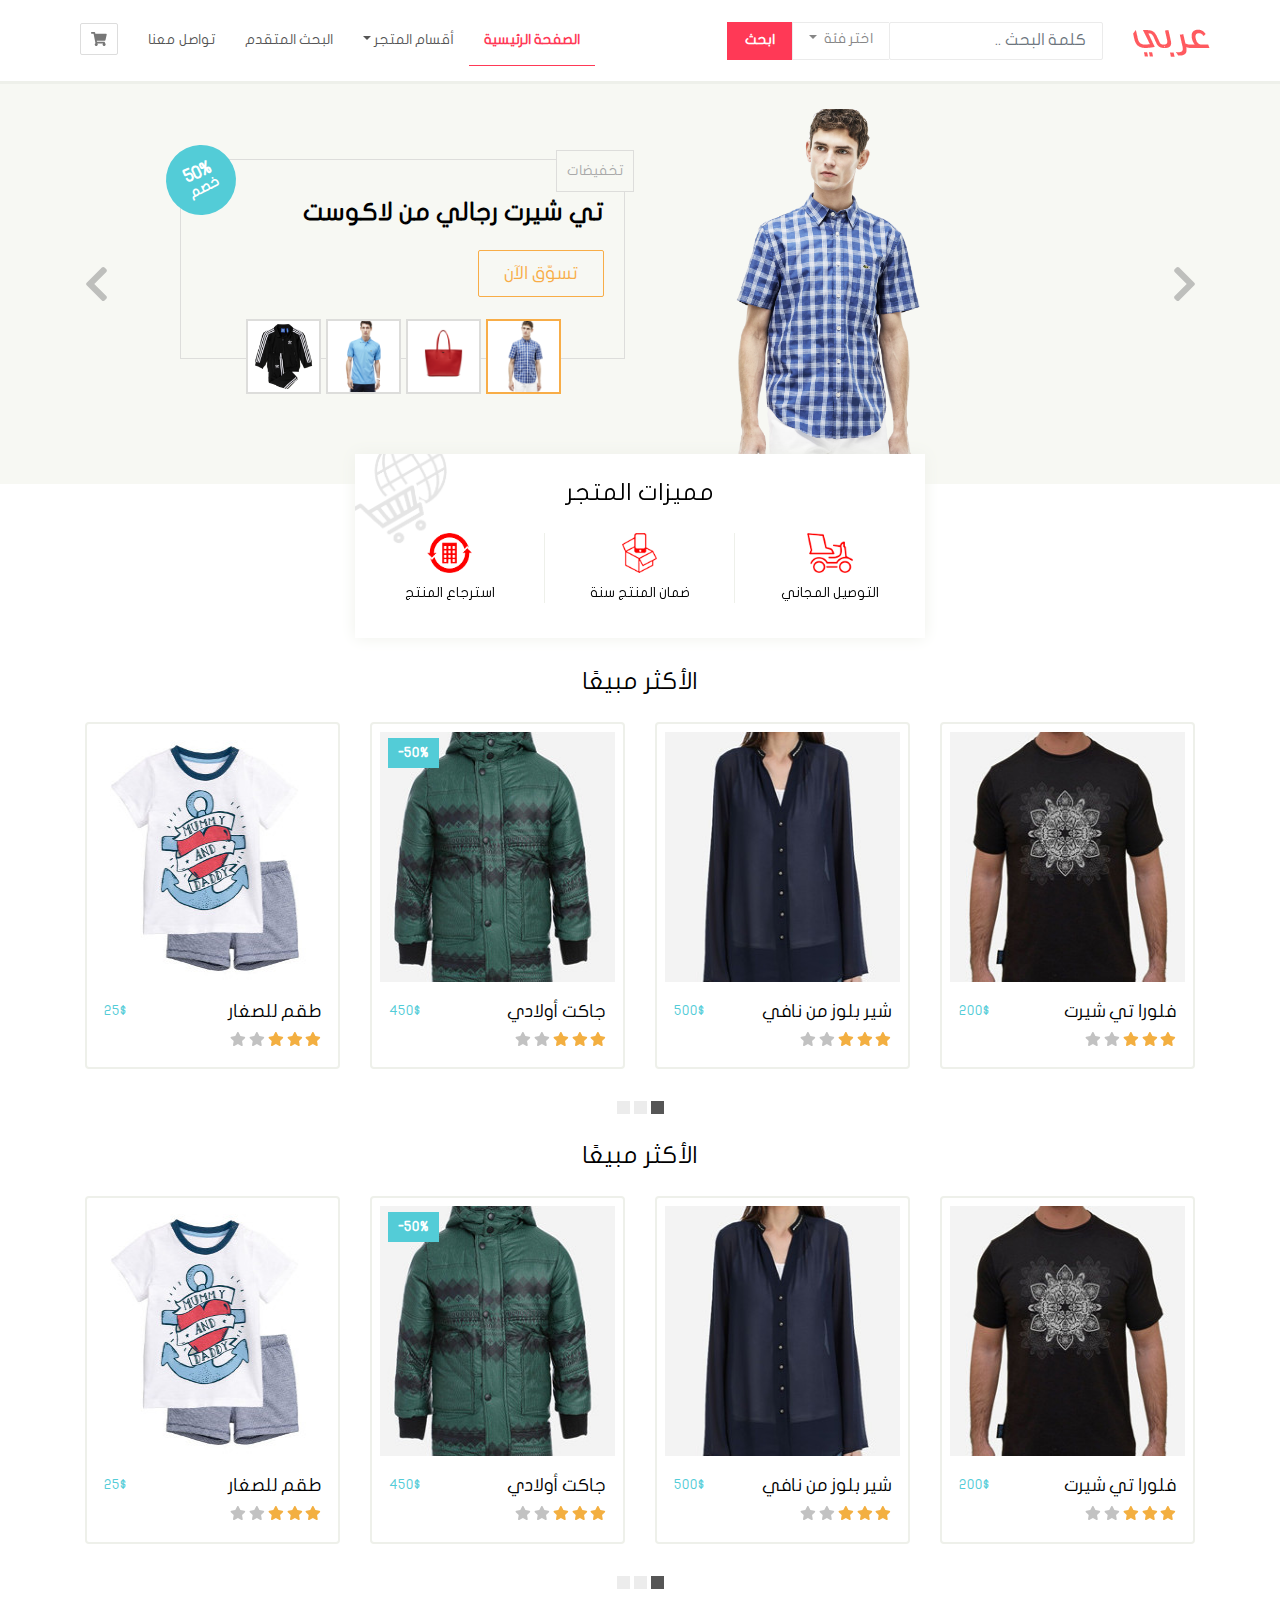
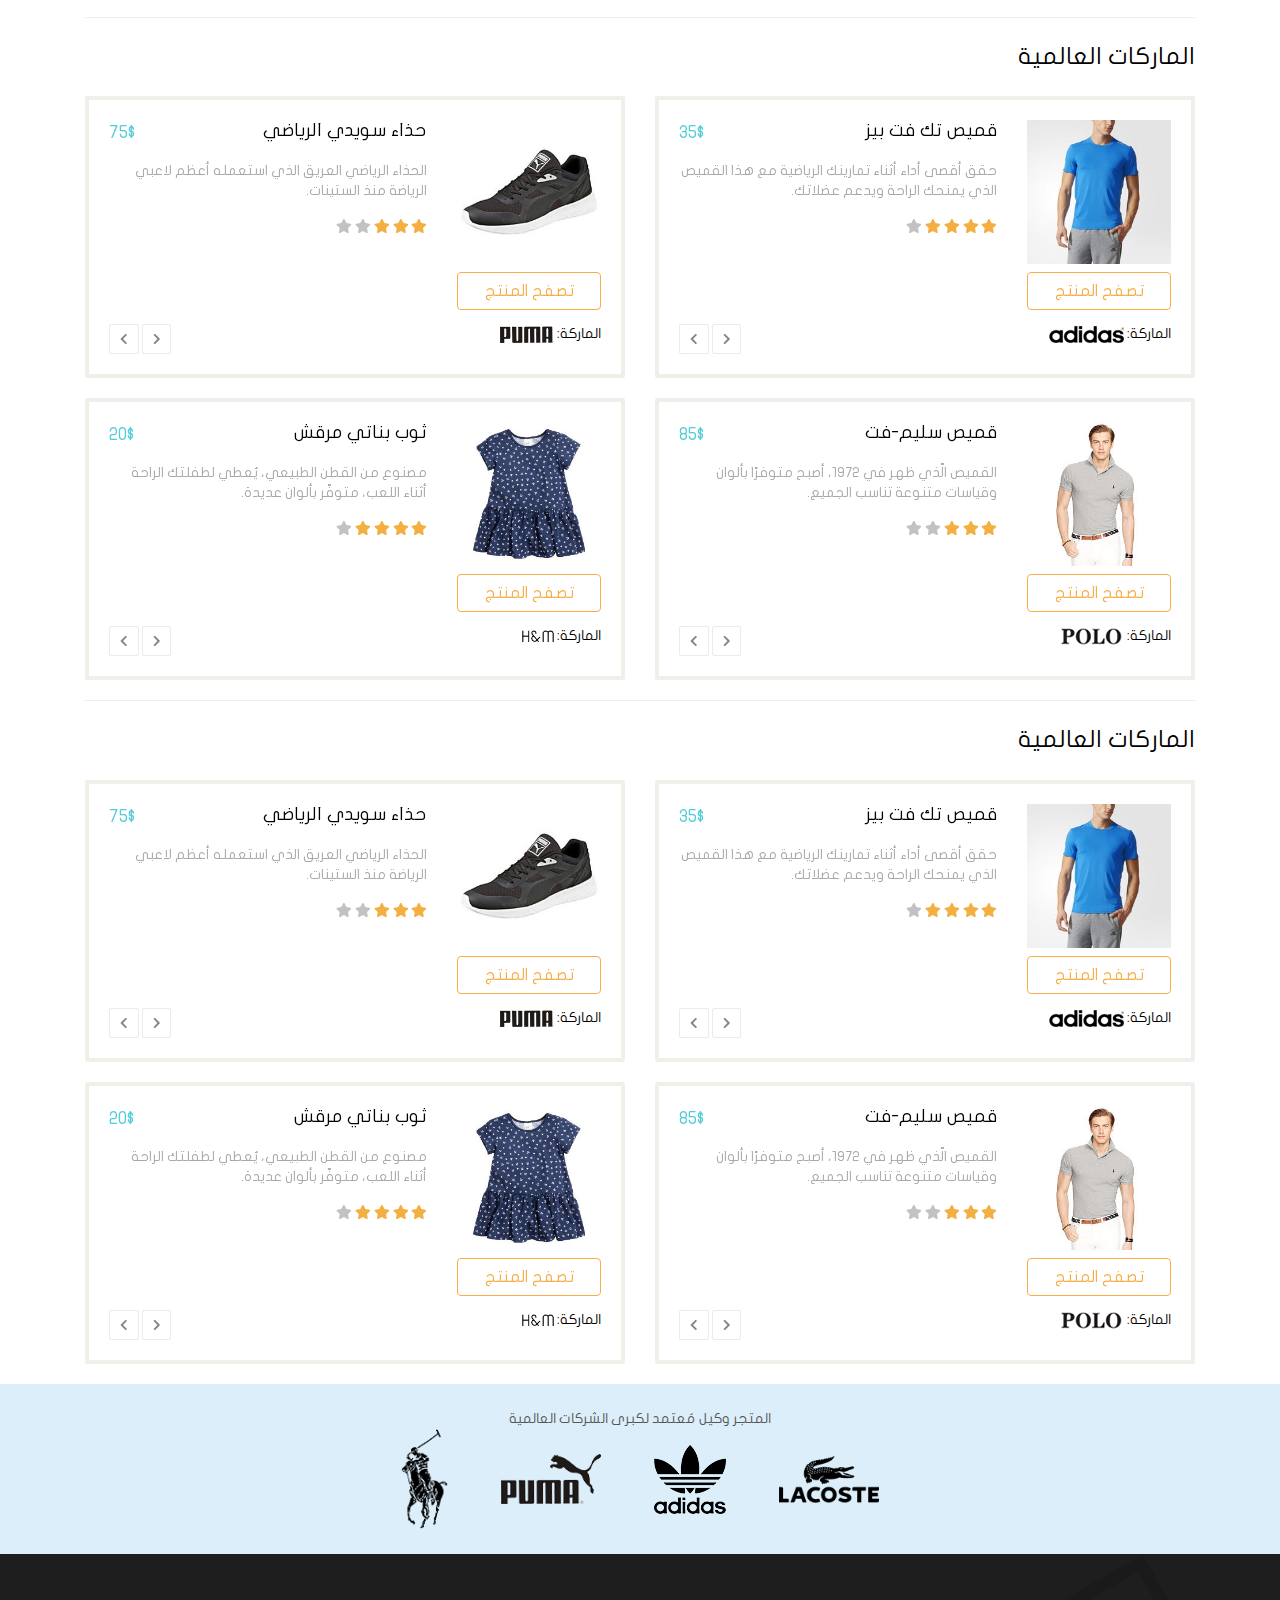
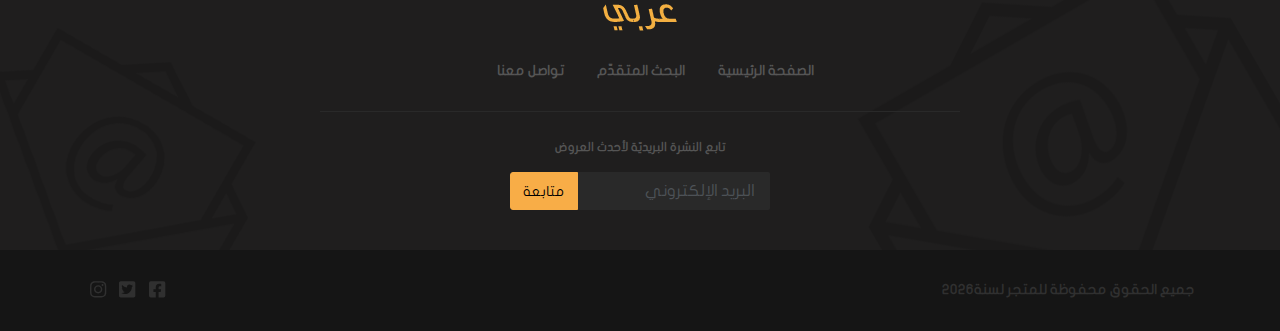
<file: index.html>
<!DOCTYPE html>
<html lang="ar" dir="ltr">
  <head>
    <meta charset="utf-8">
    <title>متجر عربي</title>
    <meta name="viewport" content="width=device-width, initial-scale=1.0">
    <script type="text/html" src="{require('index.js')}"></script>
  <script defer src="main.js"></script><link href="css/style.css" rel="stylesheet"></head>
  <body>
    <div class="container-fluid">
        <div class="row">
          <nav class="navbar custom-navbar navbar-expand-lg">
            <div class="container">
                  <div class="navbar-header">
                     <button class="navbar-toggler btn btn-icon collapsed"  data-toggle="collapse" data-target="#navbar-collapsed-menu">
                          <i class="fas fa-bars"></i>
                     </button>
                      <a href="./checkout.html" class="navbar-toggler btn btn-icon">
                        <i class="fas fa-shopping-cart"></i>
                      </a>
                      <a href="." class="navbar-brand">
                          <img src="images/logo.png" alt="متجر عربي">
                      </a>
                  </div>
                    <form class="form-inline">
                        <input class="form-control custom-form-control" type="search" placeholder="كلمة البحث ..">
                        <div class="dropdown categories">
                            <a class="nav-link dropdown-toggle custom-btn" href="#" id="navbarDropdown" role="button" data-toggle="dropdown" aria-expanded="false">
                                اختر فئة
                            </a>
                            <ul class="dropdown-menu dropdown-menu-right custom-dropdown-menu">
                                <li>
                                    <div class="checkbox">
                                        <label>
                                            <input type="checkbox" name="search-category" value="men">  رجالي
                                        </label>
                                    </div>
                                </li>
                                <li>
                                    <div class="checkbox">
                                        <label>
                                            <input type="checkbox" name="search-category" value="women"> نسائي
                                        </label>
                                    </div>
                                </li>
                                <li>
                                    <div class="checkbox">
                                        <label>
                                            <input type="checkbox" name="search-category" value="kids"> أطفال
                                        </label>
                                    </div>
                                </li>
                            </ul>
                        </div>
                        <button class="btn search-btn" type="submit">ابحث</button>
                    </form>
                    <div class="collapse navbar-collapse" id="navbar-collapsed-menu">

                        <ul class="navbar-nav mr-auto">
                            <li class="nav-item active">
                                <a class="nav-link" href="./index.html">الصفحة الرئيسية</a>
                            </li>
                            <li class="nav-item dropdown" >
                                <a class="nav-link dropdown-toggle" href="#" id="navbarDropdown" role="button" data-toggle="dropdown" aria-expanded="false">أقسام المتجر</a>
                                <ul class="dropdown-menu custom-dropdown-menu dropdown-menu-right" >
                                    <li>
                                        <a class="dropdown-item" href="#">رجالي</a>
                                    </li>
                                    <li>
                                        <a class="dropdown-item" href="#">نسائي</a>
                                    </li>
                                    <li>
                                        <a class="dropdown-item" href="#">أطفال</a>
                                    </li>
                                </ul>
                            </li>
                            <li class="nav-item">
                                <a class="nav-link" href="./search.html">البحث المتقدم</a>
                            </li>
                            <li class="nav-item">
                                <a class="nav-link" href="./contact.html">تواصل معنا</a>
                            </li>
                            <li class="d-none d-lg-block">
                                <a href="checkout.html" id="btn-shopping-cart" class="btn btn-icon" title="عربة الشراء" data-toggle="tooltip" data-placement="bottom">
                                <i class="fas fa-shopping-cart"></i>
                                </a>
                            </li>
                        </ul>
                   </div>

                </div>
            </nav>
        </div>
       

        <div class="row carousel-row">
            <div class="col-12">
                <div id="carousel-featured" class="carousel slide" data-ride="carousel">
                    <div class="carousel-inner">
                        <div class="carousel-item active">
                            <div class="container">
                                <div class="row">
                                    <div class="col-12 col-md-4 offset-lg-2 text-center">
                                        <img src="images/lacoste_1.png" alt="تي شيرت رجالي من لاكوست">
                                    </div>
                                    <div class="col-12 col-md-8 col-lg-5">
                                        <div class="product-details">
                                            <div class="sale large">
                                                50%
                                                <span>خصم</span>
                                            </div>
                                            <div class="product-category">تخفيضات</div>
                                            <h1>تي شيرت رجالي من لاكوست</h1>
                                            <a href="product.html" class="btn btn-lg custom-btn-primary">تسوّق الآن</a>
                                        </div>
                                    </div>
                                </div>
                            </div>
                        </div>
                        <div class="carousel-item">
                            <div class="container">
                                <div class="row">
                                    <div class="col-12 col-md-4 offset-lg-2 text-center">
                                        <img src="images/lacoste_2.png" alt="حقيبة شانتاكو نسائية">
                                    </div>
                                    <div class="col-12 col-md-8 col-lg-5">
                                        <div class="product-details">
                                            <div class="product-category">نسائي</div>
                                            <h1>حقيبة شانتاكو نسائية</h1>
                                            <a href="product.html" class="btn btn-lg custom-btn-primary">تسوّق الآن</a>
                                        </div>
                                    </div>
                                </div>
                            </div>
                        </div>
                        <div class="carousel-item">
                            <div class="container">
                                <div class="row">
                                    <div class="col-12 col-md-4 offset-lg-2 text-center">
                                        <img src="images/lacoste_3.png" alt="تي شيرت بولو">
                                    </div>
                                    <div class="col-12 col-md-8 col-lg-5">
                                        <div class="product-details">
                                            <div class="product-category">الأكثر مبيعًا</div>
                                            <h1>تي شيرت بولو</h1>
                                            <a href="product.html" class="btn btn-lg custom-btn-primary">تسوّق الآن</a>
                                        </div>
                                    </div>
                                </div>
                            </div>
                        </div>
                        <div class="carousel-item">
                            <div class="container">
                                <div class="row">
                                    <div class="col-12 col-md-4 offset-lg-2 text-center">
                                        <img src="images/adidas_3.png" alt="بدلة فايربرد الرياضية">
                                    </div>
                                    <div class="col-12 col-md-8 col-lg-5">
                                        <div class="product-details">
                                            <div class="product-category">أطفال</div>
                                            <h1>بدلة فايربرد الرياضية</h1>
                                            <a href="product.html" class="btn btn-lg custom-btn-primary">تسوّق الآن</a>
                                        </div>
                                    </div>
                                </div>
                            </div>
                        </div>
                    </div>
                    <div class=" carousel-indicators custom-carousel-indicators-primary d-none d-md-block">
                        <img src="images/lacoste_1.png" alt="تي شيرت رجالي من لاكوست" data-target="#carousel-featured" data-slide-to="0" class="active">
                        <img src="images/lacoste_2.png" alt="حقيبة شانتاكو نسائية" data-target="#carousel-featured" data-slide-to="1">
                        <img src="images/lacoste_3.png" alt="تي شيرت رجالي من بولو" data-target="#carousel-featured" data-slide-to="2">
                        <img src="images/adidas_3.png" alt="بدلة فايربرد الرياضية" data-target="#carousel-featured" data-slide-to="3">
                    </div>
                    <a class="carousel-control-prev custom-carousel-control" href="#carousel-featured" data-slide="prev">
                        <i class="fa fa-chevron-right fa-2x"></i>
                    </a>
                    <a class="carousel-control-next custom-carousel-control" href="#carousel-featured" data-slide="next">
                        <i class="fa fa-chevron-left fa-2x"></i>
                    </a>
                </div>
            </div>
        </div>


        <div class="container">
            <div class="row">
                <div id="store-features" class="col-12 col-md-8 offset-md-2 col-lg-6 offset-lg-3">
                    <h3 class="text-center custom-heading">
                        مميزات المتجر
                    </h3>
                    <div class="row">
                        <div class="col-4 text-center feature">
                            <img src="images/feature_1.png" alt="التوصيل المجانيّ">
                            <div>التوصيل المجاني
            
                            </div>
                        </div>
                        <div class="col-4 text-center feature">
                            <img src="images/feature_2.png" alt="ضمان المنتج سنة">
                            <div>ضمان المنتج سنة</div>
                        </div>
                        <div class="col-4 text-center feature">
                            <img src="images/feature_3.png" alt="استرجاع المنتج">
                            <div>استرجاع المنتج</div>
                        </div>
                    </div>
                </div>
            </div>
        </div>
       

        <div class="row">
            <div class="container">
                <h3 class="text-center custom-heading">
                    الأكثر مبيعًا
                </h3>
                <div id="carousel-most-sold" class="carousel slide d-none d-md-block" data-ride="carouselX">
                    <div class="carousel-inner">
                        <div class="carousel-item active">
                            <div class="row">
                               
                                <div class="col-lg-3 col-md-4">
                                    <div class="card custom-thumbnail">
                                        <div class="overlay">
                                            <button class="btn btn-secondary add-to-cart-btn">
                                                إضافة للعربة
                                                <i class="fas fa-cart-plus"></i>
                                            </button>
                                        </div>
                                        <img src="images/most_sold_2.jpg" alt="فلورا تي شيرت">
                                        <div class="card-body">
                                            <div class="clearfix">
                                                <h4 class="float-right">فلورا تي شيرت</h4>
                                                <div class="price float-left">
                                                    200$
                                                </div>
                                            </div>
                                            <div class="rating ">
                                                <i class="fas fa-star active"></i>
                                                <i class="fas fa-star active"></i>
                                                <i class="fas fa-star active"></i>
                                                <i class="fas fa-star"></i>
                                                <i class="fas fa-star"></i>
                                            </div>
                                            <div class="clearfix">
                                                <button class="float-left btn btn-default add-to-cart-btn d-block d-lg-none"  >
                                                    إضافة للعربة
                                                    <i class="fas fa-cart-plus"></i>
                                                </button>
                                            </div>
                                        </div>
                                    </div>
                                </div>
                               
                                <div class="col-lg-3 col-md-4">
                                    <div class="card custom-thumbnail">
                                        <div class="overlay">
                                            <button class="btn btn-secondary add-to-cart-btn">
                                                إضافة للعربة
                                                <i class="fas fa-cart-plus"></i>
                                            </button>
                                        </div>
                                        <img src="images/most_sold_1.jpg" alt="شير بلوز من نافي">
                                        <div class="card-body">
                                            <div class="clearfix">
                                                <h4 class="float-right">شير بلوز من نافي</h4>
                                                <div class="price float-left">
                                                    500$
                                                </div>
                                            </div>
                                            <div class="rating ">
                                                <i class="fas fa-star active"></i>
                                                <i class="fas fa-star active"></i>
                                                <i class="fas fa-star active"></i>
                                                <i class="fas fa-star"></i>
                                                <i class="fas fa-star"></i>
                                            </div>
                                            <div class="clearfix">
                                                <button class="float-left btn btn-default add-to-cart-btn d-block d-lg-none"  >
                                                    إضافة للعربة
                                                    <i class="fas fa-cart-plus"></i>
                                                </button>
                                            </div>
                                        </div>
                                    </div>
                                </div>
                               
                                
                                <div class="col-lg-3 col-md-4">
                                    <div class="card custom-thumbnail">
                                        <div class="sale">50%</div>
                                        <div class="overlay">
                                            <button class="btn btn-secondary add-to-cart-btn">
                                                إضافة للعربة
                                                <i class="fas fa-cart-plus"></i>
                                            </button>
                                        </div>
                                        <img src="images/most_sold_3.jpg" alt="جاكت أولادي">
                                        <div class="card-body">
                                            <div class="clearfix">
                                                <h4 class="float-right">جاكت أولادي</h4>
                                                <div class="price float-left">
                                                    450$
                                                </div>
                                            </div>
                                            <div class="rating ">
                                                <i class="fas fa-star active"></i>
                                                <i class="fas fa-star active"></i>
                                                <i class="fas fa-star active"></i>
                                                <i class="fas fa-star"></i>
                                                <i class="fas fa-star"></i>
                                            </div>
                                            <div class="clearfix">
                                                <button class="float-left btn btn-default add-to-cart-btn d-block d-lg-none"  >
                                                    إضافة للعربة
                                                    <i class="fas fa-cart-plus"></i>
                                                </button>
                                            </div>
                                        </div>
                                    </div>
                                </div>
                                
                                <div class="col-lg-3 col-md-4 d-none d-lg-block">
                                    <div class="card custom-thumbnail">
                                        <div class="overlay">
                                            <button class="btn btn-secondary add-to-cart-btn">
                                                إضافة للعربة
                                                <i class="fas fa-cart-plus"></i>
                                            </button>
                                        </div>
                                        <img src="images/hm_3.jpg" alt="طقم للصغار">
                                        <div class="card-body">
                                            <div class="clearfix">
                                                <h4 class="float-right">طقم للصغار</h4>
                                                <div class="price float-left">
                                                    25$
                                                </div>
                                            </div>
                                            <div class="rating ">
                                                <i class="fas fa-star active"></i>
                                                <i class="fas fa-star active"></i>
                                                <i class="fas fa-star active"></i>
                                                <i class="fas fa-star"></i>
                                                <i class="fas fa-star"></i>
                                            </div>
                                            <div class="clearfix">
                                                <button class="float-left btn btn-default add-to-cart-btn d-block d-lg-none"  >
                                                    إضافة للعربة
                                                    <i class="fas fa-cart-plus"></i>
                                                </button>
                                            </div>
                                        </div>
                                    </div>
                                </div>
                              
                            </div>
                        </div>
                        <div class="carousel-item">
                            <div class="row">
                                <div class="col-lg-3 col-md-4">
                                    <div class="card custom-thumbnail" data-product="">
                                        <div class="overlay">
                                            <button class="btn btn-default add-to-cart-btn"  >
                                                إضافة للعربة
                                                <i class="fas fa-cart-plus"></i>
                                            </button>
                                        </div>
                                        <img src="images/adidas_4.jpg" alt="تيشيرت ألتيميت">
                                        <div class="card-body">
                                            <div class="clearfix">
                                                <h4 class="float-right">تيشيرت ألتيميت</h4>
                                                <div class="price float-left">
                                                    200$
                                                </div>
                                            </div>
                                            <div class="rating ">
                                                <i class="fas fa-star active"></i>
                                                <i class="fas fa-star active"></i>
                                                <i class="fas fa-star active"></i>
                                                <i class="fas fa-star"></i>
                                                <i class="fas fa-star"></i>
                                            </div>
                                            <div class="clearfix">
                                                <button class="float-left btn btn-default add-to-cart-btn d-block d-lg-none"  >
                                                    إضافة للعربة
                                                    <i class="fas fa-cart-plus"></i>
                                                </button>
                                            </div>
                                        </div>
                                    </div>
                                </div>
                                
                                <div class="col-lg-3 col-md-4">
                                    <div class="card custom-thumbnail" data-product="">
                                        <div class="overlay">
                                            <button class="btn btn-default add-to-cart-btn"  >
                                                إضافة للعربة
                                                <i class="fas fa-cart-plus"></i>
                                            </button>
                                        </div>
                                        <img src="images/lacoste_1.jpg" alt="تي شيرت رجالي">
                                        <div class="card-body">
                                            <div class="clearfix">
                                                <h4 class="float-right">تي شيرت رجالي</h4>
                                                <div class="price float-left">
                                                    50$
                                                </div>
                                            </div>
                                            <div class="rating ">
                                                <i class="fas fa-star active"></i>
                                                <i class="fas fa-star active"></i>
                                                <i class="fas fa-star active"></i>
                                                <i class="fas fa-star"></i>
                                                <i class="fas fa-star"></i>
                                            </div>
                                            <div class="clearfix">
                                                <button class="float-left btn btn-default add-to-cart-btn d-block d-lg-none"  >
                                                    إضافة للعربة
                                                    <i class="fas fa-cart-plus"></i>
                                                </button>
                                            </div>
                                        </div>
                                    </div>
                                </div>
                               
                                <div class="col-lg-3 col-md-4">
                                    <div class="card custom-thumbnail" data-product="">
                                        <div class="overlay">
                                            <button class="btn btn-default add-to-cart-btn"  >
                                                إضافة للعربة
                                                <i class="fas fa-cart-plus"></i>
                                            </button>
                                        </div>
                                        <img src="images/hm_2.jpg" alt="ثوب بناتي مرقش">
                                        <div class="card-body">
                                            <div class="clearfix">
                                                <h4 class="float-right">ثوب بناتي مرقش</h4>
                                                <div class="price float-left">
                                                    20$
                                                </div>
                                            </div>
                                            <div class="rating">
                                                <i class="fas fa-star active"></i>
                                                <i class="fas fa-star active"></i>
                                                <i class="fas fa-star active"></i>
                                                <i class="fas fa-star"></i>
                                                <i class="fas fa-star"></i>
                                            </div>
                                            <div class="clearfix">
                                                <button class="float-left btn btn-default add-to-cart-btn d-block d-lg-none"  >
                                                    إضافة للعربة
                                                    <i class="fas fa-cart-plus"></i>
                                                </button>
                                            </div>
                                        </div>
                                    </div>
                                </div>
                                
                                <div class="col-lg-3 col-md-4 d-none d-lg-block">
                                    <div class="card custom-thumbnail" data-product="">
                                        <div class="sale">50%</div>
                                        <div class="overlay">
                                            <button class="btn btn-default add-to-cart-btn"  >
                                                إضافة للعربة
                                                <i class="fas fa-cart-plus"></i>
                                            </button>
                                        </div>
                                        <img src="images/puma_1.jpg" alt="حذاء سويدي الرياضي">
                                        <div class="card-body">
                                            <div class="clearfix">
                                                <h4 class="float-right">حذاء سويدي الرياضي</h4>
                                                <div class="price float-left">
                                                    75$
                                                </div>
                                            </div>
                                            <div class="rating">
                                                <i class="fas fa-star active"></i>
                                                <i class="fas fa-star active"></i>
                                                <i class="fas fa-star active"></i>
                                                <i class="fas fa-star"></i>
                                                <i class="fas fa-star"></i>
                                            </div>
                                            <div class="clearfix">
                                                <button class="float-left btn btn-default add-to-cart-btn d-block d-lg-none"  >
                                                    إضافة للعربة
                                                    <i class="fas fa-cart-plus"></i>
                                                </button>
                                            </div>
                                        </div>
                                    </div>
                                </div>
                            </div>
                        </div>
                        <div class="carousel-item">
                            <div class="row">
                                <div class="col-lg-3 col-md-4">
                                    <div class="card custom-thumbnail" data-product="">
                                        <div class="overlay">
                                            <button class="btn btn-default add-to-cart-btn"  >
                                                إضافة للعربة
                                                <i class="fas fa-cart-plus"></i>
                                            </button>
                                        </div>
                                        <img src="images/polo_2.jpg" alt="قميص سترتش فت">
                                        <div class="card-body">
                                            <div class="clearfix">
                                                <h4 class="float-right">قميص سترتش فت</h4>
                                                <div class="price float-left">
                                                    100$
                                                </div>
                                            </div>
                                            <div class="rating">
                                                <i class="fas fa-star active"></i>
                                                <i class="fas fa-star active"></i>
                                                <i class="fas fa-star active"></i>
                                                <i class="fas fa-star"></i>
                                                <i class="fas fa-star"></i>
                                            </div>
                                            <div class="clearfix">
                                                <button class="float-left btn btn-default add-to-cart-btn d-block d-lg-none"  >
                                                    إضافة للعربة
                                                    <i class="fas fa-cart-plus"></i>
                                                </button>
                                            </div>
                                        </div>
                                    </div>
                                </div>
                              
                                <div class="col-lg-3 col-md-4">
                                    <div class="card custom-thumbnail" data-product="">
                                        <div class="overlay">
                                            <button class="btn btn-default add-to-cart-btn"  >
                                                إضافة للعربة
                                                <i class="fas fa-cart-plus"></i>
                                            </button>
                                        </div>
                                        <img src="images/adidas_2.jpg" alt="حذاء بيور بوست">
                                        <div class="card-body">
                                            <div class="clearfix">
                                                <h4 class="float-right">حذاء بيور بوست</h4>
                                                <div class="price float-left">
                                                    150$
                                                </div>
                                            </div>
                                            <div class="rating">
                                                <i class="fas fa-star active"></i>
                                                <i class="fas fa-star active"></i>
                                                <i class="fas fa-star active"></i>
                                                <i class="fas fa-star"></i>
                                                <i class="fas fa-star"></i>
                                            </div>
                                            <div class="clearfix">
                                                <button class="float-left btn btn-default add-to-cart-btn d-block d-lg-none"  >
                                                    إضافة للعربة
                                                    <i class="fas fa-cart-plus"></i>
                                                </button>
                                            </div>
                                        </div>
                                    </div>
                                </div>
                                
                                <div class="col-lg-3 col-md-4">
                                    <div class="card custom-thumbnail" data-product="">
                                        <div class="overlay">
                                            <button class="btn btn-default add-to-cart-btn"  >
                                                إضافة للعربة
                                                <i class="fas fa-cart-plus"></i>
                                            </button>
                                        </div>
                                        <img src="images/polo_1.jpg" alt="قميص سليم-فت">
                                        <div class="card-body">
                                            <div class="clearfix">
                                                <h4 class="float-right">قميص سليم-فت</h4>
                                                <div class="price float-left">
                                                    85$
                                                </div>
                                            </div>
                                            <div class="rating">
                                                <i class="fas fa-star active"></i>
                                                <i class="fas fa-star active"></i>
                                                <i class="fas fa-star active"></i>
                                                <i class="fas fa-star"></i>
                                                <i class="fas fa-star"></i>
                                            </div>
                                            <div class="clearfix">
                                                <button class="float-left btn btn-default add-to-cart-btn d-block d-lg-none"  >
                                                    إضافة للعربة
                                                    <i class="fas fa-cart-plus"></i>
                                                </button>
                                            </div>
                                        </div>
                                    </div>
                                </div>
                              
                                <div class="col-lg-3 col-md-4 d-none d-lg-block">
                                    <div class="card custom-thumbnail" data-product="">
                                        <div class="sale">50%</div>
                                        <div class="overlay">
                                            <button class="btn btn-default add-to-cart-btn"  >
                                                إضافة للعربة
                                                <i class="fas fa-cart-plus"></i>
                                            </button>
                                        </div>
                                        <img src="images/lacoste_2.jpg" alt="حقيبة شانتاكو">
                                        <div class="card-body">
                                            <div class="clearfix">
                                                <h4 class="float-right">حقيبة شانتاكو</h4>
                                                <div class="price float-left">
                                                    200$
                                                </div>
                                            </div>
                                            <div class="rating">
                                                <i class="fas fa-star active"></i>
                                                <i class="fas fa-star active"></i>
                                                <i class="fas fa-star active"></i>
                                                <i class="fas fa-star"></i>
                                                <i class="fas fa-star"></i>
                                            </div>
                                            <div class="clearfix">
                                                <button class="float-left btn btn-default add-to-cart-btn d-block d-lg-none"  >
                                                    إضافة للعربة
                                                    <i class="fas fa-cart-plus"></i>
                                                </button>
                                            </div>
                                        </div>
                                    </div>
                                </div>
                            </div>
                        </div>
                    </div>
                    <ol class="carousel-indicators custom-carousel-indicators">
                        <li data-target="#carousel-most-sold" data-slide-to="0" class="active"></li>
                        <li data-target="#carousel-most-sold" data-slide-to="1"></li>
                        <li data-target="#carousel-most-sold" data-slide-to="2"></li>
                    </ol>
                </div>

               
                <div id="carousel-most-sold-alternative" class="carousel slide d-md-none" data-ride="carousel">
                    <div class="carousel-inner">
                        <div class="active carousel-item">
                            <div class="card custom-thumbnail" data-product="">
                                <div class="overlay">
                                    <button class="btn btn-default add-to-cart-btn"  >
                                    إضافة للعربة
                                    <i class="fas fa-cart-plus"></i>
                                    </button>
                                </div>
                                <img src="images/most_sold_2.jpg" alt="فلورا تي شيرت">
                                <div class="card-body">
                                    <div class="clearfix">
                                        <h4 class="float-left">فلورا تي شيرت</h4>
                                        <div class="price float-right">
                                            200$
                                        </div>
                                    </div>
                                    <div class="rating">
                                        <i class="fas fa-star active"></i>
                                        <i class="fas fa-star active"></i>
                                        <i class="fas fa-star active"></i>
                                        <i class="fas fa-star"></i>
                                        <i class="fas fa-star"></i>
                                    </div>
                                    <div class="clearfix">
                                        <button class="float-left btn btn-default add-to-cart-btn d-block d-lg-none"  >
                                            إضافة للعربة
                                            <i class="fas fa-cart-plus"></i>
                                        </button>
                                    </div>
                                </div>
                            </div>
                        </div>
                        
                        <div class="carousel-item">
                            <div class="card custom-thumbnail" data-product="">
                                <div class="overlay">
                                    <button class="btn btn-default add-to-cart-btn"  >
                                    إضافة للعربة
                                    <i class="fas fa-cart-plus"></i>
                                    </button>
                                </div>
                                <img src="images/most_sold_1.jpg" alt="شير بلوز من نافي">
                                <div class="card-body">
                                    <div class="clearfix">
                                        <h4 class="float-left">شير بلوز من نافي</h4>
                                        <div class="price float-right">
                                            500$
                                        </div>
                                    </div>
                                    <div class="rating">
                                        <i class="fas fa-star active"></i>
                                        <i class="fas fa-star active"></i>
                                        <i class="fas fa-star active"></i>
                                        <i class="fas fa-star"></i>
                                        <i class="fas fa-star"></i>
                                    </div>
                                    <div class="clearfix">
                                        <button class="float-left btn btn-default add-to-cart-btn d-block d-lg-none"  >
                                            إضافة للعربة
                                            <i class="fas fa-cart-plus"></i>
                                        </button>
                                    </div>
                                </div>
                            </div>
                        </div>
                        
                        <div class="carousel-item">
                            <div class="card custom-thumbnail" data-product="">
                                <div class="sale">50%</div>
                                <div class="overlay">
                                    <button class="btn btn-default add-to-cart-btn"  >
                                    إضافة للعربة
                                    <i class="fas fa-cart-plus"></i>
                                    </button>
                                </div>
                                <img src="images/most_sold_3.jpg" alt="جاكت أولادي">
                                <div class="card-body">
                                    <div class="clearfix">
                                        <h4 class="float-right">جاكت أولادي</h4>
                                        <div class="price float-left">
                                            450$
                                        </div>
                                    </div>
                                    <div class="rating">
                                        <i class="fas fa-star active"></i>
                                        <i class="fas fa-star active"></i>
                                        <i class="fas fa-star active"></i>
                                        <i class="fas fa-star"></i>
                                        <i class="fas fa-star"></i>
                                    </div>
                                    <div class="clearfix">
                                        <button class="float-left btn btn-default add-to-cart-btn d-block d-lg-none"  >
                                            إضافة للعربة
                                            <i class="fas fa-cart-plus"></i>
                                        </button>
                                    </div>
                                </div>
                            </div>
                        </div>
                      
                        <div class="carousel-item">
                            <div class="card custom-thumbnail" data-product="">
                                <div class="overlay">
                                    <button class="btn btn-default add-to-cart-btn"  >
                                    إضافة للعربة
                                    <i class="fas fa-cart-plus"></i>
                                    </button>
                                </div>
                                <img src="images/hm_3.jpg" alt="طقم للصغار">
                                <div class="card-body">
                                    <div class="clearfix">
                                        <h4 class="float-right">طقم للصغار</h4>
                                        <div class="price float-left">
                                            25$
                                        </div>
                                    </div>
                                    <div class="rating">
                                        <i class="fas fa-star active"></i>
                                        <i class="fas fa-star active"></i>
                                        <i class="fas fa-star active"></i>
                                        <i class="fas fa-star"></i>
                                        <i class="fas fa-star"></i>
                                    </div>
                                    <div class="clearfix">
                                        <button class="float-left btn btn-default add-to-cart-btn d-block d-lg-none"  >
                                            إضافة للعربة
                                            <i class="fas fa-cart-plus"></i>
                                        </button>
                                    </div>
                                </div>
                            </div>
                        </div>
                      
                        <div class="carousel-item">
                            <div class="card custom-thumbnail" data-product="">
                                <div class="overlay">
                                    <button class="btn btn-default add-to-cart-btn"  >
                                    إضافة للعربة
                                    <i class="fas fa-cart-plus"></i>
                                    </button>
                                </div>
                                <img src="images/adidas_4.jpg" alt="تيشيرت ألتيميت">
                                <div class="card-body">
                                    <div class="clearfix">
                                        <h4 class="float-right">تيشيرت ألتيميت</h4>
                                        <div class="price float-left">
                                            200$
                                        </div>
                                    </div>
                                    <div class="rating">
                                        <i class="fas fa-star active"></i>
                                        <i class="fas fa-star active"></i>
                                        <i class="fas fa-star active"></i>
                                        <i class="fas fa-star"></i>
                                        <i class="fas fa-star"></i>
                                    </div>
                                    <div class="clearfix">
                                        <button class="float-left btn btn-default add-to-cart-btn d-block d-lg-none"  >
                                            إضافة للعربة
                                            <i class="fas fa-cart-plus"></i>
                                        </button>
                                    </div>
                                </div>
                            </div>
                        </div>
                  
                        <div class="carousel-item">
                            <div class="card custom-thumbnail" data-product="">
                                <div class="overlay">
                                    <button class="btn btn-default add-to-cart-btn"  >
                                    إضافة للعربة
                                    <i class="fas fa-cart-plus"></i>
                                    </button>
                                </div>
                                <img src="images/lacoste_1.jpg" alt="تي شيرت رجالي">
                                <div class="card-body">
                                    <div class="clearfix">
                                        <h4 class="float-right">تي شيرت رجالي</h4>
                                        <div class="price float-left">
                                            50$
                                        </div>
                                    </div>
                                    <div class="rating ">
                                        <i class="fas fa-star active"></i>
                                        <i class="fas fa-star active"></i>
                                        <i class="fas fa-star active"></i>
                                        <i class="fas fa-star"></i>
                                        <i class="fas fa-star"></i>
                                    </div>
                                    <div class="clearfix">
                                        <button class="float-left btn btn-default add-to-cart-btn d-block d-lg-none"  >
                                            إضافة للعربة
                                            <i class="fas fa-cart-plus"></i>
                                        </button>
                                    </div>
                                </div>
                            </div>
                        </div>
                        
                        <div class="carousel-item">
                            <div class="card custom-thumbnail" data-product="">
                                <div class="overlay">
                                    <button class="btn btn-default add-to-cart-btn"  >
                                    إضافة للعربة
                                    <i class="fas fa-cart-plus"></i>
                                    </button>
                                </div>
                                <img src="images/hm_2.jpg" alt="ثوب بناتي مرقش">
                                <div class="card-body">
                                    <div class="clearfix">
                                        <h4 class="float-right">ثوب بناتي مرقش</h4>
                                        <div class="price float-left">
                                            20$
                                        </div>
                                    </div>
                                    <div class="rating ">
                                        <i class="fas fa-star active"></i>
                                        <i class="fas fa-star active"></i>
                                        <i class="fas fa-star active"></i>
                                        <i class="fas fa-star"></i>
                                        <i class="fas fa-star"></i>
                                    </div>
                                    <div class="clearfix">
                                        <button class="float-left btn btn-default add-to-cart-btn d-block d-lg-none"  >
                                            إضافة للعربة
                                            <i class="fas fa-cart-plus"></i>
                                        </button>
                                    </div>
                                </div>
                            </div>
                        </div>
                      
                        <div class="carousel-item">
                            <div class="card custom-thumbnail" data-product="">
                                <div class="sale">50%</div>
                                <div class="overlay">
                                    <button class="btn btn-default add-to-cart-btn"  >
                                    إضافة للعربة
                                    <i class="fas fa-cart-plus"></i>
                                    </button>
                                </div>
                                <img src="images/puma_1.jpg" alt="حذاء سويدي الرياضي">
                                <div class="card-body">
                                    <div class="clearfix">
                                        <h4 class="float-right">حذاء سويدي الرياضي</h4>
                                        <div class="price float-left">
                                            75$
                                        </div>
                                    </div>
                                    <div class="rating ">
                                        <i class="fas fa-star active"></i>
                                        <i class="fas fa-star active"></i>
                                        <i class="fas fa-star active"></i>
                                        <i class="fas fa-star"></i>
                                        <i class="fas fa-star"></i>
                                    </div>
                                    <div class="clearfix">
                                        <button class="float-left btn btn-default add-to-cart-btn d-block d-lg-none"  >
                                            إضافة للعربة
                                            <i class="fas fa-cart-plus"></i>
                                        </button>
                                    </div>
                                </div>
                            </div>
                        </div>
                        
                        <div class="carousel-item">
                            <div class="card custom-thumbnail" data-product="">
                                <div class="overlay">
                                    <button class="btn btn-default add-to-cart-btn"  >
                                    إضافة للعربة
                                    <i class="fas fa-cart-plus"></i>
                                    </button>
                                </div>
                                <img src="images/polo_2.jpg" alt="قميص سترتش فت">
                                <div class="card-body">
                                    <div class="clearfix">
                                        <h4 class="float-left">قميص سترتش فت</h4>
                                        <div class="price float-left">
                                            100$
                                        </div>
                                    </div>
                                    <div class="rating ">
                                        <i class="fas fa-star active"></i>
                                        <i class="fas fa-star active"></i>
                                        <i class="fas fa-star active"></i>
                                        <i class="fas fa-star"></i>
                                        <i class="fas fa-star"></i>
                                    </div>
                                    <div class="clearfix">
                                        <button class="float-left btn btn-default add-to-cart-btn d-block d-lg-none"  >
                                            إضافة للعربة
                                            <i class="fas fa-cart-plus"></i>
                                        </button>
                                    </div>
                                </div>
                            </div>
                        </div>
                   
                        <div class="carousel-item">
                            <div class="card custom-thumbnail" data-product="">
                                <div class="overlay">
                                    <button class="btn btn-default add-to-cart-btn"  >
                                    إضافة للعربة
                                    <i class="fas fa-cart-plus"></i>
                                    </button>
                                </div>
                                <img src="images/adidas_2.jpg" alt="حذاء بيور بوست">
                                <div class="card-body">
                                    <div class="clearfix">
                                        <h4 class="float-right">حذاء بيور بوست</h4>
                                        <div class="price float-left">
                                            150$
                                        </div>
                                    </div>
                                    <div class="rating">
                                        <i class="fas fa-star active"></i>
                                        <i class="fas fa-star active"></i>
                                        <i class="fas fa-star active"></i>
                                        <i class="fas fa-star"></i>
                                        <i class="fas fa-star"></i>
                                    </div>
                                    <div class="clearfix">
                                        <button class="float-left btn btn-default add-to-cart-btn d-block d-lg-none"  >
                                            إضافة للعربة
                                            <i class="fas fa-cart-plus"></i>
                                        </button>
                                    </div>
                                </div>
                            </div>
                        </div>
                    
                        <div class="carousel-item">
                            <div class="card custom-thumbnail" data-product="">
                                <div class="overlay">
                                    <button class="btn btn-default add-to-cart-btn"  >
                                    إضافة للعربة
                                    <i class="fas fa-cart-plus"></i>
                                    </button>
                                </div>
                                <img src="images/polo_1.jpg" alt="قميص سليم-فت">
                                <div class="card-body">
                                    <div class="clearfix">
                                        <h4 class="float-right">قميص سليم-فت</h4>
                                        <div class="price float-left">
                                            85$
                                        </div>
                                    </div>
                                    <div class="rating ">
                                        <i class="fas fa-star active"></i>
                                        <i class="fas fa-star active"></i>
                                        <i class="fas fa-star active"></i>
                                        <i class="fas fa-star"></i>
                                        <i class="fas fa-star"></i>
                                    </div>
                                    <div class="clearfix">
                                        <button class="float-left btn btn-default add-to-cart-btn d-block d-lg-none"  >
                                            إضافة للعربة
                                            <i class="fas fa-cart-plus"></i>
                                        </button>
                                    </div>
                                </div>
                            </div>
                        </div>
                       
                        <div class="carousel-item">
                            <div class="card custom-thumbnail" data-product="">
                                <div class="sale">50%</div>
                                <div class="overlay">
                                    <button class="btn btn-default add-to-cart-btn"  >
                                    إضافة للعربة
                                    <i class="fas fa-cart-plus"></i>
                                    </button>
                                </div>
                                <img src="images/lacoste_2.jpg" alt="حقيبة شانتاكو">
                                <div class="card-body">
                                    <div class="clearfix">
                                        <h4 class="float-right">حقيبة شانتاكو</h4>
                                        <div class="price float-left">
                                            200$
                                        </div>
                                    </div>
                                    <div class="rating ">
                                        <i class="fas fa-star active"></i>
                                        <i class="fas fa-star active"></i>
                                        <i class="fas fa-star active"></i>
                                        <i class="fas fa-star"></i>
                                        <i class="fas fa-star"></i>
                                    </div>
                                    <div class="clearfix">
                                        <button class="float-left btn btn-default add-to-cart-btn d-block d-lg-none"  >
                                            إضافة للعربة
                                            <i class="fas fa-cart-plus"></i>
                                        </button>
                                    </div>
                                </div>
                            </div>
                        </div>
                    </div>
                </div>
               
                <div class="col-12 d-md-none text-center">
                    <button class="btn custom-arrow-btn" data-target="#carousel-most-sold-alternative" data-slide="prev">
                    <i class="fas fa-chevron-right"></i>
                    </button>
                    <button class="btn custom-arrow-btn" data-target="#carousel-most-sold-alternative" data-slide="next">
                    <i class="fas fa-chevron-left"></i>
                    </button>
                </div>
            </div>
        </div>

        <div class="row">
            <div class="container">
                <h3 class="text-center custom-heading">
                    الأكثر مبيعًا
                </h3>
                <div id="carousel-most-sold" class="carousel slide d-none d-md-block" data-ride="carouselX">
                    <div class="carousel-inner">
                        <div class="carousel-item active">
                            <div class="row">
                                <div class="col-lg-3 col-md-4">
                                    <div class="card custom-thumbnail">
                                        <div class="overlay">
                                            <button class="btn btn-secondary add-to-cart-btn">
                                                إضافة للعربة
                                                <i class="fas fa-cart-plus"></i>
                                            </button>
                                        </div>
                                        <img src="images/most_sold_2.jpg" alt="فلورا تي شيرت">
                                        <div class="card-body">
                                            <div class="clearfix">
                                                <h4 class="float-right">فلورا تي شيرت</h4>
                                                <div class="price float-left">
                                                    200$
                                                </div>
                                            </div>
                                            <div class="rating ">
                                                <i class="fas fa-star active"></i>
                                                <i class="fas fa-star active"></i>
                                                <i class="fas fa-star active"></i>
                                                <i class="fas fa-star"></i>
                                                <i class="fas fa-star"></i>
                                            </div>
                                            <div class="clearfix">
                                                <button class="float-left btn btn-default add-to-cart-btn d-block d-lg-none"  >
                                                    إضافة للعربة
                                                    <i class="fas fa-cart-plus"></i>
                                                </button>
                                            </div>
                                        </div>
                                    </div>
                                </div>
                    
                                <div class="col-lg-3 col-md-4">
                                    <div class="card custom-thumbnail">
                                        <div class="overlay">
                                            <button class="btn btn-secondary add-to-cart-btn">
                                                إضافة للعربة
                                                <i class="fas fa-cart-plus"></i>
                                            </button>
                                        </div>
                                        <img src="images/most_sold_1.jpg" alt="شير بلوز من نافي">
                                        <div class="card-body">
                                            <div class="clearfix">
                                                <h4 class="float-right">شير بلوز من نافي</h4>
                                                <div class="price float-left">
                                                    500$
                                                </div>
                                            </div>
                                            <div class="rating ">
                                                <i class="fas fa-star active"></i>
                                                <i class="fas fa-star active"></i>
                                                <i class="fas fa-star active"></i>
                                                <i class="fas fa-star"></i>
                                                <i class="fas fa-star"></i>
                                            </div>
                                            <div class="clearfix">
                                                <button class="float-left btn btn-default add-to-cart-btn d-block d-lg-none"  >
                                                    إضافة للعربة
                                                    <i class="fas fa-cart-plus"></i>
                                                </button>
                                            </div>
                                        </div>
                                    </div>
                                </div>
                      
                                <div class="col-lg-3 col-md-4">
                                    <div class="card custom-thumbnail">
                                        <div class="sale">50%</div>
                                        <div class="overlay">
                                            <button class="btn btn-secondary add-to-cart-btn">
                                                إضافة للعربة
                                                <i class="fas fa-cart-plus"></i>
                                            </button>
                                        </div>
                                        <img src="images/most_sold_3.jpg" alt="جاكت أولادي">
                                        <div class="card-body">
                                            <div class="clearfix">
                                                <h4 class="float-right">جاكت أولادي</h4>
                                                <div class="price float-left">
                                                    450$
                                                </div>
                                            </div>
                                            <div class="rating ">
                                                <i class="fas fa-star active"></i>
                                                <i class="fas fa-star active"></i>
                                                <i class="fas fa-star active"></i>
                                                <i class="fas fa-star"></i>
                                                <i class="fas fa-star"></i>
                                            </div>
                                            <div class="clearfix">
                                                <button class="float-left btn btn-default add-to-cart-btn d-block d-lg-none"  >
                                                    إضافة للعربة
                                                    <i class="fas fa-cart-plus"></i>
                                                </button>
                                            </div>
                                        </div>
                                    </div>
                                </div>
                               
                                <div class="col-lg-3 col-md-4 d-none d-lg-block">
                                    <div class="card custom-thumbnail">
                                        <div class="overlay">
                                            <button class="btn btn-secondary add-to-cart-btn">
                                                إضافة للعربة
                                                <i class="fas fa-cart-plus"></i>
                                            </button>
                                        </div>
                                        <img src="images/hm_3.jpg" alt="طقم للصغار">
                                        <div class="card-body">
                                            <div class="clearfix">
                                                <h4 class="float-right">طقم للصغار</h4>
                                                <div class="price float-left">
                                                    25$
                                                </div>
                                            </div>
                                            <div class="rating ">
                                                <i class="fas fa-star active"></i>
                                                <i class="fas fa-star active"></i>
                                                <i class="fas fa-star active"></i>
                                                <i class="fas fa-star"></i>
                                                <i class="fas fa-star"></i>
                                            </div>
                                            <div class="clearfix">
                                                <button class="float-left btn btn-default add-to-cart-btn d-block d-lg-none"  >
                                                    إضافة للعربة
                                                    <i class="fas fa-cart-plus"></i>
                                                </button>
                                            </div>
                                        </div>
                                    </div>
                                </div>
                            </div>
                        </div>
                        <div class="carousel-item">
                            <div class="row">
                                <div class="col-lg-3 col-md-4">
                                    <div class="card custom-thumbnail" data-product="">
                                        <div class="overlay">
                                            <button class="btn btn-default add-to-cart-btn"  >
                                                إضافة للعربة
                                                <i class="fas fa-cart-plus"></i>
                                            </button>
                                        </div>
                                        <img src="images/adidas_4.jpg" alt="تيشيرت ألتيميت">
                                        <div class="card-body">
                                            <div class="clearfix">
                                                <h4 class="float-right">تيشيرت ألتيميت</h4>
                                                <div class="price float-left">
                                                    200$
                                                </div>
                                            </div>
                                            <div class="rating ">
                                                <i class="fas fa-star active"></i>
                                                <i class="fas fa-star active"></i>
                                                <i class="fas fa-star active"></i>
                                                <i class="fas fa-star"></i>
                                                <i class="fas fa-star"></i>
                                            </div>
                                            <div class="clearfix">
                                                <button class="float-left btn btn-default add-to-cart-btn d-block d-lg-none"  >
                                                    إضافة للعربة
                                                    <i class="fas fa-cart-plus"></i>
                                                </button>
                                            </div>
                                        </div>
                                    </div>
                                </div>
 
                                <div class="col-lg-3 col-md-4">
                                    <div class="card custom-thumbnail" data-product="">
                                        <div class="overlay">
                                            <button class="btn btn-default add-to-cart-btn"  >
                                                إضافة للعربة
                                                <i class="fas fa-cart-plus"></i>
                                            </button>
                                        </div>
                                        <img src="images/lacoste_1.jpg" alt="تي شيرت رجالي">
                                        <div class="card-body">
                                            <div class="clearfix">
                                                <h4 class="float-right">تي شيرت رجالي</h4>
                                                <div class="price float-left">
                                                    50$
                                                </div>
                                            </div>
                                            <div class="rating ">
                                                <i class="fas fa-star active"></i>
                                                <i class="fas fa-star active"></i>
                                                <i class="fas fa-star active"></i>
                                                <i class="fas fa-star"></i>
                                                <i class="fas fa-star"></i>
                                            </div>
                                            <div class="clearfix">
                                                <button class="float-left btn btn-default add-to-cart-btn d-block d-lg-none"  >
                                                    إضافة للعربة
                                                    <i class="fas fa-cart-plus"></i>
                                                </button>
                                            </div>
                                        </div>
                                    </div>
                                </div>

                                <div class="col-lg-3 col-md-4">
                                    <div class="card custom-thumbnail" data-product="">
                                        <div class="overlay">
                                            <button class="btn btn-default add-to-cart-btn"  >
                                                إضافة للعربة
                                                <i class="fas fa-cart-plus"></i>
                                            </button>
                                        </div>
                                        <img src="images/hm_2.jpg" alt="ثوب بناتي مرقش">
                                        <div class="card-body">
                                            <div class="clearfix">
                                                <h4 class="float-right">ثوب بناتي مرقش</h4>
                                                <div class="price float-left">
                                                    20$
                                                </div>
                                            </div>
                                            <div class="rating">
                                                <i class="fas fa-star active"></i>
                                                <i class="fas fa-star active"></i>
                                                <i class="fas fa-star active"></i>
                                                <i class="fas fa-star"></i>
                                                <i class="fas fa-star"></i>
                                            </div>
                                            <div class="clearfix">
                                                <button class="float-left btn btn-default add-to-cart-btn d-block d-lg-none"  >
                                                    إضافة للعربة
                                                    <i class="fas fa-cart-plus"></i>
                                                </button>
                                            </div>
                                        </div>
                                    </div>
                                </div>
 
                                <div class="col-lg-3 col-md-4 d-none d-lg-block">
                                    <div class="card custom-thumbnail" data-product="">
                                        <div class="sale">50%</div>
                                        <div class="overlay">
                                            <button class="btn btn-default add-to-cart-btn"  >
                                                إضافة للعربة
                                                <i class="fas fa-cart-plus"></i>
                                            </button>
                                        </div>
                                        <img src="images/puma_1.jpg" alt="حذاء سويدي الرياضي">
                                        <div class="card-body">
                                            <div class="clearfix">
                                                <h4 class="float-right">حذاء سويدي الرياضي</h4>
                                                <div class="price float-left">
                                                    75$
                                                </div>
                                            </div>
                                            <div class="rating">
                                                <i class="fas fa-star active"></i>
                                                <i class="fas fa-star active"></i>
                                                <i class="fas fa-star active"></i>
                                                <i class="fas fa-star"></i>
                                                <i class="fas fa-star"></i>
                                            </div>
                                            <div class="clearfix">
                                                <button class="float-left btn btn-default add-to-cart-btn d-block d-lg-none"  >
                                                    إضافة للعربة
                                                    <i class="fas fa-cart-plus"></i>
                                                </button>
                                            </div>
                                        </div>
                                    </div>
                                </div>
                            </div>
                        </div>
                        <div class="carousel-item">
                            <div class="row">
                                <div class="col-lg-3 col-md-4">
                                    <div class="card custom-thumbnail" data-product="">
                                        <div class="overlay">
                                            <button class="btn btn-default add-to-cart-btn"  >
                                                إضافة للعربة
                                                <i class="fas fa-cart-plus"></i>
                                            </button>
                                        </div>
                                        <img src="images/polo_2.jpg" alt="قميص سترتش فت">
                                        <div class="card-body">
                                            <div class="clearfix">
                                                <h4 class="float-right">قميص سترتش فت</h4>
                                                <div class="price float-left">
                                                    100$
                                                </div>
                                            </div>
                                            <div class="rating">
                                                <i class="fas fa-star active"></i>
                                                <i class="fas fa-star active"></i>
                                                <i class="fas fa-star active"></i>
                                                <i class="fas fa-star"></i>
                                                <i class="fas fa-star"></i>
                                            </div>
                                            <div class="clearfix">
                                                <button class="float-left btn btn-default add-to-cart-btn d-block d-lg-none"  >
                                                    إضافة للعربة
                                                    <i class="fas fa-cart-plus"></i>
                                                </button>
                                            </div>
                                        </div>
                                    </div>
                                </div>
 
                                <div class="col-lg-3 col-md-4">
                                    <div class="card custom-thumbnail" data-product="">
                                        <div class="overlay">
                                            <button class="btn btn-default add-to-cart-btn"  >
                                                إضافة للعربة
                                                <i class="fas fa-cart-plus"></i>
                                            </button>
                                        </div>
                                        <img src="images/adidas_2.jpg" alt="حذاء بيور بوست">
                                        <div class="card-body">
                                            <div class="clearfix">
                                                <h4 class="float-right">حذاء بيور بوست</h4>
                                                <div class="price float-left">
                                                    150$
                                                </div>
                                            </div>
                                            <div class="rating">
                                                <i class="fas fa-star active"></i>
                                                <i class="fas fa-star active"></i>
                                                <i class="fas fa-star active"></i>
                                                <i class="fas fa-star"></i>
                                                <i class="fas fa-star"></i>
                                            </div>
                                            <div class="clearfix">
                                                <button class="float-left btn btn-default add-to-cart-btn d-block d-lg-none"  >
                                                    إضافة للعربة
                                                    <i class="fas fa-cart-plus"></i>
                                                </button>
                                            </div>
                                        </div>
                                    </div>
                                </div>

                                <div class="col-lg-3 col-md-4">
                                    <div class="card custom-thumbnail" data-product="">
                                        <div class="overlay">
                                            <button class="btn btn-default add-to-cart-btn"  >
                                                إضافة للعربة
                                                <i class="fas fa-cart-plus"></i>
                                            </button>
                                        </div>
                                        <img src="images/polo_1.jpg" alt="قميص سليم-فت">
                                        <div class="card-body">
                                            <div class="clearfix">
                                                <h4 class="float-right">قميص سليم-فت</h4>
                                                <div class="price float-left">
                                                    85$
                                                </div>
                                            </div>
                                            <div class="rating">
                                                <i class="fas fa-star active"></i>
                                                <i class="fas fa-star active"></i>
                                                <i class="fas fa-star active"></i>
                                                <i class="fas fa-star"></i>
                                                <i class="fas fa-star"></i>
                                            </div>
                                            <div class="clearfix">
                                                <button class="float-left btn btn-default add-to-cart-btn d-block d-lg-none"  >
                                                    إضافة للعربة
                                                    <i class="fas fa-cart-plus"></i>
                                                </button>
                                            </div>
                                        </div>
                                    </div>
                                </div>

                                <div class="col-lg-3 col-md-4 d-none d-lg-block">
                                    <div class="card custom-thumbnail" data-product="">
                                        <div class="sale">50%</div>
                                        <div class="overlay">
                                            <button class="btn btn-default add-to-cart-btn"  >
                                                إضافة للعربة
                                                <i class="fas fa-cart-plus"></i>
                                            </button>
                                        </div>
                                        <img src="images/lacoste_2.jpg" alt="حقيبة شانتاكو">
                                        <div class="card-body">
                                            <div class="clearfix">
                                                <h4 class="float-right">حقيبة شانتاكو</h4>
                                                <div class="price float-left">
                                                    200$
                                                </div>
                                            </div>
                                            <div class="rating">
                                                <i class="fas fa-star active"></i>
                                                <i class="fas fa-star active"></i>
                                                <i class="fas fa-star active"></i>
                                                <i class="fas fa-star"></i>
                                                <i class="fas fa-star"></i>
                                            </div>
                                            <div class="clearfix">
                                                <button class="float-left btn btn-default add-to-cart-btn d-block d-lg-none"  >
                                                    إضافة للعربة
                                                    <i class="fas fa-cart-plus"></i>
                                                </button>
                                            </div>
                                        </div>
                                    </div>
                                </div>
                            </div>
                        </div>
                    </div>
                    <ol class="carousel-indicators custom-carousel-indicators">
                        <li data-target="#carousel-most-sold" data-slide-to="0" class="active"></li>
                        <li data-target="#carousel-most-sold" data-slide-to="1"></li>
                        <li data-target="#carousel-most-sold" data-slide-to="2"></li>
                    </ol>
                </div>

                <div id="carousel-most-sold-alternative" class="carousel slide d-md-none" data-ride="carousel">
                    <div class="carousel-inner">
                        <div class="active carousel-item">
                            <div class="card custom-thumbnail" data-product="">
                                <div class="overlay">
                                    <button class="btn btn-default add-to-cart-btn"  >
                                    إضافة للعربة
                                    <i class="fas fa-cart-plus"></i>
                                    </button>
                                </div>
                                <img src="images/most_sold_2.jpg" alt="فلورا تي شيرت">
                                <div class="card-body">
                                    <div class="clearfix">
                                        <h4 class="float-left">فلورا تي شيرت</h4>
                                        <div class="price float-right">
                                            200$
                                        </div>
                                    </div>
                                    <div class="rating">
                                        <i class="fas fa-star active"></i>
                                        <i class="fas fa-star active"></i>
                                        <i class="fas fa-star active"></i>
                                        <i class="fas fa-star"></i>
                                        <i class="fas fa-star"></i>
                                    </div>
                                    <div class="clearfix">
                                        <button class="float-left btn btn-default add-to-cart-btn d-block d-lg-none"  >
                                            إضافة للعربة
                                            <i class="fas fa-cart-plus"></i>
                                        </button>
                                    </div>
                                </div>
                            </div>
                        </div>
 
                        <div class="carousel-item">
                            <div class="card custom-thumbnail" data-product="">
                                <div class="overlay">
                                    <button class="btn btn-default add-to-cart-btn"  >
                                    إضافة للعربة
                                    <i class="fas fa-cart-plus"></i>
                                    </button>
                                </div>
                                <img src="images/most_sold_1.jpg" alt="شير بلوز من نافي">
                                <div class="card-body">
                                    <div class="clearfix">
                                        <h4 class="float-left">شير بلوز من نافي</h4>
                                        <div class="price float-right">
                                            500$
                                        </div>
                                    </div>
                                    <div class="rating">
                                        <i class="fas fa-star active"></i>
                                        <i class="fas fa-star active"></i>
                                        <i class="fas fa-star active"></i>
                                        <i class="fas fa-star"></i>
                                        <i class="fas fa-star"></i>
                                    </div>
                                    <div class="clearfix">
                                        <button class="float-left btn btn-default add-to-cart-btn d-block d-lg-none"  >
                                            إضافة للعربة
                                            <i class="fas fa-cart-plus"></i>
                                        </button>
                                    </div>
                                </div>
                            </div>
                        </div>

                        <div class="carousel-item">
                            <div class="card custom-thumbnail" data-product="">
                                <div class="sale">50%</div>
                                <div class="overlay">
                                    <button class="btn btn-default add-to-cart-btn"  >
                                    إضافة للعربة
                                    <i class="fas fa-cart-plus"></i>
                                    </button>
                                </div>
                                <img src="images/most_sold_3.jpg" alt="جاكت أولادي">
                                <div class="card-body">
                                    <div class="clearfix">
                                        <h4 class="float-right">جاكت أولادي</h4>
                                        <div class="price float-left">
                                            450$
                                        </div>
                                    </div>
                                    <div class="rating">
                                        <i class="fas fa-star active"></i>
                                        <i class="fas fa-star active"></i>
                                        <i class="fas fa-star active"></i>
                                        <i class="fas fa-star"></i>
                                        <i class="fas fa-star"></i>
                                    </div>
                                    <div class="clearfix">
                                        <button class="float-left btn btn-default add-to-cart-btn d-block d-lg-none"  >
                                            إضافة للعربة
                                            <i class="fas fa-cart-plus"></i>
                                        </button>
                                    </div>
                                </div>
                            </div>
                        </div>

                        <div class="carousel-item">
                            <div class="card custom-thumbnail" data-product="">
                                <div class="overlay">
                                    <button class="btn btn-default add-to-cart-btn"  >
                                    إضافة للعربة
                                    <i class="fas fa-cart-plus"></i>
                                    </button>
                                </div>
                                <img src="images/hm_3.jpg" alt="طقم للصغار">
                                <div class="card-body">
                                    <div class="clearfix">
                                        <h4 class="float-right">طقم للصغار</h4>
                                        <div class="price float-left">
                                            25$
                                        </div>
                                    </div>
                                    <div class="rating">
                                        <i class="fas fa-star active"></i>
                                        <i class="fas fa-star active"></i>
                                        <i class="fas fa-star active"></i>
                                        <i class="fas fa-star"></i>
                                        <i class="fas fa-star"></i>
                                    </div>
                                    <div class="clearfix">
                                        <button class="float-left btn btn-default add-to-cart-btn d-block d-lg-none"  >
                                            إضافة للعربة
                                            <i class="fas fa-cart-plus"></i>
                                        </button>
                                    </div>
                                </div>
                            </div>
                        </div>

                        <div class="carousel-item">
                            <div class="card custom-thumbnail" data-product="">
                                <div class="overlay">
                                    <button class="btn btn-default add-to-cart-btn"  >
                                    إضافة للعربة
                                    <i class="fas fa-cart-plus"></i>
                                    </button>
                                </div>
                                <img src="images/adidas_4.jpg" alt="تيشيرت ألتيميت">
                                <div class="card-body">
                                    <div class="clearfix">
                                        <h4 class="float-right">تيشيرت ألتيميت</h4>
                                        <div class="price float-left">
                                            200$
                                        </div>
                                    </div>
                                    <div class="rating">
                                        <i class="fas fa-star active"></i>
                                        <i class="fas fa-star active"></i>
                                        <i class="fas fa-star active"></i>
                                        <i class="fas fa-star"></i>
                                        <i class="fas fa-star"></i>
                                    </div>
                                    <div class="clearfix">
                                        <button class="float-left btn btn-default add-to-cart-btn d-block d-lg-none"  >
                                            إضافة للعربة
                                            <i class="fas fa-cart-plus"></i>
                                        </button>
                                    </div>
                                </div>
                            </div>
                        </div>

                        <div class="carousel-item">
                            <div class="card custom-thumbnail" data-product="">
                                <div class="overlay">
                                    <button class="btn btn-default add-to-cart-btn"  >
                                    إضافة للعربة
                                    <i class="fas fa-cart-plus"></i>
                                    </button>
                                </div>
                                <img src="images/lacoste_1.jpg" alt="تي شيرت رجالي">
                                <div class="card-body">
                                    <div class="clearfix">
                                        <h4 class="float-right">تي شيرت رجالي</h4>
                                        <div class="price float-left">
                                            50$
                                        </div>
                                    </div>
                                    <div class="rating ">
                                        <i class="fas fa-star active"></i>
                                        <i class="fas fa-star active"></i>
                                        <i class="fas fa-star active"></i>
                                        <i class="fas fa-star"></i>
                                        <i class="fas fa-star"></i>
                                    </div>
                                    <div class="clearfix">
                                        <button class="float-left btn btn-default add-to-cart-btn d-block d-lg-none"  >
                                            إضافة للعربة
                                            <i class="fas fa-cart-plus"></i>
                                        </button>
                                    </div>
                                </div>
                            </div>
                        </div>

                        <div class="carousel-item">
                            <div class="card custom-thumbnail" data-product="">
                                <div class="overlay">
                                    <button class="btn btn-default add-to-cart-btn"  >
                                    إضافة للعربة
                                    <i class="fas fa-cart-plus"></i>
                                    </button>
                                </div>
                                <img src="images/hm_2.jpg" alt="ثوب بناتي مرقش">
                                <div class="card-body">
                                    <div class="clearfix">
                                        <h4 class="float-right">ثوب بناتي مرقش</h4>
                                        <div class="price float-left">
                                            20$
                                        </div>
                                    </div>
                                    <div class="rating ">
                                        <i class="fas fa-star active"></i>
                                        <i class="fas fa-star active"></i>
                                        <i class="fas fa-star active"></i>
                                        <i class="fas fa-star"></i>
                                        <i class="fas fa-star"></i>
                                    </div>
                                    <div class="clearfix">
                                        <button class="float-left btn btn-default add-to-cart-btn d-block d-lg-none"  >
                                            إضافة للعربة
                                            <i class="fas fa-cart-plus"></i>
                                        </button>
                                    </div>
                                </div>
                            </div>
                        </div>

                        <div class="carousel-item">
                            <div class="card custom-thumbnail" data-product="">
                                <div class="sale">50%</div>
                                <div class="overlay">
                                    <button class="btn btn-default add-to-cart-btn"  >
                                    إضافة للعربة
                                    <i class="fas fa-cart-plus"></i>
                                    </button>
                                </div>
                                <img src="images/puma_1.jpg" alt="حذاء سويدي الرياضي">
                                <div class="card-body">
                                    <div class="clearfix">
                                        <h4 class="float-right">حذاء سويدي الرياضي</h4>
                                        <div class="price float-left">
                                            75$
                                        </div>
                                    </div>
                                    <div class="rating ">
                                        <i class="fas fa-star active"></i>
                                        <i class="fas fa-star active"></i>
                                        <i class="fas fa-star active"></i>
                                        <i class="fas fa-star"></i>
                                        <i class="fas fa-star"></i>
                                    </div>
                                    <div class="clearfix">
                                        <button class="float-left btn btn-default add-to-cart-btn d-block d-lg-none"  >
                                            إضافة للعربة
                                            <i class="fas fa-cart-plus"></i>
                                        </button>
                                    </div>
                                </div>
                            </div>
                        </div>

                        <div class="carousel-item">
                            <div class="card custom-thumbnail" data-product="">
                                <div class="overlay">
                                    <button class="btn btn-default add-to-cart-btn"  >
                                    إضافة للعربة
                                    <i class="fas fa-cart-plus"></i>
                                    </button>
                                </div>
                                <img src="images/polo_2.jpg" alt="قميص سترتش فت">
                                <div class="card-body">
                                    <div class="clearfix">
                                        <h4 class="float-left">قميص سترتش فت</h4>
                                        <div class="price float-left">
                                            100$
                                        </div>
                                    </div>
                                    <div class="rating ">
                                        <i class="fas fa-star active"></i>
                                        <i class="fas fa-star active"></i>
                                        <i class="fas fa-star active"></i>
                                        <i class="fas fa-star"></i>
                                        <i class="fas fa-star"></i>
                                    </div>
                                    <div class="clearfix">
                                        <button class="float-left btn btn-default add-to-cart-btn d-block d-lg-none"  >
                                            إضافة للعربة
                                            <i class="fas fa-cart-plus"></i>
                                        </button>
                                    </div>
                                </div>
                            </div>
                        </div>

                        <div class="carousel-item">
                            <div class="card custom-thumbnail" data-product="">
                                <div class="overlay">
                                    <button class="btn btn-default add-to-cart-btn"  >
                                    إضافة للعربة
                                    <i class="fas fa-cart-plus"></i>
                                    </button>
                                </div>
                                <img src="images/adidas_2.jpg" alt="حذاء بيور بوست">
                                <div class="card-body">
                                    <div class="clearfix">
                                        <h4 class="float-right">حذاء بيور بوست</h4>
                                        <div class="price float-left">
                                            150$
                                        </div>
                                    </div>
                                    <div class="rating">
                                        <i class="fas fa-star active"></i>
                                        <i class="fas fa-star active"></i>
                                        <i class="fas fa-star active"></i>
                                        <i class="fas fa-star"></i>
                                        <i class="fas fa-star"></i>
                                    </div>
                                    <div class="clearfix">
                                        <button class="float-left btn btn-default add-to-cart-btn d-block d-lg-none"  >
                                            إضافة للعربة
                                            <i class="fas fa-cart-plus"></i>
                                        </button>
                                    </div>
                                </div>
                            </div>
                        </div>

                        <div class="carousel-item">
                            <div class="card custom-thumbnail" data-product="">
                                <div class="overlay">
                                    <button class="btn btn-default add-to-cart-btn"  >
                                    إضافة للعربة
                                    <i class="fas fa-cart-plus"></i>
                                    </button>
                                </div>
                                <img src="images/polo_1.jpg" alt="قميص سليم-فت">
                                <div class="card-body">
                                    <div class="clearfix">
                                        <h4 class="float-right">قميص سليم-فت</h4>
                                        <div class="price float-left">
                                            85$
                                        </div>
                                    </div>
                                    <div class="rating ">
                                        <i class="fas fa-star active"></i>
                                        <i class="fas fa-star active"></i>
                                        <i class="fas fa-star active"></i>
                                        <i class="fas fa-star"></i>
                                        <i class="fas fa-star"></i>
                                    </div>
                                    <div class="clearfix">
                                        <button class="float-left btn btn-default add-to-cart-btn d-block d-lg-none"  >
                                            إضافة للعربة
                                            <i class="fas fa-cart-plus"></i>
                                        </button>
                                    </div>
                                </div>
                            </div>
                        </div>

                        <div class="carousel-item">
                            <div class="card custom-thumbnail" data-product="">
                                <div class="sale">50%</div>
                                <div class="overlay">
                                    <button class="btn btn-default add-to-cart-btn"  >
                                    إضافة للعربة
                                    <i class="fas fa-cart-plus"></i>
                                    </button>
                                </div>
                                <img src="images/lacoste_2.jpg" alt="حقيبة شانتاكو">
                                <div class="card-body">
                                    <div class="clearfix">
                                        <h4 class="float-right">حقيبة شانتاكو</h4>
                                        <div class="price float-left">
                                            200$
                                        </div>
                                    </div>
                                    <div class="rating ">
                                        <i class="fas fa-star active"></i>
                                        <i class="fas fa-star active"></i>
                                        <i class="fas fa-star active"></i>
                                        <i class="fas fa-star"></i>
                                        <i class="fas fa-star"></i>
                                    </div>
                                    <div class="clearfix">
                                        <button class="float-left btn btn-default add-to-cart-btn d-block d-lg-none"  >
                                            إضافة للعربة
                                            <i class="fas fa-cart-plus"></i>
                                        </button>
                                    </div>
                                </div>
                            </div>
                        </div>
                    </div>
                </div>

                <div class="col-12 d-md-none text-center">
                    <button class="btn custom-arrow-btn" data-target="#carousel-most-sold-alternative" data-slide="prev">
                    <i class="fas fa-chevron-right"></i>
                    </button>
                    <button class="btn custom-arrow-btn" data-target="#carousel-most-sold-alternative" data-slide="next">
                    <i class="fas fa-chevron-left"></i>
                    </button>
                </div>
            </div>
        </div>

        <div id="row-brands">
            <div class="container">
                <h3 class="custom-heading">الماركات العالمية</h3>
                <div class="row">
                    <div class="col-12 col-md-6 brand-products">
                        <div class=" custom-panel">
                                <div id="carousel-brand-adidas" class="carousel slide" data-slide="carousel">
                                    <div class="carousel-inner">
                                        <div class="carousel-item active">
                                            <div class="row">
                                                <div class="col-lg-4">
                                                    <img src="images/adidas_1.jpg" alt="قميص تك فت بيز" class="product-image">
                                                    <a href="product.html" class="btn  custom-btn-primary btn-block d-none d-lg-block">
                                                        تصفح المنتج
                                                    </a>
                                                </div>
                                                <div class="col-lg-8 product-details">
                                                    <div class="clearfix">
                                                        <div class="float-right">
                                                            <h4>قميص تك فت بيز</h4>
                                                        </div>
                                                        <div class="float-left price">
                                                            35$
                                                        </div>
                                                    </div>
                                                    <p class="custom-text-muted">
                                                        حقق أقصى أداء أثناء تمارينك الرياضية مع هذا القميص الذي يمنحك الراحة ويدعم عضلاتك.
                                                    </p>
                                                    <div class="rating">
                                                        <i class="fas fa-star active"></i>
                                                        <i class="fas fa-star active"></i>
                                                        <i class="fas fa-star active"></i>
                                                        <i class="fas fa-star active"></i>
                                                        <i class="fas fa-star"></i>
                                                    </div>
                                                </div>
                                                <div class="col-12 d-lg-none">
                                                    <a href="product.html" class="btn  custom-btn-primary btn-block">تصفح المنتج</a>
                                                </div>
                                            </div>
                                        </div>
                                        <div class="carousel-item">
                                            <div class="row">
                                                <div class="col-lg-4">
                                                    <img src="images/adidas_2.jpg" alt="حذاء بيور بوست الرياضي" class="product-image">
                                                    <a href="product.html" class="btn  custom-btn-primary btn-block d-none d-lg-block">تصفح المنتج</a>
                                                </div>
                                                <div class="col-lg-8 product-details">
                                                    <div class="clearfix">
                                                        <div class="float-right">
                                                            <h4>حذاء بيور بوست الرياضي</h4>
                                                        </div>
                                                        <div class="price float-left">
                                                            150$
                                                        </div>
                                                    </div>
                                                    <p class="custom-text-muted">
                                                        جرب شعور الخفة واجرِ بأقصى سرعة مع حذاء بيور بوست الرياضي من Adidas.
                                                    </p>
                                                    <div class="rating">
                                                        <i class="fas fa-star active"></i>
                                                        <i class="fas fa-star active"></i>
                                                        <i class="fas fa-star active"></i>
                                                        <i class="fas fa-star"></i>
                                                        <i class="fas fa-star"></i>
                                                    </div>
                                                </div>
                                                <div class="col-12 d-lg-none">
                                                    <a href="product.html" class="btn  custom-btn-primary btn-block">تصفح المنتج</a>
                                                </div>
                                            </div>
                                        </div>
                                    </div>
                                    <div class="brand-nav">
                                        <div class="clearfix">
                                            <div class="float-right">
                                                <div class="brand-text">الماركة:</div>
                                                <img src="images/adidas_small.png" alt="Adidas">
                                            </div>
                                            <div class="float-left">
                                                <button class="btn custom-arrow-btn" data-target="#carousel-brand-adidas" data-slide="prev">
                                                    <i class="fas fa-chevron-right"></i>
                                                </button>
                                                <button class="btn custom-arrow-btn" data-target="#carousel-brand-adidas" data-slide="next">
                                                    <i class="fas fa-chevron-left"></i>
                                                </button>
                                            </div>
                                        </div>
                                    </div>
                                </div>
                        </div>
                    </div>
 
                    <div class="col-12 col-md-6 brand-products">
                        <div class="custom-panel ">
                                <div id="carousel-brand-puma" class="carousel slide" data-slide="carousel">
                                    <div class="carousel-inner">
                                        <div class="active carousel-item">
                                            <div class="row">
                                                <div class="col-lg-4">
                                                    <img src="images/puma_1.jpg" alt="حذاء سويدي الرياضي" class="product-image">
                                                    <a href="product.html" class="btn  custom-btn-primary btn-block d-none d-lg-block">تصفح المنتج</a>
                                                </div>
                                                <div class="col-lg-8 product-details">
                                                    <div class="clearfix">
                                                        <div class="float-right">
                                                        <h4>حذاء سويدي الرياضي</h4>
                                                        </div>
                                                        <div class="price float-left">
                                                        75$
                                                        </div>
                                                    </div>
                                                    <p class="custom-text-muted">
                                                        الحذاء الرياضي العريق الذي استعمله أعظم لاعبي الرياضة منذ الستينات.
                                                    </p>
                                                    <div class="rating">
                                                        <i class="fas fa-star active"></i>
                                                        <i class="fas fa-star active"></i>
                                                        <i class="fas fa-star active"></i>
                                                        <i class="fas fa-star"></i>
                                                        <i class="fas fa-star"></i>
                                                    </div>
                                                </div>
                                                <div class="col-12 d-lg-none">
                                                    <a href="product.html" class="btn  custom-btn-primary btn-block">تصفح المنتج</a>
                                                </div>
                                            </div>
                                        </div>
                                        <div class="carousel-item">
                                            <div class="row">
                                                <div class="col-lg-4">
                                                    <img src="images/puma_2.jpg" alt="حذاء التنس سماش بَك" class="product-image">
                                                    <a href="product.html" class="btn  custom-btn-primary btn-block d-none d-lg-block">تصفح المنتج</a>
                                                </div>
                                                <div class="col-lg-8 product-details">
                                                    <div class="clearfix">
                                                        <div class="float-left">
                                                            <h4>حذاء التنس سماش بَك</h4>
                                                        </div>
                                                        <div class="price float-right">
                                                            65$
                                                        </div>
                                                    </div>
                                                    <p class="custom-text-muted">
                                                        حذاء التنس المريح والأنيق من بوما، مناسب لساعات طويلة من التمرين.
                                                    </p>
                                                    <div class="rating">
                                                        <i class="fas fa-star active"></i>
                                                        <i class="fas fa-star active"></i>
                                                        <i class="fas fa-star active"></i>
                                                        <i class="fas fa-star"></i>
                                                        <i class="fas fa-star"></i>
                                                    </div>
                                                </div>
                                                <div class="col-12 d-lg-none">
                                                    <a href="product.html" class="btn  custom-btn-primary btn-block">تصفح المنتج</a>
                                                </div>
                                            </div>
                                        </div>
                                    </div>
                                </div>
                                <div class="brand-nav">
                                    <div class="clearfix">
                                        <div class="float-right">
                                            <div class="brand-text">الماركة:</div>
                                            <img src="images/puma_small.png" alt="Puma">
                                        </div>
                                        <div class="float-left">
                                            <button class="btn custom-arrow-btn" data-target="#carousel-brand-puma" data-slide="prev">
                                                <i class="fas fa-chevron-right"></i>
                                            </button>
                                            <button class="btn custom-arrow-btn" data-target="#carousel-brand-puma" data-slide="next">
                                                <i class="fas fa-chevron-left"></i>
                                            </button>
                                        </div>
                                    </div>
                                </div>
                        </div>
                    </div>

                    <div class="col-12 col-md-6 brand-products">
                        <div class="custom-panel ">
                                <div id="carousel-brand-polo" class="carousel slide" data-slide="carousel">
                                <div class="carousel-inner">
                                    <div class="active carousel-item">
                                    <div class="row">
                                        <div class="col-lg-4">
                                        <img src="images/polo_1.jpg" alt="قميص سليم-فت" class="product-image">
                                        <a href="product.html" class="btn  custom-btn-primary btn-block d-none d-lg-block">تصفح المنتج</a>
                                        </div>
                                        <div class="col-lg-8 product-details">
                                        <div class="clearfix">
                                            <div class="float-right">
                                            <h4>قميص سليم-فت</h4>
                                            </div>
                                            <div class="price float-left">
                                            85$
                                            </div>
                                        </div>
                                        <p class="custom-text-muted">
                                            القميص الّذي ظهر في 1972، أصبح متوفرًا بألوان وقياسات متنوعة تناسب الجميع.
                                        </p>
                                        <div class="rating">
                                            <i class="fas fa-star active"></i>
                                            <i class="fas fa-star active"></i>
                                            <i class="fas fa-star active"></i>
                                            <i class="fas fa-star"></i>
                                            <i class="fas fa-star"></i>
                                        </div>
                                        </div>
                                        <div class="col-12 d-lg-none">
                                        <a href="product.html" class="btn  custom-btn-primary btn-block">تصفح المنتج</a>
                                        </div>
                                    </div>
                                    </div>
                                    <div class="carousel-item">
                                    <div class="row">
                                        <div class="col-lg-4">
                                        <img src="images/polo_2.jpg" alt="قميص سترتش فت" class="product-image">
                                        <a href="product.html" class="btn  custom-btn-primary btn-block d-none d-lg-block">تصفح المنتج</a>
                                        </div>
                                        <div class="col-lg-8 product-details">
                                        <div class="clearfix">
                                            <div class="float-right">
                                            <h4>قميص سترتش فت</h4>
                                            </div>
                                            <div class="price float-left">
                                            100$
                                            </div>
                                        </div>
                                        <p class="custom-text-muted">
                                            مصنوع من القطن ومزيّن بأزرار من براقة، قميص يمثل الراحة ذاتها.
                                        </p>
                                        <div class="rating">
                                            <i class="fas fa-star active"></i>
                                            <i class="fas fa-star active"></i>
                                            <i class="fas fa-star active"></i>
                                            <i class="fas fa-star"></i>
                                            <i class="fas fa-star"></i>
                                        </div>
                                        </div>
                                        <div class="col-12 d-lg-none">
                                        <a href="product.html" class="btn  custom-btn-primary btn-block">تصفح المنتج</a>
                                        </div>
                                    </div>
                                    </div>
                                </div>
                                </div>
                                <div class="brand-nav">
                                <div class="clearfix">
                                    <div class="float-right">
                                    <div class="brand-text">الماركة:</div>
                                    <img src="images/polo_small.png" alt="Polo">
                                    </div>
                                    <div class="float-left">
                                    <button class="btn custom-arrow-btn" data-target="#carousel-brand-polo" data-slide="prev">
                                        <i class="fas fa-chevron-right"></i>
                                    </button>
                                    <button class="btn custom-arrow-btn" data-target="#carousel-brand-polo" data-slide="next">
                                        <i class="fas fa-chevron-left"></i>
                                    </button>
                                    </div>
                                </div>
                                </div>
                            </div>
                    </div>

                    <div class="col-12 col-md-6 brand-products">
                        <div class="custom-panel ">
                                <div id="carousel-brand-hm" class="carousel slide" data-slide="carousel">
                                <div class="carousel-inner">
                                    <div class="active carousel-item">
                                    <div class="row">
                                        <div class="col-lg-4">
                                        <img src="images/hm_2.jpg" alt="ثوب بناتي مرقش" class="product-image">
                                        <a href="product.html" class="btn  custom-btn-primary btn-block d-none d-lg-block">تصفح المنتج</a>
                                        </div>
                                        <div class="col-lg-8 product-details">
                                        <div class="clearfix">
                                            <div class="float-right">
                                            <h4>ثوب بناتي مرقش</h4>
                                            </div>
                                            <div class="price float-left">
                                            20$
                                            </div>
                                        </div>
                                        <p class="custom-text-muted">
                                            مصنوع من القطن الطبيعي، يُعطي لطفلتك الراحة أثناء اللعب، متوفّر بألوان عديدة.
                                        </p>
                                        <div class="rating">
                                            <i class="fas fa-star active"></i>
                                            <i class="fas fa-star active"></i>
                                            <i class="fas fa-star active"></i>
                                            <i class="fas fa-star active"></i>
                                            <i class="fas fa-star"></i>
                                        </div>
                                        </div>
                                        <div class="col-12 d-lg-none">
                                        <a href="product.html" class="btn  custom-btn-primary btn-block">تصفح المنتج</a>
                                        </div>
                                    </div>
                                    </div>
                                    <div class="carousel-item">
                                    <div class="row">
                                        <div class="col-lg-4">
                                        <img src="images/hm_3.jpg" alt="طقم للصغار" class="product-image">
                                        <a href="product.html" class="btn  custom-btn-primary btn-block d-none d-lg-block">تصفح المنتج</a>
                                        </div>
                                        <div class="col-lg-8 product-details">
                                        <div class="clearfix">
                                            <div class="float-right">
                                            <h4>طقم للصغار</h4>
                                            </div>
                                            <div class="price float-left">
                                            25$
                                            </div>
                                        </div>
                                        <p class="custom-text-muted">
                                            ملائم للأطفال بين 3-5 سنوات، ذو مظهر جذّاب وأنيق
                                        </p>
                                        <div class="rating">
                                            <i class="fas fa-star active"></i>
                                            <i class="fas fa-star active"></i>
                                            <i class="fas fa-star active"></i>
                                            <i class="fas fa-star active"></i>
                                            <i class="fas fa-star"></i>
                                        </div>
                                        </div>
                                        <div class="col-12 d-lg-none">
                                        <a href="product.html" class="btn custom-btn-primary btn-block">تصفح المنتج</a>
                                        </div>
                                    </div>
                                    </div>
                                </div>
                                </div>
                                <div class="brand-nav">
                                <div class="clearfix">
                                    <div class="float-right">
                                    <div class="brand-text">الماركة:</div>
                                    <img src="images/hm_small.png" alt="H and M">
                                    </div>
                                    <div class="float-left">
                                    <button class="btn custom-arrow-btn" data-target="#carousel-brand-hm" data-slide="prev">
                                        <i class="fas fa-chevron-right"></i>
                                    </button>
                                    <button class="btn custom-arrow-btn" data-target="#carousel-brand-hm" data-slide="next">
                                        <i class="fas fa-chevron-left"></i>
                                    </button>
                                    </div>
                                </div>
                                </div>
                        </div>
                    </div>
                </div>
            </div>
        </div>
        <div id="row-brands">
            <div class="container">
                <h3 class="custom-heading">الماركات العالمية</h3>
                <div class="row">
                    <div class="col-12 col-md-6 brand-products">
                        <div class=" custom-panel">
                                <div id="carousel-brand-adidas" class="carousel slide" data-slide="carousel">
                                    <div class="carousel-inner">
                                        <div class="carousel-item active">
                                            <div class="row">
                                                <div class="col-lg-4">
                                                    <img src="images/adidas_1.jpg" alt="قميص تك فت بيز" class="product-image">
                                                    <a href="product.html" class="btn  custom-btn-primary btn-block d-none d-lg-block">
                                                        تصفح المنتج
                                                    </a>
                                                </div>
                                                <div class="col-lg-8 product-details">
                                                    <div class="clearfix">
                                                        <div class="float-right">
                                                            <h4>قميص تك فت بيز</h4>
                                                        </div>
                                                        <div class="float-left price">
                                                            35$
                                                        </div>
                                                    </div>
                                                    <p class="custom-text-muted">
                                                        حقق أقصى أداء أثناء تمارينك الرياضية مع هذا القميص الذي يمنحك الراحة ويدعم عضلاتك.
                                                    </p>
                                                    <div class="rating">
                                                        <i class="fas fa-star active"></i>
                                                        <i class="fas fa-star active"></i>
                                                        <i class="fas fa-star active"></i>
                                                        <i class="fas fa-star active"></i>
                                                        <i class="fas fa-star"></i>
                                                    </div>
                                                </div>
                                                <div class="col-12 d-lg-none">
                                                    <a href="product.html" class="btn  custom-btn-primary btn-block">تصفح المنتج</a>
                                                </div>
                                            </div>
                                        </div>
                                        <div class="carousel-item">
                                            <div class="row">
                                                <div class="col-lg-4">
                                                    <img src="images/adidas_2.jpg" alt="حذاء بيور بوست الرياضي" class="product-image">
                                                    <a href="product.html" class="btn  custom-btn-primary btn-block d-none d-lg-block">تصفح المنتج</a>
                                                </div>
                                                <div class="col-lg-8 product-details">
                                                    <div class="clearfix">
                                                        <div class="float-right">
                                                            <h4>حذاء بيور بوست الرياضي</h4>
                                                        </div>
                                                        <div class="price float-left">
                                                            150$
                                                        </div>
                                                    </div>
                                                    <p class="custom-text-muted">
                                                        جرب شعور الخفة واجرِ بأقصى سرعة مع حذاء بيور بوست الرياضي من Adidas.
                                                    </p>
                                                    <div class="rating">
                                                        <i class="fas fa-star active"></i>
                                                        <i class="fas fa-star active"></i>
                                                        <i class="fas fa-star active"></i>
                                                        <i class="fas fa-star"></i>
                                                        <i class="fas fa-star"></i>
                                                    </div>
                                                </div>
                                                <div class="col-12 d-lg-none">
                                                    <a href="product.html" class="btn  custom-btn-primary btn-block">تصفح المنتج</a>
                                                </div>
                                            </div>
                                        </div>
                                    </div>
                                    <div class="brand-nav">
                                        <div class="clearfix">
                                            <div class="float-right">
                                                <div class="brand-text">الماركة:</div>
                                                <img src="images/adidas_small.png" alt="Adidas">
                                            </div>
                                            <div class="float-left">
                                                <button class="btn custom-arrow-btn" data-target="#carousel-brand-adidas" data-slide="prev">
                                                    <i class="fas fa-chevron-right"></i>
                                                </button>
                                                <button class="btn custom-arrow-btn" data-target="#carousel-brand-adidas" data-slide="next">
                                                    <i class="fas fa-chevron-left"></i>
                                                </button>
                                            </div>
                                        </div>
                                    </div>
                                </div>
                        </div>
                    </div>

                    <div class="col-12 col-md-6 brand-products">
                        <div class="custom-panel ">
                                <div id="carousel-brand-puma" class="carousel slide" data-slide="carousel">
                                    <div class="carousel-inner">
                                        <div class="active carousel-item">
                                            <div class="row">
                                                <div class="col-lg-4">
                                                    <img src="images/puma_1.jpg" alt="حذاء سويدي الرياضي" class="product-image">
                                                    <a href="product.html" class="btn  custom-btn-primary btn-block d-none d-lg-block">تصفح المنتج</a>
                                                </div>
                                                <div class="col-lg-8 product-details">
                                                    <div class="clearfix">
                                                        <div class="float-right">
                                                        <h4>حذاء سويدي الرياضي</h4>
                                                        </div>
                                                        <div class="price float-left">
                                                        75$
                                                        </div>
                                                    </div>
                                                    <p class="custom-text-muted">
                                                        الحذاء الرياضي العريق الذي استعمله أعظم لاعبي الرياضة منذ الستينات.
                                                    </p>
                                                    <div class="rating">
                                                        <i class="fas fa-star active"></i>
                                                        <i class="fas fa-star active"></i>
                                                        <i class="fas fa-star active"></i>
                                                        <i class="fas fa-star"></i>
                                                        <i class="fas fa-star"></i>
                                                    </div>
                                                </div>
                                                <div class="col-12 d-lg-none">
                                                    <a href="product.html" class="btn  custom-btn-primary btn-block">تصفح المنتج</a>
                                                </div>
                                            </div>
                                        </div>
                                        <div class="carousel-item">
                                            <div class="row">
                                                <div class="col-lg-4">
                                                    <img src="images/puma_2.jpg" alt="حذاء التنس سماش بَك" class="product-image">
                                                    <a href="product.html" class="btn  custom-btn-primary btn-block d-none d-lg-block">تصفح المنتج</a>
                                                </div>
                                                <div class="col-lg-8 product-details">
                                                    <div class="clearfix">
                                                        <div class="float-left">
                                                            <h4>حذاء التنس سماش بَك</h4>
                                                        </div>
                                                        <div class="price float-right">
                                                            65$
                                                        </div>
                                                    </div>
                                                    <p class="custom-text-muted">
                                                        حذاء التنس المريح والأنيق من بوما، مناسب لساعات طويلة من التمرين.
                                                    </p>
                                                    <div class="rating">
                                                        <i class="fas fa-star active"></i>
                                                        <i class="fas fa-star active"></i>
                                                        <i class="fas fa-star active"></i>
                                                        <i class="fas fa-star"></i>
                                                        <i class="fas fa-star"></i>
                                                    </div>
                                                </div>
                                                <div class="col-12 d-lg-none">
                                                    <a href="product.html" class="btn  custom-btn-primary btn-block">تصفح المنتج</a>
                                                </div>
                                            </div>
                                        </div>
                                    </div>
                                </div>
                                <div class="brand-nav">
                                    <div class="clearfix">
                                        <div class="float-right">
                                            <div class="brand-text">الماركة:</div>
                                            <img src="images/puma_small.png" alt="Puma">
                                        </div>
                                        <div class="float-left">
                                            <button class="btn custom-arrow-btn" data-target="#carousel-brand-puma" data-slide="prev">
                                                <i class="fas fa-chevron-right"></i>
                                            </button>
                                            <button class="btn custom-arrow-btn" data-target="#carousel-brand-puma" data-slide="next">
                                                <i class="fas fa-chevron-left"></i>
                                            </button>
                                        </div>
                                    </div>
                                </div>
                        </div>
                    </div>

                    <div class="col-12 col-md-6 brand-products">
                        <div class="custom-panel ">
                                <div id="carousel-brand-polo" class="carousel slide" data-slide="carousel">
                                <div class="carousel-inner">
                                    <div class="active carousel-item">
                                    <div class="row">
                                        <div class="col-lg-4">
                                        <img src="images/polo_1.jpg" alt="قميص سليم-فت" class="product-image">
                                        <a href="product.html" class="btn  custom-btn-primary btn-block d-none d-lg-block">تصفح المنتج</a>
                                        </div>
                                        <div class="col-lg-8 product-details">
                                        <div class="clearfix">
                                            <div class="float-right">
                                            <h4>قميص سليم-فت</h4>
                                            </div>
                                            <div class="price float-left">
                                            85$
                                            </div>
                                        </div>
                                        <p class="custom-text-muted">
                                            القميص الّذي ظهر في 1972، أصبح متوفرًا بألوان وقياسات متنوعة تناسب الجميع.
                                        </p>
                                        <div class="rating">
                                            <i class="fas fa-star active"></i>
                                            <i class="fas fa-star active"></i>
                                            <i class="fas fa-star active"></i>
                                            <i class="fas fa-star"></i>
                                            <i class="fas fa-star"></i>
                                        </div>
                                        </div>
                                        <div class="col-12 d-lg-none">
                                        <a href="product.html" class="btn  custom-btn-primary btn-block">تصفح المنتج</a>
                                        </div>
                                    </div>
                                    </div>
                                    <div class="carousel-item">
                                    <div class="row">
                                        <div class="col-lg-4">
                                        <img src="images/polo_2.jpg" alt="قميص سترتش فت" class="product-image">
                                        <a href="product.html" class="btn  custom-btn-primary btn-block d-none d-lg-block">تصفح المنتج</a>
                                        </div>
                                        <div class="col-lg-8 product-details">
                                        <div class="clearfix">
                                            <div class="float-right">
                                            <h4>قميص سترتش فت</h4>
                                            </div>
                                            <div class="price float-left">
                                            100$
                                            </div>
                                        </div>
                                        <p class="custom-text-muted">
                                            مصنوع من القطن ومزيّن بأزرار من براقة، قميص يمثل الراحة ذاتها.
                                        </p>
                                        <div class="rating">
                                            <i class="fas fa-star active"></i>
                                            <i class="fas fa-star active"></i>
                                            <i class="fas fa-star active"></i>
                                            <i class="fas fa-star"></i>
                                            <i class="fas fa-star"></i>
                                        </div>
                                        </div>
                                        <div class="col-12 d-lg-none">
                                        <a href="product.html" class="btn  custom-btn-primary btn-block">تصفح المنتج</a>
                                        </div>
                                    </div>
                                    </div>
                                </div>
                                </div>
                                <div class="brand-nav">
                                <div class="clearfix">
                                    <div class="float-right">
                                    <div class="brand-text">الماركة:</div>
                                    <img src="images/polo_small.png" alt="Polo">
                                    </div>
                                    <div class="float-left">
                                    <button class="btn custom-arrow-btn" data-target="#carousel-brand-polo" data-slide="prev">
                                        <i class="fas fa-chevron-right"></i>
                                    </button>
                                    <button class="btn custom-arrow-btn" data-target="#carousel-brand-polo" data-slide="next">
                                        <i class="fas fa-chevron-left"></i>
                                    </button>
                                    </div>
                                </div>
                                </div>
                            </div>
                    </div>

                    <div class="col-12 col-md-6 brand-products">
                        <div class="custom-panel ">
                                <div id="carousel-brand-hm" class="carousel slide" data-slide="carousel">
                                <div class="carousel-inner">
                                    <div class="active carousel-item">
                                    <div class="row">
                                        <div class="col-lg-4">
                                        <img src="images/hm_2.jpg" alt="ثوب بناتي مرقش" class="product-image">
                                        <a href="product.html" class="btn  custom-btn-primary btn-block d-none d-lg-block">تصفح المنتج</a>
                                        </div>
                                        <div class="col-lg-8 product-details">
                                        <div class="clearfix">
                                            <div class="float-right">
                                            <h4>ثوب بناتي مرقش</h4>
                                            </div>
                                            <div class="price float-left">
                                            20$
                                            </div>
                                        </div>
                                        <p class="custom-text-muted">
                                            مصنوع من القطن الطبيعي، يُعطي لطفلتك الراحة أثناء اللعب، متوفّر بألوان عديدة.
                                        </p>
                                        <div class="rating">
                                            <i class="fas fa-star active"></i>
                                            <i class="fas fa-star active"></i>
                                            <i class="fas fa-star active"></i>
                                            <i class="fas fa-star active"></i>
                                            <i class="fas fa-star"></i>
                                        </div>
                                        </div>
                                        <div class="col-12 d-lg-none">
                                        <a href="product.html" class="btn  custom-btn-primary btn-block">تصفح المنتج</a>
                                        </div>
                                    </div>
                                    </div>
                                    <div class="carousel-item">
                                    <div class="row">
                                        <div class="col-lg-4">
                                        <img src="images/hm_3.jpg" alt="طقم للصغار" class="product-image">
                                        <a href="product.html" class="btn  custom-btn-primary btn-block d-none d-lg-block">تصفح المنتج</a>
                                        </div>
                                        <div class="col-lg-8 product-details">
                                        <div class="clearfix">
                                            <div class="float-right">
                                            <h4>طقم للصغار</h4>
                                            </div>
                                            <div class="price float-left">
                                            25$
                                            </div>
                                        </div>
                                        <p class="custom-text-muted">
                                            ملائم للأطفال بين 3-5 سنوات، ذو مظهر جذّاب وأنيق
                                        </p>
                                        <div class="rating">
                                            <i class="fas fa-star active"></i>
                                            <i class="fas fa-star active"></i>
                                            <i class="fas fa-star active"></i>
                                            <i class="fas fa-star active"></i>
                                            <i class="fas fa-star"></i>
                                        </div>
                                        </div>
                                        <div class="col-12 d-lg-none">
                                        <a href="product.html" class="btn custom-btn-primary btn-block">تصفح المنتج</a>
                                        </div>
                                    </div>
                                    </div>
                                </div>
                                </div>
                                <div class="brand-nav">
                                <div class="clearfix">
                                    <div class="float-right">
                                    <div class="brand-text">الماركة:</div>
                                    <img src="images/hm_small.png" alt="H and M">
                                    </div>
                                    <div class="float-left">
                                    <button class="btn custom-arrow-btn" data-target="#carousel-brand-hm" data-slide="prev">
                                        <i class="fas fa-chevron-right"></i>
                                    </button>
                                    <button class="btn custom-arrow-btn" data-target="#carousel-brand-hm" data-slide="next">
                                        <i class="fas fa-chevron-left"></i>
                                    </button>
                                    </div>
                                </div>
                                </div>
                        </div>
                    </div>
                </div>
            </div>
        </div>


        <div id="footer" class="row" > 
            <div id="brand-logos" class="col-12 text-center"> 
                <span>المتجر وكيل مُعتمد لكبرى الشركات العالمية</span>
                <div class="img-container">
                    <img src="images/lacoste.png" alt="Lacoste">
                    <img src="images/adidas.png" alt="Adidas">
                    <img src="images/puma.png" alt="Puma">
                    <img src="images/polo.png" alt="Polo">
                </div>
            </div> 

            <div id="footer-nav" class="col-12 text-center">
                <div class="footer-logo">
                    <a href="./">
                        <img src="images/logo_footer.png" alt="عربي">
                    </a>
                </div>
                <div id="footer-nav-links" class="col-12 d-none d-md-block">
                    <a href=".">الصفحة الرئيسية</a>
                    <a href="search.html">البحث المتقدّم</a>
                    <a href="contact.html">تواصل معنا</a>
                </div>
                <div id="newsletter" class="col-12 col-md-6 offset-md-3">
                    <form>
                        <label for="footer-email">
                            تابع النشرة البريديّة لأحدث العروض
                        </label>
                        <br>
                        <div class="input-group">
                            <input id="footer-email" class="form-control custom-form-control" 
                                type="email" placeholder="البريد الإلكتروني" name="email" style="direction: rtl;" required>
                                <button type="submit" class="btn custom-btn  custom-btn-primary2">
                                    متابعة
                                </button>
                        </div>
                    </form>
                </div>
            </div>

            <div id="footer-copyright-social" class="col-12">
                <div class="container">
                    <div class="clearfix">
                        <div id="copyright" class="float-right">
                            جميع الحقوق محفوظة للمتجر لسنة 2020
                        </div>
                        <div id="social-icons" class="float-left">
                            <a href="https://www.facebook.com">
                                <i class="fab fa-facebook-square fa-lg"></i>
                            </a>
                            <a href="https://www.twitter.com">
                                <i class="fab fa-twitter-square fa-lg"></i>
                            </a>
                            <a href="https://www.instagram.com">
                                <i class="fab fa-instagram fa-lg"></i>
                            </a>
                        </div>
                    </div>
                </div>
            </div>
        </div> 
    </div>
    </body>
</html>
</file>
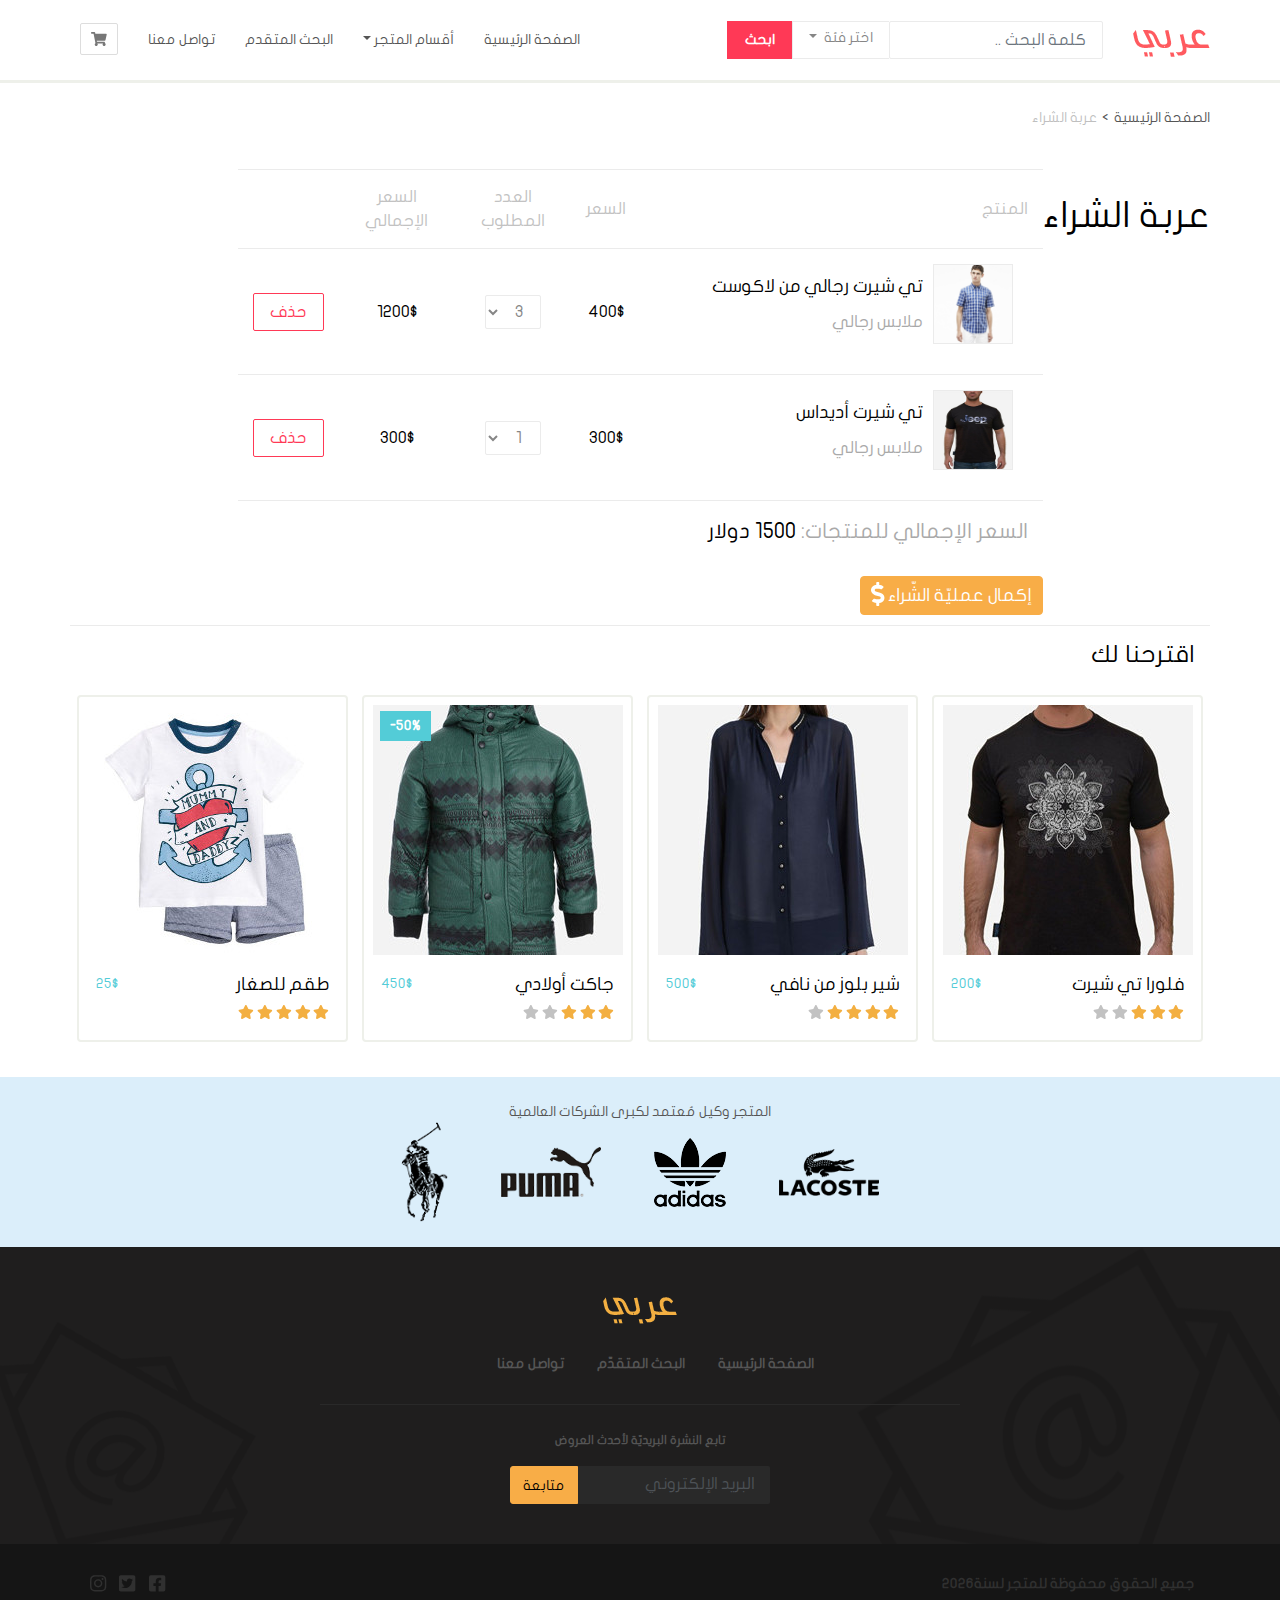
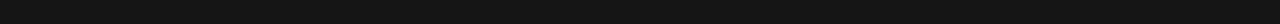
<file: checkout.html>
<!DOCTYPE html>
<html lang="ar" dir="rtl">
  <head>
    <meta charset="utf-8">
    <title>متجر عربي</title>
    <meta name="viewport" content="width=device-width, initial-scale=1">
    <script type="text/html" src="{require('index.js')}"></script>

  <script defer src="main.js"></script><link href="css/style.css" rel="stylesheet"></head>
  <body>
  <div class="container-fluid">
    <div class="row">
        <nav class="navbar custom-navbar navbar-expand-lg">
          <div class="container">
                <div class="navbar-header">
                   <button class="navbar-toggler btn btn-icon collapsed"  data-toggle="collapse" data-target="#navbar-collapsed-menu">
                        <i class="fas fa-bars"></i>
                   </button>
                    <a href="./checkout.html" class="navbar-toggler btn btn-icon">
                      <i class="fas fa-shopping-cart"></i>
                    </a>
                    <a href="." class="navbar-brand">
                        <img src="images/logo.png" alt="متجر عربي">
                    </a>
                </div>
                  <form class="form-inline">
                      <input class="form-control custom-form-control" type="search" placeholder="كلمة البحث ..">
                      <div class="dropdown categories">
                          <a class="nav-link dropdown-toggle custom-btn" href="#" id="navbarDropdown" role="button" data-toggle="dropdown" aria-expanded="false">
                              اختر فئة
                          </a>
                          <ul class="dropdown-menu dropdown-menu-right custom-dropdown-menu">
                              <li>
                                  <div class="checkbox">
                                      <label>
                                          <input type="checkbox" name="search-category" value="men">  رجالي
                                      </label>
                                  </div>
                              </li>
                              <li>
                                  <div class="checkbox">
                                      <label>
                                          <input type="checkbox" name="search-category" value="women"> نسائي
                                      </label>
                                  </div>
                              </li>
                              <li>
                                  <div class="checkbox">
                                      <label>
                                          <input type="checkbox" name="search-category" value="kids"> أطفال
                                      </label>
                                  </div>
                              </li>
                          </ul>
                      </div>
                      <button class="btn search-btn" type="submit">ابحث</button>
                  </form>
                  <div class="collapse navbar-collapse" id="navbar-collapsed-menu">

                      <ul class="navbar-nav mr-auto">
                          <li class="nav-item">
                              <a class="nav-link" href="./index.html">الصفحة الرئيسية</a>
                          </li>
                          <li class="nav-item dropdown" >
                              <a class="nav-link dropdown-toggle" href="#" id="navbarDropdown" role="button" data-toggle="dropdown" aria-expanded="false">أقسام المتجر</a>
                              <ul class="dropdown-menu custom-dropdown-menu dropdown-menu-right" >
                                  <li>
                                      <a class="dropdown-item" href="#">رجالي</a>
                                  </li>
                                  <li>
                                      <a class="dropdown-item" href="#">نسائي</a>
                                  </li>
                                  <li>
                                      <a class="dropdown-item" href="#">أطفال</a>
                                  </li>
                              </ul>
                          </li>
                          <li class="nav-item">
                              <a class="nav-link" href="./search.html">البحث المتقدم</a>
                          </li>
                          <li class="nav-item">
                              <a class="nav-link" href="./contact.html">تواصل معنا</a>
                          </li>
                          <li class="d-none d-lg-block">
                              <a href="checkout.html" id="btn-shopping-cart" class="btn btn-icon" title="عربة الشراء" data-toggle="tooltip" data-placement="bottom">
                              <i class="fas fa-shopping-cart"></i>
                              </a>
                          </li>
                      </ul>
                 </div>

              </div>
        </nav>
    </div>
    <div class="container">
        <div class="row">
            <ol class="breadcrumb custom-breadcrumb">
                <li>
                    <a href=".">الصفحة الرئيسية</a>
                </li>
                <li class="active">عربة الشراء</li>
            </ol>
        </div>
        <div class="borders-between">
            <div class="row">
                <h1 class="custom-heading">عربة الشراء</h1>
                <form id="form-checkout" action="payment.html">
                    <table class="custom-table">
                        <thead>
                            <tr>
                                <th>المنتج</th>
                                <th>السعر</th>
                                <th>العدد المطلوب</th>
                                <th class="hide-on-small">السعر الإجمالي</th>
                                <th></th>
                            </tr>
                        </thead>
                        <tbody>
                            <tr data-product-info data-product-price="400">
                                <td>
                                    <div class="media custom-media">
                                        <img src="images/lacoste_1.jpg" alt="تي شيرت رجالي من لاكوست" class="d-none d-md-block">
                                        <div class="media-body">
                                            <h4>تي شيرت رجالي من لاكوست</h4>
                                            <div class="custom-text-muted">
                                                ملابس رجالي
                                            </div>
                                        </div>
                                    </div>
                                </td>
                                <td>
                                    400$
                                </td>
                                <td>
                                    <input name="product1" type="hidden" value="تي شيرت رجالي من لاكوست">
                                    <select name="quantity1" class="form-control custom-form-control  quantity" data-product-quantity>
                                        <option value="1">1</option>
                                        <option value="2">2</option>
                                        <option value="3" selected>3</option>
                                    </select>
                                </td>
                                <td class="total-price-for-product hide-on-small">
                                    1200$
                                </td>
                                <td>
                                    <button class="btn btn-danger custom-btn custom-btn-danger" data-remove-from-cart>
                                        <span class="d-none d-md-block">حذف</span>
                                        <i class="far fa-trash-alt d-block d-md-none"></i>
                                    </button>
                                </td>
                            </tr>
                            <tr data-product-info data-product-price="300">
                                <td>
                                    <div class="media custom-media">
                                        <img src="images/tshirt.jpg" alt="تي شيرت أديداس" class="d-none d-md-block">
                                        <div class="media-body">
                                            <h4>تي شيرت أديداس</h4>
                                            <div class="custom-text-muted">
                                                ملابس رجالي
                                            </div>
                                        </div>
                                    </div>
                                </td>
                                <td>300$</td>
                                <td>
                                    <input name="product2" type="hidden" value="تي شيرت أديداس">
                                    <select name="quantity2" class="form-control custom-form-control quantity" data-product-quantity>
                                        <option value="1" >1</option>
                                        <option value="2">2</option>
                                        <option value="3">3</option>
                                    </select>
                                </td>
                                <td class="total-price-for-product hide-on-small">
                                    300$
                                </td>
                                <td>
                                    <button class="btn btn-danger custom-btn-danger custom-btn" data-remove-from-cart >
                                        <span class="d-none d-md-block">حذف</span>
                                        <i class="far fa-trash-alt d-block d-md-none"></i>
                                    </button>
                                </td>
                            </tr>
                        </tbody>
                        <tfoot>
                            <tr>
                                <td colspan="5" class="total-price">
                                    <span class="custom-text-muted">
                                        <span class="custom-text-muted">
                                            السعر الإجمالي للمنتجات:
                                        </span>
                                        <span id="total-price-for-all-products">1500</span>
                                        دولار
                                    </span>
                                </td>
                            </tr>
                        </tfoot>
                    </table>
                    <button type="submit" class="btn custom-btn-primary2 custom-btn-with-icon">
                        <span>
                            إكمال عمليّة الشّراء
                            <i class="fas fa-dollar-sign fa-lg"></i>
                        </span>
                    </button>
                </form>
            </div>

            <div class="row suggestions">
                <h3 class="custom-heading col-sm-12">اقترحنا لك</h3>
                <div class="col-lg-3 col-md-4">
                    <div class="card custom-thumbnail">
                        <div class="overlay">
                            <button class="btn btn-secondary add-to-cart-btn" data-add-to-cart="">
                                إضافة للعربة
                                <i class="fas fa-cart-plus"></i>
                            </button>
                        </div>
                        <img src="images/most_sold_2.jpg" alt="فلورا تي شيرت">
                        <div class="card-body">
                            <div class="clearfix">
                                <h4 class="float-right">فلورا تي شيرت</h4>
                                <div class="price float-left">
                                    200$
                                </div>
                            </div>
                            <div class="clearfix">
                                <div class="rating float-right">
                                    <i class="fas fa-star active"></i>
                                    <i class="fas fa-star active"></i>
                                    <i class="fas fa-star active"></i>
                                    <i class="fas fa-star"></i>
                                    <i class="fas fa-star"></i>
                                </div>
                                <button class="float-left btn btn-default add-to-cart-btn d-block d-lg-none" data-add-to-cart="">
                                    إضافة للعربة
                                    <i class="fas fa-cart-plus"></i>
                                </button>
                            </div>
                        </div>
                    </div>
                </div>
                <div class="col-lg-3 col-md-4">
                    <div class="card custom-thumbnail">
                        <div class="overlay">
                            <button class="btn btn-secondary add-to-cart-btn">
                                إضافة للعربة
                                <i class="fas fa-cart-plus"></i>
                            </button>
                        </div>
                        <img src="images/most_sold_1.jpg" alt="شير بلوز من نافي">
                        <div class="card-body">
                            <div class="clearfix">
                                <h4 class="float-right">شير بلوز من نافي</h4>
                                <div class="price float-left">
                                    500$
                                </div>
                            </div>
                            <div class="clearfix">
                                <div class="rating">
                                    <i class="fas fa-star active"></i>
                                    <i class="fas fa-star active"></i>
                                    <i class="fas fa-star active"></i>
                                    <i class="fas fa-star active"></i>
                                    <i class="fas fa-star"></i>
                                </div>
                                <button class="float-left btn btn-default add-to-cart-btn d-block d-lg-none" data-add-to-cart="">
                                    إضافة للعربة
                                    <i class="fas fa-cart-plus"></i>
                                </button>
                            </div>
                        </div>
                    </div>
                </div>
                <div class="col-lg-3 col-md-4">
                    <div class="card custom-thumbnail">
                        <div class="sale">50%</div>
                        <div class="overlay">
                            <button class="btn btn-secondary add-to-cart-btn">
                                إضافة للعربة
                                <i class="fas fa-cart-plus"></i>
                            </button>
                        </div>
                        <img src="images/most_sold_3.jpg" alt="جاكت أولادي">
                        <div class="card-body">
                            <div class="clearfix">
                                <h4 class="float-right">جاكت أولادي</h4>
                                <div class="price float-left">
                                    450$
                                </div>
                            </div>
                            <div class="clearfix">
                                <div class="rating">
                                    <i class="fas fa-star active"></i>
                                    <i class="fas fa-star active"></i>
                                    <i class="fas fa-star active"></i>
                                    <i class="fas fa-star"></i>
                                    <i class="fas fa-star"></i>
                                </div>
                                <button class="float-left btn btn-default add-to-cart-btn d-block d-lg-none" data-add-to-cart="">
                                    إضافة للعربة
                                    <i class="fas fa-cart-plus"></i>
                                </button>
                            </div>
                        </div>
                    </div>
                </div>
                <div class="col-lg-3 col-md-4 d-none d-lg-block">
                    <div class="card custom-thumbnail">
                        <div class="overlay">
                            <button class="btn btn-secondary add-to-cart-btn">
                                إضافة للعربة
                                <i class="fas fa-cart-plus"></i>
                            </button>
                        </div>
                        <img src="images/hm_3.jpg" alt="طقم للصغار">
                        <div class="card-body">
                            <div class="clearfix">
                                <h4 class="float-right">طقم للصغار</h4>
                                <div class="price float-left">
                                    25$
                                </div>
                            </div>
                            <div class="clearfix">
                                <div class="rating">
                                    <i class="fas fa-star active"></i>
                                    <i class="fas fa-star active"></i>
                                    <i class="fas fa-star active"></i>
                                    <i class="fas fa-star active"></i>
                                    <i class="fas fa-star active"></i>
                                </div>
                                <button class="float-left btn btn-default add-to-cart-btn d-block d-lg-none" data-add-to-cart="">
                                    إضافة للعربة
                                    <i class="fas fa-cart-plus"></i>
                                </button>
                            </div>
                        </div>
                    </div>
                </div>
           </div>
        </div>
    </div>
    <div id="footer" class="row" > 
        <div id="brand-logos" class="col-12 text-center"> 
            <span>المتجر وكيل مُعتمد لكبرى الشركات العالمية</span>
            <div class="img-container">
                <img src="images/lacoste.png" alt="Lacoste">
                <img src="images/adidas.png" alt="Adidas">
                <img src="images/puma.png" alt="Puma">
                <img src="images/polo.png" alt="Polo">
            </div>
        </div> 

        <div id="footer-nav" class="col-12 text-center">
            <div class="footer-logo">
                <a href="./">
                    <img src="images/logo_footer.png" alt="عربي">
                </a>
            </div>
            <div id="footer-nav-links" class="col-12 d-none d-md-block">
                <a href=".">الصفحة الرئيسية</a>
                <a href="search.html">البحث المتقدّم</a>
                <a href="contact.html">تواصل معنا</a>
            </div>
            <div id="newsletter" class="col-12 col-md-6 offset-md-3">
                <form>
                    <label for="footer-email">
                        تابع النشرة البريديّة لأحدث العروض
                    </label>
                    <br>
                    <div class="input-group">
                        <input id="footer-email" class="form-control custom-form-control" 
                            type="email" placeholder="البريد الإلكتروني" name="email" style="direction: rtl;" required>
                            <button type="submit" class="btn   custom-btn-primary2">
                                متابعة
                            </button>
                    </div>
                </form>
            </div>
        </div>

        <div id="footer-copyright-social" class="col-12">
            <div class="container">
                <div class="clearfix">
                    <div id="copyright" class="float-right">
                        جميع الحقوق محفوظة للمتجر لسنة 2020
                    </div>
                    <div id="social-icons" class="float-left">
                        <a href="https://www.facebook.com">
                            <i class="fab fa-facebook-square fa-lg"></i>
                        </a>
                        <a href="https://www.twitter.com">
                            <i class="fab fa-twitter-square fa-lg"></i>
                        </a>
                        <a href="https://www.instagram.com">
                            <i class="fab fa-instagram fa-lg"></i>
                        </a>
                    </div>
                </div>
            </div>
        </div>
    </div> 
</div>
</body>
</html>
</file>
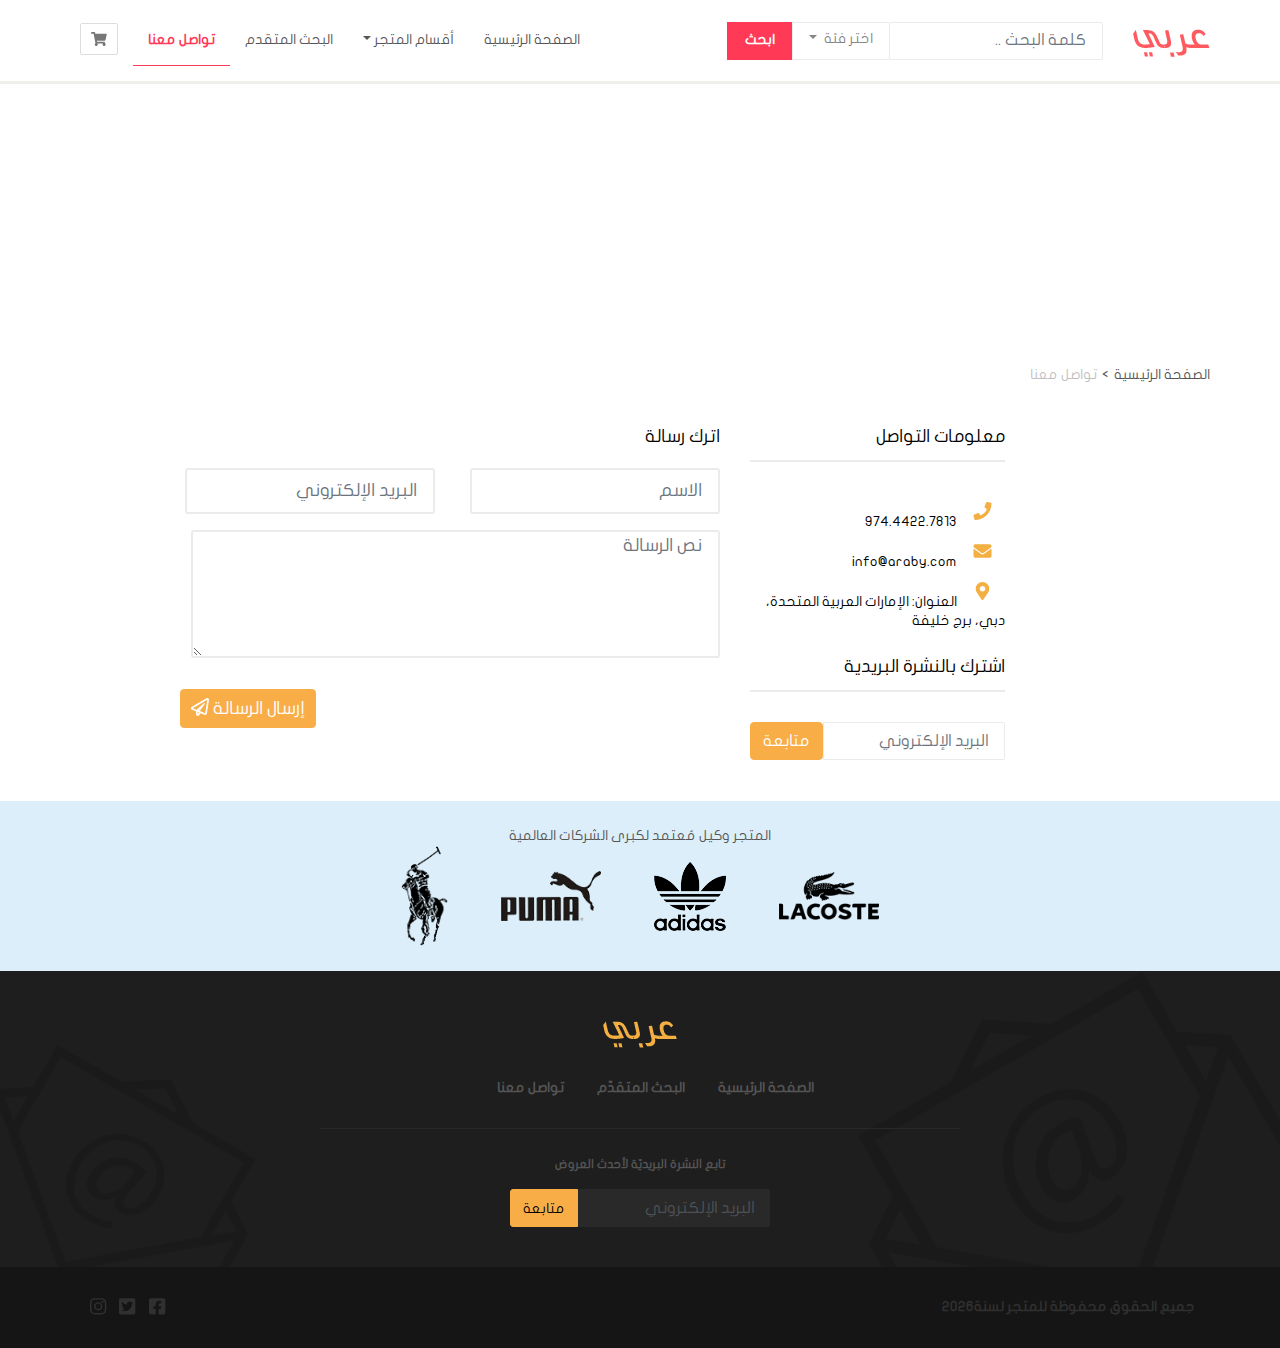
<file: contact.html>
<!DOCTYPE html>
<html lang="ar" dir="rtl">
  <head>
    <meta charset="utf-8">
    <title>متجر عربي</title>
    <meta name="viewport" content="width=device-width, initial-scale=1">
    <script type="text/html" src="{require('index.js')}"></script>

  <script defer src="main.js"></script><link href="css/style.css" rel="stylesheet"></head>
  <body>
  <div class="container-fluid">

    <!--الشريط العلوي-->
    <div class="row">
      <nav class="navbar custom-navbar navbar-expand-lg">
        <div class="container">
              <div class="navbar-header">
                 <button class="navbar-toggler btn btn-icon collapsed"  data-toggle="collapse" data-target="#navbar-collapsed-menu">
                      <i class="fas fa-bars"></i>
                 </button>
                  <a href="./checkout.html" class="navbar-toggler btn btn-icon">
                    <i class="fas fa-shopping-cart"></i>
                  </a>
                  <a href="." class="navbar-brand">
                      <img src="images/logo.png" alt="متجر عربي">
                  </a>
              </div>
                <form class="form-inline">
                    <input class="form-control custom-form-control" type="search" placeholder="كلمة البحث ..">
                    <div class="dropdown categories">
                        <a class="nav-link dropdown-toggle custom-btn" href="#" id="navbarDropdown" role="button" data-toggle="dropdown" aria-expanded="false">
                            اختر فئة
                        </a>
                        <ul class="dropdown-menu dropdown-menu-right custom-dropdown-menu">
                            <li>
                                <div class="checkbox">
                                    <label>
                                        <input type="checkbox" name="search-category" value="men">  رجالي
                                    </label>
                                </div>
                            </li>
                            <li>
                                <div class="checkbox">
                                    <label>
                                        <input type="checkbox" name="search-category" value="women"> نسائي
                                    </label>
                                </div>
                            </li>
                            <li>
                                <div class="checkbox">
                                    <label>
                                        <input type="checkbox" name="search-category" value="kids"> أطفال
                                    </label>
                                </div>
                            </li>
                        </ul>
                    </div>
                    <button class="btn search-btn" type="submit">ابحث</button>
                </form>
                <div class="collapse navbar-collapse" id="navbar-collapsed-menu">

                    <ul class="navbar-nav mr-auto">
                        <li class="nav-item">
                            <a class="nav-link" href="./index.html">الصفحة الرئيسية</a>
                        </li>
                        <li class="nav-item dropdown" >
                            <a class="nav-link dropdown-toggle" href="#" id="navbarDropdown" role="button" data-toggle="dropdown" aria-expanded="false">أقسام المتجر</a>
                            <ul class="dropdown-menu custom-dropdown-menu dropdown-menu-right" >
                                <li>
                                    <a class="dropdown-item" href="#">رجالي</a>
                                </li>
                                <li>
                                    <a class="dropdown-item" href="#">نسائي</a>
                                </li>
                                <li>
                                    <a class="dropdown-item" href="#">أطفال</a>
                                </li>
                            </ul>
                        </li>
                        <li class="nav-item">
                            <a class="nav-link" href="./search.html">البحث المتقدم</a>
                        </li>
                        <li class="nav-item active">
                            <a class="nav-link" href="./contact.html">تواصل معنا</a>
                        </li>
                        <li class="d-none d-lg-block">
                            <a href="checkout.html" id="btn-shopping-cart" class="btn btn-icon" title="عربة الشراء" data-toggle="tooltip" data-placement="bottom">
                            <i class="fas fa-shopping-cart"></i>
                            </a>
                        </li>
                    </ul>
               </div>
            </div>
      </nav>
    </div>
    <div class="row">
        <div class="col-12" id="map">
          <iframe src="https://www.google.com/maps/embed?pb=!1m18!1m12!1m3!1d3610.1828591189865!2d55.274284085515625!3d25.197055137890786!2m3!1f0!2f0!3f0!3m2!1i1024!2i768!4f13.1!3m3!1m2!1s0x3e5f434409a6abc5%3A0x33acfe7a9a726c38!2z2KjYsdisINiu2YTZitmB2Kkg2KfZhNil2YXYp9ix2KfYqiDYp9mE2LnYsdio2YrYqSDYp9mE2YXYqtit2K_YqQ!5e0!3m2!1sar!2s!4v1593965284754!5m2!1sar!2s" width="100%" height="250" frameborder="0" style="border:0;" allowfullscreen="" aria-hidden="false" tabindex="0"></iframe>
        </div>
    </div>

    <div class="container">
        <div class="row">
            <ol class="breadcrumb custom-breadcrumb">
              <li>
                <a href=".">الصفحة الرئيسية</a>
              </li>
              <li class="active">تواصل معنا</li>
            </ol>
          </div>

          <div id="contact-options" class="row">
            <div class="col-12 col-lg-3 offset-lg-2">
              <h4 class="heading-with-border-bottom">
                معلومات التواصل
              </h4>
              <div id="contact-info">
                <div>
                    <i class="fas fa-phone fa-lg"></i>
                    974.4422.7813
                </div>
                <div>
                    <i class="fas fa-envelope fa-lg"></i>
                    info@araby.com
                </div>
                <div>
                    <i class="fas fa-map-marker-alt fa-lg"></i>
                    العنوان: الإمارات العربية المتحدة، دبي، برج خليفة
                </div>
              </div>
              <h4 class="heading-with-border-bottom">اشترك بالنشرة البريدية</h4>
          <form id="form-subscription" >
            <div class="form-group">
              <div class="input-group">
                <input type="email" class="form-control custom-form-control" 
                        placeholder="البريد الإلكتروني" name="email" required>
                <button class="btn custom-btn-primary2" type="submit">
                متابعة
              </button>
              </div>
            </div>
          </form>
        </div>
        <div class="col-12 col-lg-6">
            <h4>اترك رسالة</h4>
            <form class="row">
              <div class="col-md-6 form-group">
                <input class="form-control custom-input-details custom-form-control" name="name" type="text" placeholder="الاسم" required>
              </div>
              <div class="col-md-6 form-group">
                <input class="form-control custom-input-details custom-form-control" name="email" type="email" placeholder="البريد الإلكتروني" required>
              </div>
              <div class="col-12 form-group">
                <textarea class="form-control custom-input-details custom-form-control" name="message" placeholder="نص الرسالة" required></textarea>
              </div>
              <div class="col-12 form-group">
                <div class="clearfix">
                  <button type="submit" class="float-left btn custom-btn-primary2 custom-btn-with-icon">
                    <span>
                      إرسال الرسالة
                      <i class="far fa-paper-plane"></i>
                    </span>
                  </button>
                </div>
              </div>
            </form>
          </div>
        </div>
    </div>

    <div id="footer" class="row" > 
        <div id="brand-logos" class="col-12 text-center"> 
          <span>المتجر وكيل مُعتمد لكبرى الشركات العالمية</span>
          <div class="img-container">
              <img src="images/lacoste.png" alt="Lacoste">
              <img src="images/adidas.png" alt="Adidas">
              <img src="images/puma.png" alt="Puma">
              <img src="images/polo.png" alt="Polo">
          </div>
        </div> 
  
        <div id="footer-nav" class="col-12 text-center">
            <div class="footer-logo">
                <a href="./">
                    <img src="images/logo_footer.png" alt="عربي">
                </a>
            </div>
            <div id="footer-nav-links" class="col-12 d-none d-md-block">
                <a href=".">الصفحة الرئيسية</a>
                <a href="search.html">البحث المتقدّم</a>
                <a href="contact.html">تواصل معنا</a>
            </div>
            <div id="newsletter" class="col-12 col-md-6 offset-md-3">
                <form>
                    <label for="footer-email">
                        تابع النشرة البريديّة لأحدث العروض
                    </label>
                    <br>
                    <div class="input-group">
                        <input id="footer-email" class="form-control custom-form-control" 
                            type="email" placeholder="البريد الإلكتروني" name="email" style="direction: rtl;" required>
                            <button type="submit" class="btn   custom-btn-primary2">
                                متابعة
                            </button>
                    </div>
                </form>
            </div>
        </div>
  
        <div id="footer-copyright-social" class="col-12">
            <div class="container">
                <div class="clearfix">
                    <div id="copyright" class="float-right">
                        جميع الحقوق محفوظة للمتجر لسنة 2020
                    </div>
                    <div id="social-icons" class="float-left">
                        <a href="https://www.facebook.com">
                            <i class="fab fa-facebook-square fa-lg"></i>
                        </a>
                        <a href="https://www.twitter.com">
                            <i class="fab fa-twitter-square fa-lg"></i>
                        </a>
                        <a href="https://www.instagram.com">
                            <i class="fab fa-instagram fa-lg"></i>
                        </a>
                    </div>
                </div>
            </div>
        </div>
      </div>
   </div>
 </body>
</html>
</file>
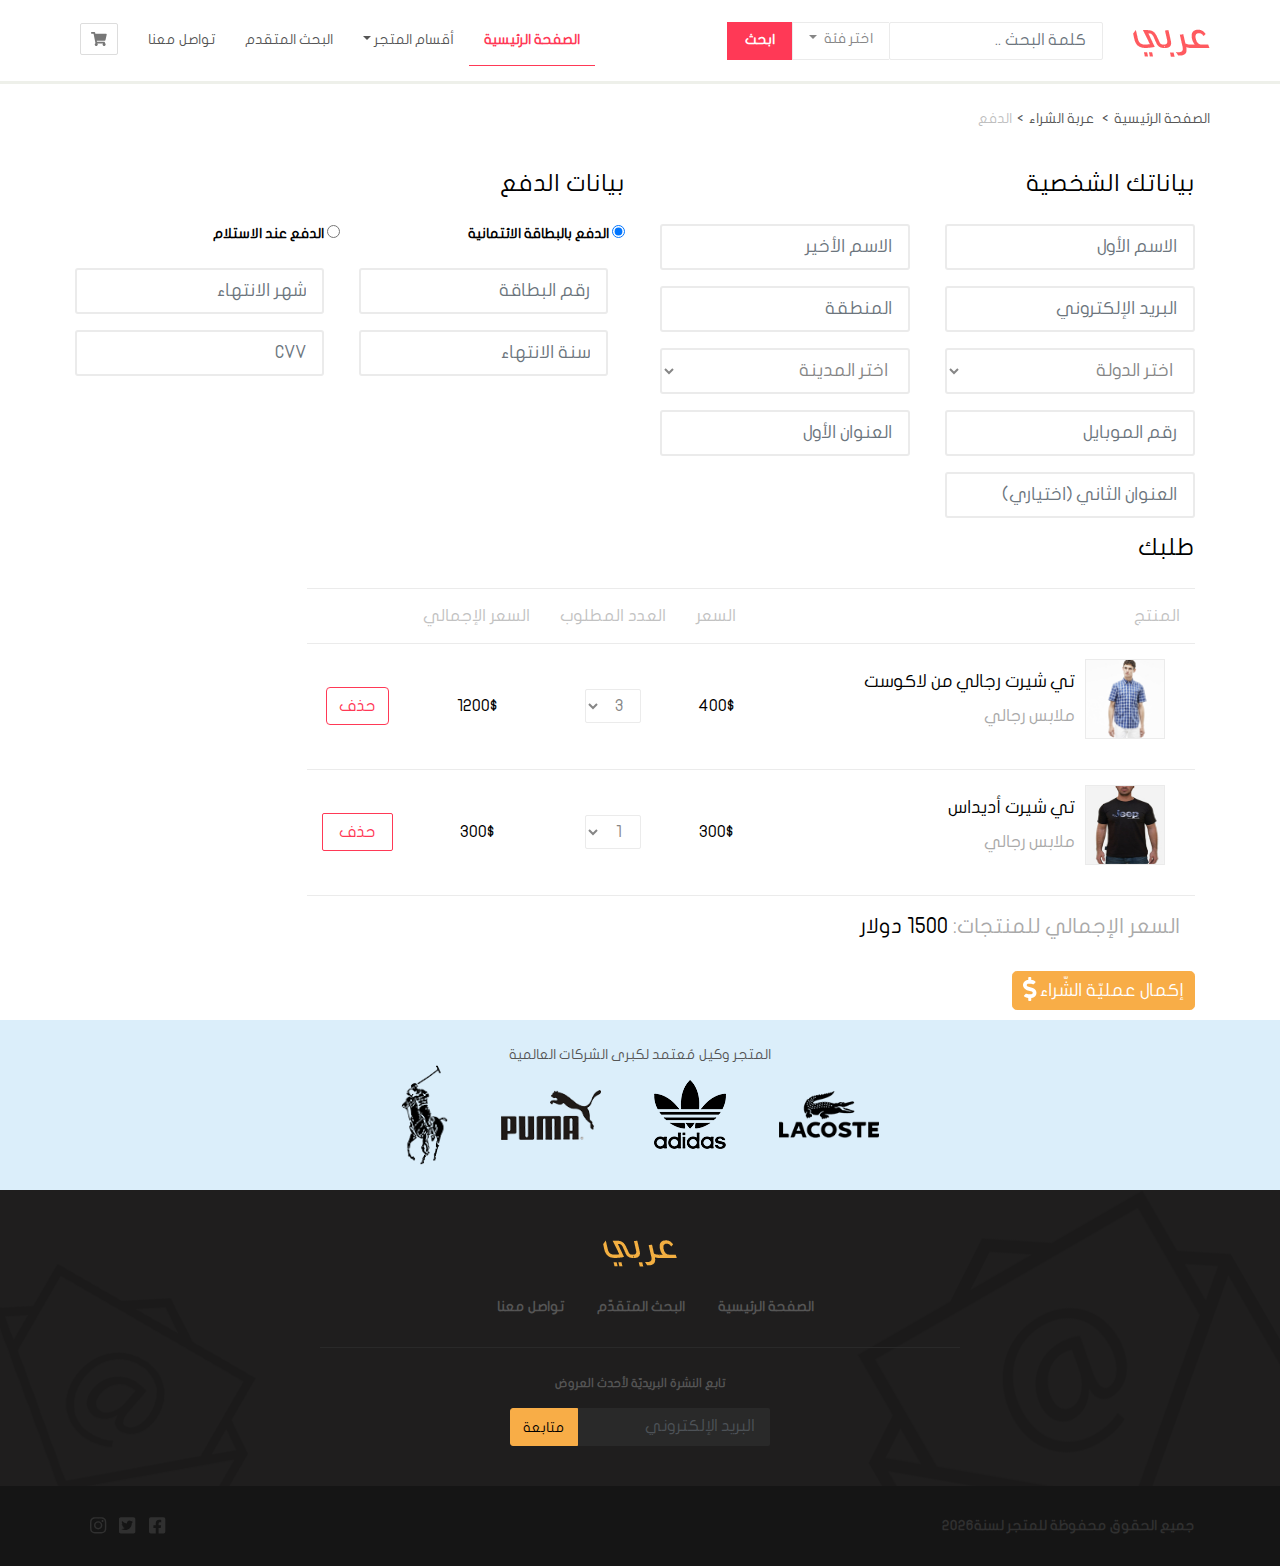
<file: payment.html>
<!DOCTYPE html>
<html lang="ar" dir="rtl">
  <head>
    <meta charset="utf-8">
    <title>متجر عربي</title>
    <meta name="viewport" content="width=device-width, initial-scale=1">
    <script type="text/html" src="{require('index.js')}"></script>

  <script defer src="main.js"></script><link href="css/style.css" rel="stylesheet"></head>
  <body>
    <div class="container-fluid">
      <div class="row">
        <nav class="navbar navbar-expand-lg custom-navbar">
            <div class="container">
                <div class="navbar-header">
                    <button class="navbar-toggler btn btn-icon collapsed" 
                            data-toggle="collapse" data-target="#navbar-collapsed-menu">
                        <i class="fas fa-bars"></i>
                    </button>

                    <a href="./checkout.html" class="navbar-toggler btn btn-icon">
                        <i class="fas fa-shopping-cart"></i>
                    </a>

                    <a href="." class="navbar-brand">
                        <img src="images/logo.png" alt="متجر عربي">
                    </a>
                </div>
                <form class="form-inline">
                    <input class="form-control custom-form-control" type="search" placeholder="كلمة البحث ..">
                    <div class="dropdown categories">
                        <a class="nav-link dropdown-toggle custom-btn" href="#" id="navbarDropdown" role="button" data-toggle="dropdown" aria-expanded="false">
                            اختر فئة
                        </a>
                        <ul class="dropdown-menu custom-dropdown-menu">
                            <li>
                                <div class="checkbox">
                                    <label>
                                        <input type="checkbox" name="search-category" value="men">  رجالي
                                    </label>
                                </div>
                            </li>
                            <li>
                                <div class="checkbox">
                                    <label>
                                        <input type="checkbox" name="search-category" value="women"> نسائي
                                    </label>
                                </div>
                            </li>
                            <li>
                                <div class="checkbox">
                                    <label>
                                        <input type="checkbox" name="search-category" value="kids"> أطفال
                                    </label>
                                </div>
                            </li>
                        </ul>
                    </div>
                    <button class="btn search-btn" type="submit">ابحث</button>
                </form>
                <div class="collapse navbar-collapse" id="navbar-collapsed-menu">
                    <ul class="navbar-nav mr-auto">
                        <li class="nav-item active">
                            <a class="nav-link" href="./index.html">الصفحة الرئيسية</a>
                        </li>
                        <li class="nav-item dropdown">
                            <a class="nav-link dropdown-toggle" href="#" id="navbarDropdown" role="button" data-toggle="dropdown" aria-expanded="false">أقسام المتجر</a>
                            <ul class="dropdown-menu custom-dropdown-menu">
                                <li>
                                    <a class="dropdown-item" href="#">رجالي</a>
                                </li>
                                <li>
                                    <a class="dropdown-item" href="#">نسائي</a>
                                </li>
                                <li>
                                    <a class="dropdown-item" href="#">أطفال</a>
                                </li>
                            </ul>
                        </li>
                        <li class="nav-item">
                            <a class="nav-link" href="./search.html">البحث المتقدم</a>
                        </li>
                        <li class="nav-item">
                            <a class="nav-link" href="./contact.html">تواصل معنا</a>
                        </li>
                        <li class="d-none d-lg-block">
                            <a href="checkout.html" id="btn-shopping-cart" class="btn btn-icon" title="عربة الشراء" data-toggle="tooltip"
                                data-placement="bottom">
                                <i class="fas fa-shopping-cart"></i>
                            </a>
                        </li>
                    </ul>
                </div>
            </div>
        </nav>
      </div>

      <div class="container">
        <div class="row">
          <ol class="breadcrumb custom-breadcrumb">
            <li>
              <a href=".">الصفحة الرئيسية</a>
            </li>
            <li>
              <a href="checkout.html">عربة الشراء</a>
            </li>
            <li class="active">الدفع</li>
          </ol>
        </div>

        <form id="form-checkout">
            <div class="row">
               <div class="col-12 col-lg-6">
                <h3 class="custom-heading">بياناتك الشخصية</h3>
                <div class="row" >
                  <div class="col-md-6  form-group">
                      <input type="text" class="form-control custom-form-control custom-input-details"
                            placeholder="الاسم الأول" name="first_name" required>
                  </div>
                  <div class="col-md-6  form-group">
                      <input type="text" class="form-control custom-form-control custom-input-details" 
                              placeholder="الاسم الأخير" name="last_name" required>
                  </div>
                  <div class="col-md-6  form-group">
                      <input type="email" class="form-control custom-form-control custom-input-details" 
                            placeholder="البريد الإلكتروني" name="email" required>
                  </div>
                  <div class="col-md-6  form-group">
                      <input type="text" class="form-control custom-form-control custom-input-details" 
                            placeholder="المنطقة" name="area" required>
                  </div>
                  <div class="col-md-6  form-group">
                    <select class="form-control custom-form-control custom-input-details" name="country" required>
                        <option disabled selected value="">اختر الدولة</option>
                        <option value="sa">السعودية</option>
                        <option value="eg">مصر</option>
                        <option value="jo">الأردن</option>
                        <option value="sy">سوريا</option>
                    </select>
                  </div>
                  <div class="col-md-6  form-group">
                    <select class="form-control custom-form-control custom-input-details" name="city" required>
                      <option disabled selected value="">اختر المدينة</option>
                    </select>
                  </div>
                  <div class="col-md-6  form-group">
                      <input class="form-control custom-form-control custom-input-details" type="text" placeholder="رقم الموبايل" name="phone"
                      required>
                  </div>
                  <div class="col-md-6  form-group">
                    <input class="form-control custom-form-control custom-input-details" type="text" placeholder="العنوان الأول" name="address1"
                      required>
                  </div>
                  <div class="col-md-6  form-group">
                      <input class="form-control custom-form-control custom-input-details" type="text" placeholder="العنوان الثاني (اختياري)"
                      name="address2">
                  </div>
                </div>
              </div>

              <div class="col-12 col-lg-6">
                <h3 class="custom-heading">بيانات الدفع</h3>
                <div class="row">
                  <div class="form-group col-md-6">
                    <label class="font-weight-bold">
                      <input type="radio" name="payment_method" value="credit_card" checked> 
                      الدفع بالبطاقة الائتمانية
                    </label>
                  </div>
                  <div class="form-group col-md-6">
                    <label class="font-weight-bold">
                      <input type="radio" name="payment_method" value="on_delivery"> 
                      الدفع عند الاستلام
                    </label>
                  </div>

                  <div class="row" id="credit-card-info">
                    <div class="form-group col-md-6">
                      <input class="form-control custom-form-control custom-input-details" 
                            type="text" name="credit_card_number" placeholder="رقم البطاقة" required>
                    </div>
                    <div class="form-group col-md-6">
                      <input name="credit_card_expiration_month" class="form-control custom-form-control custom-input-details" placeholder="شهر الانتهاء"
                            type="number" min="1" max="12" required>
                    </div>
                    <div class="form-group col-md-6">
                      <input class="form-control custom-form-control custom-input-details" 
                            type="number" min="2018" max="2030" placeholder="سنة الانتهاء"
                            name="credit_card_expiration_year" required>
                    </div>
                    <div class="form-group col-md-6">
                      <input class="form-control custom-form-control custom-input-details" 
                            type="number" name="credit_card_cvv" placeholder="CVV" required>
                    </div>
                  </div>
                </div>
            </div>

            <div class="col-12">
                <h3 class="custom-heading table-title">طلبك</h3>
                    <table class="custom-table">
                        <thead>
                            <tr>
                                <th>المنتج</th>
                                <th>السعر</th>
                                <th>العدد المطلوب</th>
                                <th class="hide-on-small">السعر الإجمالي</th>
                                <th></th>
                            </tr>
                        </thead>
                        <tbody>
                            <tr data-product-info data-product-price="400">
                                <td>
                                    <div class="media custom-media">
                                        <div class="media-right d-none d-md-block">
                                            <img src="images/lacoste_1.jpg" alt="تي شيرت رجالي من لاكوست" class="media-object">
                                        </div>
                                        <div class="media-body">
                                            <h4>تي شيرت رجالي من لاكوست</h4>
                                            <div class="custom-text-muted">
                                                ملابس رجالي
                                            </div>
                                        </div>
                                    </div>
                                </td>
                                <td>
                                    400$
                                </td>
                                <td>
                                    <input name="product1" type="hidden" value="تي شيرت رجالي من لاكوست">
                                    <select name="quantity1" class="form-control custom-form-control select-inline quantity" data-product-quantity>
                                        <option value="1">1</option>
                                        <option value="2">2</option>
                                        <option value="3" selected>3</option>
                                    </select>
                                </td>
                                <td class="total-price-for-product hide-on-small">
                                    1200$
                                </td>
                                <td>
                                    <button class="btn btn-danger  custom-btn-danger" data-remove-from-cart>
                                        <span class="d-none d-md-block">حذف</span>
                                        <i class="fas fa-trash-alt d-block d-md-none"></i>
                                    </button>
                                </td>
                            </tr>
                            <tr data-product-info data-product-price="300">
                                <td>
                                    <div class="media custom-media">
                                        <div class="media-right d-none d-md-block">
                                            <img src="images/tshirt.jpg" alt="تي شيرت أديداس" class="media-object">
                                        </div>
                                        <div class="media-body">
                                            <h4>تي شيرت أديداس</h4>
                                            <div class="custom-text-muted">
                                                ملابس رجالي
                                            </div>
                                        </div>
                                    </div>
                                </td>
                                <td>300$</td>
                                <td>
                                    <input name="product2" type="hidden" value="تي شيرت أديداس">
                                    <select name="quantity2" class="form-control custom-form-control select-inline quantity" data-product-quantity>
                                        <option value="1" selected>1</option>
                                        <option value="2">2</option>
                                        <option value="3">3</option>
                                    </select>
                                </td>
                                <td class="total-price-for-product hide-on-small">
                                    300$
                                </td>
                                <td>
                                    <button class="btn btn-danger custom-btn-danger custom-btn" data-remove-from-cart >
                                        <span class="d-none d-md-block">حذف</span>
                                        <i class="fas fa-trash-alt d-block d-md-none"></i>
                                    </button>
                                </td>
                            </tr>
                        </tbody>
                        <tfoot>
                            <tr>
                                <td colspan="5" class="total-price">
                                    <span class="custom-text-muted">
                                        <span class="custom-text-muted">
                                            السعر الإجمالي للمنتجات:
                                        </span>
                                        <span id="total-price-for-all-products">1500</span>
                                        دولار
                                    </span>
                                </td>
                            </tr>
                        </tfoot>
                    </table>
                    <button type="submit" class="btn custom-btn-primary2 custom-btn-with-icon btn-lg">
                      <span>
                        إكمال عمليّة الشّراء
                        <i class="fas fa-dollar-sign fa-lg"></i>
                      </span>
                    </button>
              </div>
            </div>
        </form>
    </div>

    <div id="footer" class="row" > 
        <div id="brand-logos" class="col-12 text-center"> 
            <span>المتجر وكيل مُعتمد لكبرى الشركات العالمية</span>
            <div class="img-container">
                <img src="images/lacoste.png" alt="Lacoste">
                <img src="images/adidas.png" alt="Adidas">
                <img src="images/puma.png" alt="Puma">
                <img src="images/polo.png" alt="Polo">
            </div>
        </div> 

        <div id="footer-nav" class="col-12 text-center">
            <div class="footer-logo">
                <a href="./">
                    <img src="images/logo_footer.png" alt="عربي">
                </a>
            </div>
            <div id="footer-nav-links" class="col-12 d-none d-md-block">
                <a href=".">الصفحة الرئيسية</a>
                <a href="search.html">البحث المتقدّم</a>
                <a href="contact.html">تواصل معنا</a>
            </div>
            <div id="newsletter" class="col-12 col-md-6 offset-md-3">
                <form>
                    <label for="footer-email">
                        تابع النشرة البريديّة لأحدث العروض
                    </label>
                    <br>
                    <div class="input-group">
                        <input id="footer-email" class="form-control custom-form-control" 
                            type="email" placeholder="البريد الإلكتروني" name="email" style="direction: rtl;" required>
                            <button type="submit" class="btn   custom-btn-primary2">
                                متابعة
                            </button>
                    </div>
                </form>
            </div>
        </div>

        <div id="footer-copyright-social" class="col-12">
            <div class="container">
                <div class="clearfix">
                    <div id="copyright" class="float-right">
                        جميع الحقوق محفوظة للمتجر لسنة 2020
                    </div>
                    <div id="social-icons" class="float-left">
                        <a href="https://www.facebook.com">
                            <i class="fab fa-facebook-square fa-lg"></i>
                        </a>
                        <a href="https://www.twitter.com">
                            <i class="fab fa-twitter-square fa-lg"></i>
                        </a>
                        <a href="https://www.instagram.com">
                            <i class="fab fa-instagram fa-lg"></i>
                        </a>
                    </div>
                </div>
            </div>
        </div>
       </div> 
    </div>
</body>
</html>
</file>
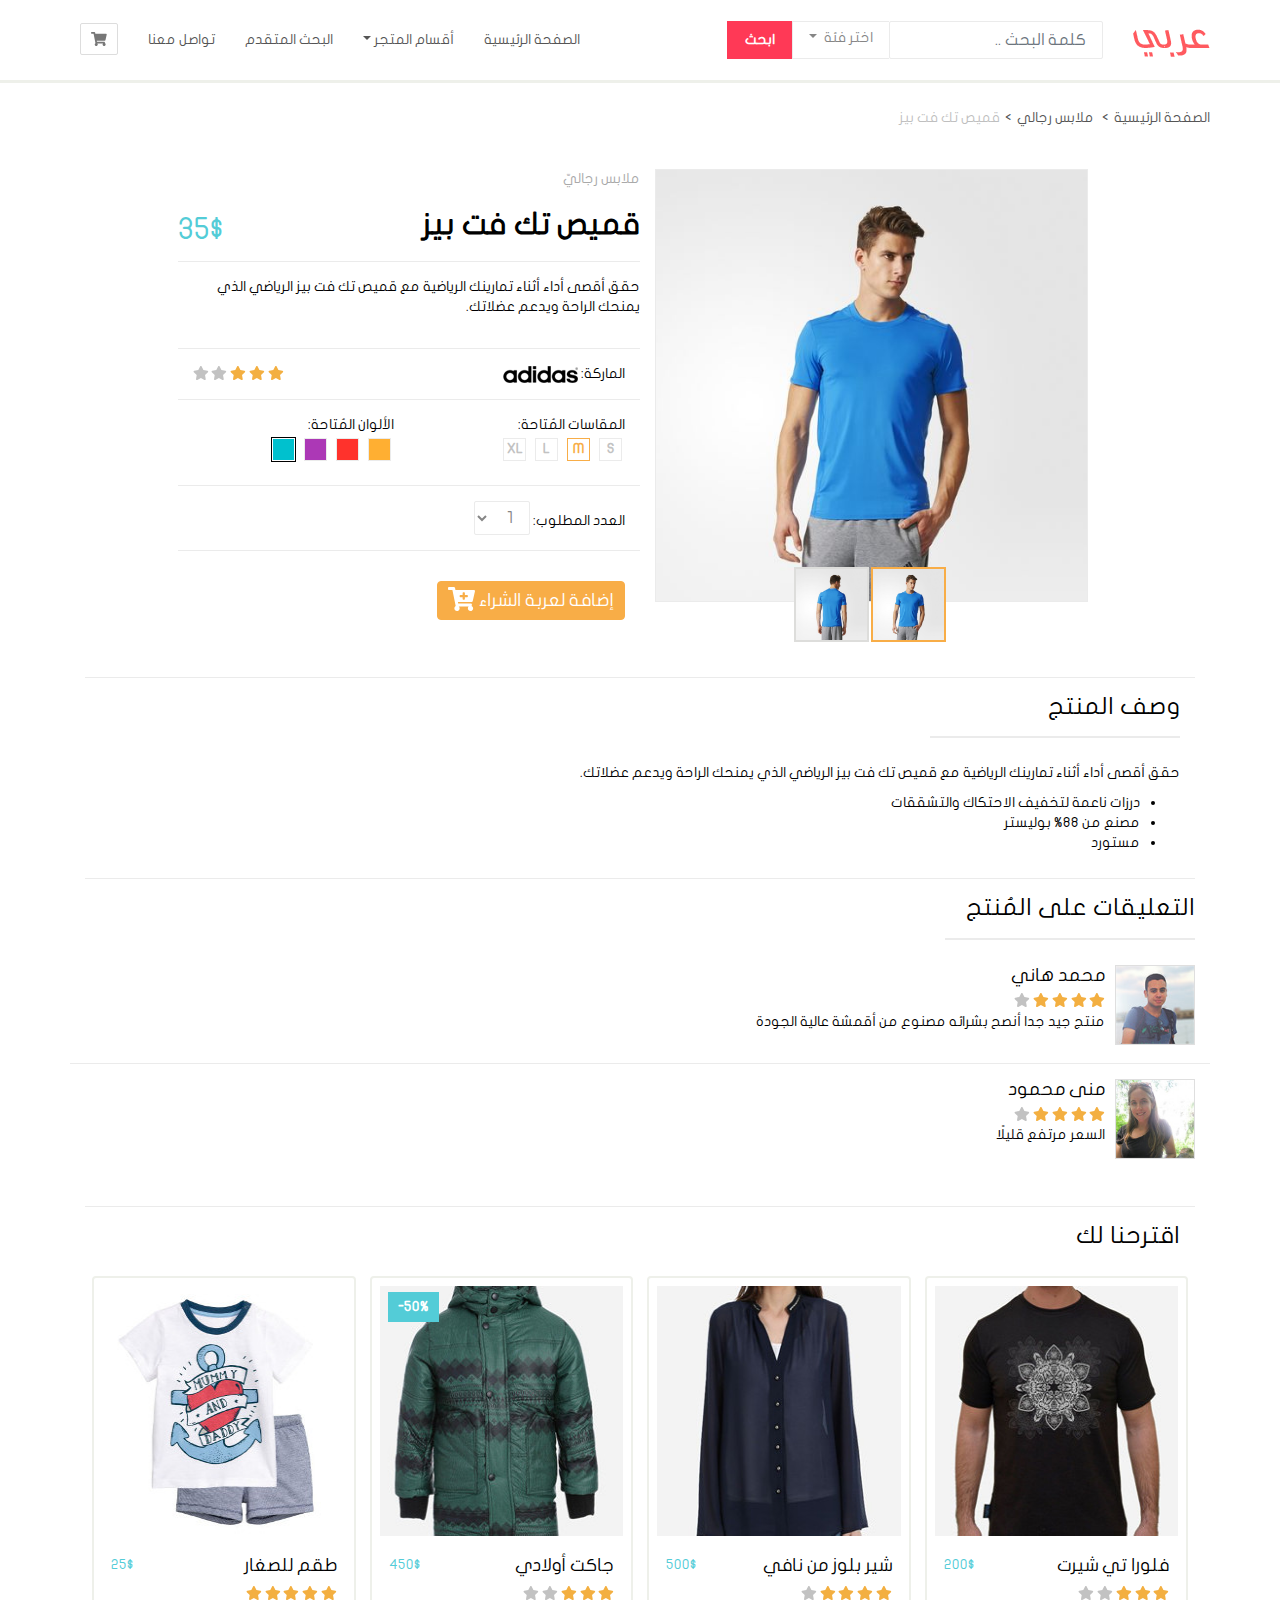
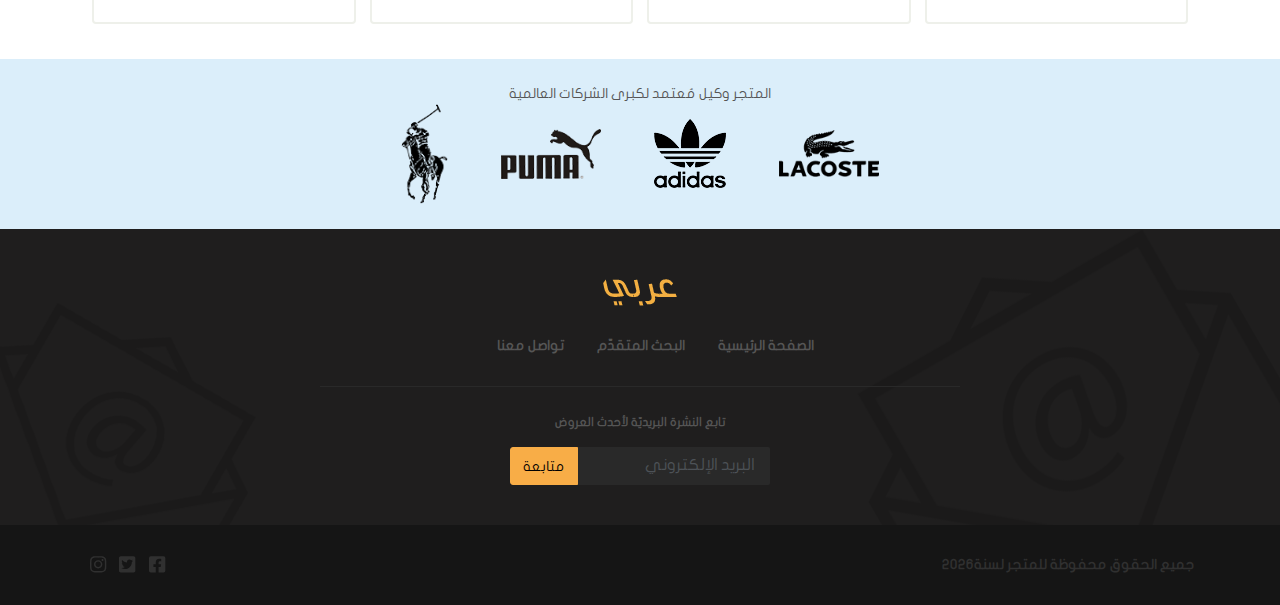
<file: product.html>
<!DOCTYPE html>
<html lang="ar" dir="rtl">
  <head>
    <meta charset="utf-8">
    <title>متجر عربي</title>
    <meta name="viewport" content="width=device-width, initial-scale=1">
    <script type="text/html" src="{require('index.js')}"></script>

  <script defer src="main.js"></script><link href="css/style.css" rel="stylesheet"></head>
  <body>
    <div class="container-fluid">
        <div class="row">
            <nav class="navbar custom-navbar navbar-expand-lg">
            <div class="container">
                    <div class="navbar-header">
                    <button class="navbar-toggler btn btn-icon collapsed"  data-toggle="collapse" data-target="#navbar-collapsed-menu">
                            <i class="fas fa-bars"></i>
                    </button>
                        <a href="./checkout.html" class="navbar-toggler btn btn-icon">
                        <i class="fas fa-shopping-cart"></i>
                        </a>
                        <a href="." class="navbar-brand">
                            <img src="images/logo.png" alt="متجر عربي">
                        </a>
                    </div>
                    <form class="form-inline">
                        <input class="form-control custom-form-control" type="search" placeholder="كلمة البحث ..">
                        <div class="dropdown categories">
                            <a class="nav-link dropdown-toggle custom-btn" href="#" id="navbarDropdown" role="button" data-toggle="dropdown" aria-expanded="false">
                                اختر فئة
                            </a>
                            <ul class="dropdown-menu dropdown-menu-right custom-dropdown-menu">
                                <li>
                                    <div class="checkbox">
                                        <label>
                                            <input type="checkbox" name="search-category" value="men">  رجالي
                                        </label>
                                    </div>
                                </li>
                                <li>
                                    <div class="checkbox">
                                        <label>
                                            <input type="checkbox" name="search-category" value="women"> نسائي
                                        </label>
                                    </div>
                                </li>
                                <li>
                                    <div class="checkbox">
                                        <label>
                                            <input type="checkbox" name="search-category" value="kids"> أطفال
                                        </label>
                                    </div>
                                </li>
                            </ul>
                        </div>
                        <button class="btn search-btn" type="submit">ابحث</button>
                    </form>
                    <div class="collapse navbar-collapse" id="navbar-collapsed-menu">

                        <ul class="navbar-nav mr-auto">
                            <li class="nav-item">
                                <a class="nav-link" href="./index.html">الصفحة الرئيسية</a>
                            </li>
                            <li class="nav-item dropdown" >
                                <a class="nav-link dropdown-toggle" href="#" id="navbarDropdown" role="button" data-toggle="dropdown" aria-expanded="false">أقسام المتجر</a>
                                <ul class="dropdown-menu custom-dropdown-menu dropdown-menu-right" >
                                    <li>
                                        <a class="dropdown-item" href="#">رجالي</a>
                                    </li>
                                    <li>
                                        <a class="dropdown-item" href="#">نسائي</a>
                                    </li>
                                    <li>
                                        <a class="dropdown-item" href="#">أطفال</a>
                                    </li>
                                </ul>
                            </li>
                            <li class="nav-item">
                                <a class="nav-link" href="./search.html">البحث المتقدم</a>
                            </li>
                            <li class="nav-item">
                                <a class="nav-link" href="./contact.html">تواصل معنا</a>
                            </li>
                            <li class="d-none d-lg-block">
                                <a href="checkout.html" id="btn-shopping-cart" class="btn btn-icon" title="عربة الشراء" data-toggle="tooltip" data-placement="bottom">
                                <i class="fas fa-shopping-cart"></i>
                                </a>
                            </li>
                        </ul>
                    </div>
                </div>
            </nav>
        </div>
        

        <div class="container">
            <div class="row">
                <ol class="breadcrumb custom-breadcrumb">
                    <li>
                        <a href=".">الصفحة الرئيسية</a>
                    </li>
                    <li>
                        <a href="#">ملابس رجالي</a>
                    </li>
                    <li class="active">قميص تك فت بيز</li>
                </ol>
            </div>

            <div class="col-12 borders-between">
                <div class="row">
                    <div class="col-lg-5 offset-lg-1 col-md-9 offset-md-2">
                        <div class="carousel slide" id="carousel-product-images" data-ride="carousel">
                            <div class="carousel-inner">
                                <div class="carousel-item active">
                                    <img src="images/product_1.jpg" alt="صورة أماميّة للقميص">
                                </div>
                                <div class="carousel-item">
                                    <img src="images/product_2.jpg" alt="صورة خلفيّة للقميص">
                                </div>
                            </div>
                            <div class="carousel-indicators custom-carousel-indicators-primary">
                                <img data-target="#carousel-product-images" data-slide-to="0" class="active" src="images/product_1.jpg" alt="صورة أمامية">
                                <img data-target="#carousel-product-images" data-slide-to="1" src="images/product_2.jpg" alt="صورة خلفية">
                            </div>
                        </div>
                    </div>
                    <div class="col-lg-5">
                        <form id="form-product-selection" class="borders-between">
                            <div class="row">
                                <div class="product-category block-100">
                                    ملابس رجاليّ
                                </div>
                                <div class="clearfix block-100">
                                    <h2 class="float-right">قميص تك فت بيز</h2>
                                    <div class="float-left price large">35$</div>
                                </div>
                            </div>
                          
                            <div class="row">
                                <p class="product-description">
                                    حقق أقصى أداء أثناء تمارينك الرياضية مع قميص تك فت بيز الرياضي الذي يمنحك الراحة ويدعم عضلاتك.
                                </p>
                            </div>
                            <div class="row brand-and-rating">
                                <div class="col-6">
                                    <div class="brand">
                                        الماركة:
                                        <img src="images/adidas_small.png" alt="Adidas">
                                    </div>
                                </div>
                                <div class="col-6">
                                    <div class="clearfix">
                                        <div class="float-left rating">
                                            <i class="fas fa-star active"></i>
                                            <i class="fas fa-star active"></i>
                                            <i class="fas fa-star active"></i>
                                            <i class="fas fa-star"></i>
                                            <i class="fas fa-star"></i>
                                        </div>
                                    </div>
                                </div>
                            </div>
                            <div class="row size-and-color">
                                <div class="col-md-6">
                                    المقاسات المُتاحة:
                                    <br/>
                                    <div class="product-option">
                                        <label>
                                            S
                                            <input type="radio" name="size" value="sm">
                                        </label>
                                    </div>
                                    <div class="product-option active">
                                        <label>
                                            M
                                            <input type="radio" name="size" value="m" checked>
                                        </label>
                                    </div>
                                    <div class="product-option">
                                        <label>
                                            L
                                            <input type="radio" name="size" value="l">
                                        </label>
                                    </div>
                                    <div class="product-option">
                                        <label>
                                            XL
                                            <input type="radio" name="size" value="xl">
                                        </label>
                                    </div>
                                </div>
                                <div class="col-md-6">
                                    الألوان المُتاحة:
                                    <br/>
                                    <div class="product-option color-option" style="background-color: #FFAF32;">
                                        <label>&nbsp;
                                            <input type="radio" name="color" value="orange">
                                        </label>
                                    </div>
                                    <div class="product-option color-option" style="background-color: #FF322C;">
                                        <label>&nbsp;
                                            <input type="radio" name="color" value="red">
                                        </label>
                                    </div>
                                    <div class="product-option color-option" style="background-color: #AC38B6;">
                                        <label>&nbsp;
                                            <input type="radio" name="color" value="purple">
                                        </label>
                                    </div>
                                    <div class="product-option color-option active" style="background-color: #00C1CE;">
                                        <label>&nbsp;
                                            <input type="radio" name="color" value="blue" checked>
                                        </label>
                                    </div>
                                </div>
                            </div>
                            <div class="row product-quantity clearfix">
                                <div class="col-12">
                                    <div class="clearfix">
                                        <div class="float-right label">
                                            العدد المطلوب:
                                        </div>
                                        <div class="float-right">
                                            <select class="form-control custom-form-control" name="quantity">
                                                <option value="1">1</option>
                                                <option value="2">2</option>
                                                <option value="3">3</option>
                                            </select>
                                        </div>
                                    </div>
                                </div>
                            </div>
                            <div class="row">
                                <div class="col-12">
                                    <button type="submit" class="btn custom-btn-primary2 custom-btn-with-icon">
                                        <span>
                                            إضافة لعربة الشراء
                                            <i class="fas fa-cart-plus fa-lg"></i>
                                        </span>
                                    </button>
                                </div>
                            </div>
                        </form>
                    </div>
                </div>
                <div class="row more-description">
                    <div class="col-12">
                        <h3 class="custom-heading heading-with-border-bottom heading-inline">وصف المنتج</h3>
                        <p>
                            حقق أقصى أداء أثناء تمارينك الرياضية مع قميص تك فت بيز الرياضي الذي يمنحك الراحة ويدعم عضلاتك.
                        </p>
                        <ul>
                            <li>درزات ناعمة لتخفيف الاحتكاك والتشققات</li>
                            <li>مصنع من 88% بوليستر</li>
                            <li>مستورد</li>
                        </ul>
                    </div>
                </div>


                <div class="row">
                    <div class="comments block-100">
                        <h3 class="custom-heading heading-inline heading-with-border-bottom">
                            التعليقات على المُنتج
                        </h3>
                        <div class="borders-between">
                            <div class="row">
                                <div class="media">
                                    <img src="images/reviewer_1.jpg" alt="محمد هاني">
                                    <div class="media-body">
                                        <h4 class="media-heading">
                                            محمد هاني
                                        </h4>
                                        <div class="rating">
                                            <span class="fas fa-star active"></span>
                                            <span class="fas fa-star active"></span>
                                            <span class="fas fa-star active"></span>
                                            <span class="fas fa-star active"></span>
                                            <span class="fas fa-star"></span>
                                        </div>
                                        <p>
                                            منتج جيد جدا أنصح بشرائه مصنوع من أقمشة عالية الجودة
                                        </p>
                                    </div>
                                </div>
                            </div>


                            <div class="row">
                                <div class="media">
                                    <img src="images/reviewer_2.jpg" alt="منى محمود">
                                    <div class="media-body">
                                        <h4 class="media-heading">
                                        منى محمود
                                        </h4>
                                        <div class="rating">
                                            <span class="fas fa-star active"></span>
                                            <span class="fas fa-star active"></span>
                                            <span class="fas fa-star active"></span>
                                            <span class="fas fa-star active"></span>
                                            <span class="fas fa-star"></span>
                                        </div>
                                        <p>
                                            السعر مرتفع قليلًا
                                        </p>
                                    </div>
                                </div>
                            </div>
                        </div>
                    </div>
                </div>

                <div class="row suggestions">
                    <h3 class="custom-heading col-sm-12">اقترحنا لك</h3>
                    <div class="col-lg-3 col-md-4">
                        <div class="card custom-thumbnail">
                            <div class="overlay">
                                <button class="btn btn-secondary add-to-cart-btn" data-add-to-cart="">
                                    إضافة للعربة
                                    <i class="fas fa-cart-plus"></i>
                                </button>
                            </div>
                            <img src="images/most_sold_2.jpg" alt="فلورا تي شيرت">
                            <div class="card-body">
                                <div class="clearfix">
                                    <h4 class="float-right">فلورا تي شيرت</h4>
                                    <div class="price float-left">
                                        200$
                                    </div>
                                </div>
                                <div class="clearfix">
                                    <div class="rating float-right">
                                        <i class="fas fa-star active"></i>
                                        <i class="fas fa-star active"></i>
                                        <i class="fas fa-star active"></i>
                                        <i class="fas fa-star"></i>
                                        <i class="fas fa-star"></i>
                                    </div>
                                    <button class="float-left btn btn-default add-to-cart-btn d-block d-lg-none" data-add-to-cart="">
                                        إضافة للعربة
                                        <i class="fas fa-cart-plus"></i>
                                    </button>
                                </div>
                            </div>
                        </div>
                    </div>
                    <div class="col-lg-3 col-md-4">
                        <div class="card custom-thumbnail">
                            <div class="overlay">
                                <button class="btn btn-secondary add-to-cart-btn">
                                    إضافة للعربة
                                    <i class="fas fa-cart-plus"></i>
                                </button>
                            </div>
                            <img src="images/most_sold_1.jpg" alt="شير بلوز من نافي">
                            <div class="card-body">
                                <div class="clearfix">
                                    <h4 class="float-right">شير بلوز من نافي</h4>
                                    <div class="price float-left">
                                        500$
                                    </div>
                                </div>
                                <div class="clearfix">
                                    <div class="rating">
                                        <i class="fas fa-star active"></i>
                                        <i class="fas fa-star active"></i>
                                        <i class="fas fa-star active"></i>
                                        <i class="fas fa-star active"></i>
                                        <i class="fas fa-star"></i>
                                    </div>
                                    <button class="float-left btn btn-default add-to-cart-btn d-block d-lg-none" data-add-to-cart="">
                                        إضافة للعربة
                                        <i class="fas fa-cart-plus"></i>
                                    </button>
                                </div>
                            </div>
                        </div>
                    </div>
                    <div class="col-lg-3 col-md-4">
                        <div class="card custom-thumbnail">
                            <div class="sale">50%</div>
                            <div class="overlay">
                                <button class="btn btn-secondary add-to-cart-btn">
                                    إضافة للعربة
                                    <i class="fas fa-cart-plus"></i>
                                </button>
                            </div>
                            <img src="images/most_sold_3.jpg" alt="جاكت أولادي">
                            <div class="card-body">
                                <div class="clearfix">
                                    <h4 class="float-right">جاكت أولادي</h4>
                                    <div class="price float-left">
                                        450$
                                    </div>
                                </div>
                                <div class="clearfix">
                                    <div class="rating">
                                        <i class="fas fa-star active"></i>
                                        <i class="fas fa-star active"></i>
                                        <i class="fas fa-star active"></i>
                                        <i class="fas fa-star"></i>
                                        <i class="fas fa-star"></i>
                                    </div>
                                    <button class="float-left btn btn-default add-to-cart-btn d-block d-lg-none" data-add-to-cart="">
                                        إضافة للعربة
                                        <i class="fas fa-cart-plus"></i>
                                    </button>
                                </div>
                            </div>
                        </div>
                    </div>
                    <div class="col-lg-3 col-md-4 d-none d-lg-block">
                        <div class="card custom-thumbnail">
                            <div class="overlay">
                                <button class="btn btn-secondary add-to-cart-btn">
                                    إضافة للعربة
                                    <i class="fas fa-cart-plus"></i>
                                </button>
                            </div>
                            <img src="images/hm_3.jpg" alt="طقم للصغار">
                            <div class="card-body">
                                <div class="clearfix">
                                    <h4 class="float-right">طقم للصغار</h4>
                                    <div class="price float-left">
                                        25$
                                    </div>
                                </div>
                                <div class="clearfix">
                                    <div class="rating">
                                        <i class="fas fa-star active"></i>
                                        <i class="fas fa-star active"></i>
                                        <i class="fas fa-star active"></i>
                                        <i class="fas fa-star active"></i>
                                        <i class="fas fa-star active"></i>
                                    </div>
                                    <button class="float-left btn btn-default add-to-cart-btn d-block d-lg-none" data-add-to-cart="">
                                        إضافة للعربة
                                        <i class="fas fa-cart-plus"></i>
                                    </button>
                                </div>
                            </div>
                        </div>
                    </div>
               </div>
            </div>
        </div>
        <div id="footer" class="row" > 
            <div id="brand-logos" class="col-12 text-center"> 
                <span>المتجر وكيل مُعتمد لكبرى الشركات العالمية</span>
                <div class="img-container">
                    <img src="images/lacoste.png" alt="Lacoste">
                    <img src="images/adidas.png" alt="Adidas">
                    <img src="images/puma.png" alt="Puma">
                    <img src="images/polo.png" alt="Polo">
                </div>
            </div> 

            <div id="footer-nav" class="col-12 text-center">
                <div class="footer-logo">
                    <a href="./">
                        <img src="images/logo_footer.png" alt="عربي">
                    </a>
                </div>
                <div id="footer-nav-links" class="col-12 d-none d-md-block">
                    <a href=".">الصفحة الرئيسية</a>
                    <a href="search.html">البحث المتقدّم</a>
                    <a href="contact.html">تواصل معنا</a>
                </div>
                <div id="newsletter" class="col-12 col-md-6 offset-md-3">
                    <form>
                        <label for="footer-email">
                            تابع النشرة البريديّة لأحدث العروض
                        </label>
                        <br>
                        <div class="input-group">
                            <input id="footer-email" class="form-control custom-form-control" 
                                type="email" placeholder="البريد الإلكتروني" name="email" style="direction: rtl;" required>
                                <button type="submit" class="btn   custom-btn-primary2">
                                    متابعة
                                </button>
                        </div>
                    </form>
                </div>
            </div>

            <div id="footer-copyright-social" class="col-12">
                <div class="container">
                    <div class="clearfix">
                        <div id="copyright" class="float-right">
                            جميع الحقوق محفوظة للمتجر لسنة 2020
                        </div>
                        <div id="social-icons" class="float-left">
                            <a href="https://www.facebook.com">
                                <i class="fab fa-facebook-square fa-lg"></i>
                            </a>
                            <a href="https://www.twitter.com">
                                <i class="fab fa-twitter-square fa-lg"></i>
                            </a>
                            <a href="https://www.instagram.com">
                                <i class="fab fa-instagram fa-lg"></i>
                            </a>
                        </div>
                    </div>
                </div>
            </div>
        </div> 
    </div>
</body>
</html>
</file>
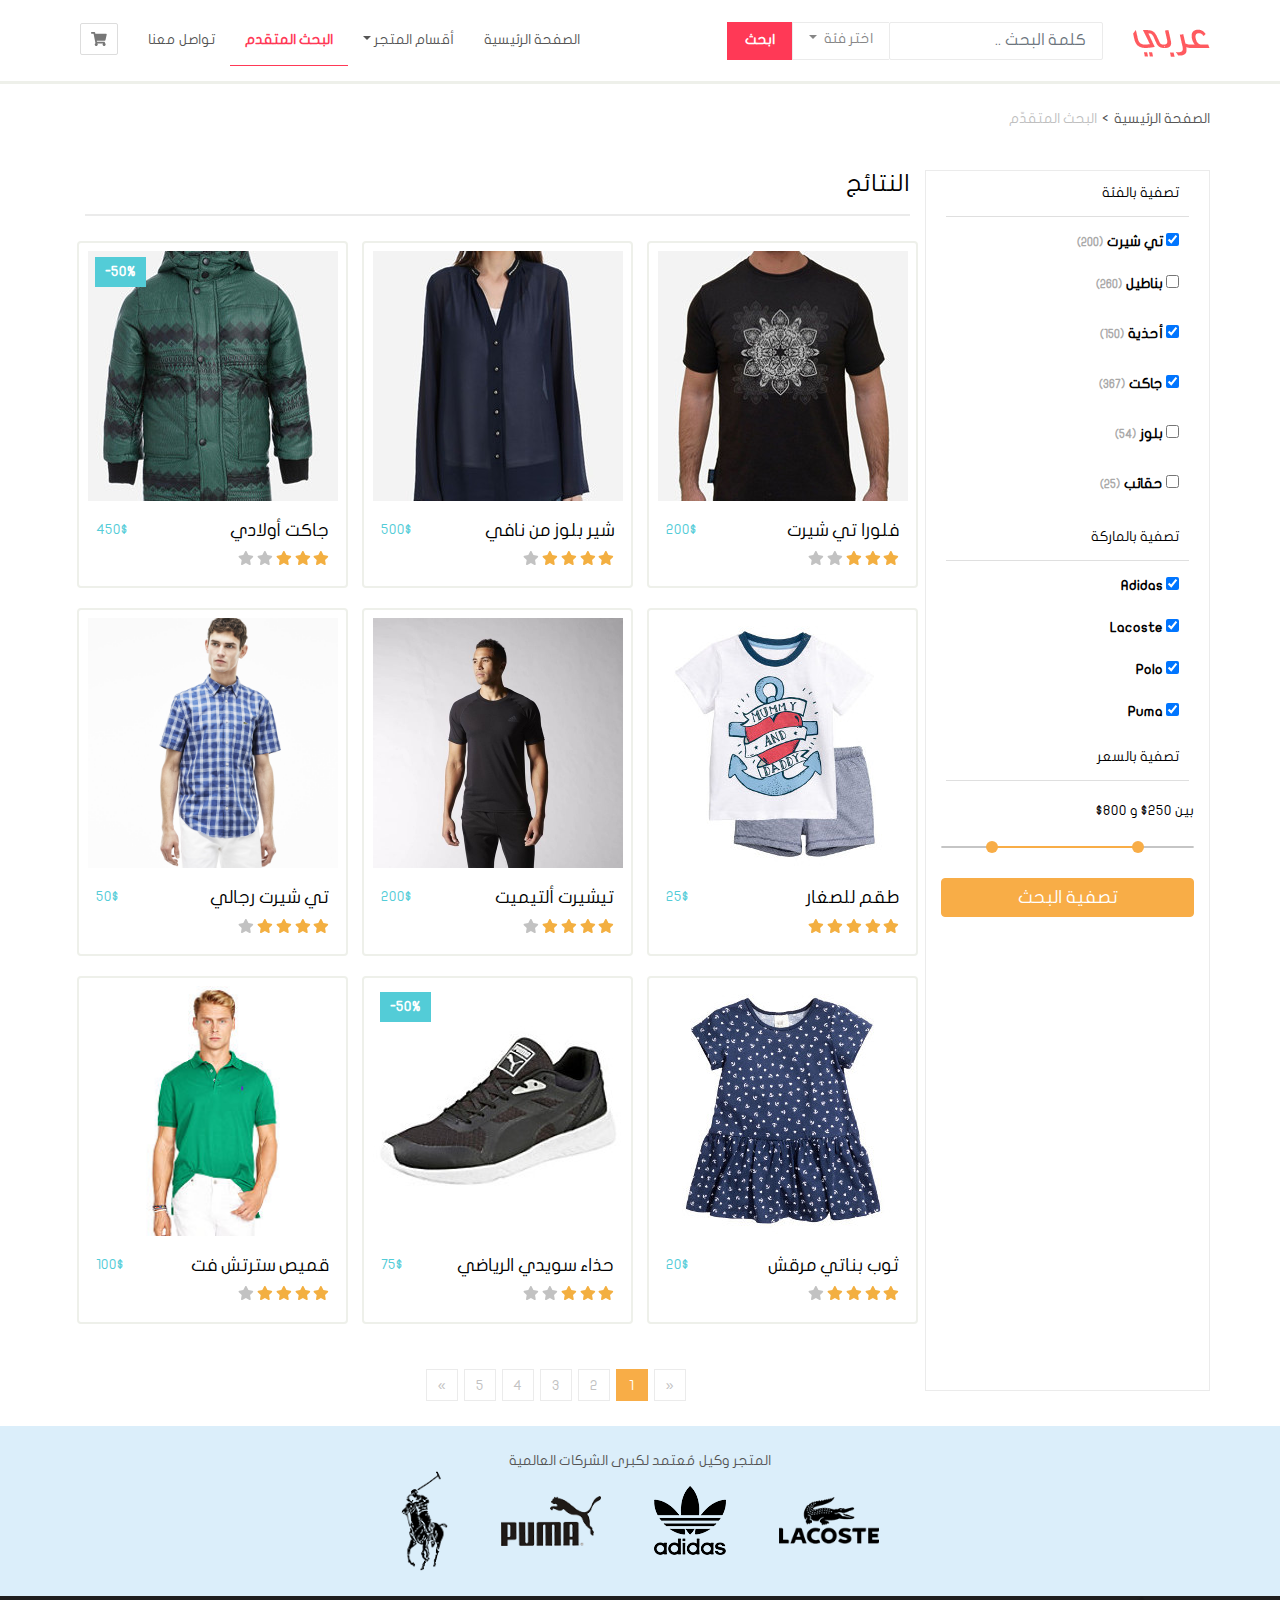
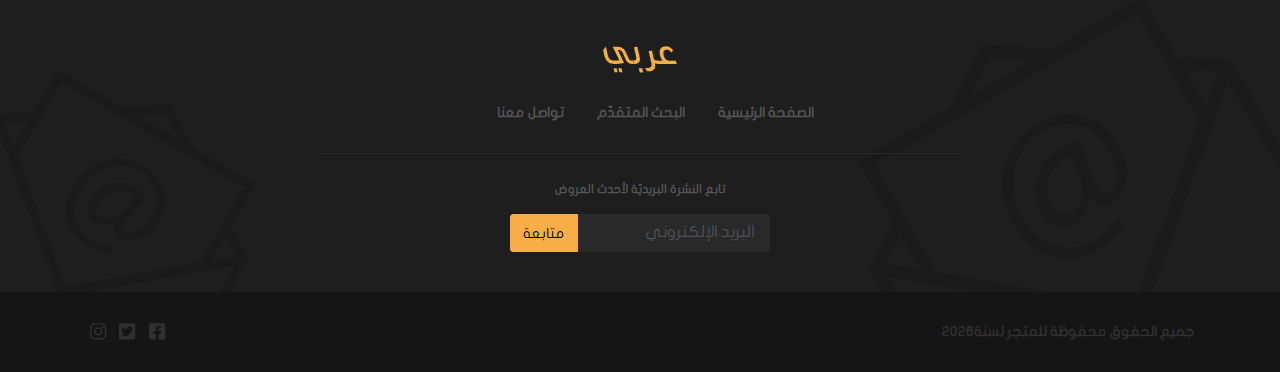
<file: search.html>
<!DOCTYPE html>
<html lang="ar" dir="rtl">

<head>
  <meta charset="utf-8">
  <title>متجر عربي</title>
  <meta name="viewport" content="width=device-width, initial-scale=1">
  <script type="text/html" src="{require('index.js')}"></script>
<script defer src="main.js"></script><link href="css/style.css" rel="stylesheet"></head>

<body>
  <div class="container-fluid">
    <div class="row">
      <nav class="navbar custom-navbar navbar-expand-lg">
        <div class="container">
          <div class="navbar-header">
            <button class="navbar-toggler btn btn-icon collapsed" data-toggle="collapse"
              data-target="#navbar-collapsed-menu">
              <i class="fas fa-bars"></i>
            </button>
            <a href="./checkout.html" class="navbar-toggler btn btn-icon">
              <i class="fas fa-shopping-cart"></i>
            </a>
            <a href="." class="navbar-brand">
              <img src="images/logo.png" alt="متجر عربي">
            </a>
          </div>
          <form class="form-inline">
            <input class="form-control custom-form-control" type="search" placeholder="كلمة البحث ..">
            <div class="dropdown categories">
              <a class="nav-link dropdown-toggle custom-btn" href="#" id="navbarDropdown" role="button"
                data-toggle="dropdown" aria-expanded="false">
                اختر فئة
              </a>
              <ul class="dropdown-menu dropdown-menu-right custom-dropdown-menu">
                <li>
                  <div class="checkbox">
                    <label>
                      <input type="checkbox" name="search-category" value="men"> رجالي
                    </label>
                  </div>
                </li>
                <li>
                  <div class="checkbox">
                    <label>
                      <input type="checkbox" name="search-category" value="women"> نسائي
                    </label>
                  </div>
                </li>
                <li>
                  <div class="checkbox">
                    <label>
                      <input type="checkbox" name="search-category" value="kids"> أطفال
                    </label>
                  </div>
                </li>
              </ul>
            </div>
            <button class="btn search-btn" type="submit">ابحث</button>
          </form>
          <div class="collapse navbar-collapse" id="navbar-collapsed-menu">

            <ul class="navbar-nav mr-auto">
              <li class="nav-item">
                <a class="nav-link" href="./index.html">الصفحة الرئيسية</a>
              </li>
              <li class="nav-item dropdown">
                <a class="nav-link dropdown-toggle" href="#" id="navbarDropdown" role="button" data-toggle="dropdown"
                  aria-expanded="false">أقسام المتجر</a>
                <ul class="dropdown-menu custom-dropdown-menu dropdown-menu-right">
                  <li>
                    <a class="dropdown-item" href="#">رجالي</a>
                  </li>
                  <li>
                    <a class="dropdown-item" href="#">نسائي</a>
                  </li>
                  <li>
                    <a class="dropdown-item" href="#">أطفال</a>
                  </li>
                </ul>
              </li>
              <li class="nav-item active">
                <a class="nav-link" href="./search.html">البحث المتقدم</a>
              </li>
              <li class="nav-item">
                <a class="nav-link" href="./contact.html">تواصل معنا</a>
              </li>
              <li class="d-none d-lg-block">
                <a href="checkout.html" id="btn-shopping-cart" class="btn btn-icon" title="عربة الشراء"
                  data-toggle="tooltip" data-placement="bottom">
                  <i class="fas fa-shopping-cart"></i>
                </a>
              </li>
            </ul>
          </div>
        </div>
      </nav>
    </div>
    <div class="container">
      <div class="row">
        <ol class="breadcrumb custom-breadcrumb">
          <li><a href=".">الصفحة الرئيسية</a></li>
          <li class="active">البحث المتقدّم</li>
        </ol>
      </div>

      <div class="row">
        <form id="form-advanced-search" class="col-12 col-lg-3">
          <div class="row">
            <div class="col-lg-12 col-md-4 col-6">
              <div id="search-by-category" class="card custom-panel">
                <div class="card-header">تصفية بالفئة</div>
                <div class="list-group custom-list-group">
                  <div class="list-group-item">
                    <input type="checkbox" id="category_tshirt" name="category_tshirt" checked>
                    <label for="category_tshirt">تي شيرت</label>
                    <small class="custom-text-muted font-weight-bold">(200)</small>
                  </div>
                  <div class="list-group-item">
                    <label>
                      <input type="checkbox" id="category_pants" name="category_pants">
                      <label for="category_pants">بناطيل</label>
                      <small class="custom-text-muted font-weight-bold">(260)</small>
                    </label>
                  </div>
                  <div class="list-group-item">
                    <label>
                      <input type="checkbox" id="category_shoes" name="category_shoes" checked>
                      <label for="category_shoes">أحذية</label>
                      <small class="custom-text-muted font-weight-bold">(150)</small>
                    </label>
                  </div>
                  <div class="list-group-item">
                    <label>
                      <input type="checkbox" id="category_jacket" name="category_jacket" checked>
                      <label for="category_jacket">جاكت</label>
                      <small class="custom-text-muted font-weight-bold">(367)</small>
                    </label>
                  </div>
                  <div class="list-group-item">
                    <label>
                      <input type="checkbox" id="category_blouse" name="category_blouse">
                      <label for="category_blouse">بلوز</label>
                      <small class="custom-text-muted font-weight-bold">(54)</small>
                    </label>
                  </div>
                  <div class="list-group-item">
                    <label>
                      <input type="checkbox" id="category_bags" name="category_bags">
                      <label for="category_bags">حقائب</label>
                      <small class="custom-text-muted font-weight-bold">(25)</small>
                    </label>
                  </div>
                </div>
              </div>
            </div>
            <div class="col-lg-12 col-md-4 col-6">
              <div class="card custom-panel">
                <div class="card-header">تصفية بالماركة</div>
                <div class="list-group custom-list-group">
                  <div class="list-group-item">
                    <label class="font-weight-bold">
                      <input type="checkbox" name="brand_adidas" checked>
                      Adidas
                    </label>
                  </div>
                  <div class="list-group-item">
                    <label class="font-weight-bold">
                      <input type="checkbox" name="brand_lacoste" checked>
                      Lacoste
                    </label>
                  </div>
                  <div class="list-group-item">
                    <label class="font-weight-bold">
                      <input type="checkbox" name="brand_polo" checked>
                      Polo
                    </label>
                  </div>
                  <div class="list-group-item">
                    <label class="font-weight-bold">
                      <input type="checkbox" name="brand_puma" checked>
                      Puma
                    </label>
                  </div>
                </div>
              </div>
            </div>
            <div class="col-lg-12 col-md-4">
              <div class="card custom-panel">
                <div class="card-header">تصفية بالسعر</div>
              </div>
              <div>
                بين
                <span id="price-min">250</span>$
                و
                <span id="price-max">800</span>$
                <br>
                <div id="price-range"></div>
              </div>
            </div>

            <div class="col-12">
              <button type="submit" class="btn custom-btn-primary2 btn-block custom-btn-with-icon">
                تصفية البحث
              </button>
            </div>
          </div>
        </form>
        <div id="search-results" class="col-12 col-lg-9">
          <h3 class="custom-heading heading-with-border-bottom">النتائج</h3>
          <div class="row">
            <div class="col-12 col-md-4">
              <div class="card custom-thumbnail" data-product>
                <div class="overlay">
                  <button class="btn btn-default add-to-cart-btn" data-add-to-cart>
                    إضافة للعربة
                    <i class="fas fa-cart-plus"></i>
                  </button>
                </div>
                <img src="images/most_sold_2.jpg" alt="فلورا تي شيرت">
                <div class="card-body">
                  <div class="clearfix">
                    <h4 class="float-right">فلورا تي شيرت</h4>
                    <div class="price float-left">
                      200$
                    </div>
                  </div>
                  <div class="clearfix">
                    <div class="rating float-right">
                      <i class="fas fa-star active"></i>
                      <i class="fas fa-star active"></i>
                      <i class="fas fa-star active"></i>
                      <i class="fas fa-star"></i>
                      <i class="fas fa-star"></i>
                    </div>
                    <button class="float-right btn btn-default add-to-cart-btn d-block d-lg-none" data-add-to-cart>
                      إضافة للعربة
                      <i class="fas fa-cart-plus"></i>
                    </button>
                  </div>
                </div>
              </div>
            </div>

            <div class="col-12 col-md-4">
              <div class="card custom-thumbnail" data-product>
                <div class="overlay">
                  <button class="btn btn-default add-to-cart-btn" data-add-to-cart>
                    إضافة للعربة
                    <i class="fas fa-cart-plus"></i>
                  </button>
                </div>
                <img src="images/most_sold_1.jpg" alt="شير بلوز من نافي">
                <div class="card-body">
                  <div class="clearfix">
                    <h4 class="float-right">شير بلوز من نافي</h4>
                    <div class="price float-left">
                      500$
                    </div>
                  </div>
                  <div class="clearfix">
                    <div class="rating float-right">
                      <i class="fas fa-star active"></i>
                      <i class="fas fa-star active"></i>
                      <i class="fas fa-star active"></i>
                      <i class="fas fa-star active"></i>
                      <i class="fas fa-star"></i>
                    </div>
                    <button class="float-right btn btn-default add-to-cart-btn d-block d-lg-none" data-add-to-cart>
                      إضافة للعربة
                      <i class="fas fa-cart-plus"></i>
                    </button>
                  </div>
                </div>
              </div>
            </div>

            <div class="col-12 col-md-4">
              <div class="card custom-thumbnail" data-product>
                <div class="sale">50%</div>
                <div class="overlay">
                  <button class="btn btn-default add-to-cart-btn" data-add-to-cart>
                    إضافة للعربة
                    <i class="fas fa-cart-plus"></i>
                  </button>
                </div>
                <img src="images/most_sold_3.jpg" alt="جاكت أولادي">
                <div class="card-body">
                  <div class="clearfix">
                    <h4 class="float-right">جاكت أولادي</h4>
                    <div class="price float-left">
                      450$
                    </div>
                  </div>
                  <div class="clearfix">
                    <div class="rating float-right">
                      <i class="fas fa-star active"></i>
                      <i class="fas fa-star active"></i>
                      <i class="fas fa-star active"></i>
                      <i class="fas fa-star"></i>
                      <i class="fas fa-star"></i>
                    </div>
                    <button class="float-right btn btn-default add-to-cart-btn d-block d-lg-none" data-add-to-cart>
                      إضافة للعربة
                      <i class="fas fa-cart-plus"></i>
                    </button>
                  </div>
                </div>
              </div>
            </div>

            <div class="col-12 col-md-4">
              <div class="card custom-thumbnail" data-product>
                <div class="overlay">
                  <button class="btn btn-default add-to-cart-btn" data-add-to-cart>
                    إضافة للعربة
                    <i class="fas fa-cart-plus"></i>
                  </button>
                </div>
                <img src="images/hm_3.jpg" alt="طقم للصغار">
                <div class="card-body">
                  <div class="clearfix">
                    <h4 class="float-right">طقم للصغار</h4>
                    <div class="price float-left">
                      25$
                    </div>
                  </div>
                  <div class="clearfix">
                    <div class="rating float-right">
                      <i class="fas fa-star active"></i>
                      <i class="fas fa-star active"></i>
                      <i class="fas fa-star active"></i>
                      <i class="fas fa-star active"></i>
                      <i class="fas fa-star active"></i>
                    </div>
                    <div class="float-left">
                      <button class="float-right btn btn-default add-to-cart-btn d-block d-lg-none" data-add-to-cart>
                        إضافة للعربة
                        <i class="fas fa-cart-plus"></i>
                      </button>
                    </div>
                  </div>
                </div>
              </div>
            </div>

            <div class="col-12 col-md-4">
              <div class="card custom-thumbnail" data-product>
                <div class="overlay">
                  <button class="btn btn-default add-to-cart-btn" data-add-to-cart>
                    إضافة للعربة
                    <i class="fas fa-cart-plus"></i>
                  </button>
                </div>
                <img src="images/adidas_4.jpg" alt="تيشيرت ألتيميت">
                <div class="card-body">
                  <div class="clearfix">
                    <h4 class="float-right">تيشيرت ألتيميت</h4>
                    <div class="price float-left">
                      200$
                    </div>
                  </div>
                  <div class="clearfix">
                    <div class="rating float-right">
                      <i class="fas fa-star active"></i>
                      <i class="fas fa-star active"></i>
                      <i class="fas fa-star active"></i>
                      <i class="fas fa-star active"></i>
                      <i class="fas fa-star"></i>
                    </div>
                    <div class="float-right">
                      <button class="float-right btn btn-default add-to-cart-btn d-block d-lg-none" data-add-to-cart>
                        إضافة للعربة
                        <i class="fas fa-cart-plus"></i>
                      </button>
                    </div>
                  </div>
                </div>
              </div>
            </div>

            <div class="col-12 col-md-4">
              <div class="card custom-thumbnail" data-product>
                <div class="overlay">
                  <button class="btn btn-default add-to-cart-btn" data-add-to-cart>
                    إضافة للعربة
                    <i class="fas fa-cart-plus"></i>
                  </button>
                </div>
                <img src="images/lacoste_1.jpg" alt="تي شيرت رجالي">
                <div class="card-body">
                  <div class="clearfix">
                    <h4 class="float-right">تي شيرت رجالي</h4>
                    <div class="price float-left">
                      50$
                    </div>
                  </div>
                  <div class="clearfix">
                    <div class="rating float-right">
                      <i class="fas fa-star active"></i>
                      <i class="fas fa-star active"></i>
                      <i class="fas fa-star active"></i>
                      <i class="fas fa-star active"></i>
                      <i class="fas fa-star"></i>
                    </div>
                    <div class="float-right">
                      <button class="float-right btn btn-default add-to-cart-btn d-block d-lg-none" data-add-to-cart>
                        إضافة للعربة
                        <i class="fas fa-cart-plus"></i>
                      </button>
                    </div>
                  </div>
                </div>
              </div>
            </div>

            <div class="col-12 col-md-4">
              <div class="card custom-thumbnail" data-product>
                <div class="overlay">
                  <button class="btn btn-default add-to-cart-btn" data-add-to-cart>
                    إضافة للعربة
                    <i class="fas fa-cart-plus"></i>
                  </button>
                </div>
                <img src="images/hm_2.jpg" alt="ثوب بناتي مرقش">
                <div class="card-body">
                  <div class="clearfix">
                    <h4 class="float-right">ثوب بناتي مرقش</h4>
                    <div class="price float-left">
                      20$
                    </div>
                  </div>
                  <div class="clearfix">
                    <div class="rating float-right">
                      <i class="fas fa-star active"></i>
                      <i class="fas fa-star active"></i>
                      <i class="fas fa-star active"></i>
                      <i class="fas fa-star active"></i>
                      <i class="fas fa-star"></i>
                    </div>
                    <div class="float-left">
                      <button class="float-left btn btn-default add-to-cart-btn d-block d-lg-none" data-add-to-cart>
                        إضافة للعربة
                        <i class="fas fa-cart-plus"></i>
                      </button>
                    </div>
                  </div>
                </div>
              </div>
            </div>

            <div class="col-12 col-md-4">
              <div class="card custom-thumbnail" data-product>
                <div class="sale">50%</div>
                <div class="overlay">
                  <button class="btn btn-default add-to-cart-btn" data-add-to-cart>
                    إضافة للعربة
                    <i class="fas fa-cart-plus"></i>
                  </button>
                </div>
                <img src="images/puma_1.jpg" alt="حذاء سويدي الرياضي">
                <div class="card-body">
                  <div class="clearfix">
                    <h4 class="float-right">حذاء سويدي الرياضي</h4>
                    <div class="price float-left">
                      75$
                    </div>
                  </div>
                  <div class="clearfix">
                    <div class="rating float-right">
                      <i class="fas fa-star active"></i>
                      <i class="fas fa-star active"></i>
                      <i class="fas fa-star active"></i>
                      <i class="fas fa-star"></i>
                      <i class="fas fa-star"></i>
                    </div>
                    <div class="float-right">
                      <button class="float-right btn btn-default add-to-cart-btn d-block d-lg-none" data-add-to-cart>
                        إضافة للعربة
                        <i class="fas fa-cart-plus"></i>
                      </button>
                    </div>
                  </div>
                </div>
              </div>
            </div>

            <div class="col-12 col-md-4">
              <div class="card custom-thumbnail" data-product>
                <div class="overlay">
                  <button class="btn btn-default add-to-cart-btn" data-add-to-cart>
                    إضافة للعربة
                    <i class="fas fa-cart-plus"></i>
                  </button>
                </div>
                <img src="images/polo_2.jpg" alt="قميص سترتش فت">
                <div class="card-body">
                  <div class="clearfix">
                    <h4 class="float-right">قميص سترتش فت</h4>
                    <div class="price float-left">
                      100$
                    </div>
                  </div>
                  <div class="clearfix">
                    <div class="rating float-right">
                      <i class="fas fa-star active"></i>
                      <i class="fas fa-star active"></i>
                      <i class="fas fa-star active"></i>
                      <i class="fas fa-star active"></i>
                      <i class="fas fa-star"></i>
                    </div>
                    <div class="float-left">
                      <button class="float-right btn btn-default add-to-cart-btn d-block d-lg-none" data-add-to-cart>
                        إضافة للعربة
                        <i class="fas fa-cart-plus"></i>
                      </button>
                    </div>
                  </div>
                </div>
              </div>
            </div>
          </div>

          <div class="col-lg-9 offset-lg-3">
            <nav id="search-pagination">
              <ul class="pagination custom-pagination">
                <li><a href="#">&laquo;</a></li>
                <li class="active"><a href="#">1</a></li>
                <li><a href="#">2</a></li>
                <li><a href="#">3</a></li>
                <li><a href="#">4</a></li>
                <li><a href="#">5</a></li>
                <li><a href="#">&raquo;</a></li>
              </ul>
            </nav>
          </div>
        </div>
      </div>
    </div>

    <div id="footer" class="row">
      <div id="brand-logos" class="col-12 text-center">
        <span>المتجر وكيل مُعتمد لكبرى الشركات العالمية</span>
        <div class="img-container">
          <img src="images/lacoste.png" alt="Lacoste">
          <img src="images/adidas.png" alt="Adidas">
          <img src="images/puma.png" alt="Puma">
          <img src="images/polo.png" alt="Polo">
        </div>
      </div>

      <div id="footer-nav" class="col-12 text-center">
        <div class="footer-logo">
          <a href="./">
            <img src="images/logo_footer.png" alt="عربي">
          </a>
        </div>
        <div id="footer-nav-links" class="col-12 d-none d-md-block">
          <a href=".">الصفحة الرئيسية</a>
          <a href="search.html">البحث المتقدّم</a>
          <a href="contact.html">تواصل معنا</a>
        </div>
        <div id="newsletter" class="col-12 col-md-6 offset-md-3">
          <form>
            <label for="footer-email">
              تابع النشرة البريديّة لأحدث العروض
            </label>
            <br>
            <div class="input-group">
              <input id="footer-email" class="form-control custom-form-control" type="email"
                placeholder="البريد الإلكتروني" name="email" style="direction: rtl;" required>
              <button type="submit" class="btn   custom-btn-primary2">
                متابعة
              </button>
            </div>
          </form>
        </div>
      </div>

      <div id="footer-copyright-social" class="col-12">
        <div class="container">
          <div class="clearfix">
            <div id="copyright" class="float-right">
              جميع الحقوق محفوظة للمتجر لسنة 2020
            </div>
            <div id="social-icons" class="float-left">
              <a href="https://www.facebook.com">
                <i class="fab fa-facebook-square fa-lg"></i>
              </a>
              <a href="https://www.twitter.com">
                <i class="fab fa-twitter-square fa-lg"></i>
              </a>
              <a href="https://www.instagram.com">
                <i class="fab fa-instagram fa-lg"></i>
              </a>
            </div>
          </div>
        </div>
      </div>
    </div>
  </div>
</body>

</html>
</file>
<file: css/style.css>
@charset "UTF-8";.custom-table th{color:#c2c2c2;font-weight:400}.custom-table td,.custom-table th{padding:15px;font-size:120%;vertical-align:middle;border-bottom:1px solid #ebebeb;border-top:1px solid #ebebeb}.custom-table td:first-child,.custom-table th:first-child{width:50%}.custom-table td:not(:first-child),.custom-table th:not(:first-child){text-align:center}.custom-table tfoot td{border-bottom:none;font-size:150%}.ui-slider{margin:25px 0 15px!important;height:2px!important;background:#c5c5c5!important}.ui-slider .ui-slider-handle{background-color:#f8ad47!important;border:none!important;border-radius:50%;height:12px!important;width:12px!important;top:-6px!important}.ui-slider .ui-slider-range{border:1px solid #f8ad47!important;top:-1px!important}@media (max-width:991px){.ui-slider .ui-slider-handle{height:20px;width:20px;top:-10px}}
/*!
 * Bootstrap v4.6.0 (https://getbootstrap.com/)
 * Copyright 2011-2021 The Bootstrap Authors
 * Copyright 2011-2021 Twitter, Inc.
 * Licensed under MIT (https://github.com/twbs/bootstrap/blob/main/LICENSE)
 * RTL-ized by Arash Laylazi (https://github.com/PerseusTheGreat)
 * RTL rev. 1 (https://github.com/PerseusTheGreat/bootstrap-rtl)
 */:root{--blue:#007bff;--indigo:#6610f2;--purple:#6f42c1;--pink:#e83e8c;--red:#dc3545;--orange:#fd7e14;--yellow:#ffc107;--green:#28a745;--teal:#20c997;--cyan:#17a2b8;--white:#fff;--gray:#6c757d;--gray-dark:#343a40;--primary:#fbad47;--secondary:#6c757d;--success:#28a745;--info:#17a2b8;--warning:#ffc107;--danger:#dc3545;--light:#f8f9fa;--dark:#343a40;--breakpoint-xs:0;--breakpoint-sm:576px;--breakpoint-md:768px;--breakpoint-lg:992px;--breakpoint-xl:1200px;--font-family-sans-serif:-apple-system,BlinkMacSystemFont,"Segoe UI",Roboto,"Helvetica Neue",Arial,"Noto Sans","Liberation Sans",sans-serif,"Apple Color Emoji","Segoe UI Emoji","Segoe UI Symbol","Noto Color Emoji";--font-family-monospace:SFMono-Regular,Menlo,Monaco,Consolas,"Liberation Mono","Courier New",monospace}*,:after,:before{box-sizing:border-box}html{font-family:sans-serif;line-height:1.15;-webkit-text-size-adjust:100%;-webkit-tap-highlight-color:rgba(0,0,0,0);direction:rtl}article,aside,figcaption,figure,footer,header,hgroup,main,nav,section{display:block}body{margin:0;font-family:-apple-system,BlinkMacSystemFont,Segoe UI,Roboto,Helvetica Neue,Arial,Noto Sans,Liberation Sans,sans-serif,Apple Color Emoji,Segoe UI Emoji,Segoe UI Symbol,Noto Color Emoji;font-size:1rem;font-weight:400;line-height:1.5;color:#212529;text-align:right;background-color:#fff}[tabindex="-1"]:focus:not(:focus-visible){outline:0!important}hr{box-sizing:content-box;height:0;overflow:visible}h1,h2,h3,h4,h5,h6{margin-top:0;margin-bottom:.5rem}p{margin-top:0;margin-bottom:1rem}abbr[data-original-title],abbr[title]{text-decoration:underline;text-decoration:underline dotted;cursor:help;border-bottom:0;text-decoration-skip-ink:none}address{font-style:normal;line-height:inherit}address,dl,ol,ul{margin-bottom:1rem}dl,ol,ul{margin-top:0}ol ol,ol ul,ul ol,ul ul{margin-bottom:0}dt{font-weight:700}dd{margin-right:0;margin-bottom:.5rem}blockquote{margin:0 0 1rem}b,strong{font-weight:bolder}small{font-size:80%}sub,sup{position:relative;font-size:75%;line-height:0;vertical-align:baseline}sub{bottom:-.25em}sup{top:-.5em}a{color:#fbad47;text-decoration:none;background-color:transparent}a:hover{color:#f08a05;text-decoration:underline}a:not([href]):not([class]),a:not([href]):not([class]):hover{color:inherit;text-decoration:none}code,kbd,pre,samp{font-family:SFMono-Regular,Menlo,Monaco,Consolas,Liberation Mono,Courier New,monospace;font-size:1em}pre{margin-top:0;margin-bottom:1rem;overflow:auto;-ms-overflow-style:scrollbar}figure{margin:0 0 1rem}img{border-style:none}img,svg{vertical-align:middle}svg{overflow:hidden}table{border-collapse:collapse}caption{padding-top:.75rem;padding-bottom:.75rem;color:#6c757d;text-align:right;caption-side:bottom}th{text-align:inherit;text-align:-webkit-match-parent}label{display:inline-block;margin-bottom:.5rem}button{border-radius:0}button:focus:not(:focus-visible){outline:0}button,input,optgroup,select,textarea{margin:0;font-family:inherit;font-size:inherit;line-height:inherit}button,input{overflow:visible}button,select{text-transform:none}[role=button]{cursor:pointer}select{word-wrap:normal}[type=button],[type=reset],[type=submit],button{-webkit-appearance:button}[type=button]:not(:disabled),[type=reset]:not(:disabled),[type=submit]:not(:disabled),button:not(:disabled){cursor:pointer}[type=button]::-moz-focus-inner,[type=reset]::-moz-focus-inner,[type=submit]::-moz-focus-inner,button::-moz-focus-inner{padding:0;border-style:none}input[type=checkbox],input[type=radio]{box-sizing:border-box;padding:0}textarea{overflow:auto;resize:vertical}fieldset{min-width:0;padding:0;margin:0;border:0}legend{display:block;width:100%;max-width:100%;padding:0;margin-bottom:.5rem;font-size:1.5rem;line-height:inherit;color:inherit;white-space:normal}progress{vertical-align:baseline}[type=number]::-webkit-inner-spin-button,[type=number]::-webkit-outer-spin-button{height:auto}[type=search]{outline-offset:-2px;-webkit-appearance:none}[type=search]::-webkit-search-decoration{-webkit-appearance:none}::-webkit-file-upload-button{font:inherit;-webkit-appearance:button}output{display:inline-block}summary{display:list-item;cursor:pointer}template{display:none}[hidden]{display:none!important}[type=email],[type=file],[type=number],[type=password],[type=tel],[type=url],code,samp,var{text-align:left;direction:ltr}kbd{display:inline-block}.h1,.h2,.h3,.h4,.h5,.h6,h1,h2,h3,h4,h5,h6{margin-bottom:.5rem;font-weight:500;line-height:1.2}.h1,h1{font-size:2.5rem}.h2,h2{font-size:2rem}.h3,h3{font-size:1.75rem}.h4,h4{font-size:1.5rem}.h5,h5{font-size:1.25rem}.h6,h6{font-size:1rem}.lead{font-size:1.25rem;font-weight:300}.display-1{font-size:6rem}.display-1,.display-2{font-weight:300;line-height:1.2}.display-2{font-size:5.5rem}.display-3{font-size:4.5rem}.display-3,.display-4{font-weight:300;line-height:1.2}.display-4{font-size:3.5rem}hr{margin-top:1rem;margin-bottom:1rem;border:0;border-top:1px solid rgba(0,0,0,.1)}.small,small{font-size:80%;font-weight:400}.mark,mark{padding:.2em;background-color:#fcf8e3}.list-inline,.list-unstyled{padding-right:0;list-style:none}.list-inline-item{display:inline-block}.list-inline-item:not(:last-child){margin-left:.5rem}.initialism{font-size:90%;text-transform:uppercase}.blockquote{margin-bottom:1rem;font-size:1.25rem}.blockquote-footer{display:block;font-size:80%;color:#6c757d}.blockquote-footer:before{content:"— "}.img-fluid,.img-thumbnail{max-width:100%;height:auto}.img-thumbnail{padding:.25rem;background-color:#fff;border:1px solid #dee2e6;border-radius:.25rem}.figure{display:inline-block}.figure-img{margin-bottom:.5rem;line-height:1}.figure-caption{font-size:90%;color:#6c757d}code{font-size:87.5%;color:#e83e8c;word-wrap:break-word}a>code{color:inherit}kbd{padding:.2rem .4rem;font-size:87.5%;color:#fff;background-color:#212529;border-radius:.2rem}kbd kbd{padding:0;font-size:100%;font-weight:700}pre{display:block;font-size:87.5%;color:#212529}pre code{font-size:inherit;color:inherit;word-break:normal}.pre-scrollable{max-height:340px;overflow-y:scroll}.container,.container-fluid,.container-lg,.container-md,.container-sm,.container-xl{width:100%;padding-right:15px;padding-left:15px;margin-right:auto;margin-left:auto}@media (min-width:576px){.container,.container-sm{max-width:540px}}@media (min-width:768px){.container,.container-md,.container-sm{max-width:720px}}@media (min-width:992px){.container,.container-lg,.container-md,.container-sm{max-width:960px}}@media (min-width:1200px){.container,.container-lg,.container-md,.container-sm,.container-xl{max-width:1140px}}.row{display:flex;flex-wrap:wrap;margin-right:-15px;margin-left:-15px}.no-gutters{margin-right:0;margin-left:0}.no-gutters>.col,.no-gutters>[class*=col-]{padding-right:0;padding-left:0}.col,.col-1,.col-2,.col-3,.col-4,.col-5,.col-6,.col-7,.col-8,.col-9,.col-10,.col-11,.col-12,.col-auto,.col-lg,.col-lg-1,.col-lg-2,.col-lg-3,.col-lg-4,.col-lg-5,.col-lg-6,.col-lg-7,.col-lg-8,.col-lg-9,.col-lg-10,.col-lg-11,.col-lg-12,.col-lg-auto,.col-md,.col-md-1,.col-md-2,.col-md-3,.col-md-4,.col-md-5,.col-md-6,.col-md-7,.col-md-8,.col-md-9,.col-md-10,.col-md-11,.col-md-12,.col-md-auto,.col-sm,.col-sm-1,.col-sm-2,.col-sm-3,.col-sm-4,.col-sm-5,.col-sm-6,.col-sm-7,.col-sm-8,.col-sm-9,.col-sm-10,.col-sm-11,.col-sm-12,.col-sm-auto,.col-xl,.col-xl-1,.col-xl-2,.col-xl-3,.col-xl-4,.col-xl-5,.col-xl-6,.col-xl-7,.col-xl-8,.col-xl-9,.col-xl-10,.col-xl-11,.col-xl-12,.col-xl-auto{position:relative;width:100%;padding-right:15px;padding-left:15px}.col{flex-basis:0;flex-grow:1;max-width:100%}.row-cols-1>*{flex:0 0 100%;max-width:100%}.row-cols-2>*{flex:0 0 50%;max-width:50%}.row-cols-3>*{flex:0 0 33.3333333333%;max-width:33.3333333333%}.row-cols-4>*{flex:0 0 25%;max-width:25%}.row-cols-5>*{flex:0 0 20%;max-width:20%}.row-cols-6>*{flex:0 0 16.6666666667%;max-width:16.6666666667%}.col-auto{flex:0 0 auto;width:auto;max-width:100%}.col-1{flex:0 0 8.3333333333%;max-width:8.3333333333%}.col-2{flex:0 0 16.6666666667%;max-width:16.6666666667%}.col-3{flex:0 0 25%;max-width:25%}.col-4{flex:0 0 33.3333333333%;max-width:33.3333333333%}.col-5{flex:0 0 41.6666666667%;max-width:41.6666666667%}.col-6{flex:0 0 50%;max-width:50%}.col-7{flex:0 0 58.3333333333%;max-width:58.3333333333%}.col-8{flex:0 0 66.6666666667%;max-width:66.6666666667%}.col-9{flex:0 0 75%;max-width:75%}.col-10{flex:0 0 83.3333333333%;max-width:83.3333333333%}.col-11{flex:0 0 91.6666666667%;max-width:91.6666666667%}.col-12{flex:0 0 100%;max-width:100%}.order-first{order:-1}.order-last{order:13}.order-0{order:0}.order-1{order:1}.order-2{order:2}.order-3{order:3}.order-4{order:4}.order-5{order:5}.order-6{order:6}.order-7{order:7}.order-8{order:8}.order-9{order:9}.order-10{order:10}.order-11{order:11}.order-12{order:12}.offset-1{margin-right:8.3333333333%}.offset-2{margin-right:16.6666666667%}.offset-3{margin-right:25%}.offset-4{margin-right:33.3333333333%}.offset-5{margin-right:41.6666666667%}.offset-6{margin-right:50%}.offset-7{margin-right:58.3333333333%}.offset-8{margin-right:66.6666666667%}.offset-9{margin-right:75%}.offset-10{margin-right:83.3333333333%}.offset-11{margin-right:91.6666666667%}@media (min-width:576px){.col-sm{flex-basis:0;flex-grow:1;max-width:100%}.row-cols-sm-1>*{flex:0 0 100%;max-width:100%}.row-cols-sm-2>*{flex:0 0 50%;max-width:50%}.row-cols-sm-3>*{flex:0 0 33.3333333333%;max-width:33.3333333333%}.row-cols-sm-4>*{flex:0 0 25%;max-width:25%}.row-cols-sm-5>*{flex:0 0 20%;max-width:20%}.row-cols-sm-6>*{flex:0 0 16.6666666667%;max-width:16.6666666667%}.col-sm-auto{flex:0 0 auto;width:auto;max-width:100%}.col-sm-1{flex:0 0 8.3333333333%;max-width:8.3333333333%}.col-sm-2{flex:0 0 16.6666666667%;max-width:16.6666666667%}.col-sm-3{flex:0 0 25%;max-width:25%}.col-sm-4{flex:0 0 33.3333333333%;max-width:33.3333333333%}.col-sm-5{flex:0 0 41.6666666667%;max-width:41.6666666667%}.col-sm-6{flex:0 0 50%;max-width:50%}.col-sm-7{flex:0 0 58.3333333333%;max-width:58.3333333333%}.col-sm-8{flex:0 0 66.6666666667%;max-width:66.6666666667%}.col-sm-9{flex:0 0 75%;max-width:75%}.col-sm-10{flex:0 0 83.3333333333%;max-width:83.3333333333%}.col-sm-11{flex:0 0 91.6666666667%;max-width:91.6666666667%}.col-sm-12{flex:0 0 100%;max-width:100%}.order-sm-first{order:-1}.order-sm-last{order:13}.order-sm-0{order:0}.order-sm-1{order:1}.order-sm-2{order:2}.order-sm-3{order:3}.order-sm-4{order:4}.order-sm-5{order:5}.order-sm-6{order:6}.order-sm-7{order:7}.order-sm-8{order:8}.order-sm-9{order:9}.order-sm-10{order:10}.order-sm-11{order:11}.order-sm-12{order:12}.offset-sm-0{margin-right:0}.offset-sm-1{margin-right:8.3333333333%}.offset-sm-2{margin-right:16.6666666667%}.offset-sm-3{margin-right:25%}.offset-sm-4{margin-right:33.3333333333%}.offset-sm-5{margin-right:41.6666666667%}.offset-sm-6{margin-right:50%}.offset-sm-7{margin-right:58.3333333333%}.offset-sm-8{margin-right:66.6666666667%}.offset-sm-9{margin-right:75%}.offset-sm-10{margin-right:83.3333333333%}.offset-sm-11{margin-right:91.6666666667%}}@media (min-width:768px){.col-md{flex-basis:0;flex-grow:1;max-width:100%}.row-cols-md-1>*{flex:0 0 100%;max-width:100%}.row-cols-md-2>*{flex:0 0 50%;max-width:50%}.row-cols-md-3>*{flex:0 0 33.3333333333%;max-width:33.3333333333%}.row-cols-md-4>*{flex:0 0 25%;max-width:25%}.row-cols-md-5>*{flex:0 0 20%;max-width:20%}.row-cols-md-6>*{flex:0 0 16.6666666667%;max-width:16.6666666667%}.col-md-auto{flex:0 0 auto;width:auto;max-width:100%}.col-md-1{flex:0 0 8.3333333333%;max-width:8.3333333333%}.col-md-2{flex:0 0 16.6666666667%;max-width:16.6666666667%}.col-md-3{flex:0 0 25%;max-width:25%}.col-md-4{flex:0 0 33.3333333333%;max-width:33.3333333333%}.col-md-5{flex:0 0 41.6666666667%;max-width:41.6666666667%}.col-md-6{flex:0 0 50%;max-width:50%}.col-md-7{flex:0 0 58.3333333333%;max-width:58.3333333333%}.col-md-8{flex:0 0 66.6666666667%;max-width:66.6666666667%}.col-md-9{flex:0 0 75%;max-width:75%}.col-md-10{flex:0 0 83.3333333333%;max-width:83.3333333333%}.col-md-11{flex:0 0 91.6666666667%;max-width:91.6666666667%}.col-md-12{flex:0 0 100%;max-width:100%}.order-md-first{order:-1}.order-md-last{order:13}.order-md-0{order:0}.order-md-1{order:1}.order-md-2{order:2}.order-md-3{order:3}.order-md-4{order:4}.order-md-5{order:5}.order-md-6{order:6}.order-md-7{order:7}.order-md-8{order:8}.order-md-9{order:9}.order-md-10{order:10}.order-md-11{order:11}.order-md-12{order:12}.offset-md-0{margin-right:0}.offset-md-1{margin-right:8.3333333333%}.offset-md-2{margin-right:16.6666666667%}.offset-md-3{margin-right:25%}.offset-md-4{margin-right:33.3333333333%}.offset-md-5{margin-right:41.6666666667%}.offset-md-6{margin-right:50%}.offset-md-7{margin-right:58.3333333333%}.offset-md-8{margin-right:66.6666666667%}.offset-md-9{margin-right:75%}.offset-md-10{margin-right:83.3333333333%}.offset-md-11{margin-right:91.6666666667%}}@media (min-width:992px){.col-lg{flex-basis:0;flex-grow:1;max-width:100%}.row-cols-lg-1>*{flex:0 0 100%;max-width:100%}.row-cols-lg-2>*{flex:0 0 50%;max-width:50%}.row-cols-lg-3>*{flex:0 0 33.3333333333%;max-width:33.3333333333%}.row-cols-lg-4>*{flex:0 0 25%;max-width:25%}.row-cols-lg-5>*{flex:0 0 20%;max-width:20%}.row-cols-lg-6>*{flex:0 0 16.6666666667%;max-width:16.6666666667%}.col-lg-auto{flex:0 0 auto;width:auto;max-width:100%}.col-lg-1{flex:0 0 8.3333333333%;max-width:8.3333333333%}.col-lg-2{flex:0 0 16.6666666667%;max-width:16.6666666667%}.col-lg-3{flex:0 0 25%;max-width:25%}.col-lg-4{flex:0 0 33.3333333333%;max-width:33.3333333333%}.col-lg-5{flex:0 0 41.6666666667%;max-width:41.6666666667%}.col-lg-6{flex:0 0 50%;max-width:50%}.col-lg-7{flex:0 0 58.3333333333%;max-width:58.3333333333%}.col-lg-8{flex:0 0 66.6666666667%;max-width:66.6666666667%}.col-lg-9{flex:0 0 75%;max-width:75%}.col-lg-10{flex:0 0 83.3333333333%;max-width:83.3333333333%}.col-lg-11{flex:0 0 91.6666666667%;max-width:91.6666666667%}.col-lg-12{flex:0 0 100%;max-width:100%}.order-lg-first{order:-1}.order-lg-last{order:13}.order-lg-0{order:0}.order-lg-1{order:1}.order-lg-2{order:2}.order-lg-3{order:3}.order-lg-4{order:4}.order-lg-5{order:5}.order-lg-6{order:6}.order-lg-7{order:7}.order-lg-8{order:8}.order-lg-9{order:9}.order-lg-10{order:10}.order-lg-11{order:11}.order-lg-12{order:12}.offset-lg-0{margin-right:0}.offset-lg-1{margin-right:8.3333333333%}.offset-lg-2{margin-right:16.6666666667%}.offset-lg-3{margin-right:25%}.offset-lg-4{margin-right:33.3333333333%}.offset-lg-5{margin-right:41.6666666667%}.offset-lg-6{margin-right:50%}.offset-lg-7{margin-right:58.3333333333%}.offset-lg-8{margin-right:66.6666666667%}.offset-lg-9{margin-right:75%}.offset-lg-10{margin-right:83.3333333333%}.offset-lg-11{margin-right:91.6666666667%}}@media (min-width:1200px){.col-xl{flex-basis:0;flex-grow:1;max-width:100%}.row-cols-xl-1>*{flex:0 0 100%;max-width:100%}.row-cols-xl-2>*{flex:0 0 50%;max-width:50%}.row-cols-xl-3>*{flex:0 0 33.3333333333%;max-width:33.3333333333%}.row-cols-xl-4>*{flex:0 0 25%;max-width:25%}.row-cols-xl-5>*{flex:0 0 20%;max-width:20%}.row-cols-xl-6>*{flex:0 0 16.6666666667%;max-width:16.6666666667%}.col-xl-auto{flex:0 0 auto;width:auto;max-width:100%}.col-xl-1{flex:0 0 8.3333333333%;max-width:8.3333333333%}.col-xl-2{flex:0 0 16.6666666667%;max-width:16.6666666667%}.col-xl-3{flex:0 0 25%;max-width:25%}.col-xl-4{flex:0 0 33.3333333333%;max-width:33.3333333333%}.col-xl-5{flex:0 0 41.6666666667%;max-width:41.6666666667%}.col-xl-6{flex:0 0 50%;max-width:50%}.col-xl-7{flex:0 0 58.3333333333%;max-width:58.3333333333%}.col-xl-8{flex:0 0 66.6666666667%;max-width:66.6666666667%}.col-xl-9{flex:0 0 75%;max-width:75%}.col-xl-10{flex:0 0 83.3333333333%;max-width:83.3333333333%}.col-xl-11{flex:0 0 91.6666666667%;max-width:91.6666666667%}.col-xl-12{flex:0 0 100%;max-width:100%}.order-xl-first{order:-1}.order-xl-last{order:13}.order-xl-0{order:0}.order-xl-1{order:1}.order-xl-2{order:2}.order-xl-3{order:3}.order-xl-4{order:4}.order-xl-5{order:5}.order-xl-6{order:6}.order-xl-7{order:7}.order-xl-8{order:8}.order-xl-9{order:9}.order-xl-10{order:10}.order-xl-11{order:11}.order-xl-12{order:12}.offset-xl-0{margin-right:0}.offset-xl-1{margin-right:8.3333333333%}.offset-xl-2{margin-right:16.6666666667%}.offset-xl-3{margin-right:25%}.offset-xl-4{margin-right:33.3333333333%}.offset-xl-5{margin-right:41.6666666667%}.offset-xl-6{margin-right:50%}.offset-xl-7{margin-right:58.3333333333%}.offset-xl-8{margin-right:66.6666666667%}.offset-xl-9{margin-right:75%}.offset-xl-10{margin-right:83.3333333333%}.offset-xl-11{margin-right:91.6666666667%}}.table{width:100%;margin-bottom:1rem;color:#212529}.table td,.table th{padding:.75rem;vertical-align:top;border-top:1px solid #dee2e6}.table thead th{vertical-align:bottom;border-bottom:2px solid #dee2e6}.table tbody+tbody{border-top:2px solid #dee2e6}.table-sm td,.table-sm th{padding:.3rem}.table-bordered,.table-bordered td,.table-bordered th{border:1px solid #dee2e6}.table-bordered thead td,.table-bordered thead th{border-bottom-width:2px}.table-borderless tbody+tbody,.table-borderless td,.table-borderless th,.table-borderless thead th{border:0}.table-striped tbody tr:nth-of-type(odd){background-color:rgba(0,0,0,.05)}.table-hover tbody tr:hover{color:#212529;background-color:rgba(0,0,0,.075)}.table-primary,.table-primary>td,.table-primary>th{background-color:#fee8cb}.table-primary tbody+tbody,.table-primary td,.table-primary th,.table-primary thead th{border-color:#fdd49f}.table-hover .table-primary:hover,.table-hover .table-primary:hover>td,.table-hover .table-primary:hover>th{background-color:#feddb2}.table-secondary,.table-secondary>td,.table-secondary>th{background-color:#d6d8db}.table-secondary tbody+tbody,.table-secondary td,.table-secondary th,.table-secondary thead th{border-color:#b3b7bb}.table-hover .table-secondary:hover,.table-hover .table-secondary:hover>td,.table-hover .table-secondary:hover>th{background-color:#c8cbcf}.table-success,.table-success>td,.table-success>th{background-color:#c3e6cb}.table-success tbody+tbody,.table-success td,.table-success th,.table-success thead th{border-color:#8fd19e}.table-hover .table-success:hover,.table-hover .table-success:hover>td,.table-hover .table-success:hover>th{background-color:#b1dfbb}.table-info,.table-info>td,.table-info>th{background-color:#bee5eb}.table-info tbody+tbody,.table-info td,.table-info th,.table-info thead th{border-color:#86cfda}.table-hover .table-info:hover,.table-hover .table-info:hover>td,.table-hover .table-info:hover>th{background-color:#abdde5}.table-warning,.table-warning>td,.table-warning>th{background-color:#ffeeba}.table-warning tbody+tbody,.table-warning td,.table-warning th,.table-warning thead th{border-color:#ffdf7e}.table-hover .table-warning:hover,.table-hover .table-warning:hover>td,.table-hover .table-warning:hover>th{background-color:#ffe8a1}.table-danger,.table-danger>td,.table-danger>th{background-color:#f5c6cb}.table-danger tbody+tbody,.table-danger td,.table-danger th,.table-danger thead th{border-color:#ed969e}.table-hover .table-danger:hover,.table-hover .table-danger:hover>td,.table-hover .table-danger:hover>th{background-color:#f1b0b7}.table-light,.table-light>td,.table-light>th{background-color:#fdfdfe}.table-light tbody+tbody,.table-light td,.table-light th,.table-light thead th{border-color:#fbfcfc}.table-hover .table-light:hover,.table-hover .table-light:hover>td,.table-hover .table-light:hover>th{background-color:#ececf6}.table-dark,.table-dark>td,.table-dark>th{background-color:#c6c8ca}.table-dark tbody+tbody,.table-dark td,.table-dark th,.table-dark thead th{border-color:#95999c}.table-hover .table-dark:hover,.table-hover .table-dark:hover>td,.table-hover .table-dark:hover>th{background-color:#b9bbbe}.table-active,.table-active>td,.table-active>th,.table-hover .table-active:hover,.table-hover .table-active:hover>td,.table-hover .table-active:hover>th{background-color:rgba(0,0,0,.075)}.table .thead-dark th{color:#fff;background-color:#343a40;border-color:#454d55}.table .thead-light th{color:#495057;background-color:#e9ecef;border-color:#dee2e6}.table-dark{color:#fff;background-color:#343a40}.table-dark td,.table-dark th,.table-dark thead th{border-color:#454d55}.table-dark.table-bordered{border:0}.table-dark.table-striped tbody tr:nth-of-type(odd){background-color:hsla(0,0%,100%,.05)}.table-dark.table-hover tbody tr:hover{color:#fff;background-color:hsla(0,0%,100%,.075)}@media (max-width:575.98px){.table-responsive-sm{display:block;width:100%;overflow-x:auto;-webkit-overflow-scrolling:touch}.table-responsive-sm>.table-bordered{border:0}}@media (max-width:767.98px){.table-responsive-md{display:block;width:100%;overflow-x:auto;-webkit-overflow-scrolling:touch}.table-responsive-md>.table-bordered{border:0}}@media (max-width:991.98px){.table-responsive-lg{display:block;width:100%;overflow-x:auto;-webkit-overflow-scrolling:touch}.table-responsive-lg>.table-bordered{border:0}}@media (max-width:1199.98px){.table-responsive-xl{display:block;width:100%;overflow-x:auto;-webkit-overflow-scrolling:touch}.table-responsive-xl>.table-bordered{border:0}}.table-responsive{display:block;width:100%;overflow-x:auto;-webkit-overflow-scrolling:touch}.table-responsive>.table-bordered{border:0}.form-control{display:block;width:100%;height:calc(1.5em + .75rem + 2px);padding:.375rem .75rem;font-size:1rem;font-weight:400;line-height:1.5;color:#495057;background-color:#fff;background-clip:padding-box;border:1px solid #ced4da;border-radius:.25rem;transition:border-color .15s ease-in-out,box-shadow .15s ease-in-out}@media (prefers-reduced-motion:reduce){.form-control{transition:none}}.form-control::-ms-expand{background-color:transparent;border:0}.form-control:-moz-focusring{color:transparent;text-shadow:0 0 0 #495057}.form-control:focus{color:#495057;background-color:#fff;border-color:#fee5c4;outline:0;box-shadow:0 0 0 .2rem rgba(251,173,71,.25)}.form-control::placeholder{color:#6c757d;opacity:1}.form-control:disabled,.form-control[readonly]{background-color:#e9ecef;opacity:1}input[type=date].form-control,input[type=datetime-local].form-control,input[type=month].form-control,input[type=time].form-control{appearance:none}select.form-control:focus::-ms-value{color:#495057;background-color:#fff}.form-control-file,.form-control-range{display:block;width:100%}.col-form-label{padding-top:calc(.375rem + 1px);padding-bottom:calc(.375rem + 1px);margin-bottom:0;font-size:inherit;line-height:1.5}.col-form-label-lg{padding-top:calc(.5rem + 1px);padding-bottom:calc(.5rem + 1px);font-size:1.25rem;line-height:1.5}.col-form-label-sm{padding-top:calc(.25rem + 1px);padding-bottom:calc(.25rem + 1px);font-size:.875rem;line-height:1.5}.form-control-plaintext{display:block;width:100%;padding:.375rem 0;margin-bottom:0;font-size:1rem;line-height:1.5;color:#212529;background-color:transparent;border:solid transparent;border-width:1px 0}.form-control-plaintext.form-control-lg,.form-control-plaintext.form-control-sm{padding-right:0;padding-left:0}.form-control-sm{height:calc(1.5em + .5rem + 2px);padding:.25rem .5rem;font-size:.875rem;line-height:1.5;border-radius:.2rem}.form-control-lg{height:calc(1.5em + 1rem + 2px);padding:.5rem 1rem;font-size:1.25rem;line-height:1.5;border-radius:.3rem}select.form-control[multiple],select.form-control[size],textarea.form-control{height:auto}.form-group{margin-bottom:1rem}.form-text{display:block;margin-top:.25rem}.form-row{display:flex;flex-wrap:wrap;margin-right:-5px;margin-left:-5px}.form-row>.col,.form-row>[class*=col-]{padding-right:5px;padding-left:5px}.form-check{position:relative;display:block;padding-right:1.25rem}.form-check-input{position:absolute;margin-top:.3rem;margin-right:-1.25rem}.form-check-input:disabled~.form-check-label,.form-check-input[disabled]~.form-check-label{color:#6c757d}.form-check-label{margin-bottom:0}.form-check-inline{display:inline-flex;align-items:center;padding-right:0;margin-left:.75rem}.form-check-inline .form-check-input{position:static;margin-top:0;margin-right:0;margin-left:.3125rem}.valid-feedback{display:none;width:100%;margin-top:.25rem;font-size:80%;color:#28a745}.valid-tooltip{position:absolute;top:100%;right:0;z-index:5;display:none;max-width:100%;padding:.25rem .5rem;margin-top:.1rem;font-size:.875rem;line-height:1.5;color:#fff;background-color:rgba(40,167,69,.9);border-radius:.25rem}.form-row>.col>.valid-tooltip,.form-row>[class*=col-]>.valid-tooltip{right:5px}.is-valid~.valid-feedback,.is-valid~.valid-tooltip,.was-validated :valid~.valid-feedback,.was-validated :valid~.valid-tooltip{display:block}.form-control.is-valid,.was-validated .form-control:valid{border-color:#28a745;padding-left:calc(1.5em + .75rem);background-image:url("data:image/svg+xml;charset=utf-8,%3Csvg xmlns='http://www.w3.org/2000/svg' width='8' height='8'%3E%3Cpath fill='%2328a745' d='M2.3 6.73L.6 4.53c-.4-1.04.46-1.4 1.1-.8l1.1 1.4 3.4-3.8c.6-.63 1.6-.27 1.2.7l-4 4.6c-.43.5-.8.4-1.1.1z'/%3E%3C/svg%3E");background-repeat:no-repeat;background-position:left calc(.375em + .1875rem) center;background-size:calc(.75em + .375rem) calc(.75em + .375rem)}.form-control.is-valid:focus,.was-validated .form-control:valid:focus{border-color:#28a745;box-shadow:0 0 0 .2rem rgba(40,167,69,.25)}.was-validated textarea.form-control:valid,textarea.form-control.is-valid{padding-left:calc(1.5em + .75rem);background-position:top calc(.375em + .1875rem) left calc(.375em + .1875rem)}.custom-select.is-valid,.was-validated .custom-select:valid{border-color:#28a745;padding-left:calc(.75em + 2.3125rem);background:url("data:image/svg+xml;charset=utf-8,%3Csvg xmlns='http://www.w3.org/2000/svg' width='4' height='5'%3E%3Cpath fill='%23343a40' d='M2 0L0 2h4zm0 5L0 3h4z'/%3E%3C/svg%3E") left .75rem center/8px 10px no-repeat,#fff url("data:image/svg+xml;charset=utf-8,%3Csvg xmlns='http://www.w3.org/2000/svg' width='8' height='8'%3E%3Cpath fill='%2328a745' d='M2.3 6.73L.6 4.53c-.4-1.04.46-1.4 1.1-.8l1.1 1.4 3.4-3.8c.6-.63 1.6-.27 1.2.7l-4 4.6c-.43.5-.8.4-1.1.1z'/%3E%3C/svg%3E") center left 1.75rem/calc(.75em + .375rem) calc(.75em + .375rem) no-repeat}.custom-select.is-valid:focus,.was-validated .custom-select:valid:focus{border-color:#28a745;box-shadow:0 0 0 .2rem rgba(40,167,69,.25)}.form-check-input.is-valid~.form-check-label,.was-validated .form-check-input:valid~.form-check-label{color:#28a745}.form-check-input.is-valid~.valid-feedback,.form-check-input.is-valid~.valid-tooltip,.was-validated .form-check-input:valid~.valid-feedback,.was-validated .form-check-input:valid~.valid-tooltip{display:block}.custom-control-input.is-valid~.custom-control-label,.was-validated .custom-control-input:valid~.custom-control-label{color:#28a745}.custom-control-input.is-valid~.custom-control-label:before,.was-validated .custom-control-input:valid~.custom-control-label:before{border-color:#28a745}.custom-control-input.is-valid:checked~.custom-control-label:before,.was-validated .custom-control-input:valid:checked~.custom-control-label:before{border-color:#34ce57;background-color:#34ce57}.custom-control-input.is-valid:focus~.custom-control-label:before,.was-validated .custom-control-input:valid:focus~.custom-control-label:before{box-shadow:0 0 0 .2rem rgba(40,167,69,.25)}.custom-control-input.is-valid:focus:not(:checked)~.custom-control-label:before,.custom-file-input.is-valid~.custom-file-label,.was-validated .custom-control-input:valid:focus:not(:checked)~.custom-control-label:before,.was-validated .custom-file-input:valid~.custom-file-label{border-color:#28a745}.custom-file-input.is-valid:focus~.custom-file-label,.was-validated .custom-file-input:valid:focus~.custom-file-label{border-color:#28a745;box-shadow:0 0 0 .2rem rgba(40,167,69,.25)}.invalid-feedback{display:none;width:100%;margin-top:.25rem;font-size:80%;color:#dc3545}.invalid-tooltip{position:absolute;top:100%;right:0;z-index:5;display:none;max-width:100%;padding:.25rem .5rem;margin-top:.1rem;font-size:.875rem;line-height:1.5;color:#fff;background-color:rgba(220,53,69,.9);border-radius:.25rem}.form-row>.col>.invalid-tooltip,.form-row>[class*=col-]>.invalid-tooltip{right:5px}.is-invalid~.invalid-feedback,.is-invalid~.invalid-tooltip,.was-validated :invalid~.invalid-feedback,.was-validated :invalid~.invalid-tooltip{display:block}.form-control.is-invalid,.was-validated .form-control:invalid{border-color:#dc3545;padding-left:calc(1.5em + .75rem);background-image:url("data:image/svg+xml;charset=utf-8,%3Csvg xmlns='http://www.w3.org/2000/svg' width='12' height='12' fill='none' stroke='%23dc3545'%3E%3Ccircle cx='6' cy='6' r='4.5'/%3E%3Cpath stroke-linejoin='round' d='M5.8 3.6h.4L6 6.5z'/%3E%3Ccircle cx='6' cy='8.2' r='.6' fill='%23dc3545' stroke='none'/%3E%3C/svg%3E");background-repeat:no-repeat;background-position:left calc(.375em + .1875rem) center;background-size:calc(.75em + .375rem) calc(.75em + .375rem)}.form-control.is-invalid:focus,.was-validated .form-control:invalid:focus{border-color:#dc3545;box-shadow:0 0 0 .2rem rgba(220,53,69,.25)}.was-validated textarea.form-control:invalid,textarea.form-control.is-invalid{padding-left:calc(1.5em + .75rem);background-position:top calc(.375em + .1875rem) left calc(.375em + .1875rem)}.custom-select.is-invalid,.was-validated .custom-select:invalid{border-color:#dc3545;padding-left:calc(.75em + 2.3125rem);background:url("data:image/svg+xml;charset=utf-8,%3Csvg xmlns='http://www.w3.org/2000/svg' width='4' height='5'%3E%3Cpath fill='%23343a40' d='M2 0L0 2h4zm0 5L0 3h4z'/%3E%3C/svg%3E") left .75rem center/8px 10px no-repeat,#fff url("data:image/svg+xml;charset=utf-8,%3Csvg xmlns='http://www.w3.org/2000/svg' width='12' height='12' fill='none' stroke='%23dc3545'%3E%3Ccircle cx='6' cy='6' r='4.5'/%3E%3Cpath stroke-linejoin='round' d='M5.8 3.6h.4L6 6.5z'/%3E%3Ccircle cx='6' cy='8.2' r='.6' fill='%23dc3545' stroke='none'/%3E%3C/svg%3E") center left 1.75rem/calc(.75em + .375rem) calc(.75em + .375rem) no-repeat}.custom-select.is-invalid:focus,.was-validated .custom-select:invalid:focus{border-color:#dc3545;box-shadow:0 0 0 .2rem rgba(220,53,69,.25)}.form-check-input.is-invalid~.form-check-label,.was-validated .form-check-input:invalid~.form-check-label{color:#dc3545}.form-check-input.is-invalid~.invalid-feedback,.form-check-input.is-invalid~.invalid-tooltip,.was-validated .form-check-input:invalid~.invalid-feedback,.was-validated .form-check-input:invalid~.invalid-tooltip{display:block}.custom-control-input.is-invalid~.custom-control-label,.was-validated .custom-control-input:invalid~.custom-control-label{color:#dc3545}.custom-control-input.is-invalid~.custom-control-label:before,.was-validated .custom-control-input:invalid~.custom-control-label:before{border-color:#dc3545}.custom-control-input.is-invalid:checked~.custom-control-label:before,.was-validated .custom-control-input:invalid:checked~.custom-control-label:before{border-color:#e4606d;background-color:#e4606d}.custom-control-input.is-invalid:focus~.custom-control-label:before,.was-validated .custom-control-input:invalid:focus~.custom-control-label:before{box-shadow:0 0 0 .2rem rgba(220,53,69,.25)}.custom-control-input.is-invalid:focus:not(:checked)~.custom-control-label:before,.custom-file-input.is-invalid~.custom-file-label,.was-validated .custom-control-input:invalid:focus:not(:checked)~.custom-control-label:before,.was-validated .custom-file-input:invalid~.custom-file-label{border-color:#dc3545}.custom-file-input.is-invalid:focus~.custom-file-label,.was-validated .custom-file-input:invalid:focus~.custom-file-label{border-color:#dc3545;box-shadow:0 0 0 .2rem rgba(220,53,69,.25)}.form-inline{display:flex;flex-flow:row wrap;align-items:center}.form-inline .form-check{width:100%}@media (min-width:576px){.form-inline label{justify-content:center}.form-inline .form-group,.form-inline label{display:flex;align-items:center;margin-bottom:0}.form-inline .form-group{flex:0 0 auto;flex-flow:row wrap}.form-inline .form-control{display:inline-block;width:auto;vertical-align:middle}.form-inline .form-control-plaintext{display:inline-block}.form-inline .custom-select,.form-inline .input-group{width:auto}.form-inline .form-check{display:flex;align-items:center;justify-content:center;width:auto;padding-right:0}.form-inline .form-check-input{position:relative;flex-shrink:0;margin-top:0;margin-right:0;margin-left:.25rem}.form-inline .custom-control{align-items:center;justify-content:center}.form-inline .custom-control-label{margin-bottom:0}}.btn{display:inline-block;font-weight:400;color:#212529;text-align:center;vertical-align:middle;user-select:none;background-color:transparent;border:1px solid transparent;padding:.375rem .75rem;font-size:1rem;line-height:1.5;border-radius:.25rem;transition:color .15s ease-in-out,background-color .15s ease-in-out,border-color .15s ease-in-out,box-shadow .15s ease-in-out}@media (prefers-reduced-motion:reduce){.btn{transition:none}}.btn:hover{color:#212529;text-decoration:none}.btn.focus,.btn:focus{outline:0;box-shadow:0 0 0 .2rem rgba(251,173,71,.25)}.btn.disabled,.btn:disabled{opacity:.65}.btn:not(:disabled):not(.disabled){cursor:pointer}a.btn.disabled,fieldset:disabled a.btn{pointer-events:none}.btn-primary{color:#212529;background-color:#fbad47;border-color:#fbad47}.btn-primary.focus,.btn-primary:focus,.btn-primary:hover{color:#212529;background-color:#fa9c22;border-color:#fa9715}.btn-primary.focus,.btn-primary:focus{box-shadow:0 0 0 .2rem rgba(218,153,67,.5)}.btn-primary.disabled,.btn-primary:disabled{color:#212529;background-color:#fbad47;border-color:#fbad47}.btn-primary:not(:disabled):not(.disabled).active,.btn-primary:not(:disabled):not(.disabled):active,.show>.btn-primary.dropdown-toggle{color:#212529;background-color:#fa9715;border-color:#fa9109}.btn-primary:not(:disabled):not(.disabled).active:focus,.btn-primary:not(:disabled):not(.disabled):active:focus,.show>.btn-primary.dropdown-toggle:focus{box-shadow:0 0 0 .2rem rgba(218,153,67,.5)}.btn-secondary{color:#fff;background-color:#6c757d;border-color:#6c757d}.btn-secondary.focus,.btn-secondary:focus,.btn-secondary:hover{color:#fff;background-color:#5a6268;border-color:#545b62}.btn-secondary.focus,.btn-secondary:focus{box-shadow:0 0 0 .2rem rgba(130,138,145,.5)}.btn-secondary.disabled,.btn-secondary:disabled{color:#fff;background-color:#6c757d;border-color:#6c757d}.btn-secondary:not(:disabled):not(.disabled).active,.btn-secondary:not(:disabled):not(.disabled):active,.show>.btn-secondary.dropdown-toggle{color:#fff;background-color:#545b62;border-color:#4e555b}.btn-secondary:not(:disabled):not(.disabled).active:focus,.btn-secondary:not(:disabled):not(.disabled):active:focus,.show>.btn-secondary.dropdown-toggle:focus{box-shadow:0 0 0 .2rem rgba(130,138,145,.5)}.btn-success{color:#fff;background-color:#28a745;border-color:#28a745}.btn-success.focus,.btn-success:focus,.btn-success:hover{color:#fff;background-color:#218838;border-color:#1e7e34}.btn-success.focus,.btn-success:focus{box-shadow:0 0 0 .2rem rgba(72,180,97,.5)}.btn-success.disabled,.btn-success:disabled{color:#fff;background-color:#28a745;border-color:#28a745}.btn-success:not(:disabled):not(.disabled).active,.btn-success:not(:disabled):not(.disabled):active,.show>.btn-success.dropdown-toggle{color:#fff;background-color:#1e7e34;border-color:#1c7430}.btn-success:not(:disabled):not(.disabled).active:focus,.btn-success:not(:disabled):not(.disabled):active:focus,.show>.btn-success.dropdown-toggle:focus{box-shadow:0 0 0 .2rem rgba(72,180,97,.5)}.btn-info{color:#fff;background-color:#17a2b8;border-color:#17a2b8}.btn-info.focus,.btn-info:focus,.btn-info:hover{color:#fff;background-color:#138496;border-color:#117a8b}.btn-info.focus,.btn-info:focus{box-shadow:0 0 0 .2rem rgba(58,176,195,.5)}.btn-info.disabled,.btn-info:disabled{color:#fff;background-color:#17a2b8;border-color:#17a2b8}.btn-info:not(:disabled):not(.disabled).active,.btn-info:not(:disabled):not(.disabled):active,.show>.btn-info.dropdown-toggle{color:#fff;background-color:#117a8b;border-color:#10707f}.btn-info:not(:disabled):not(.disabled).active:focus,.btn-info:not(:disabled):not(.disabled):active:focus,.show>.btn-info.dropdown-toggle:focus{box-shadow:0 0 0 .2rem rgba(58,176,195,.5)}.btn-warning{color:#212529;background-color:#ffc107;border-color:#ffc107}.btn-warning.focus,.btn-warning:focus,.btn-warning:hover{color:#212529;background-color:#e0a800;border-color:#d39e00}.btn-warning.focus,.btn-warning:focus{box-shadow:0 0 0 .2rem rgba(222,170,12,.5)}.btn-warning.disabled,.btn-warning:disabled{color:#212529;background-color:#ffc107;border-color:#ffc107}.btn-warning:not(:disabled):not(.disabled).active,.btn-warning:not(:disabled):not(.disabled):active,.show>.btn-warning.dropdown-toggle{color:#212529;background-color:#d39e00;border-color:#c69500}.btn-warning:not(:disabled):not(.disabled).active:focus,.btn-warning:not(:disabled):not(.disabled):active:focus,.show>.btn-warning.dropdown-toggle:focus{box-shadow:0 0 0 .2rem rgba(222,170,12,.5)}.btn-danger{color:#fff;background-color:#dc3545;border-color:#dc3545}.btn-danger.focus,.btn-danger:focus,.btn-danger:hover{color:#fff;background-color:#c82333;border-color:#bd2130}.btn-danger.focus,.btn-danger:focus{box-shadow:0 0 0 .2rem rgba(225,83,97,.5)}.btn-danger.disabled,.btn-danger:disabled{color:#fff;background-color:#dc3545;border-color:#dc3545}.btn-danger:not(:disabled):not(.disabled).active,.btn-danger:not(:disabled):not(.disabled):active,.show>.btn-danger.dropdown-toggle{color:#fff;background-color:#bd2130;border-color:#b21f2d}.btn-danger:not(:disabled):not(.disabled).active:focus,.btn-danger:not(:disabled):not(.disabled):active:focus,.show>.btn-danger.dropdown-toggle:focus{box-shadow:0 0 0 .2rem rgba(225,83,97,.5)}.btn-light{color:#212529;background-color:#f8f9fa;border-color:#f8f9fa}.btn-light.focus,.btn-light:focus,.btn-light:hover{color:#212529;background-color:#e2e6ea;border-color:#dae0e5}.btn-light.focus,.btn-light:focus{box-shadow:0 0 0 .2rem rgba(216,217,219,.5)}.btn-light.disabled,.btn-light:disabled{color:#212529;background-color:#f8f9fa;border-color:#f8f9fa}.btn-light:not(:disabled):not(.disabled).active,.btn-light:not(:disabled):not(.disabled):active,.show>.btn-light.dropdown-toggle{color:#212529;background-color:#dae0e5;border-color:#d3d9df}.btn-light:not(:disabled):not(.disabled).active:focus,.btn-light:not(:disabled):not(.disabled):active:focus,.show>.btn-light.dropdown-toggle:focus{box-shadow:0 0 0 .2rem rgba(216,217,219,.5)}.btn-dark{color:#fff;background-color:#343a40;border-color:#343a40}.btn-dark.focus,.btn-dark:focus,.btn-dark:hover{color:#fff;background-color:#23272b;border-color:#1d2124}.btn-dark.focus,.btn-dark:focus{box-shadow:0 0 0 .2rem rgba(82,88,93,.5)}.btn-dark.disabled,.btn-dark:disabled{color:#fff;background-color:#343a40;border-color:#343a40}.btn-dark:not(:disabled):not(.disabled).active,.btn-dark:not(:disabled):not(.disabled):active,.show>.btn-dark.dropdown-toggle{color:#fff;background-color:#1d2124;border-color:#171a1d}.btn-dark:not(:disabled):not(.disabled).active:focus,.btn-dark:not(:disabled):not(.disabled):active:focus,.show>.btn-dark.dropdown-toggle:focus{box-shadow:0 0 0 .2rem rgba(82,88,93,.5)}.btn-outline-primary{color:#fbad47;border-color:#fbad47}.btn-outline-primary:hover{color:#212529;background-color:#fbad47;border-color:#fbad47}.btn-outline-primary.focus,.btn-outline-primary:focus{box-shadow:0 0 0 .2rem rgba(251,173,71,.5)}.btn-outline-primary.disabled,.btn-outline-primary:disabled{color:#fbad47;background-color:transparent}.btn-outline-primary:not(:disabled):not(.disabled).active,.btn-outline-primary:not(:disabled):not(.disabled):active,.show>.btn-outline-primary.dropdown-toggle{color:#212529;background-color:#fbad47;border-color:#fbad47}.btn-outline-primary:not(:disabled):not(.disabled).active:focus,.btn-outline-primary:not(:disabled):not(.disabled):active:focus,.show>.btn-outline-primary.dropdown-toggle:focus{box-shadow:0 0 0 .2rem rgba(251,173,71,.5)}.btn-outline-secondary{color:#6c757d;border-color:#6c757d}.btn-outline-secondary:hover{color:#fff;background-color:#6c757d;border-color:#6c757d}.btn-outline-secondary.focus,.btn-outline-secondary:focus{box-shadow:0 0 0 .2rem rgba(108,117,125,.5)}.btn-outline-secondary.disabled,.btn-outline-secondary:disabled{color:#6c757d;background-color:transparent}.btn-outline-secondary:not(:disabled):not(.disabled).active,.btn-outline-secondary:not(:disabled):not(.disabled):active,.show>.btn-outline-secondary.dropdown-toggle{color:#fff;background-color:#6c757d;border-color:#6c757d}.btn-outline-secondary:not(:disabled):not(.disabled).active:focus,.btn-outline-secondary:not(:disabled):not(.disabled):active:focus,.show>.btn-outline-secondary.dropdown-toggle:focus{box-shadow:0 0 0 .2rem rgba(108,117,125,.5)}.btn-outline-success{color:#28a745;border-color:#28a745}.btn-outline-success:hover{color:#fff;background-color:#28a745;border-color:#28a745}.btn-outline-success.focus,.btn-outline-success:focus{box-shadow:0 0 0 .2rem rgba(40,167,69,.5)}.btn-outline-success.disabled,.btn-outline-success:disabled{color:#28a745;background-color:transparent}.btn-outline-success:not(:disabled):not(.disabled).active,.btn-outline-success:not(:disabled):not(.disabled):active,.show>.btn-outline-success.dropdown-toggle{color:#fff;background-color:#28a745;border-color:#28a745}.btn-outline-success:not(:disabled):not(.disabled).active:focus,.btn-outline-success:not(:disabled):not(.disabled):active:focus,.show>.btn-outline-success.dropdown-toggle:focus{box-shadow:0 0 0 .2rem rgba(40,167,69,.5)}.btn-outline-info{color:#17a2b8;border-color:#17a2b8}.btn-outline-info:hover{color:#fff;background-color:#17a2b8;border-color:#17a2b8}.btn-outline-info.focus,.btn-outline-info:focus{box-shadow:0 0 0 .2rem rgba(23,162,184,.5)}.btn-outline-info.disabled,.btn-outline-info:disabled{color:#17a2b8;background-color:transparent}.btn-outline-info:not(:disabled):not(.disabled).active,.btn-outline-info:not(:disabled):not(.disabled):active,.show>.btn-outline-info.dropdown-toggle{color:#fff;background-color:#17a2b8;border-color:#17a2b8}.btn-outline-info:not(:disabled):not(.disabled).active:focus,.btn-outline-info:not(:disabled):not(.disabled):active:focus,.show>.btn-outline-info.dropdown-toggle:focus{box-shadow:0 0 0 .2rem rgba(23,162,184,.5)}.btn-outline-warning{color:#ffc107;border-color:#ffc107}.btn-outline-warning:hover{color:#212529;background-color:#ffc107;border-color:#ffc107}.btn-outline-warning.focus,.btn-outline-warning:focus{box-shadow:0 0 0 .2rem rgba(255,193,7,.5)}.btn-outline-warning.disabled,.btn-outline-warning:disabled{color:#ffc107;background-color:transparent}.btn-outline-warning:not(:disabled):not(.disabled).active,.btn-outline-warning:not(:disabled):not(.disabled):active,.show>.btn-outline-warning.dropdown-toggle{color:#212529;background-color:#ffc107;border-color:#ffc107}.btn-outline-warning:not(:disabled):not(.disabled).active:focus,.btn-outline-warning:not(:disabled):not(.disabled):active:focus,.show>.btn-outline-warning.dropdown-toggle:focus{box-shadow:0 0 0 .2rem rgba(255,193,7,.5)}.btn-outline-danger{color:#dc3545;border-color:#dc3545}.btn-outline-danger:hover{color:#fff;background-color:#dc3545;border-color:#dc3545}.btn-outline-danger.focus,.btn-outline-danger:focus{box-shadow:0 0 0 .2rem rgba(220,53,69,.5)}.btn-outline-danger.disabled,.btn-outline-danger:disabled{color:#dc3545;background-color:transparent}.btn-outline-danger:not(:disabled):not(.disabled).active,.btn-outline-danger:not(:disabled):not(.disabled):active,.show>.btn-outline-danger.dropdown-toggle{color:#fff;background-color:#dc3545;border-color:#dc3545}.btn-outline-danger:not(:disabled):not(.disabled).active:focus,.btn-outline-danger:not(:disabled):not(.disabled):active:focus,.show>.btn-outline-danger.dropdown-toggle:focus{box-shadow:0 0 0 .2rem rgba(220,53,69,.5)}.btn-outline-light{color:#f8f9fa;border-color:#f8f9fa}.btn-outline-light:hover{color:#212529;background-color:#f8f9fa;border-color:#f8f9fa}.btn-outline-light.focus,.btn-outline-light:focus{box-shadow:0 0 0 .2rem rgba(248,249,250,.5)}.btn-outline-light.disabled,.btn-outline-light:disabled{color:#f8f9fa;background-color:transparent}.btn-outline-light:not(:disabled):not(.disabled).active,.btn-outline-light:not(:disabled):not(.disabled):active,.show>.btn-outline-light.dropdown-toggle{color:#212529;background-color:#f8f9fa;border-color:#f8f9fa}.btn-outline-light:not(:disabled):not(.disabled).active:focus,.btn-outline-light:not(:disabled):not(.disabled):active:focus,.show>.btn-outline-light.dropdown-toggle:focus{box-shadow:0 0 0 .2rem rgba(248,249,250,.5)}.btn-outline-dark{color:#343a40;border-color:#343a40}.btn-outline-dark:hover{color:#fff;background-color:#343a40;border-color:#343a40}.btn-outline-dark.focus,.btn-outline-dark:focus{box-shadow:0 0 0 .2rem rgba(52,58,64,.5)}.btn-outline-dark.disabled,.btn-outline-dark:disabled{color:#343a40;background-color:transparent}.btn-outline-dark:not(:disabled):not(.disabled).active,.btn-outline-dark:not(:disabled):not(.disabled):active,.show>.btn-outline-dark.dropdown-toggle{color:#fff;background-color:#343a40;border-color:#343a40}.btn-outline-dark:not(:disabled):not(.disabled).active:focus,.btn-outline-dark:not(:disabled):not(.disabled):active:focus,.show>.btn-outline-dark.dropdown-toggle:focus{box-shadow:0 0 0 .2rem rgba(52,58,64,.5)}.btn-link{font-weight:400;color:#fbad47;text-decoration:none}.btn-link:hover{color:#f08a05}.btn-link.focus,.btn-link:focus,.btn-link:hover{text-decoration:underline}.btn-link.disabled,.btn-link:disabled{color:#6c757d;pointer-events:none}.btn-group-lg>.btn,.btn-lg{padding:.5rem 1rem;font-size:1.25rem;line-height:1.5;border-radius:.3rem}.btn-group-sm>.btn,.btn-sm{padding:.25rem .5rem;font-size:.875rem;line-height:1.5;border-radius:.2rem}.btn-block{display:block;width:100%}.btn-block+.btn-block{margin-top:.5rem}input[type=button].btn-block,input[type=reset].btn-block,input[type=submit].btn-block{width:100%}.fade{transition:opacity .15s linear}@media (prefers-reduced-motion:reduce){.fade{transition:none}}.fade:not(.show){opacity:0}.collapse:not(.show){display:none}.collapsing{position:relative;height:0;overflow:hidden;transition:height .35s ease}@media (prefers-reduced-motion:reduce){.collapsing{transition:none}}.dropdown,.dropleft,.dropright,.dropup{position:relative}.dropdown-toggle{white-space:nowrap}.dropdown-toggle:after{display:inline-block;margin-right:.255em;vertical-align:.255em;content:"";border-top:.3em solid;border-right:.3em solid transparent;border-bottom:0;border-left:.3em solid transparent}.dropdown-toggle:empty:after{margin-right:0}.dropdown-menu{position:absolute;top:100%;left:0;z-index:1000;display:none;float:left;min-width:10rem;padding:.5rem 0;margin:.125rem 0 0;font-size:1rem;color:#212529;text-align:right;list-style:none;background-color:#fff;background-clip:padding-box;border:1px solid rgba(0,0,0,.15);border-radius:.25rem}.dropdown-menu-left{right:auto;left:0}.dropdown-menu-right{right:0;left:auto}@media (min-width:576px){.dropdown-menu-sm-left{right:auto;left:0}.dropdown-menu-sm-right{right:0;left:auto}}@media (min-width:768px){.dropdown-menu-md-left{right:auto;left:0}.dropdown-menu-md-right{right:0;left:auto}}@media (min-width:992px){.dropdown-menu-lg-left{right:auto;left:0}.dropdown-menu-lg-right{right:0;left:auto}}@media (min-width:1200px){.dropdown-menu-xl-left{right:auto;left:0}.dropdown-menu-xl-right{right:0;left:auto}}.dropup .dropdown-menu{top:auto;bottom:100%;margin-top:0;margin-bottom:.125rem}.dropup .dropdown-toggle:after{display:inline-block;margin-right:.255em;vertical-align:.255em;content:"";border-top:0;border-right:.3em solid transparent;border-bottom:.3em solid;border-left:.3em solid transparent}.dropup .dropdown-toggle:empty:after{margin-right:0}.dropright .dropdown-menu{top:0;right:auto;left:100%;margin-top:0;margin-left:.125rem}.dropright .dropdown-toggle:after{display:inline-block;margin-right:.255em;vertical-align:.255em;content:"";display:none}.dropright .dropdown-toggle:before{display:inline-block;margin-left:.255em;vertical-align:.255em;content:"";border-top:.3em solid transparent;border-right:0;border-bottom:.3em solid transparent;border-left:.3em solid}.dropright .dropdown-toggle:empty:after{margin-right:0}.dropright .dropdown-toggle:before{vertical-align:0}.dropleft .dropdown-menu{top:0;right:100%;left:auto;margin-top:0;margin-right:.125rem}.dropleft .dropdown-toggle:after{display:inline-block;margin-right:.255em;vertical-align:.255em;content:"";border-top:.3em solid transparent;border-right:.3em solid;border-bottom:.3em solid transparent}.dropleft .dropdown-toggle:empty:after{margin-right:0}.dropleft .dropdown-toggle:after{vertical-align:0}.dropdown-menu[x-placement^=bottom],.dropdown-menu[x-placement^=left],.dropdown-menu[x-placement^=right],.dropdown-menu[x-placement^=top]{right:auto;bottom:auto}.dropdown-divider{height:0;margin:.5rem 0;overflow:hidden;border-top:1px solid #e9ecef}.dropdown-item{display:block;width:100%;padding:.25rem 1.5rem;clear:both;font-weight:400;color:#212529;text-align:inherit;white-space:nowrap;background-color:transparent;border:0}.dropdown-item:focus,.dropdown-item:hover{color:#16181b;text-decoration:none;background-color:#e9ecef}.dropdown-item.active,.dropdown-item:active{color:#fff;text-decoration:none;background-color:#fbad47}.dropdown-item.disabled,.dropdown-item:disabled{color:#adb5bd;pointer-events:none;background-color:transparent}.dropdown-menu.show{display:block}.dropdown-header{display:block;padding:.5rem 1.5rem;margin-bottom:0;font-size:.875rem;color:#6c757d;white-space:nowrap}.dropdown-item-text{display:block;padding:.25rem 1.5rem;color:#212529}.btn-group,.btn-group-vertical{position:relative;display:inline-flex;vertical-align:middle}.btn-group-vertical>.btn,.btn-group>.btn{position:relative;flex:1 1 auto}.btn-group-vertical>.btn.active,.btn-group-vertical>.btn:active,.btn-group-vertical>.btn:focus,.btn-group-vertical>.btn:hover,.btn-group>.btn.active,.btn-group>.btn:active,.btn-group>.btn:focus,.btn-group>.btn:hover{z-index:1}.btn-toolbar{display:flex;flex-wrap:wrap;justify-content:flex-start}.btn-toolbar .input-group{width:auto}.btn-group>.btn-group:not(:first-child),.btn-group>.btn:not(:first-child){margin-right:-1px}.btn-group>.btn-group:not(:last-child)>.btn,.btn-group>.btn:not(:last-child):not(.dropdown-toggle){border-top-left-radius:0;border-bottom-left-radius:0}.btn-group>.btn-group:not(:first-child)>.btn,.btn-group>.btn:not(:first-child){border-top-right-radius:0;border-bottom-right-radius:0}.dropdown-toggle-split{padding-right:.5625rem;padding-left:.5625rem}.dropdown-toggle-split:after,.dropright .dropdown-toggle-split:after,.dropup .dropdown-toggle-split:after{margin-right:0}.dropleft .dropdown-toggle-split:before{margin-left:0}.btn-group-sm>.btn+.dropdown-toggle-split,.btn-sm+.dropdown-toggle-split{padding-right:.375rem;padding-left:.375rem}.btn-group-lg>.btn+.dropdown-toggle-split,.btn-lg+.dropdown-toggle-split{padding-right:.75rem;padding-left:.75rem}.btn-group-vertical{flex-direction:column;align-items:flex-start;justify-content:center}.btn-group-vertical>.btn,.btn-group-vertical>.btn-group{width:100%}.btn-group-vertical>.btn-group:not(:first-child),.btn-group-vertical>.btn:not(:first-child){margin-top:-1px}.btn-group-vertical>.btn-group:not(:last-child)>.btn,.btn-group-vertical>.btn:not(:last-child):not(.dropdown-toggle){border-bottom-right-radius:0;border-bottom-left-radius:0}.btn-group-vertical>.btn-group:not(:first-child)>.btn,.btn-group-vertical>.btn:not(:first-child){border-top-left-radius:0;border-top-right-radius:0}.btn-group-toggle>.btn,.btn-group-toggle>.btn-group>.btn{margin-bottom:0}.btn-group-toggle>.btn-group>.btn input[type=checkbox],.btn-group-toggle>.btn-group>.btn input[type=radio],.btn-group-toggle>.btn input[type=checkbox],.btn-group-toggle>.btn input[type=radio]{position:absolute;clip:rect(0,0,0,0);pointer-events:none}.input-group{position:relative;display:flex;flex-wrap:wrap;align-items:stretch;width:100%}.input-group>.custom-file,.input-group>.custom-select,.input-group>.form-control,.input-group>.form-control-plaintext{position:relative;flex:1 1 auto;width:1%;min-width:0;margin-bottom:0}.input-group>.custom-file+.custom-file,.input-group>.custom-file+.custom-select,.input-group>.custom-file+.form-control,.input-group>.custom-select+.custom-file,.input-group>.custom-select+.custom-select,.input-group>.custom-select+.form-control,.input-group>.form-control+.custom-file,.input-group>.form-control+.custom-select,.input-group>.form-control+.form-control,.input-group>.form-control-plaintext+.custom-file,.input-group>.form-control-plaintext+.custom-select,.input-group>.form-control-plaintext+.form-control{margin-right:-1px}.input-group>.custom-file .custom-file-input:focus~.custom-file-label,.input-group>.custom-select:focus,.input-group>.form-control:focus{z-index:3}.input-group>.custom-file .custom-file-input:focus{z-index:4}.input-group>.custom-select:not(:first-child),.input-group>.form-control:not(:first-child){border-top-right-radius:0;border-bottom-right-radius:0}.input-group>.custom-file{display:flex;align-items:center}.input-group>.custom-file:not(:first-child) .custom-file-label,.input-group>.custom-file:not(:last-child) .custom-file-label{border-top-right-radius:0;border-bottom-right-radius:0}.input-group.has-validation>.custom-file:nth-last-child(n+3) .custom-file-label:after,.input-group.has-validation>.custom-select:nth-last-child(n+3),.input-group.has-validation>.form-control:nth-last-child(n+3),.input-group:not(.has-validation)>.custom-file:not(:last-child) .custom-file-label:after,.input-group:not(.has-validation)>.custom-select:not(:last-child),.input-group:not(.has-validation)>.form-control:not(:last-child){border-top-left-radius:0;border-bottom-left-radius:0}.input-group-append,.input-group-prepend{display:flex}.input-group-append .btn,.input-group-prepend .btn{position:relative;z-index:2}.input-group-append .btn:focus,.input-group-prepend .btn:focus{z-index:3}.input-group-append .btn+.btn,.input-group-append .btn+.input-group-text,.input-group-append .input-group-text+.btn,.input-group-append .input-group-text+.input-group-text,.input-group-prepend .btn+.btn,.input-group-prepend .btn+.input-group-text,.input-group-prepend .input-group-text+.btn,.input-group-prepend .input-group-text+.input-group-text{margin-right:-1px}.input-group-prepend{margin-left:-1px}.input-group-append{margin-right:-1px}.input-group-text{display:flex;align-items:center;padding:.375rem .75rem;margin-bottom:0;font-size:1rem;font-weight:400;line-height:1.5;color:#495057;text-align:center;white-space:nowrap;background-color:#e9ecef;border:1px solid #ced4da;border-radius:.25rem}.input-group-text input[type=checkbox],.input-group-text input[type=radio]{margin-top:0}.input-group-lg>.custom-select,.input-group-lg>.form-control:not(textarea){height:calc(1.5em + 1rem + 2px)}.input-group-lg>.custom-select,.input-group-lg>.form-control,.input-group-lg>.input-group-append>.btn,.input-group-lg>.input-group-append>.input-group-text,.input-group-lg>.input-group-prepend>.btn,.input-group-lg>.input-group-prepend>.input-group-text{padding:.5rem 1rem;font-size:1.25rem;line-height:1.5;border-radius:.3rem}.input-group-sm>.custom-select,.input-group-sm>.form-control:not(textarea){height:calc(1.5em + .5rem + 2px)}.input-group-sm>.custom-select,.input-group-sm>.form-control,.input-group-sm>.input-group-append>.btn,.input-group-sm>.input-group-append>.input-group-text,.input-group-sm>.input-group-prepend>.btn,.input-group-sm>.input-group-prepend>.input-group-text{padding:.25rem .5rem;font-size:.875rem;line-height:1.5;border-radius:.2rem}.input-group-lg>.custom-select,.input-group-sm>.custom-select{padding-left:1.75rem}.input-group.has-validation>.input-group-append:nth-last-child(n+3)>.btn,.input-group.has-validation>.input-group-append:nth-last-child(n+3)>.input-group-text,.input-group:not(.has-validation)>.input-group-append:not(:last-child)>.btn,.input-group:not(.has-validation)>.input-group-append:not(:last-child)>.input-group-text,.input-group>.input-group-append:last-child>.btn:not(:last-child):not(.dropdown-toggle),.input-group>.input-group-append:last-child>.input-group-text:not(:last-child),.input-group>.input-group-prepend>.btn,.input-group>.input-group-prepend>.input-group-text{border-top-left-radius:0;border-bottom-left-radius:0}.input-group>.input-group-append>.btn,.input-group>.input-group-append>.input-group-text,.input-group>.input-group-prepend:first-child>.btn:not(:first-child),.input-group>.input-group-prepend:first-child>.input-group-text:not(:first-child),.input-group>.input-group-prepend:not(:first-child)>.btn,.input-group>.input-group-prepend:not(:first-child)>.input-group-text{border-top-right-radius:0;border-bottom-right-radius:0}.custom-control{position:relative;z-index:1;display:block;min-height:1.5rem;padding-right:1.5rem;color-adjust:exact}.custom-control-inline{display:inline-flex;margin-left:1rem}.custom-control-input{position:absolute;right:0;z-index:-1;width:1rem;height:1.25rem;opacity:0}.custom-control-input:checked~.custom-control-label:before{color:#fff;border-color:#fbad47;background-color:#fbad47}.custom-control-input:focus~.custom-control-label:before{box-shadow:0 0 0 .2rem rgba(251,173,71,.25)}.custom-control-input:focus:not(:checked)~.custom-control-label:before{border-color:#fee5c4}.custom-control-input:not(:disabled):active~.custom-control-label:before{color:#fff;background-color:#fffbf6;border-color:#fffbf6}.custom-control-input:disabled~.custom-control-label,.custom-control-input[disabled]~.custom-control-label{color:#6c757d}.custom-control-input:disabled~.custom-control-label:before,.custom-control-input[disabled]~.custom-control-label:before{background-color:#e9ecef}.custom-control-label{position:relative;margin-bottom:0;vertical-align:top}.custom-control-label:before{pointer-events:none;background-color:#fff;border:1px solid #adb5bd}.custom-control-label:after,.custom-control-label:before{position:absolute;top:.25rem;right:-1.5rem;display:block;width:1rem;height:1rem;content:""}.custom-control-label:after{background:50%/50% 50% no-repeat}.custom-checkbox .custom-control-label:before{border-radius:.25rem}.custom-checkbox .custom-control-input:checked~.custom-control-label:after{background-image:url("data:image/svg+xml;charset=utf-8,%3Csvg xmlns='http://www.w3.org/2000/svg' width='8' height='8'%3E%3Cpath fill='%23fff' d='M6.564.75l-3.59 3.612-1.538-1.55L0 4.26l2.974 2.99L8 2.193z'/%3E%3C/svg%3E")}.custom-checkbox .custom-control-input:indeterminate~.custom-control-label:before{border-color:#fbad47;background-color:#fbad47}.custom-checkbox .custom-control-input:indeterminate~.custom-control-label:after{background-image:url("data:image/svg+xml;charset=utf-8,%3Csvg xmlns='http://www.w3.org/2000/svg' width='4' height='4'%3E%3Cpath stroke='%23fff' d='M0 2h4'/%3E%3C/svg%3E")}.custom-checkbox .custom-control-input:disabled:checked~.custom-control-label:before{background-color:rgba(251,173,71,.5)}.custom-checkbox .custom-control-input:disabled:indeterminate~.custom-control-label:before{background-color:rgba(251,173,71,.5)}.custom-radio .custom-control-label:before{border-radius:50%}.custom-radio .custom-control-input:checked~.custom-control-label:after{background-image:url("data:image/svg+xml;charset=utf-8,%3Csvg xmlns='http://www.w3.org/2000/svg' width='12' height='12' viewBox='-4 -4 8 8'%3E%3Ccircle r='3' fill='%23fff'/%3E%3C/svg%3E")}.custom-radio .custom-control-input:disabled:checked~.custom-control-label:before{background-color:rgba(251,173,71,.5)}.custom-switch{padding-right:2.25rem}.custom-switch .custom-control-label:before{right:-2.25rem;width:1.75rem;pointer-events:all;border-radius:.5rem}.custom-switch .custom-control-label:after{top:calc(.25rem + 2px);right:calc(-2.25rem + 2px);width:calc(1rem - 4px);height:calc(1rem - 4px);background-color:#adb5bd;border-radius:.5rem;transition:transform .15s ease-in-out,background-color .15s ease-in-out,border-color .15s ease-in-out,box-shadow .15s ease-in-out}@media (prefers-reduced-motion:reduce){.custom-switch .custom-control-label:after{transition:none}}.custom-switch .custom-control-input:checked~.custom-control-label:after{background-color:#fff;transform:translateX(-.75rem)}.custom-switch .custom-control-input:disabled:checked~.custom-control-label:before{background-color:rgba(251,173,71,.5)}.custom-select{display:inline-block;width:100%;height:calc(1.5em + .75rem + 2px);padding:.375rem .75rem .375rem 1.75rem;font-size:1rem;font-weight:400;line-height:1.5;color:#495057;vertical-align:middle;background:#fff url("data:image/svg+xml;charset=utf-8,%3Csvg xmlns='http://www.w3.org/2000/svg' width='4' height='5'%3E%3Cpath fill='%23343a40' d='M2 0L0 2h4zm0 5L0 3h4z'/%3E%3C/svg%3E") left .75rem center/8px 10px no-repeat;border:1px solid #ced4da;border-radius:.25rem;appearance:none}.custom-select:focus{border-color:#fee5c4;outline:0;box-shadow:0 0 0 .2rem rgba(251,173,71,.25)}.custom-select:focus::-ms-value{color:#495057;background-color:#fff}.custom-select[multiple],.custom-select[size]:not([size="1"]){height:auto;padding-left:.75rem;background-image:none}.custom-select:disabled{color:#6c757d;background-color:#e9ecef}.custom-select::-ms-expand{display:none}.custom-select:-moz-focusring{color:transparent;text-shadow:0 0 0 #495057}.custom-select-sm{height:calc(1.5em + .5rem + 2px);padding-top:.25rem;padding-right:.5rem;padding-bottom:.25rem;font-size:.875rem}.custom-select-lg{height:calc(1.5em + 1rem + 2px);padding-top:.5rem;padding-right:1rem;padding-bottom:.5rem;font-size:1.25rem}.custom-file{display:inline-block;margin-bottom:0}.custom-file,.custom-file-input{position:relative;width:100%;height:calc(1.5em + .75rem + 2px)}.custom-file-input{z-index:2;margin:0;overflow:hidden;opacity:0}.custom-file-input:focus~.custom-file-label{border-color:#fee5c4;box-shadow:0 0 0 .2rem rgba(251,173,71,.25)}.custom-file-input:disabled~.custom-file-label,.custom-file-input[disabled]~.custom-file-label{background-color:#e9ecef}.custom-file-input:lang(en)~.custom-file-label:after{content:"Browse"}.custom-file-input:lang(fa)~.custom-file-label:after{content:"از فهرست"}.custom-file-input:lang(ar)~.custom-file-label:after{content:"تصفح"}.custom-file-input:lang(iw)~.custom-file-label:after{content:"דפדוף"}.custom-file-input~.custom-file-label[data-browse]:after{content:attr(data-browse)}.custom-file-label{right:0;z-index:1;height:calc(1.5em + .75rem + 2px);overflow:hidden;font-weight:400;background-color:#fff;border:1px solid #ced4da;border-radius:.25rem}.custom-file-label,.custom-file-label:after{position:absolute;top:0;left:0;padding:.375rem .75rem;line-height:1.5;color:#495057}.custom-file-label:after{bottom:0;z-index:3;display:block;height:calc(1.5em + .75rem);content:"Browse";background-color:#e9ecef;border-right:inherit;border-radius:.25rem 0 0 .25rem}.custom-range{width:100%;height:1.4rem;padding:0;background-color:transparent;appearance:none}.custom-range:focus{outline:0}.custom-range:focus::-webkit-slider-thumb{box-shadow:0 0 0 1px #fff,0 0 0 .2rem rgba(251,173,71,.25)}.custom-range:focus::-moz-range-thumb{box-shadow:0 0 0 1px #fff,0 0 0 .2rem rgba(251,173,71,.25)}.custom-range:focus::-ms-thumb{box-shadow:0 0 0 1px #fff,0 0 0 .2rem rgba(251,173,71,.25)}.custom-range::-moz-focus-outer{border:0}.custom-range::-webkit-slider-thumb{width:1rem;height:1rem;margin-top:-.25rem;background-color:#fbad47;border:0;border-radius:1rem;transition:background-color .15s ease-in-out,border-color .15s ease-in-out,box-shadow .15s ease-in-out;appearance:none}@media (prefers-reduced-motion:reduce){.custom-range::-webkit-slider-thumb{transition:none}}.custom-range::-webkit-slider-thumb:active{background-color:#fffbf6}.custom-range::-webkit-slider-runnable-track{width:100%;height:.5rem;color:transparent;cursor:pointer;background-color:#dee2e6;border-color:transparent;border-radius:1rem}.custom-range::-moz-range-thumb{width:1rem;height:1rem;background-color:#fbad47;border:0;border-radius:1rem;transition:background-color .15s ease-in-out,border-color .15s ease-in-out,box-shadow .15s ease-in-out;appearance:none}@media (prefers-reduced-motion:reduce){.custom-range::-moz-range-thumb{transition:none}}.custom-range::-moz-range-thumb:active{background-color:#fffbf6}.custom-range::-moz-range-track{width:100%;height:.5rem;color:transparent;cursor:pointer;background-color:#dee2e6;border-color:transparent;border-radius:1rem}.custom-range::-ms-thumb{width:1rem;height:1rem;margin-top:0;margin-right:.2rem;margin-left:.2rem;background-color:#fbad47;border:0;border-radius:1rem;transition:background-color .15s ease-in-out,border-color .15s ease-in-out,box-shadow .15s ease-in-out;appearance:none}@media (prefers-reduced-motion:reduce){.custom-range::-ms-thumb{transition:none}}.custom-range::-ms-thumb:active{background-color:#fffbf6}.custom-range::-ms-track{width:100%;height:.5rem;color:transparent;cursor:pointer;background-color:transparent;border-color:transparent;border-width:.5rem}.custom-range::-ms-fill-lower,.custom-range::-ms-fill-upper{background-color:#dee2e6;border-radius:1rem}.custom-range::-ms-fill-upper{margin-left:15px}.custom-range:disabled::-webkit-slider-thumb{background-color:#adb5bd}.custom-range:disabled::-webkit-slider-runnable-track{cursor:default}.custom-range:disabled::-moz-range-thumb{background-color:#adb5bd}.custom-range:disabled::-moz-range-track{cursor:default}.custom-range:disabled::-ms-thumb{background-color:#adb5bd}.custom-control-label:before,.custom-file-label,.custom-select{transition:background-color .15s ease-in-out,border-color .15s ease-in-out,box-shadow .15s ease-in-out}@media (prefers-reduced-motion:reduce){.custom-control-label:before,.custom-file-label,.custom-select{transition:none}}.nav{display:flex;flex-wrap:wrap;padding-right:0;margin-bottom:0;list-style:none}.nav-link{display:block;padding:.5rem 1rem}.nav-link:focus,.nav-link:hover{text-decoration:none}.nav-link.disabled{color:#6c757d;pointer-events:none;cursor:default}.nav-tabs{border-bottom:1px solid #dee2e6}.nav-tabs .nav-link{margin-bottom:-1px;border:1px solid transparent;border-top-left-radius:.25rem;border-top-right-radius:.25rem}.nav-tabs .nav-link:focus,.nav-tabs .nav-link:hover{border-color:#e9ecef #e9ecef #dee2e6}.nav-tabs .nav-link.disabled{color:#6c757d;background-color:transparent;border-color:transparent}.nav-tabs .nav-item.show .nav-link,.nav-tabs .nav-link.active{color:#495057;background-color:#fff;border-color:#dee2e6 #dee2e6 #fff}.nav-tabs .dropdown-menu{margin-top:-1px;border-top-left-radius:0;border-top-right-radius:0}.nav-pills .nav-link{border-radius:.25rem}.nav-pills .nav-link.active,.nav-pills .show>.nav-link{color:#fff;background-color:#fbad47}.nav-fill .nav-item,.nav-fill>.nav-link{flex:1 1 auto;text-align:center}.nav-justified .nav-item,.nav-justified>.nav-link{flex-basis:0;flex-grow:1;text-align:center}.tab-content>.tab-pane{display:none}.tab-content>.active{display:block}.navbar{position:relative;padding:.5rem 1rem}.navbar,.navbar .container,.navbar .container-fluid,.navbar .container-lg,.navbar .container-md,.navbar .container-sm,.navbar .container-xl{display:flex;flex-wrap:wrap;align-items:center;justify-content:space-between}.navbar-brand{display:inline-block;padding-top:.3125rem;padding-bottom:.3125rem;margin-left:1rem;font-size:1.25rem;line-height:inherit;white-space:nowrap}.navbar-brand:focus,.navbar-brand:hover{text-decoration:none}.navbar-nav{display:flex;flex-direction:column;padding-right:0;margin-bottom:0;list-style:none}.navbar-nav .nav-link{padding-right:0;padding-left:0}.navbar-nav .dropdown-menu{position:static;float:none}.navbar-text{display:inline-block;padding-top:.5rem;padding-bottom:.5rem}.navbar-collapse{flex-basis:100%;flex-grow:1;align-items:center}.navbar-toggler{padding:.25rem .75rem;font-size:1.25rem;line-height:1;background-color:transparent;border:1px solid transparent;border-radius:.25rem}.navbar-toggler:focus,.navbar-toggler:hover{text-decoration:none}.navbar-toggler-icon{display:inline-block;width:1.5em;height:1.5em;vertical-align:middle;content:"";background:50%/100% 100% no-repeat}.navbar-nav-scroll{max-height:75vh;overflow-y:auto}@media (max-width:575.98px){.navbar-expand-sm>.container,.navbar-expand-sm>.container-fluid,.navbar-expand-sm>.container-lg,.navbar-expand-sm>.container-md,.navbar-expand-sm>.container-sm,.navbar-expand-sm>.container-xl{padding-right:0;padding-left:0}}@media (min-width:576px){.navbar-expand-sm{flex-flow:row nowrap;justify-content:flex-start}.navbar-expand-sm .navbar-nav{flex-direction:row}.navbar-expand-sm .navbar-nav .dropdown-menu{position:absolute}.navbar-expand-sm .navbar-nav .nav-link{padding-right:.5rem;padding-left:.5rem}.navbar-expand-sm>.container,.navbar-expand-sm>.container-fluid,.navbar-expand-sm>.container-lg,.navbar-expand-sm>.container-md,.navbar-expand-sm>.container-sm,.navbar-expand-sm>.container-xl{flex-wrap:nowrap}.navbar-expand-sm .navbar-nav-scroll{overflow:visible}.navbar-expand-sm .navbar-collapse{display:flex!important;flex-basis:auto}.navbar-expand-sm .navbar-toggler{display:none}}@media (max-width:767.98px){.navbar-expand-md>.container,.navbar-expand-md>.container-fluid,.navbar-expand-md>.container-lg,.navbar-expand-md>.container-md,.navbar-expand-md>.container-sm,.navbar-expand-md>.container-xl{padding-right:0;padding-left:0}}@media (min-width:768px){.navbar-expand-md{flex-flow:row nowrap;justify-content:flex-start}.navbar-expand-md .navbar-nav{flex-direction:row}.navbar-expand-md .navbar-nav .dropdown-menu{position:absolute}.navbar-expand-md .navbar-nav .nav-link{padding-right:.5rem;padding-left:.5rem}.navbar-expand-md>.container,.navbar-expand-md>.container-fluid,.navbar-expand-md>.container-lg,.navbar-expand-md>.container-md,.navbar-expand-md>.container-sm,.navbar-expand-md>.container-xl{flex-wrap:nowrap}.navbar-expand-md .navbar-nav-scroll{overflow:visible}.navbar-expand-md .navbar-collapse{display:flex!important;flex-basis:auto}.navbar-expand-md .navbar-toggler{display:none}}@media (max-width:991.98px){.navbar-expand-lg>.container,.navbar-expand-lg>.container-fluid,.navbar-expand-lg>.container-lg,.navbar-expand-lg>.container-md,.navbar-expand-lg>.container-sm,.navbar-expand-lg>.container-xl{padding-right:0;padding-left:0}}@media (min-width:992px){.navbar-expand-lg{flex-flow:row nowrap;justify-content:flex-start}.navbar-expand-lg .navbar-nav{flex-direction:row}.navbar-expand-lg .navbar-nav .dropdown-menu{position:absolute}.navbar-expand-lg .navbar-nav .nav-link{padding-right:.5rem;padding-left:.5rem}.navbar-expand-lg>.container,.navbar-expand-lg>.container-fluid,.navbar-expand-lg>.container-lg,.navbar-expand-lg>.container-md,.navbar-expand-lg>.container-sm,.navbar-expand-lg>.container-xl{flex-wrap:nowrap}.navbar-expand-lg .navbar-nav-scroll{overflow:visible}.navbar-expand-lg .navbar-collapse{display:flex!important;flex-basis:auto}.navbar-expand-lg .navbar-toggler{display:none}}@media (max-width:1199.98px){.navbar-expand-xl>.container,.navbar-expand-xl>.container-fluid,.navbar-expand-xl>.container-lg,.navbar-expand-xl>.container-md,.navbar-expand-xl>.container-sm,.navbar-expand-xl>.container-xl{padding-right:0;padding-left:0}}@media (min-width:1200px){.navbar-expand-xl{flex-flow:row nowrap;justify-content:flex-start}.navbar-expand-xl .navbar-nav{flex-direction:row}.navbar-expand-xl .navbar-nav .dropdown-menu{position:absolute}.navbar-expand-xl .navbar-nav .nav-link{padding-right:.5rem;padding-left:.5rem}.navbar-expand-xl>.container,.navbar-expand-xl>.container-fluid,.navbar-expand-xl>.container-lg,.navbar-expand-xl>.container-md,.navbar-expand-xl>.container-sm,.navbar-expand-xl>.container-xl{flex-wrap:nowrap}.navbar-expand-xl .navbar-nav-scroll{overflow:visible}.navbar-expand-xl .navbar-collapse{display:flex!important;flex-basis:auto}.navbar-expand-xl .navbar-toggler{display:none}}.navbar-expand{flex-flow:row nowrap;justify-content:flex-start}.navbar-expand>.container,.navbar-expand>.container-fluid,.navbar-expand>.container-lg,.navbar-expand>.container-md,.navbar-expand>.container-sm,.navbar-expand>.container-xl{padding-right:0;padding-left:0}.navbar-expand .navbar-nav{flex-direction:row}.navbar-expand .navbar-nav .dropdown-menu{position:absolute}.navbar-expand .navbar-nav .nav-link{padding-right:.5rem;padding-left:.5rem}.navbar-expand>.container,.navbar-expand>.container-fluid,.navbar-expand>.container-lg,.navbar-expand>.container-md,.navbar-expand>.container-sm,.navbar-expand>.container-xl{flex-wrap:nowrap}.navbar-expand .navbar-nav-scroll{overflow:visible}.navbar-expand .navbar-collapse{display:flex!important;flex-basis:auto}.navbar-expand .navbar-toggler{display:none}.navbar-light .navbar-brand,.navbar-light .navbar-brand:focus,.navbar-light .navbar-brand:hover{color:rgba(0,0,0,.9)}.navbar-light .navbar-nav .nav-link{color:rgba(0,0,0,.5)}.navbar-light .navbar-nav .nav-link:focus,.navbar-light .navbar-nav .nav-link:hover{color:rgba(0,0,0,.7)}.navbar-light .navbar-nav .nav-link.disabled{color:rgba(0,0,0,.3)}.navbar-light .navbar-nav .active>.nav-link,.navbar-light .navbar-nav .nav-link.active,.navbar-light .navbar-nav .nav-link.show,.navbar-light .navbar-nav .show>.nav-link{color:rgba(0,0,0,.9)}.navbar-light .navbar-toggler{color:rgba(0,0,0,.5);border-color:rgba(0,0,0,.1)}.navbar-light .navbar-toggler-icon{background-image:url("data:image/svg+xml;charset=utf-8,%3Csvg xmlns='http://www.w3.org/2000/svg' width='30' height='30'%3E%3Cpath stroke='rgba(0, 0, 0, 0.5)' stroke-linecap='round' stroke-miterlimit='10' stroke-width='2' d='M4 7h22M4 15h22M4 23h22'/%3E%3C/svg%3E")}.navbar-light .navbar-text{color:rgba(0,0,0,.5)}.navbar-light .navbar-text a,.navbar-light .navbar-text a:focus,.navbar-light .navbar-text a:hover{color:rgba(0,0,0,.9)}.navbar-dark .navbar-brand,.navbar-dark .navbar-brand:focus,.navbar-dark .navbar-brand:hover{color:#fff}.navbar-dark .navbar-nav .nav-link{color:hsla(0,0%,100%,.5)}.navbar-dark .navbar-nav .nav-link:focus,.navbar-dark .navbar-nav .nav-link:hover{color:hsla(0,0%,100%,.75)}.navbar-dark .navbar-nav .nav-link.disabled{color:hsla(0,0%,100%,.25)}.navbar-dark .navbar-nav .active>.nav-link,.navbar-dark .navbar-nav .nav-link.active,.navbar-dark .navbar-nav .nav-link.show,.navbar-dark .navbar-nav .show>.nav-link{color:#fff}.navbar-dark .navbar-toggler{color:hsla(0,0%,100%,.5);border-color:hsla(0,0%,100%,.1)}.navbar-dark .navbar-toggler-icon{background-image:url("data:image/svg+xml;charset=utf-8,%3Csvg xmlns='http://www.w3.org/2000/svg' width='30' height='30'%3E%3Cpath stroke='rgba(255, 255, 255, 0.5)' stroke-linecap='round' stroke-miterlimit='10' stroke-width='2' d='M4 7h22M4 15h22M4 23h22'/%3E%3C/svg%3E")}.navbar-dark .navbar-text{color:hsla(0,0%,100%,.5)}.navbar-dark .navbar-text a,.navbar-dark .navbar-text a:focus,.navbar-dark .navbar-text a:hover{color:#fff}.card{position:relative;display:flex;flex-direction:column;min-width:0;word-wrap:break-word;background-color:#fff;background-clip:border-box;border:1px solid rgba(0,0,0,.125);border-radius:.25rem}.card>hr{margin-right:0;margin-left:0}.card>.list-group{border-top:inherit;border-bottom:inherit}.card>.list-group:first-child{border-top-width:0;border-top-left-radius:calc(.25rem - 1px);border-top-right-radius:calc(.25rem - 1px)}.card>.list-group:last-child{border-bottom-width:0;border-bottom-right-radius:calc(.25rem - 1px);border-bottom-left-radius:calc(.25rem - 1px)}.card>.card-header+.list-group,.card>.list-group+.card-footer{border-top:0}.card-body{flex:1 1 auto;min-height:1px;padding:1.25rem}.card-title{margin-bottom:.75rem}.card-subtitle{margin-top:-.375rem}.card-subtitle,.card-text:last-child{margin-bottom:0}.card-link:hover{text-decoration:none}.card-link+.card-link{margin-right:1.25rem}.card-header{padding:.75rem 1.25rem;margin-bottom:0;background-color:rgba(0,0,0,.03);border-bottom:1px solid rgba(0,0,0,.125)}.card-header:first-child{border-radius:calc(.25rem - 1px) calc(.25rem - 1px) 0 0}.card-footer{padding:.75rem 1.25rem;background-color:rgba(0,0,0,.03);border-top:1px solid rgba(0,0,0,.125)}.card-footer:last-child{border-radius:0 0 calc(.25rem - 1px) calc(.25rem - 1px)}.card-header-tabs{margin-bottom:-.75rem;border-bottom:0}.card-header-pills,.card-header-tabs{margin-right:-.625rem;margin-left:-.625rem}.card-img-overlay{position:absolute;top:0;right:0;bottom:0;left:0;padding:1.25rem;border-radius:calc(.25rem - 1px)}.card-img,.card-img-bottom,.card-img-top{flex-shrink:0;width:100%}.card-img,.card-img-top{border-top-left-radius:calc(.25rem - 1px);border-top-right-radius:calc(.25rem - 1px)}.card-img,.card-img-bottom{border-bottom-right-radius:calc(.25rem - 1px);border-bottom-left-radius:calc(.25rem - 1px)}.card-deck .card{margin-bottom:15px}@media (min-width:576px){.card-deck{display:flex;flex-flow:row wrap;margin-right:-15px;margin-left:-15px}.card-deck .card{flex:1 0 0%;margin-right:15px;margin-bottom:0;margin-left:15px}}.card-group>.card{margin-bottom:15px}@media (min-width:576px){.card-group{display:flex;flex-flow:row wrap}.card-group>.card{flex:1 0 0%;margin-bottom:0}.card-group>.card+.card{margin-right:0;border-right:0}.card-group>.card:not(:last-child){border-top-left-radius:0;border-bottom-left-radius:0}.card-group>.card:not(:last-child) .card-header,.card-group>.card:not(:last-child) .card-img-top{border-top-left-radius:0}.card-group>.card:not(:last-child) .card-footer,.card-group>.card:not(:last-child) .card-img-bottom{border-bottom-left-radius:0}.card-group>.card:not(:first-child){border-top-right-radius:0;border-bottom-right-radius:0}.card-group>.card:not(:first-child) .card-header,.card-group>.card:not(:first-child) .card-img-top{border-top-right-radius:0}.card-group>.card:not(:first-child) .card-footer,.card-group>.card:not(:first-child) .card-img-bottom{border-bottom-right-radius:0}}.card-columns .card{margin-bottom:.75rem}@media (min-width:576px){.card-columns{column-count:3;column-gap:1.25rem;orphans:1;widows:1}.card-columns .card{display:inline-block;width:100%}}.accordion{overflow-anchor:none}.accordion>.card{overflow:hidden}.accordion>.card:not(:last-of-type){border-bottom:0;border-bottom-right-radius:0;border-bottom-left-radius:0}.accordion>.card:not(:first-of-type){border-top-left-radius:0;border-top-right-radius:0}.accordion>.card>.card-header{border-radius:0;margin-bottom:-1px}.breadcrumb{display:flex;flex-wrap:wrap;padding:.75rem 1rem;margin-bottom:1rem;list-style:none;background-color:#e9ecef;border-radius:.25rem}.breadcrumb-item+.breadcrumb-item{padding-right:.5rem}.breadcrumb-item+.breadcrumb-item:before{float:right;padding-left:.5rem;color:#6c757d;content:"/"}.breadcrumb-item+.breadcrumb-item:hover:before{text-decoration:underline;text-decoration:none}.breadcrumb-item.active{color:#6c757d}.pagination{display:flex;padding-right:0;list-style:none;border-radius:.25rem}.page-link{position:relative;display:block;padding:.5rem .75rem;margin-right:-1px;line-height:1.25;color:#fbad47;background-color:#fff;border:1px solid #dee2e6}.page-link:hover{z-index:2;color:#f08a05;text-decoration:none;background-color:#e9ecef;border-color:#dee2e6}.page-link:focus{z-index:3;outline:0;box-shadow:0 0 0 .2rem rgba(251,173,71,.25)}.page-item:first-child .page-link{margin-right:0;border-top-right-radius:.25rem;border-bottom-right-radius:.25rem}.page-item:last-child .page-link{border-top-left-radius:.25rem;border-bottom-left-radius:.25rem}.page-item.active .page-link{z-index:3;color:#fff;background-color:#fbad47;border-color:#fbad47}.page-item.disabled .page-link{color:#6c757d;pointer-events:none;cursor:auto;background-color:#fff;border-color:#dee2e6}.pagination-lg .page-link{padding:.75rem 1.5rem;font-size:1.25rem;line-height:1.5}.pagination-lg .page-item:first-child .page-link{border-top-right-radius:.3rem;border-bottom-right-radius:.3rem}.pagination-lg .page-item:last-child .page-link{border-top-left-radius:.3rem;border-bottom-left-radius:.3rem}.pagination-sm .page-link{padding:.25rem .5rem;font-size:.875rem;line-height:1.5}.pagination-sm .page-item:first-child .page-link{border-top-right-radius:.2rem;border-bottom-right-radius:.2rem}.pagination-sm .page-item:last-child .page-link{border-top-left-radius:.2rem;border-bottom-left-radius:.2rem}.badge{display:inline-block;padding:.25em .4em;font-size:75%;font-weight:700;line-height:1;text-align:center;white-space:nowrap;vertical-align:baseline;border-radius:.25rem;transition:color .15s ease-in-out,background-color .15s ease-in-out,border-color .15s ease-in-out,box-shadow .15s ease-in-out}@media (prefers-reduced-motion:reduce){.badge{transition:none}}a.badge:focus,a.badge:hover{text-decoration:none}.badge:empty{display:none}.btn .badge{position:relative;top:-1px}.badge-pill{padding-right:.6em;padding-left:.6em;border-radius:10rem}.badge-primary{color:#212529;background-color:#fbad47}a.badge-primary:focus,a.badge-primary:hover{color:#212529;background-color:#fa9715}a.badge-primary.focus,a.badge-primary:focus{outline:0;box-shadow:0 0 0 .2rem rgba(251,173,71,.5)}.badge-secondary{color:#fff;background-color:#6c757d}a.badge-secondary:focus,a.badge-secondary:hover{color:#fff;background-color:#545b62}a.badge-secondary.focus,a.badge-secondary:focus{outline:0;box-shadow:0 0 0 .2rem rgba(108,117,125,.5)}.badge-success{color:#fff;background-color:#28a745}a.badge-success:focus,a.badge-success:hover{color:#fff;background-color:#1e7e34}a.badge-success.focus,a.badge-success:focus{outline:0;box-shadow:0 0 0 .2rem rgba(40,167,69,.5)}.badge-info{color:#fff;background-color:#17a2b8}a.badge-info:focus,a.badge-info:hover{color:#fff;background-color:#117a8b}a.badge-info.focus,a.badge-info:focus{outline:0;box-shadow:0 0 0 .2rem rgba(23,162,184,.5)}.badge-warning{color:#212529;background-color:#ffc107}a.badge-warning:focus,a.badge-warning:hover{color:#212529;background-color:#d39e00}a.badge-warning.focus,a.badge-warning:focus{outline:0;box-shadow:0 0 0 .2rem rgba(255,193,7,.5)}.badge-danger{color:#fff;background-color:#dc3545}a.badge-danger:focus,a.badge-danger:hover{color:#fff;background-color:#bd2130}a.badge-danger.focus,a.badge-danger:focus{outline:0;box-shadow:0 0 0 .2rem rgba(220,53,69,.5)}.badge-light{color:#212529;background-color:#f8f9fa}a.badge-light:focus,a.badge-light:hover{color:#212529;background-color:#dae0e5}a.badge-light.focus,a.badge-light:focus{outline:0;box-shadow:0 0 0 .2rem rgba(248,249,250,.5)}.badge-dark{color:#fff;background-color:#343a40}a.badge-dark:focus,a.badge-dark:hover{color:#fff;background-color:#1d2124}a.badge-dark.focus,a.badge-dark:focus{outline:0;box-shadow:0 0 0 .2rem rgba(52,58,64,.5)}.jumbotron{padding:2rem 1rem;margin-bottom:2rem;background-color:#e9ecef;border-radius:.3rem}@media (min-width:576px){.jumbotron{padding:4rem 2rem}}.jumbotron-fluid{padding-right:0;padding-left:0;border-radius:0}.alert{position:relative;padding:.75rem 1.25rem;margin-bottom:1rem;border:1px solid transparent;border-radius:.25rem}.alert-heading{color:inherit}.alert-link{font-weight:700}.alert-dismissible{padding-left:4rem}.alert-dismissible .close{position:absolute;top:0;left:0;z-index:2;padding:.75rem 1.25rem;color:inherit}.alert-primary{color:#835a25;background-color:#feefda;border-color:#fee8cb}.alert-primary hr{border-top-color:#feddb2}.alert-primary .alert-link{color:#5b3f1a}.alert-secondary{color:#383d41;background-color:#e2e3e5;border-color:#d6d8db}.alert-secondary hr{border-top-color:#c8cbcf}.alert-secondary .alert-link{color:#202326}.alert-success{color:#155724;background-color:#d4edda;border-color:#c3e6cb}.alert-success hr{border-top-color:#b1dfbb}.alert-success .alert-link{color:#0b2e13}.alert-info{color:#0c5460;background-color:#d1ecf1;border-color:#bee5eb}.alert-info hr{border-top-color:#abdde5}.alert-info .alert-link{color:#062c33}.alert-warning{color:#856404;background-color:#fff3cd;border-color:#ffeeba}.alert-warning hr{border-top-color:#ffe8a1}.alert-warning .alert-link{color:#533f03}.alert-danger{color:#721c24;background-color:#f8d7da;border-color:#f5c6cb}.alert-danger hr{border-top-color:#f1b0b7}.alert-danger .alert-link{color:#491217}.alert-light{color:#818182;background-color:#fefefe;border-color:#fdfdfe}.alert-light hr{border-top-color:#ececf6}.alert-light .alert-link{color:#686868}.alert-dark{color:#1b1e21;background-color:#d6d8d9;border-color:#c6c8ca}.alert-dark hr{border-top-color:#b9bbbe}.alert-dark .alert-link{color:#040505}@keyframes progress-bar-stripes{0%{background-position:1rem 0}to{background-position:0 0}}.progress{height:1rem;line-height:0;font-size:.75rem;background-color:#e9ecef;border-radius:.25rem}.progress,.progress-bar{display:flex;overflow:hidden}.progress-bar{flex-direction:column;justify-content:center;color:#fff;text-align:center;white-space:nowrap;background-color:#fbad47;transition:width .6s ease}@media (prefers-reduced-motion:reduce){.progress-bar{transition:none}}.progress-bar-striped{background-image:linear-gradient(45deg,hsla(0,0%,100%,.15) 25%,transparent 0,transparent 50%,hsla(0,0%,100%,.15) 0,hsla(0,0%,100%,.15) 75%,transparent 0,transparent);background-size:1rem 1rem}.progress-bar-animated{animation:progress-bar-stripes 1s linear infinite}@media (prefers-reduced-motion:reduce){.progress-bar-animated{animation:none}}.media{display:flex;align-items:flex-start}.media-body{flex:1}.list-group{display:flex;flex-direction:column;padding-right:0;margin-bottom:0;border-radius:.25rem}.list-group-item-action{width:100%;color:#495057;text-align:inherit}.list-group-item-action:focus,.list-group-item-action:hover{z-index:1;color:#495057;text-decoration:none;background-color:#f8f9fa}.list-group-item-action:active{color:#212529;background-color:#e9ecef}.list-group-item{position:relative;display:block;padding:.75rem 1.25rem;background-color:#fff;border:1px solid rgba(0,0,0,.125)}.list-group-item:first-child{border-top-left-radius:inherit;border-top-right-radius:inherit}.list-group-item:last-child{border-bottom-right-radius:inherit;border-bottom-left-radius:inherit}.list-group-item.disabled,.list-group-item:disabled{color:#6c757d;pointer-events:none;background-color:#fff}.list-group-item.active{z-index:2;color:#fff;background-color:#fbad47;border-color:#fbad47}.list-group-item+.list-group-item{border-top-width:0}.list-group-item+.list-group-item.active{margin-top:-1px;border-top-width:1px}.list-group-horizontal{flex-direction:row}.list-group-horizontal>.list-group-item:first-child{border-bottom-right-radius:.25rem;border-top-left-radius:0}.list-group-horizontal>.list-group-item:last-child{border-top-left-radius:.25rem;border-bottom-right-radius:0}.list-group-horizontal>.list-group-item.active{margin-top:0}.list-group-horizontal>.list-group-item+.list-group-item{border-top-width:1px;border-right-width:0}.list-group-horizontal>.list-group-item+.list-group-item.active{margin-right:-1px;border-right-width:1px}@media (min-width:576px){.list-group-horizontal-sm{flex-direction:row}.list-group-horizontal-sm>.list-group-item:first-child{border-bottom-right-radius:.25rem;border-top-left-radius:0}.list-group-horizontal-sm>.list-group-item:last-child{border-top-left-radius:.25rem;border-bottom-right-radius:0}.list-group-horizontal-sm>.list-group-item.active{margin-top:0}.list-group-horizontal-sm>.list-group-item+.list-group-item{border-top-width:1px;border-right-width:0}.list-group-horizontal-sm>.list-group-item+.list-group-item.active{margin-right:-1px;border-right-width:1px}}@media (min-width:768px){.list-group-horizontal-md{flex-direction:row}.list-group-horizontal-md>.list-group-item:first-child{border-bottom-right-radius:.25rem;border-top-left-radius:0}.list-group-horizontal-md>.list-group-item:last-child{border-top-left-radius:.25rem;border-bottom-right-radius:0}.list-group-horizontal-md>.list-group-item.active{margin-top:0}.list-group-horizontal-md>.list-group-item+.list-group-item{border-top-width:1px;border-right-width:0}.list-group-horizontal-md>.list-group-item+.list-group-item.active{margin-right:-1px;border-right-width:1px}}@media (min-width:992px){.list-group-horizontal-lg{flex-direction:row}.list-group-horizontal-lg>.list-group-item:first-child{border-bottom-right-radius:.25rem;border-top-left-radius:0}.list-group-horizontal-lg>.list-group-item:last-child{border-top-left-radius:.25rem;border-bottom-right-radius:0}.list-group-horizontal-lg>.list-group-item.active{margin-top:0}.list-group-horizontal-lg>.list-group-item+.list-group-item{border-top-width:1px;border-right-width:0}.list-group-horizontal-lg>.list-group-item+.list-group-item.active{margin-right:-1px;border-right-width:1px}}@media (min-width:1200px){.list-group-horizontal-xl{flex-direction:row}.list-group-horizontal-xl>.list-group-item:first-child{border-bottom-right-radius:.25rem;border-top-left-radius:0}.list-group-horizontal-xl>.list-group-item:last-child{border-top-left-radius:.25rem;border-bottom-right-radius:0}.list-group-horizontal-xl>.list-group-item.active{margin-top:0}.list-group-horizontal-xl>.list-group-item+.list-group-item{border-top-width:1px;border-right-width:0}.list-group-horizontal-xl>.list-group-item+.list-group-item.active{margin-right:-1px;border-right-width:1px}}.list-group-flush{border-radius:0}.list-group-flush>.list-group-item{border-width:0 0 1px}.list-group-flush>.list-group-item:last-child{border-bottom-width:0}.list-group-item-primary{color:#835a25;background-color:#fee8cb}.list-group-item-primary.list-group-item-action:focus,.list-group-item-primary.list-group-item-action:hover{color:#835a25;background-color:#feddb2}.list-group-item-primary.list-group-item-action.active{color:#fff;background-color:#835a25;border-color:#835a25}.list-group-item-secondary{color:#383d41;background-color:#d6d8db}.list-group-item-secondary.list-group-item-action:focus,.list-group-item-secondary.list-group-item-action:hover{color:#383d41;background-color:#c8cbcf}.list-group-item-secondary.list-group-item-action.active{color:#fff;background-color:#383d41;border-color:#383d41}.list-group-item-success{color:#155724;background-color:#c3e6cb}.list-group-item-success.list-group-item-action:focus,.list-group-item-success.list-group-item-action:hover{color:#155724;background-color:#b1dfbb}.list-group-item-success.list-group-item-action.active{color:#fff;background-color:#155724;border-color:#155724}.list-group-item-info{color:#0c5460;background-color:#bee5eb}.list-group-item-info.list-group-item-action:focus,.list-group-item-info.list-group-item-action:hover{color:#0c5460;background-color:#abdde5}.list-group-item-info.list-group-item-action.active{color:#fff;background-color:#0c5460;border-color:#0c5460}.list-group-item-warning{color:#856404;background-color:#ffeeba}.list-group-item-warning.list-group-item-action:focus,.list-group-item-warning.list-group-item-action:hover{color:#856404;background-color:#ffe8a1}.list-group-item-warning.list-group-item-action.active{color:#fff;background-color:#856404;border-color:#856404}.list-group-item-danger{color:#721c24;background-color:#f5c6cb}.list-group-item-danger.list-group-item-action:focus,.list-group-item-danger.list-group-item-action:hover{color:#721c24;background-color:#f1b0b7}.list-group-item-danger.list-group-item-action.active{color:#fff;background-color:#721c24;border-color:#721c24}.list-group-item-light{color:#818182;background-color:#fdfdfe}.list-group-item-light.list-group-item-action:focus,.list-group-item-light.list-group-item-action:hover{color:#818182;background-color:#ececf6}.list-group-item-light.list-group-item-action.active{color:#fff;background-color:#818182;border-color:#818182}.list-group-item-dark{color:#1b1e21;background-color:#c6c8ca}.list-group-item-dark.list-group-item-action:focus,.list-group-item-dark.list-group-item-action:hover{color:#1b1e21;background-color:#b9bbbe}.list-group-item-dark.list-group-item-action.active{color:#fff;background-color:#1b1e21;border-color:#1b1e21}.close{float:left;font-size:1.5rem;font-weight:700;line-height:1;color:#000;text-shadow:0 1px 0 #fff;opacity:.5}.close:hover{color:#000;text-decoration:none}.close:not(:disabled):not(.disabled):focus,.close:not(:disabled):not(.disabled):hover{opacity:.75}button.close{padding:0;background-color:transparent;border:0}a.close.disabled{pointer-events:none}.toast{flex-basis:350px;max-width:350px;font-size:.875rem;background-color:hsla(0,0%,100%,.85);background-clip:padding-box;border:1px solid rgba(0,0,0,.1);box-shadow:0 .25rem .75rem rgba(0,0,0,.1);opacity:0;border-radius:.25rem}.toast:not(:last-child){margin-bottom:.75rem}.toast.showing{opacity:1}.toast.show{display:block;opacity:1}.toast.hide{display:none}.toast-header{display:flex;align-items:center;padding:.25rem .75rem;color:#6c757d;background-color:hsla(0,0%,100%,.85);background-clip:padding-box;border-bottom:1px solid rgba(0,0,0,.05);border-top-left-radius:calc(.25rem - 1px);border-top-right-radius:calc(.25rem - 1px)}.toast-body{padding:.75rem}.modal-open{overflow:hidden}.modal-open .modal{overflow-x:hidden;overflow-y:auto}.modal{position:fixed;top:0;right:0;z-index:1050;display:none;width:100%;height:100%;overflow:hidden;outline:0}.modal-dialog{position:relative;width:auto;margin:.5rem;pointer-events:none}.modal.fade .modal-dialog{transition:transform .3s ease-out;transform:translateY(-50px)}@media (prefers-reduced-motion:reduce){.modal.fade .modal-dialog{transition:none}}.modal.show .modal-dialog{transform:none}.modal.modal-static .modal-dialog{transform:scale(1.02)}.modal-dialog-scrollable{display:flex;max-height:calc(100% - 1rem)}.modal-dialog-scrollable .modal-content{max-height:calc(100vh - 1rem);overflow:hidden}.modal-dialog-scrollable .modal-footer,.modal-dialog-scrollable .modal-header{flex-shrink:0}.modal-dialog-scrollable .modal-body{overflow-y:auto}.modal-dialog-centered{display:flex;align-items:center;min-height:calc(100% - 1rem)}.modal-dialog-centered:before{display:block;height:calc(100vh - 1rem);height:min-content;content:""}.modal-dialog-centered.modal-dialog-scrollable{flex-direction:column;justify-content:center;height:100%}.modal-dialog-centered.modal-dialog-scrollable .modal-content{max-height:none}.modal-dialog-centered.modal-dialog-scrollable:before{content:none}.modal-content{position:relative;display:flex;flex-direction:column;width:100%;pointer-events:auto;background-color:#fff;background-clip:padding-box;border:1px solid rgba(0,0,0,.2);border-radius:.3rem;outline:0}.modal-backdrop{position:fixed;top:0;right:0;z-index:1040;width:100vw;height:100vh;background-color:#000}.modal-backdrop.fade{opacity:0}.modal-backdrop.show{opacity:.5}.modal-header{display:flex;align-items:flex-start;justify-content:space-between;padding:1rem;border-bottom:1px solid #dee2e6;border-top-left-radius:calc(.3rem - 1px);border-top-right-radius:calc(.3rem - 1px)}.modal-header .close{padding:1rem;margin:-1rem auto -1rem -1rem}.modal-title{margin-bottom:0;line-height:1.5}.modal-body{position:relative;flex:1 1 auto;padding:1rem}.modal-footer{display:flex;flex-wrap:wrap;align-items:center;justify-content:flex-end;padding:.75rem;border-top:1px solid #dee2e6;border-bottom-right-radius:calc(.3rem - 1px);border-bottom-left-radius:calc(.3rem - 1px)}.modal-footer>*{margin:.25rem}.modal-scrollbar-measure{position:absolute;top:-9999px;width:50px;height:50px;overflow:scroll}@media (min-width:576px){.modal-dialog{max-width:500px;margin:1.75rem auto}.modal-dialog-scrollable{max-height:calc(100% - 3.5rem)}.modal-dialog-scrollable .modal-content{max-height:calc(100vh - 3.5rem)}.modal-dialog-centered{min-height:calc(100% - 3.5rem)}.modal-dialog-centered:before{height:calc(100vh - 3.5rem);height:min-content}.modal-sm{max-width:300px}}@media (min-width:992px){.modal-lg,.modal-xl{max-width:800px}}@media (min-width:1200px){.modal-xl{max-width:1140px}}.tooltip{position:absolute;z-index:1070;display:block;margin:0;font-family:-apple-system,BlinkMacSystemFont,Segoe UI,Roboto,Helvetica Neue,Arial,Noto Sans,Liberation Sans,sans-serif,Apple Color Emoji,Segoe UI Emoji,Segoe UI Symbol,Noto Color Emoji;font-style:normal;font-weight:400;line-height:1.5;text-align:right;text-align:start;text-decoration:none;text-shadow:none;text-transform:none;letter-spacing:normal;word-break:normal;word-spacing:normal;white-space:normal;line-break:auto;font-size:.875rem;word-wrap:break-word;opacity:0}.tooltip.show{opacity:.9}.tooltip .arrow{position:absolute;display:block;width:.8rem;height:.4rem}.tooltip .arrow:before{position:absolute;content:"";border-color:transparent;border-style:solid}.bs-tooltip-auto[x-placement^=top],.bs-tooltip-top{padding:.4rem 0}.bs-tooltip-auto[x-placement^=top] .arrow,.bs-tooltip-top .arrow{bottom:0}.bs-tooltip-auto[x-placement^=top] .arrow:before,.bs-tooltip-top .arrow:before{top:0;border-width:.4rem .4rem 0;border-top-color:#000}.bs-tooltip-auto[x-placement^=right],.bs-tooltip-right{padding:0 .4rem}.bs-tooltip-auto[x-placement^=right] .arrow,.bs-tooltip-right .arrow{left:0;width:.4rem;height:.8rem}.bs-tooltip-auto[x-placement^=right] .arrow:before,.bs-tooltip-right .arrow:before{right:0;border-width:.4rem .4rem .4rem 0;border-right-color:#000}.bs-tooltip-auto[x-placement^=bottom],.bs-tooltip-bottom{padding:.4rem 0}.bs-tooltip-auto[x-placement^=bottom] .arrow,.bs-tooltip-bottom .arrow{top:0}.bs-tooltip-auto[x-placement^=bottom] .arrow:before,.bs-tooltip-bottom .arrow:before{bottom:0;border-width:0 .4rem .4rem;border-bottom-color:#000}.bs-tooltip-auto[x-placement^=left],.bs-tooltip-left{padding:0 .4rem}.bs-tooltip-auto[x-placement^=left] .arrow,.bs-tooltip-left .arrow{right:0;width:.4rem;height:.8rem}.bs-tooltip-auto[x-placement^=left] .arrow:before,.bs-tooltip-left .arrow:before{left:0;border-width:.4rem 0 .4rem .4rem;border-left-color:#000}.tooltip-inner{max-width:200px;padding:.25rem .5rem;color:#fff;text-align:center;background-color:#000;border-radius:.25rem}.popover{top:0;left:0;z-index:1060;max-width:276px;font-family:-apple-system,BlinkMacSystemFont,Segoe UI,Roboto,Helvetica Neue,Arial,Noto Sans,Liberation Sans,sans-serif,Apple Color Emoji,Segoe UI Emoji,Segoe UI Symbol,Noto Color Emoji;font-style:normal;font-weight:400;line-height:1.5;text-align:right;text-align:start;text-decoration:none;text-shadow:none;text-transform:none;letter-spacing:normal;word-break:normal;word-spacing:normal;white-space:normal;line-break:auto;font-size:.875rem;word-wrap:break-word;background-color:#fff;background-clip:padding-box;border:1px solid rgba(0,0,0,.2);border-radius:.3rem}.popover,.popover .arrow{position:absolute;display:block}.popover .arrow{width:1rem;height:.5rem;margin:0 .3rem}.popover .arrow:after,.popover .arrow:before{position:absolute;display:block;content:"";border-color:transparent;border-style:solid}.bs-popover-auto[x-placement^=top],.bs-popover-top{margin-bottom:.5rem}.bs-popover-auto[x-placement^=top]>.arrow,.bs-popover-top>.arrow{bottom:calc(-.5rem - 1px)}.bs-popover-auto[x-placement^=top]>.arrow:before,.bs-popover-top>.arrow:before{bottom:0;border-width:.5rem .5rem 0;border-top-color:rgba(0,0,0,.25)}.bs-popover-auto[x-placement^=top]>.arrow:after,.bs-popover-top>.arrow:after{bottom:1px;border-width:.5rem .5rem 0;border-top-color:#fff}.bs-popover-auto[x-placement^=right],.bs-popover-right{margin-left:.5rem}.bs-popover-auto[x-placement^=right]>.arrow,.bs-popover-right>.arrow{left:calc(-.5rem - 1px);width:.5rem;height:1rem;margin:.3rem 0}.bs-popover-auto[x-placement^=right]>.arrow:before,.bs-popover-right>.arrow:before{left:0;border-width:.5rem .5rem .5rem 0;border-right-color:rgba(0,0,0,.25)}.bs-popover-auto[x-placement^=right]>.arrow:after,.bs-popover-right>.arrow:after{left:1px;border-width:.5rem .5rem .5rem 0;border-right-color:#fff}.bs-popover-auto[x-placement^=bottom],.bs-popover-bottom{margin-top:.5rem}.bs-popover-auto[x-placement^=bottom]>.arrow,.bs-popover-bottom>.arrow{top:calc(-.5rem - 1px)}.bs-popover-auto[x-placement^=bottom]>.arrow:before,.bs-popover-bottom>.arrow:before{top:0;border-width:0 .5rem .5rem;border-bottom-color:rgba(0,0,0,.25)}.bs-popover-auto[x-placement^=bottom]>.arrow:after,.bs-popover-bottom>.arrow:after{top:1px;border-width:0 .5rem .5rem;border-bottom-color:#fff}.bs-popover-auto[x-placement^=bottom] .popover-header:before,.bs-popover-bottom .popover-header:before{position:absolute;top:0;right:50%;display:block;width:1rem;margin-right:-.5rem;content:"";border-bottom:1px solid #f7f7f7}.bs-popover-auto[x-placement^=left],.bs-popover-left{margin-right:.5rem}.bs-popover-auto[x-placement^=left]>.arrow,.bs-popover-left>.arrow{right:calc(-.5rem - 1px);width:.5rem;height:1rem;margin:.3rem 0}.bs-popover-auto[x-placement^=left]>.arrow:before,.bs-popover-left>.arrow:before{right:0;border-width:.5rem 0 .5rem .5rem;border-left-color:rgba(0,0,0,.25)}.bs-popover-auto[x-placement^=left]>.arrow:after,.bs-popover-left>.arrow:after{right:1px;border-width:.5rem 0 .5rem .5rem;border-left-color:#fff}.popover-header{padding:.5rem .75rem;margin-bottom:0;font-size:1rem;background-color:#f7f7f7;border-bottom:1px solid #ebebeb;border-top-left-radius:calc(.3rem - 1px);border-top-right-radius:calc(.3rem - 1px)}.popover-header:empty{display:none}.popover-body{padding:.5rem .75rem;color:#212529}.carousel{position:relative}.carousel.pointer-event{touch-action:pan-y}.carousel-inner{position:relative;width:100%;overflow:hidden}.carousel-inner:after{display:block;clear:both;content:""}.carousel-item{position:relative;display:none;float:right;width:100%;margin-left:-100%;backface-visibility:hidden;transition:transform .6s ease-in-out}@media (prefers-reduced-motion:reduce){.carousel-item{transition:none}}.carousel-item-next,.carousel-item-prev,.carousel-item.active{display:block}.active.carousel-item-right,.carousel-item-next:not(.carousel-item-left){transform:translateX(-100%)}.active.carousel-item-left,.carousel-item-prev:not(.carousel-item-right){transform:translateX(100%)}.carousel-fade .carousel-item{opacity:0;transition-property:opacity;transform:none}.carousel-fade .carousel-item-next.carousel-item-left,.carousel-fade .carousel-item-prev.carousel-item-right,.carousel-fade .carousel-item.active{z-index:1;opacity:1}.carousel-fade .active.carousel-item-left,.carousel-fade .active.carousel-item-right{z-index:0;opacity:0;transition:opacity 0s .6s}@media (prefers-reduced-motion:reduce){.carousel-fade .active.carousel-item-left,.carousel-fade .active.carousel-item-right{transition:none}}.carousel-control-next,.carousel-control-prev{position:absolute;top:0;bottom:0;z-index:1;display:flex;align-items:center;justify-content:center;width:15%;color:#fff;text-align:center;opacity:.5;transition:opacity .15s ease}@media (prefers-reduced-motion:reduce){.carousel-control-next,.carousel-control-prev{transition:none}}.carousel-control-next:focus,.carousel-control-next:hover,.carousel-control-prev:focus,.carousel-control-prev:hover{color:#fff;text-decoration:none;outline:0;opacity:.9}.carousel-control-prev{right:0}.carousel-control-next{left:0}.carousel-control-next-icon,.carousel-control-prev-icon{display:inline-block;width:20px;height:20px;background:50%/100% 100% no-repeat}.carousel-control-prev-icon{background-image:url("data:image/svg+xml;charset=utf-8,%3Csvg xmlns='http://www.w3.org/2000/svg' fill='%23fff' width='8' height='8'%3E%3Cpath d='M2.75 0l-1.5 1.5L3.75 4l-2.5 2.5L2.75 8l4-4-4-4z'/%3E%3C/svg%3E")}.carousel-control-next-icon{background-image:url("data:image/svg+xml;charset=utf-8,%3Csvg xmlns='http://www.w3.org/2000/svg' fill='%23fff' width='8' height='8'%3E%3Cpath d='M5.25 0l-4 4 4 4 1.5-1.5L4.25 4l2.5-2.5L5.25 0z'/%3E%3C/svg%3E")}.carousel-indicators{position:absolute;right:0;bottom:0;left:0;z-index:15;display:flex;justify-content:center;padding-right:0;margin-right:15%;margin-left:15%;list-style:none}.carousel-indicators li{box-sizing:content-box;flex:0 1 auto;width:30px;height:3px;margin-right:3px;margin-left:3px;text-indent:-999px;cursor:pointer;background-color:#fff;background-clip:padding-box;border-top:10px solid transparent;border-bottom:10px solid transparent;opacity:.5;transition:opacity .6s ease}@media (prefers-reduced-motion:reduce){.carousel-indicators li{transition:none}}.carousel-indicators .active{opacity:1}.carousel-caption{position:absolute;right:15%;bottom:20px;left:15%;z-index:10;padding-top:20px;padding-bottom:20px;color:#fff;text-align:center}@keyframes spinner-border{to{transform:rotate(1turn)}}.spinner-border{display:inline-block;width:2rem;height:2rem;vertical-align:text-bottom;border:.25em solid;border-left:.25em solid transparent;border-radius:50%;animation:spinner-border .75s linear infinite}.spinner-border-sm{width:1rem;height:1rem;border-width:.2em}@keyframes spinner-grow{0%{transform:scale(0)}50%{opacity:1;transform:none}}.spinner-grow{display:inline-block;width:2rem;height:2rem;vertical-align:text-bottom;background-color:currentColor;border-radius:50%;opacity:0;animation:spinner-grow .75s linear infinite}.spinner-grow-sm{width:1rem;height:1rem}@media (prefers-reduced-motion:reduce){.spinner-border,.spinner-grow{animation-duration:1.5s}}.align-baseline{vertical-align:baseline!important}.align-top{vertical-align:top!important}.align-middle{vertical-align:middle!important}.align-bottom{vertical-align:bottom!important}.align-text-bottom{vertical-align:text-bottom!important}.align-text-top{vertical-align:text-top!important}.bg-primary{background-color:#fbad47!important}a.bg-primary:focus,a.bg-primary:hover,button.bg-primary:focus,button.bg-primary:hover{background-color:#fa9715!important}.bg-secondary{background-color:#6c757d!important}a.bg-secondary:focus,a.bg-secondary:hover,button.bg-secondary:focus,button.bg-secondary:hover{background-color:#545b62!important}.bg-success{background-color:#28a745!important}a.bg-success:focus,a.bg-success:hover,button.bg-success:focus,button.bg-success:hover{background-color:#1e7e34!important}.bg-info{background-color:#17a2b8!important}a.bg-info:focus,a.bg-info:hover,button.bg-info:focus,button.bg-info:hover{background-color:#117a8b!important}.bg-warning{background-color:#ffc107!important}a.bg-warning:focus,a.bg-warning:hover,button.bg-warning:focus,button.bg-warning:hover{background-color:#d39e00!important}.bg-danger{background-color:#dc3545!important}a.bg-danger:focus,a.bg-danger:hover,button.bg-danger:focus,button.bg-danger:hover{background-color:#bd2130!important}.bg-light{background-color:#f8f9fa!important}a.bg-light:focus,a.bg-light:hover,button.bg-light:focus,button.bg-light:hover{background-color:#dae0e5!important}.bg-dark{background-color:#343a40!important}a.bg-dark:focus,a.bg-dark:hover,button.bg-dark:focus,button.bg-dark:hover{background-color:#1d2124!important}.bg-white{background-color:#fff!important}.bg-transparent{background-color:transparent!important}.border{border:1px solid #dee2e6!important}.border-top{border-top:1px solid #dee2e6!important}.border-right{border-right:1px solid #dee2e6!important}.border-bottom{border-bottom:1px solid #dee2e6!important}.border-left{border-left:1px solid #dee2e6!important}.border-0{border:0!important}.border-top-0{border-top:0!important}.border-right-0{border-right:0!important}.border-bottom-0{border-bottom:0!important}.border-left-0{border-left:0!important}.border-primary{border-color:#fbad47!important}.border-secondary{border-color:#6c757d!important}.border-success{border-color:#28a745!important}.border-info{border-color:#17a2b8!important}.border-warning{border-color:#ffc107!important}.border-danger{border-color:#dc3545!important}.border-light{border-color:#f8f9fa!important}.border-dark{border-color:#343a40!important}.border-white{border-color:#fff!important}.rounded-sm{border-radius:.2rem!important}.rounded{border-radius:.25rem!important}.rounded-top{border-top-left-radius:.25rem!important}.rounded-right,.rounded-top{border-top-right-radius:.25rem!important}.rounded-bottom,.rounded-right{border-bottom-right-radius:.25rem!important}.rounded-bottom,.rounded-left{border-bottom-left-radius:.25rem!important}.rounded-left{border-top-left-radius:.25rem!important}.rounded-lg{border-radius:.3rem!important}.rounded-circle{border-radius:50%!important}.rounded-pill{border-radius:50rem!important}.rounded-0{border-radius:0!important}.clearfix:after{display:block;clear:both;content:""}.d-none{display:none!important}.d-inline{display:inline!important}.d-inline-block{display:inline-block!important}.d-block{display:block!important}.d-table{display:table!important}.d-table-row{display:table-row!important}.d-table-cell{display:table-cell!important}.d-flex{display:flex!important}.d-inline-flex{display:inline-flex!important}@media (min-width:576px){.d-sm-none{display:none!important}.d-sm-inline{display:inline!important}.d-sm-inline-block{display:inline-block!important}.d-sm-block{display:block!important}.d-sm-table{display:table!important}.d-sm-table-row{display:table-row!important}.d-sm-table-cell{display:table-cell!important}.d-sm-flex{display:flex!important}.d-sm-inline-flex{display:inline-flex!important}}@media (min-width:768px){.d-md-none{display:none!important}.d-md-inline{display:inline!important}.d-md-inline-block{display:inline-block!important}.d-md-block{display:block!important}.d-md-table{display:table!important}.d-md-table-row{display:table-row!important}.d-md-table-cell{display:table-cell!important}.d-md-flex{display:flex!important}.d-md-inline-flex{display:inline-flex!important}}@media (min-width:992px){.d-lg-none{display:none!important}.d-lg-inline{display:inline!important}.d-lg-inline-block{display:inline-block!important}.d-lg-block{display:block!important}.d-lg-table{display:table!important}.d-lg-table-row{display:table-row!important}.d-lg-table-cell{display:table-cell!important}.d-lg-flex{display:flex!important}.d-lg-inline-flex{display:inline-flex!important}}@media (min-width:1200px){.d-xl-none{display:none!important}.d-xl-inline{display:inline!important}.d-xl-inline-block{display:inline-block!important}.d-xl-block{display:block!important}.d-xl-table{display:table!important}.d-xl-table-row{display:table-row!important}.d-xl-table-cell{display:table-cell!important}.d-xl-flex{display:flex!important}.d-xl-inline-flex{display:inline-flex!important}}@media print{.d-print-none{display:none!important}.d-print-inline{display:inline!important}.d-print-inline-block{display:inline-block!important}.d-print-block{display:block!important}.d-print-table{display:table!important}.d-print-table-row{display:table-row!important}.d-print-table-cell{display:table-cell!important}.d-print-flex{display:flex!important}.d-print-inline-flex{display:inline-flex!important}}.embed-responsive{position:relative;display:block;width:100%;padding:0;overflow:hidden}.embed-responsive:before{display:block;content:""}.embed-responsive .embed-responsive-item,.embed-responsive embed,.embed-responsive iframe,.embed-responsive object,.embed-responsive video{position:absolute;top:0;bottom:0;left:0;width:100%;height:100%;border:0}.embed-responsive-21by9:before{padding-top:42.8571428571%}.embed-responsive-16by9:before{padding-top:56.25%}.embed-responsive-4by3:before{padding-top:75%}.embed-responsive-1by1:before{padding-top:100%}.flex-row{flex-direction:row!important}.flex-column{flex-direction:column!important}.flex-row-reverse{flex-direction:row-reverse!important}.flex-column-reverse{flex-direction:column-reverse!important}.flex-wrap{flex-wrap:wrap!important}.flex-nowrap{flex-wrap:nowrap!important}.flex-wrap-reverse{flex-wrap:wrap-reverse!important}.flex-fill{flex:1 1 auto!important}.flex-grow-0{flex-grow:0!important}.flex-grow-1{flex-grow:1!important}.flex-shrink-0{flex-shrink:0!important}.flex-shrink-1{flex-shrink:1!important}.justify-content-start{justify-content:flex-start!important}.justify-content-end{justify-content:flex-end!important}.justify-content-center{justify-content:center!important}.justify-content-between{justify-content:space-between!important}.justify-content-around{justify-content:space-around!important}.align-items-start{align-items:flex-start!important}.align-items-end{align-items:flex-end!important}.align-items-center{align-items:center!important}.align-items-baseline{align-items:baseline!important}.align-items-stretch{align-items:stretch!important}.align-content-start{align-content:flex-start!important}.align-content-end{align-content:flex-end!important}.align-content-center{align-content:center!important}.align-content-between{align-content:space-between!important}.align-content-around{align-content:space-around!important}.align-content-stretch{align-content:stretch!important}.align-self-auto{align-self:auto!important}.align-self-start{align-self:flex-start!important}.align-self-end{align-self:flex-end!important}.align-self-center{align-self:center!important}.align-self-baseline{align-self:baseline!important}.align-self-stretch{align-self:stretch!important}@media (min-width:576px){.flex-sm-row{flex-direction:row!important}.flex-sm-column{flex-direction:column!important}.flex-sm-row-reverse{flex-direction:row-reverse!important}.flex-sm-column-reverse{flex-direction:column-reverse!important}.flex-sm-wrap{flex-wrap:wrap!important}.flex-sm-nowrap{flex-wrap:nowrap!important}.flex-sm-wrap-reverse{flex-wrap:wrap-reverse!important}.flex-sm-fill{flex:1 1 auto!important}.flex-sm-grow-0{flex-grow:0!important}.flex-sm-grow-1{flex-grow:1!important}.flex-sm-shrink-0{flex-shrink:0!important}.flex-sm-shrink-1{flex-shrink:1!important}.justify-content-sm-start{justify-content:flex-start!important}.justify-content-sm-end{justify-content:flex-end!important}.justify-content-sm-center{justify-content:center!important}.justify-content-sm-between{justify-content:space-between!important}.justify-content-sm-around{justify-content:space-around!important}.align-items-sm-start{align-items:flex-start!important}.align-items-sm-end{align-items:flex-end!important}.align-items-sm-center{align-items:center!important}.align-items-sm-baseline{align-items:baseline!important}.align-items-sm-stretch{align-items:stretch!important}.align-content-sm-start{align-content:flex-start!important}.align-content-sm-end{align-content:flex-end!important}.align-content-sm-center{align-content:center!important}.align-content-sm-between{align-content:space-between!important}.align-content-sm-around{align-content:space-around!important}.align-content-sm-stretch{align-content:stretch!important}.align-self-sm-auto{align-self:auto!important}.align-self-sm-start{align-self:flex-start!important}.align-self-sm-end{align-self:flex-end!important}.align-self-sm-center{align-self:center!important}.align-self-sm-baseline{align-self:baseline!important}.align-self-sm-stretch{align-self:stretch!important}}@media (min-width:768px){.flex-md-row{flex-direction:row!important}.flex-md-column{flex-direction:column!important}.flex-md-row-reverse{flex-direction:row-reverse!important}.flex-md-column-reverse{flex-direction:column-reverse!important}.flex-md-wrap{flex-wrap:wrap!important}.flex-md-nowrap{flex-wrap:nowrap!important}.flex-md-wrap-reverse{flex-wrap:wrap-reverse!important}.flex-md-fill{flex:1 1 auto!important}.flex-md-grow-0{flex-grow:0!important}.flex-md-grow-1{flex-grow:1!important}.flex-md-shrink-0{flex-shrink:0!important}.flex-md-shrink-1{flex-shrink:1!important}.justify-content-md-start{justify-content:flex-start!important}.justify-content-md-end{justify-content:flex-end!important}.justify-content-md-center{justify-content:center!important}.justify-content-md-between{justify-content:space-between!important}.justify-content-md-around{justify-content:space-around!important}.align-items-md-start{align-items:flex-start!important}.align-items-md-end{align-items:flex-end!important}.align-items-md-center{align-items:center!important}.align-items-md-baseline{align-items:baseline!important}.align-items-md-stretch{align-items:stretch!important}.align-content-md-start{align-content:flex-start!important}.align-content-md-end{align-content:flex-end!important}.align-content-md-center{align-content:center!important}.align-content-md-between{align-content:space-between!important}.align-content-md-around{align-content:space-around!important}.align-content-md-stretch{align-content:stretch!important}.align-self-md-auto{align-self:auto!important}.align-self-md-start{align-self:flex-start!important}.align-self-md-end{align-self:flex-end!important}.align-self-md-center{align-self:center!important}.align-self-md-baseline{align-self:baseline!important}.align-self-md-stretch{align-self:stretch!important}}@media (min-width:992px){.flex-lg-row{flex-direction:row!important}.flex-lg-column{flex-direction:column!important}.flex-lg-row-reverse{flex-direction:row-reverse!important}.flex-lg-column-reverse{flex-direction:column-reverse!important}.flex-lg-wrap{flex-wrap:wrap!important}.flex-lg-nowrap{flex-wrap:nowrap!important}.flex-lg-wrap-reverse{flex-wrap:wrap-reverse!important}.flex-lg-fill{flex:1 1 auto!important}.flex-lg-grow-0{flex-grow:0!important}.flex-lg-grow-1{flex-grow:1!important}.flex-lg-shrink-0{flex-shrink:0!important}.flex-lg-shrink-1{flex-shrink:1!important}.justify-content-lg-start{justify-content:flex-start!important}.justify-content-lg-end{justify-content:flex-end!important}.justify-content-lg-center{justify-content:center!important}.justify-content-lg-between{justify-content:space-between!important}.justify-content-lg-around{justify-content:space-around!important}.align-items-lg-start{align-items:flex-start!important}.align-items-lg-end{align-items:flex-end!important}.align-items-lg-center{align-items:center!important}.align-items-lg-baseline{align-items:baseline!important}.align-items-lg-stretch{align-items:stretch!important}.align-content-lg-start{align-content:flex-start!important}.align-content-lg-end{align-content:flex-end!important}.align-content-lg-center{align-content:center!important}.align-content-lg-between{align-content:space-between!important}.align-content-lg-around{align-content:space-around!important}.align-content-lg-stretch{align-content:stretch!important}.align-self-lg-auto{align-self:auto!important}.align-self-lg-start{align-self:flex-start!important}.align-self-lg-end{align-self:flex-end!important}.align-self-lg-center{align-self:center!important}.align-self-lg-baseline{align-self:baseline!important}.align-self-lg-stretch{align-self:stretch!important}}@media (min-width:1200px){.flex-xl-row{flex-direction:row!important}.flex-xl-column{flex-direction:column!important}.flex-xl-row-reverse{flex-direction:row-reverse!important}.flex-xl-column-reverse{flex-direction:column-reverse!important}.flex-xl-wrap{flex-wrap:wrap!important}.flex-xl-nowrap{flex-wrap:nowrap!important}.flex-xl-wrap-reverse{flex-wrap:wrap-reverse!important}.flex-xl-fill{flex:1 1 auto!important}.flex-xl-grow-0{flex-grow:0!important}.flex-xl-grow-1{flex-grow:1!important}.flex-xl-shrink-0{flex-shrink:0!important}.flex-xl-shrink-1{flex-shrink:1!important}.justify-content-xl-start{justify-content:flex-start!important}.justify-content-xl-end{justify-content:flex-end!important}.justify-content-xl-center{justify-content:center!important}.justify-content-xl-between{justify-content:space-between!important}.justify-content-xl-around{justify-content:space-around!important}.align-items-xl-start{align-items:flex-start!important}.align-items-xl-end{align-items:flex-end!important}.align-items-xl-center{align-items:center!important}.align-items-xl-baseline{align-items:baseline!important}.align-items-xl-stretch{align-items:stretch!important}.align-content-xl-start{align-content:flex-start!important}.align-content-xl-end{align-content:flex-end!important}.align-content-xl-center{align-content:center!important}.align-content-xl-between{align-content:space-between!important}.align-content-xl-around{align-content:space-around!important}.align-content-xl-stretch{align-content:stretch!important}.align-self-xl-auto{align-self:auto!important}.align-self-xl-start{align-self:flex-start!important}.align-self-xl-end{align-self:flex-end!important}.align-self-xl-center{align-self:center!important}.align-self-xl-baseline{align-self:baseline!important}.align-self-xl-stretch{align-self:stretch!important}}.float-left{float:left!important}.float-right{float:right!important}.float-none{float:none!important}@media (min-width:576px){.float-sm-left{float:left!important}.float-sm-right{float:right!important}.float-sm-none{float:none!important}}@media (min-width:768px){.float-md-left{float:left!important}.float-md-right{float:right!important}.float-md-none{float:none!important}}@media (min-width:992px){.float-lg-left{float:left!important}.float-lg-right{float:right!important}.float-lg-none{float:none!important}}@media (min-width:1200px){.float-xl-left{float:left!important}.float-xl-right{float:right!important}.float-xl-none{float:none!important}}.user-select-all{user-select:all!important}.user-select-auto{user-select:auto!important}.user-select-none{user-select:none!important}.overflow-auto{overflow:auto!important}.overflow-hidden{overflow:hidden!important}.position-static{position:static!important}.position-relative{position:relative!important}.position-absolute{position:absolute!important}.position-fixed{position:fixed!important}.position-sticky{position:sticky!important}.fixed-top{top:0}.fixed-bottom,.fixed-top{position:fixed;right:0;left:0;z-index:1030}.fixed-bottom{bottom:0}@supports (position:sticky){.sticky-top{position:sticky;top:0;z-index:1020}}.sr-only{position:absolute;width:1px;height:1px;padding:0;margin:-1px;overflow:hidden;clip:rect(0,0,0,0);white-space:nowrap;border:0}.sr-only-focusable:active,.sr-only-focusable:focus{position:static;width:auto;height:auto;overflow:visible;clip:auto;white-space:normal}.shadow-sm{box-shadow:0 .125rem .25rem rgba(0,0,0,.075)!important}.shadow{box-shadow:0 .5rem 1rem rgba(0,0,0,.15)!important}.shadow-lg{box-shadow:0 1rem 3rem rgba(0,0,0,.175)!important}.shadow-none{box-shadow:none!important}.w-25{width:25%!important}.w-50{width:50%!important}.w-75{width:75%!important}.w-100{width:100%!important}.w-auto{width:auto!important}.h-25{height:25%!important}.h-50{height:50%!important}.h-75{height:75%!important}.h-100{height:100%!important}.h-auto{height:auto!important}.mw-100{max-width:100%!important}.mh-100{max-height:100%!important}.min-vw-100{min-width:100vw!important}.min-vh-100{min-height:100vh!important}.vw-100{width:100vw!important}.vh-100{height:100vh!important}.m-0{margin:0!important}.mt-0,.my-0{margin-top:0!important}.mr-0,.mx-0{margin-right:0!important}.mb-0,.my-0{margin-bottom:0!important}.ml-0,.mx-0{margin-left:0!important}.m-1{margin:.25rem!important}.mt-1,.my-1{margin-top:.25rem!important}.mr-1,.mx-1{margin-right:.25rem!important}.mb-1,.my-1{margin-bottom:.25rem!important}.ml-1,.mx-1{margin-left:.25rem!important}.m-2{margin:.5rem!important}.mt-2,.my-2{margin-top:.5rem!important}.mr-2,.mx-2{margin-right:.5rem!important}.mb-2,.my-2{margin-bottom:.5rem!important}.ml-2,.mx-2{margin-left:.5rem!important}.m-3{margin:1rem!important}.mt-3,.my-3{margin-top:1rem!important}.mr-3,.mx-3{margin-right:1rem!important}.mb-3,.my-3{margin-bottom:1rem!important}.ml-3,.mx-3{margin-left:1rem!important}.m-4{margin:1.5rem!important}.mt-4,.my-4{margin-top:1.5rem!important}.mr-4,.mx-4{margin-right:1.5rem!important}.mb-4,.my-4{margin-bottom:1.5rem!important}.ml-4,.mx-4{margin-left:1.5rem!important}.m-5{margin:3rem!important}.mt-5,.my-5{margin-top:3rem!important}.mr-5,.mx-5{margin-right:3rem!important}.mb-5,.my-5{margin-bottom:3rem!important}.ml-5,.mx-5{margin-left:3rem!important}.p-0{padding:0!important}.pt-0,.py-0{padding-top:0!important}.pr-0,.px-0{padding-right:0!important}.pb-0,.py-0{padding-bottom:0!important}.pl-0,.px-0{padding-left:0!important}.p-1{padding:.25rem!important}.pt-1,.py-1{padding-top:.25rem!important}.pr-1,.px-1{padding-right:.25rem!important}.pb-1,.py-1{padding-bottom:.25rem!important}.pl-1,.px-1{padding-left:.25rem!important}.p-2{padding:.5rem!important}.pt-2,.py-2{padding-top:.5rem!important}.pr-2,.px-2{padding-right:.5rem!important}.pb-2,.py-2{padding-bottom:.5rem!important}.pl-2,.px-2{padding-left:.5rem!important}.p-3{padding:1rem!important}.pt-3,.py-3{padding-top:1rem!important}.pr-3,.px-3{padding-right:1rem!important}.pb-3,.py-3{padding-bottom:1rem!important}.pl-3,.px-3{padding-left:1rem!important}.p-4{padding:1.5rem!important}.pt-4,.py-4{padding-top:1.5rem!important}.pr-4,.px-4{padding-right:1.5rem!important}.pb-4,.py-4{padding-bottom:1.5rem!important}.pl-4,.px-4{padding-left:1.5rem!important}.p-5{padding:3rem!important}.pt-5,.py-5{padding-top:3rem!important}.pr-5,.px-5{padding-right:3rem!important}.pb-5,.py-5{padding-bottom:3rem!important}.pl-5,.px-5{padding-left:3rem!important}.m-n1{margin:-.25rem!important}.mt-n1,.my-n1{margin-top:-.25rem!important}.mr-n1,.mx-n1{margin-right:-.25rem!important}.mb-n1,.my-n1{margin-bottom:-.25rem!important}.ml-n1,.mx-n1{margin-left:-.25rem!important}.m-n2{margin:-.5rem!important}.mt-n2,.my-n2{margin-top:-.5rem!important}.mr-n2,.mx-n2{margin-right:-.5rem!important}.mb-n2,.my-n2{margin-bottom:-.5rem!important}.ml-n2,.mx-n2{margin-left:-.5rem!important}.m-n3{margin:-1rem!important}.mt-n3,.my-n3{margin-top:-1rem!important}.mr-n3,.mx-n3{margin-right:-1rem!important}.mb-n3,.my-n3{margin-bottom:-1rem!important}.ml-n3,.mx-n3{margin-left:-1rem!important}.m-n4{margin:-1.5rem!important}.mt-n4,.my-n4{margin-top:-1.5rem!important}.mr-n4,.mx-n4{margin-right:-1.5rem!important}.mb-n4,.my-n4{margin-bottom:-1.5rem!important}.ml-n4,.mx-n4{margin-left:-1.5rem!important}.m-n5{margin:-3rem!important}.mt-n5,.my-n5{margin-top:-3rem!important}.mr-n5,.mx-n5{margin-right:-3rem!important}.mb-n5,.my-n5{margin-bottom:-3rem!important}.ml-n5,.mx-n5{margin-left:-3rem!important}.m-auto{margin:auto!important}.mt-auto,.my-auto{margin-top:auto!important}.mr-auto,.mx-auto{margin-right:auto!important}.mb-auto,.my-auto{margin-bottom:auto!important}.ml-auto,.mx-auto{margin-left:auto!important}@media (min-width:576px){.m-sm-0{margin:0!important}.mt-sm-0,.my-sm-0{margin-top:0!important}.mr-sm-0,.mx-sm-0{margin-right:0!important}.mb-sm-0,.my-sm-0{margin-bottom:0!important}.ml-sm-0,.mx-sm-0{margin-left:0!important}.m-sm-1{margin:.25rem!important}.mt-sm-1,.my-sm-1{margin-top:.25rem!important}.mr-sm-1,.mx-sm-1{margin-right:.25rem!important}.mb-sm-1,.my-sm-1{margin-bottom:.25rem!important}.ml-sm-1,.mx-sm-1{margin-left:.25rem!important}.m-sm-2{margin:.5rem!important}.mt-sm-2,.my-sm-2{margin-top:.5rem!important}.mr-sm-2,.mx-sm-2{margin-right:.5rem!important}.mb-sm-2,.my-sm-2{margin-bottom:.5rem!important}.ml-sm-2,.mx-sm-2{margin-left:.5rem!important}.m-sm-3{margin:1rem!important}.mt-sm-3,.my-sm-3{margin-top:1rem!important}.mr-sm-3,.mx-sm-3{margin-right:1rem!important}.mb-sm-3,.my-sm-3{margin-bottom:1rem!important}.ml-sm-3,.mx-sm-3{margin-left:1rem!important}.m-sm-4{margin:1.5rem!important}.mt-sm-4,.my-sm-4{margin-top:1.5rem!important}.mr-sm-4,.mx-sm-4{margin-right:1.5rem!important}.mb-sm-4,.my-sm-4{margin-bottom:1.5rem!important}.ml-sm-4,.mx-sm-4{margin-left:1.5rem!important}.m-sm-5{margin:3rem!important}.mt-sm-5,.my-sm-5{margin-top:3rem!important}.mr-sm-5,.mx-sm-5{margin-right:3rem!important}.mb-sm-5,.my-sm-5{margin-bottom:3rem!important}.ml-sm-5,.mx-sm-5{margin-left:3rem!important}.p-sm-0{padding:0!important}.pt-sm-0,.py-sm-0{padding-top:0!important}.pr-sm-0,.px-sm-0{padding-right:0!important}.pb-sm-0,.py-sm-0{padding-bottom:0!important}.pl-sm-0,.px-sm-0{padding-left:0!important}.p-sm-1{padding:.25rem!important}.pt-sm-1,.py-sm-1{padding-top:.25rem!important}.pr-sm-1,.px-sm-1{padding-right:.25rem!important}.pb-sm-1,.py-sm-1{padding-bottom:.25rem!important}.pl-sm-1,.px-sm-1{padding-left:.25rem!important}.p-sm-2{padding:.5rem!important}.pt-sm-2,.py-sm-2{padding-top:.5rem!important}.pr-sm-2,.px-sm-2{padding-right:.5rem!important}.pb-sm-2,.py-sm-2{padding-bottom:.5rem!important}.pl-sm-2,.px-sm-2{padding-left:.5rem!important}.p-sm-3{padding:1rem!important}.pt-sm-3,.py-sm-3{padding-top:1rem!important}.pr-sm-3,.px-sm-3{padding-right:1rem!important}.pb-sm-3,.py-sm-3{padding-bottom:1rem!important}.pl-sm-3,.px-sm-3{padding-left:1rem!important}.p-sm-4{padding:1.5rem!important}.pt-sm-4,.py-sm-4{padding-top:1.5rem!important}.pr-sm-4,.px-sm-4{padding-right:1.5rem!important}.pb-sm-4,.py-sm-4{padding-bottom:1.5rem!important}.pl-sm-4,.px-sm-4{padding-left:1.5rem!important}.p-sm-5{padding:3rem!important}.pt-sm-5,.py-sm-5{padding-top:3rem!important}.pr-sm-5,.px-sm-5{padding-right:3rem!important}.pb-sm-5,.py-sm-5{padding-bottom:3rem!important}.pl-sm-5,.px-sm-5{padding-left:3rem!important}.m-sm-n1{margin:-.25rem!important}.mt-sm-n1,.my-sm-n1{margin-top:-.25rem!important}.mr-sm-n1,.mx-sm-n1{margin-right:-.25rem!important}.mb-sm-n1,.my-sm-n1{margin-bottom:-.25rem!important}.ml-sm-n1,.mx-sm-n1{margin-left:-.25rem!important}.m-sm-n2{margin:-.5rem!important}.mt-sm-n2,.my-sm-n2{margin-top:-.5rem!important}.mr-sm-n2,.mx-sm-n2{margin-right:-.5rem!important}.mb-sm-n2,.my-sm-n2{margin-bottom:-.5rem!important}.ml-sm-n2,.mx-sm-n2{margin-left:-.5rem!important}.m-sm-n3{margin:-1rem!important}.mt-sm-n3,.my-sm-n3{margin-top:-1rem!important}.mr-sm-n3,.mx-sm-n3{margin-right:-1rem!important}.mb-sm-n3,.my-sm-n3{margin-bottom:-1rem!important}.ml-sm-n3,.mx-sm-n3{margin-left:-1rem!important}.m-sm-n4{margin:-1.5rem!important}.mt-sm-n4,.my-sm-n4{margin-top:-1.5rem!important}.mr-sm-n4,.mx-sm-n4{margin-right:-1.5rem!important}.mb-sm-n4,.my-sm-n4{margin-bottom:-1.5rem!important}.ml-sm-n4,.mx-sm-n4{margin-left:-1.5rem!important}.m-sm-n5{margin:-3rem!important}.mt-sm-n5,.my-sm-n5{margin-top:-3rem!important}.mr-sm-n5,.mx-sm-n5{margin-right:-3rem!important}.mb-sm-n5,.my-sm-n5{margin-bottom:-3rem!important}.ml-sm-n5,.mx-sm-n5{margin-left:-3rem!important}.m-sm-auto{margin:auto!important}.mt-sm-auto,.my-sm-auto{margin-top:auto!important}.mr-sm-auto,.mx-sm-auto{margin-right:auto!important}.mb-sm-auto,.my-sm-auto{margin-bottom:auto!important}.ml-sm-auto,.mx-sm-auto{margin-left:auto!important}}@media (min-width:768px){.m-md-0{margin:0!important}.mt-md-0,.my-md-0{margin-top:0!important}.mr-md-0,.mx-md-0{margin-right:0!important}.mb-md-0,.my-md-0{margin-bottom:0!important}.ml-md-0,.mx-md-0{margin-left:0!important}.m-md-1{margin:.25rem!important}.mt-md-1,.my-md-1{margin-top:.25rem!important}.mr-md-1,.mx-md-1{margin-right:.25rem!important}.mb-md-1,.my-md-1{margin-bottom:.25rem!important}.ml-md-1,.mx-md-1{margin-left:.25rem!important}.m-md-2{margin:.5rem!important}.mt-md-2,.my-md-2{margin-top:.5rem!important}.mr-md-2,.mx-md-2{margin-right:.5rem!important}.mb-md-2,.my-md-2{margin-bottom:.5rem!important}.ml-md-2,.mx-md-2{margin-left:.5rem!important}.m-md-3{margin:1rem!important}.mt-md-3,.my-md-3{margin-top:1rem!important}.mr-md-3,.mx-md-3{margin-right:1rem!important}.mb-md-3,.my-md-3{margin-bottom:1rem!important}.ml-md-3,.mx-md-3{margin-left:1rem!important}.m-md-4{margin:1.5rem!important}.mt-md-4,.my-md-4{margin-top:1.5rem!important}.mr-md-4,.mx-md-4{margin-right:1.5rem!important}.mb-md-4,.my-md-4{margin-bottom:1.5rem!important}.ml-md-4,.mx-md-4{margin-left:1.5rem!important}.m-md-5{margin:3rem!important}.mt-md-5,.my-md-5{margin-top:3rem!important}.mr-md-5,.mx-md-5{margin-right:3rem!important}.mb-md-5,.my-md-5{margin-bottom:3rem!important}.ml-md-5,.mx-md-5{margin-left:3rem!important}.p-md-0{padding:0!important}.pt-md-0,.py-md-0{padding-top:0!important}.pr-md-0,.px-md-0{padding-right:0!important}.pb-md-0,.py-md-0{padding-bottom:0!important}.pl-md-0,.px-md-0{padding-left:0!important}.p-md-1{padding:.25rem!important}.pt-md-1,.py-md-1{padding-top:.25rem!important}.pr-md-1,.px-md-1{padding-right:.25rem!important}.pb-md-1,.py-md-1{padding-bottom:.25rem!important}.pl-md-1,.px-md-1{padding-left:.25rem!important}.p-md-2{padding:.5rem!important}.pt-md-2,.py-md-2{padding-top:.5rem!important}.pr-md-2,.px-md-2{padding-right:.5rem!important}.pb-md-2,.py-md-2{padding-bottom:.5rem!important}.pl-md-2,.px-md-2{padding-left:.5rem!important}.p-md-3{padding:1rem!important}.pt-md-3,.py-md-3{padding-top:1rem!important}.pr-md-3,.px-md-3{padding-right:1rem!important}.pb-md-3,.py-md-3{padding-bottom:1rem!important}.pl-md-3,.px-md-3{padding-left:1rem!important}.p-md-4{padding:1.5rem!important}.pt-md-4,.py-md-4{padding-top:1.5rem!important}.pr-md-4,.px-md-4{padding-right:1.5rem!important}.pb-md-4,.py-md-4{padding-bottom:1.5rem!important}.pl-md-4,.px-md-4{padding-left:1.5rem!important}.p-md-5{padding:3rem!important}.pt-md-5,.py-md-5{padding-top:3rem!important}.pr-md-5,.px-md-5{padding-right:3rem!important}.pb-md-5,.py-md-5{padding-bottom:3rem!important}.pl-md-5,.px-md-5{padding-left:3rem!important}.m-md-n1{margin:-.25rem!important}.mt-md-n1,.my-md-n1{margin-top:-.25rem!important}.mr-md-n1,.mx-md-n1{margin-right:-.25rem!important}.mb-md-n1,.my-md-n1{margin-bottom:-.25rem!important}.ml-md-n1,.mx-md-n1{margin-left:-.25rem!important}.m-md-n2{margin:-.5rem!important}.mt-md-n2,.my-md-n2{margin-top:-.5rem!important}.mr-md-n2,.mx-md-n2{margin-right:-.5rem!important}.mb-md-n2,.my-md-n2{margin-bottom:-.5rem!important}.ml-md-n2,.mx-md-n2{margin-left:-.5rem!important}.m-md-n3{margin:-1rem!important}.mt-md-n3,.my-md-n3{margin-top:-1rem!important}.mr-md-n3,.mx-md-n3{margin-right:-1rem!important}.mb-md-n3,.my-md-n3{margin-bottom:-1rem!important}.ml-md-n3,.mx-md-n3{margin-left:-1rem!important}.m-md-n4{margin:-1.5rem!important}.mt-md-n4,.my-md-n4{margin-top:-1.5rem!important}.mr-md-n4,.mx-md-n4{margin-right:-1.5rem!important}.mb-md-n4,.my-md-n4{margin-bottom:-1.5rem!important}.ml-md-n4,.mx-md-n4{margin-left:-1.5rem!important}.m-md-n5{margin:-3rem!important}.mt-md-n5,.my-md-n5{margin-top:-3rem!important}.mr-md-n5,.mx-md-n5{margin-right:-3rem!important}.mb-md-n5,.my-md-n5{margin-bottom:-3rem!important}.ml-md-n5,.mx-md-n5{margin-left:-3rem!important}.m-md-auto{margin:auto!important}.mt-md-auto,.my-md-auto{margin-top:auto!important}.mr-md-auto,.mx-md-auto{margin-right:auto!important}.mb-md-auto,.my-md-auto{margin-bottom:auto!important}.ml-md-auto,.mx-md-auto{margin-left:auto!important}}@media (min-width:992px){.m-lg-0{margin:0!important}.mt-lg-0,.my-lg-0{margin-top:0!important}.mr-lg-0,.mx-lg-0{margin-right:0!important}.mb-lg-0,.my-lg-0{margin-bottom:0!important}.ml-lg-0,.mx-lg-0{margin-left:0!important}.m-lg-1{margin:.25rem!important}.mt-lg-1,.my-lg-1{margin-top:.25rem!important}.mr-lg-1,.mx-lg-1{margin-right:.25rem!important}.mb-lg-1,.my-lg-1{margin-bottom:.25rem!important}.ml-lg-1,.mx-lg-1{margin-left:.25rem!important}.m-lg-2{margin:.5rem!important}.mt-lg-2,.my-lg-2{margin-top:.5rem!important}.mr-lg-2,.mx-lg-2{margin-right:.5rem!important}.mb-lg-2,.my-lg-2{margin-bottom:.5rem!important}.ml-lg-2,.mx-lg-2{margin-left:.5rem!important}.m-lg-3{margin:1rem!important}.mt-lg-3,.my-lg-3{margin-top:1rem!important}.mr-lg-3,.mx-lg-3{margin-right:1rem!important}.mb-lg-3,.my-lg-3{margin-bottom:1rem!important}.ml-lg-3,.mx-lg-3{margin-left:1rem!important}.m-lg-4{margin:1.5rem!important}.mt-lg-4,.my-lg-4{margin-top:1.5rem!important}.mr-lg-4,.mx-lg-4{margin-right:1.5rem!important}.mb-lg-4,.my-lg-4{margin-bottom:1.5rem!important}.ml-lg-4,.mx-lg-4{margin-left:1.5rem!important}.m-lg-5{margin:3rem!important}.mt-lg-5,.my-lg-5{margin-top:3rem!important}.mr-lg-5,.mx-lg-5{margin-right:3rem!important}.mb-lg-5,.my-lg-5{margin-bottom:3rem!important}.ml-lg-5,.mx-lg-5{margin-left:3rem!important}.p-lg-0{padding:0!important}.pt-lg-0,.py-lg-0{padding-top:0!important}.pr-lg-0,.px-lg-0{padding-right:0!important}.pb-lg-0,.py-lg-0{padding-bottom:0!important}.pl-lg-0,.px-lg-0{padding-left:0!important}.p-lg-1{padding:.25rem!important}.pt-lg-1,.py-lg-1{padding-top:.25rem!important}.pr-lg-1,.px-lg-1{padding-right:.25rem!important}.pb-lg-1,.py-lg-1{padding-bottom:.25rem!important}.pl-lg-1,.px-lg-1{padding-left:.25rem!important}.p-lg-2{padding:.5rem!important}.pt-lg-2,.py-lg-2{padding-top:.5rem!important}.pr-lg-2,.px-lg-2{padding-right:.5rem!important}.pb-lg-2,.py-lg-2{padding-bottom:.5rem!important}.pl-lg-2,.px-lg-2{padding-left:.5rem!important}.p-lg-3{padding:1rem!important}.pt-lg-3,.py-lg-3{padding-top:1rem!important}.pr-lg-3,.px-lg-3{padding-right:1rem!important}.pb-lg-3,.py-lg-3{padding-bottom:1rem!important}.pl-lg-3,.px-lg-3{padding-left:1rem!important}.p-lg-4{padding:1.5rem!important}.pt-lg-4,.py-lg-4{padding-top:1.5rem!important}.pr-lg-4,.px-lg-4{padding-right:1.5rem!important}.pb-lg-4,.py-lg-4{padding-bottom:1.5rem!important}.pl-lg-4,.px-lg-4{padding-left:1.5rem!important}.p-lg-5{padding:3rem!important}.pt-lg-5,.py-lg-5{padding-top:3rem!important}.pr-lg-5,.px-lg-5{padding-right:3rem!important}.pb-lg-5,.py-lg-5{padding-bottom:3rem!important}.pl-lg-5,.px-lg-5{padding-left:3rem!important}.m-lg-n1{margin:-.25rem!important}.mt-lg-n1,.my-lg-n1{margin-top:-.25rem!important}.mr-lg-n1,.mx-lg-n1{margin-right:-.25rem!important}.mb-lg-n1,.my-lg-n1{margin-bottom:-.25rem!important}.ml-lg-n1,.mx-lg-n1{margin-left:-.25rem!important}.m-lg-n2{margin:-.5rem!important}.mt-lg-n2,.my-lg-n2{margin-top:-.5rem!important}.mr-lg-n2,.mx-lg-n2{margin-right:-.5rem!important}.mb-lg-n2,.my-lg-n2{margin-bottom:-.5rem!important}.ml-lg-n2,.mx-lg-n2{margin-left:-.5rem!important}.m-lg-n3{margin:-1rem!important}.mt-lg-n3,.my-lg-n3{margin-top:-1rem!important}.mr-lg-n3,.mx-lg-n3{margin-right:-1rem!important}.mb-lg-n3,.my-lg-n3{margin-bottom:-1rem!important}.ml-lg-n3,.mx-lg-n3{margin-left:-1rem!important}.m-lg-n4{margin:-1.5rem!important}.mt-lg-n4,.my-lg-n4{margin-top:-1.5rem!important}.mr-lg-n4,.mx-lg-n4{margin-right:-1.5rem!important}.mb-lg-n4,.my-lg-n4{margin-bottom:-1.5rem!important}.ml-lg-n4,.mx-lg-n4{margin-left:-1.5rem!important}.m-lg-n5{margin:-3rem!important}.mt-lg-n5,.my-lg-n5{margin-top:-3rem!important}.mr-lg-n5,.mx-lg-n5{margin-right:-3rem!important}.mb-lg-n5,.my-lg-n5{margin-bottom:-3rem!important}.ml-lg-n5,.mx-lg-n5{margin-left:-3rem!important}.m-lg-auto{margin:auto!important}.mt-lg-auto,.my-lg-auto{margin-top:auto!important}.mr-lg-auto,.mx-lg-auto{margin-right:auto!important}.mb-lg-auto,.my-lg-auto{margin-bottom:auto!important}.ml-lg-auto,.mx-lg-auto{margin-left:auto!important}}@media (min-width:1200px){.m-xl-0{margin:0!important}.mt-xl-0,.my-xl-0{margin-top:0!important}.mr-xl-0,.mx-xl-0{margin-right:0!important}.mb-xl-0,.my-xl-0{margin-bottom:0!important}.ml-xl-0,.mx-xl-0{margin-left:0!important}.m-xl-1{margin:.25rem!important}.mt-xl-1,.my-xl-1{margin-top:.25rem!important}.mr-xl-1,.mx-xl-1{margin-right:.25rem!important}.mb-xl-1,.my-xl-1{margin-bottom:.25rem!important}.ml-xl-1,.mx-xl-1{margin-left:.25rem!important}.m-xl-2{margin:.5rem!important}.mt-xl-2,.my-xl-2{margin-top:.5rem!important}.mr-xl-2,.mx-xl-2{margin-right:.5rem!important}.mb-xl-2,.my-xl-2{margin-bottom:.5rem!important}.ml-xl-2,.mx-xl-2{margin-left:.5rem!important}.m-xl-3{margin:1rem!important}.mt-xl-3,.my-xl-3{margin-top:1rem!important}.mr-xl-3,.mx-xl-3{margin-right:1rem!important}.mb-xl-3,.my-xl-3{margin-bottom:1rem!important}.ml-xl-3,.mx-xl-3{margin-left:1rem!important}.m-xl-4{margin:1.5rem!important}.mt-xl-4,.my-xl-4{margin-top:1.5rem!important}.mr-xl-4,.mx-xl-4{margin-right:1.5rem!important}.mb-xl-4,.my-xl-4{margin-bottom:1.5rem!important}.ml-xl-4,.mx-xl-4{margin-left:1.5rem!important}.m-xl-5{margin:3rem!important}.mt-xl-5,.my-xl-5{margin-top:3rem!important}.mr-xl-5,.mx-xl-5{margin-right:3rem!important}.mb-xl-5,.my-xl-5{margin-bottom:3rem!important}.ml-xl-5,.mx-xl-5{margin-left:3rem!important}.p-xl-0{padding:0!important}.pt-xl-0,.py-xl-0{padding-top:0!important}.pr-xl-0,.px-xl-0{padding-right:0!important}.pb-xl-0,.py-xl-0{padding-bottom:0!important}.pl-xl-0,.px-xl-0{padding-left:0!important}.p-xl-1{padding:.25rem!important}.pt-xl-1,.py-xl-1{padding-top:.25rem!important}.pr-xl-1,.px-xl-1{padding-right:.25rem!important}.pb-xl-1,.py-xl-1{padding-bottom:.25rem!important}.pl-xl-1,.px-xl-1{padding-left:.25rem!important}.p-xl-2{padding:.5rem!important}.pt-xl-2,.py-xl-2{padding-top:.5rem!important}.pr-xl-2,.px-xl-2{padding-right:.5rem!important}.pb-xl-2,.py-xl-2{padding-bottom:.5rem!important}.pl-xl-2,.px-xl-2{padding-left:.5rem!important}.p-xl-3{padding:1rem!important}.pt-xl-3,.py-xl-3{padding-top:1rem!important}.pr-xl-3,.px-xl-3{padding-right:1rem!important}.pb-xl-3,.py-xl-3{padding-bottom:1rem!important}.pl-xl-3,.px-xl-3{padding-left:1rem!important}.p-xl-4{padding:1.5rem!important}.pt-xl-4,.py-xl-4{padding-top:1.5rem!important}.pr-xl-4,.px-xl-4{padding-right:1.5rem!important}.pb-xl-4,.py-xl-4{padding-bottom:1.5rem!important}.pl-xl-4,.px-xl-4{padding-left:1.5rem!important}.p-xl-5{padding:3rem!important}.pt-xl-5,.py-xl-5{padding-top:3rem!important}.pr-xl-5,.px-xl-5{padding-right:3rem!important}.pb-xl-5,.py-xl-5{padding-bottom:3rem!important}.pl-xl-5,.px-xl-5{padding-left:3rem!important}.m-xl-n1{margin:-.25rem!important}.mt-xl-n1,.my-xl-n1{margin-top:-.25rem!important}.mr-xl-n1,.mx-xl-n1{margin-right:-.25rem!important}.mb-xl-n1,.my-xl-n1{margin-bottom:-.25rem!important}.ml-xl-n1,.mx-xl-n1{margin-left:-.25rem!important}.m-xl-n2{margin:-.5rem!important}.mt-xl-n2,.my-xl-n2{margin-top:-.5rem!important}.mr-xl-n2,.mx-xl-n2{margin-right:-.5rem!important}.mb-xl-n2,.my-xl-n2{margin-bottom:-.5rem!important}.ml-xl-n2,.mx-xl-n2{margin-left:-.5rem!important}.m-xl-n3{margin:-1rem!important}.mt-xl-n3,.my-xl-n3{margin-top:-1rem!important}.mr-xl-n3,.mx-xl-n3{margin-right:-1rem!important}.mb-xl-n3,.my-xl-n3{margin-bottom:-1rem!important}.ml-xl-n3,.mx-xl-n3{margin-left:-1rem!important}.m-xl-n4{margin:-1.5rem!important}.mt-xl-n4,.my-xl-n4{margin-top:-1.5rem!important}.mr-xl-n4,.mx-xl-n4{margin-right:-1.5rem!important}.mb-xl-n4,.my-xl-n4{margin-bottom:-1.5rem!important}.ml-xl-n4,.mx-xl-n4{margin-left:-1.5rem!important}.m-xl-n5{margin:-3rem!important}.mt-xl-n5,.my-xl-n5{margin-top:-3rem!important}.mr-xl-n5,.mx-xl-n5{margin-right:-3rem!important}.mb-xl-n5,.my-xl-n5{margin-bottom:-3rem!important}.ml-xl-n5,.mx-xl-n5{margin-left:-3rem!important}.m-xl-auto{margin:auto!important}.mt-xl-auto,.my-xl-auto{margin-top:auto!important}.mr-xl-auto,.mx-xl-auto{margin-right:auto!important}.mb-xl-auto,.my-xl-auto{margin-bottom:auto!important}.ml-xl-auto,.mx-xl-auto{margin-left:auto!important}}.stretched-link:after{position:absolute;top:0;right:0;bottom:0;left:0;z-index:1;pointer-events:auto;content:"";background-color:transparent}.text-monospace{font-family:SFMono-Regular,Menlo,Monaco,Consolas,Liberation Mono,Courier New,monospace!important}.text-justify{text-align:justify!important}.text-wrap{white-space:normal!important}.text-nowrap{white-space:nowrap!important}.text-truncate{overflow:hidden;text-overflow:ellipsis;white-space:nowrap}.text-left{text-align:left!important}.text-right{text-align:right!important}.text-center{text-align:center!important}@media (min-width:576px){.text-sm-left{text-align:left!important}.text-sm-right{text-align:right!important}.text-sm-center{text-align:center!important}}@media (min-width:768px){.text-md-left{text-align:left!important}.text-md-right{text-align:right!important}.text-md-center{text-align:center!important}}@media (min-width:992px){.text-lg-left{text-align:left!important}.text-lg-right{text-align:right!important}.text-lg-center{text-align:center!important}}@media (min-width:1200px){.text-xl-left{text-align:left!important}.text-xl-right{text-align:right!important}.text-xl-center{text-align:center!important}}.text-lowercase{text-transform:lowercase!important}.text-uppercase{text-transform:uppercase!important}.text-capitalize{text-transform:capitalize!important}.font-weight-light{font-weight:300!important}.font-weight-lighter{font-weight:lighter!important}.font-weight-normal{font-weight:400!important}.font-weight-bold{font-weight:700!important}.font-weight-bolder{font-weight:bolder!important}.font-italic{font-style:italic!important}.text-white{color:#fff!important}.text-primary{color:#fbad47!important}a.text-primary:focus,a.text-primary:hover{color:#f08a05!important}.text-secondary{color:#6c757d!important}a.text-secondary:focus,a.text-secondary:hover{color:#494f54!important}.text-success{color:#28a745!important}a.text-success:focus,a.text-success:hover{color:#19692c!important}.text-info{color:#17a2b8!important}a.text-info:focus,a.text-info:hover{color:#0f6674!important}.text-warning{color:#ffc107!important}a.text-warning:focus,a.text-warning:hover{color:#ba8b00!important}.text-danger{color:#dc3545!important}a.text-danger:focus,a.text-danger:hover{color:#a71d2a!important}.text-light{color:#f8f9fa!important}a.text-light:focus,a.text-light:hover{color:#cbd3da!important}.text-dark{color:#343a40!important}a.text-dark:focus,a.text-dark:hover{color:#121416!important}.text-body{color:#212529!important}.text-muted{color:#6c757d!important}.text-black-50{color:rgba(0,0,0,.5)!important}.text-white-50{color:hsla(0,0%,100%,.5)!important}.text-hide{font:0/0 a;color:transparent;text-shadow:none;background-color:transparent;border:0}.text-decoration-none{text-decoration:none!important}.text-break{word-break:break-word!important;word-wrap:break-word!important}.text-reset{color:inherit!important}.visible{visibility:visible!important}.invisible{visibility:hidden!important}@media print{*,:after,:before{text-shadow:none!important;box-shadow:none!important}a:not(.btn){text-decoration:underline}abbr[title]:after{content:" (" attr(title) ")"}pre{white-space:pre-wrap!important}blockquote,pre{border:1px solid #adb5bd;page-break-inside:avoid}thead{display:table-header-group}img,tr{page-break-inside:avoid}h2,h3,p{orphans:3;widows:3}h2,h3{page-break-after:avoid}@page{size:a3}.container,body{min-width:992px!important}.navbar{display:none}.badge{border:1px solid #000}.table{border-collapse:collapse!important}.table td,.table th{background-color:#fff!important}.table-bordered td,.table-bordered th{border:1px solid #dee2e6!important}.table-dark{color:inherit}.table-dark tbody+tbody,.table-dark td,.table-dark th,.table-dark thead th{border-color:#dee2e6}.table .thead-dark th{color:inherit;border-color:#dee2e6}}.custom-btn,.custom-form-control{color:#868686;border:1px solid #ebebeb;box-shadow:none;border-radius:2px;height:38px;transition:all .3s ease;padding:6px 16px 7px}.custom-btn:hover{background-color:#d4d4d4;border:1px solid #8c8c8c}.custom-input-details{border-width:2px;border-radius:3px;height:46px!important;padding:0 16px;font-size:18px;width:98%}.custom-form-control:focus{border-color:#b86d07;box-shadow:0 0 2px 0 #b86d07}.custom-btn-primary{color:#f8ad47;border-color:#f8ad47;background-color:transparent}.custom-btn-primary:active,.custom-btn-primary:active:focus,.custom-btn-primary:active:hover,.custom-btn-primary:focus,.custom-btn-primary:hover{color:#b86d07;border-color:#b86d07;background-color:transparent}.custom-btn-danger{color:#ff3956;border-color:#ff3956;background-color:transparent}.custom-btn-danger:active,.custom-btn-danger:active:focus,.custom-btn-danger:active:hover,.custom-btn-danger:focus,.custom-btn-danger:hover{color:#b9001b;border-color:#b9001b;background-color:transparent}.custom-btn-primary2{color:#fff;background-color:#f8ad47;border-color:#f8ad47}.custom-btn-primary2:active,.custom-btn-primary2:active:focus,.custom-btn-primary2:active:hover,.custom-btn-primary2:focus,.custom-btn-primary2:hover,.custom-btn-primary2:hover:disabled{border-color:#b86d07;background-color:#b86d07;color:#fff}@font-face{font-family:JF Flat Regular;src:url(../fonts/JF-Flat-regular.eot);src:url(../fonts/JF-Flat-regular.eot?#iefix) format("embedded-opentype"),url("../images/JF-Flat-regular.svg#JF Flat Regular") format("svg"),url(../fonts/JF-Flat-regular.woff) format("woff"),url(../fonts/JF-Flat-regular.ttf) format("truetype");font-weight:bolder;font-style:normal}body{font-family:JF Flat Regular,Segoe UI,Tahoma,Geneva,Verdana,sans-serif;font-size:14px;color:#000;line-height:1.429}.custom-navbar{border-bottom:3px solid #eef0ea;width:100%;background-color:#fff;padding-top:15px;padding-bottom:15px}.custom-navbar .container{padding:0}.custom-navbar .container .navbar-brand{margin-left:30px;margin-top:4px}.categories .nav-link{border-right:0;border-radius:0}.custom-dropdown-menu{box-shadow:0 2px 5px 0 #ebebeb;border-radius:2px;color:#777}.custom-navbar .search-btn{background-color:#ff3956;border-color:#ff3956;color:#fff;padding:5px 15px 7px;height:38px;width:65px;border-radius:0;font-size:14px;font-weight:700}.custom-dropdown-menu .checkbox{margin:0 5px;display:inline-block}.custom-dropdown-menu .checkbox label input{margin-left:5px}.custom-navbar .search-btn:active,.custom-navbar .search-btn:active:focus,.custom-navbar .search-btn:active:hover,.custom-navbar .search-btn:focus,.custom-navbar .search-btn:hover{background-color:#c2101e;border-color:#c2101e;color:#fff}.custom-navbar .navbar-nav li a.nav-link{color:#555;font-size:14px;padding:15px}.custom-navbar .navbar-nav a.nav-link:hover{color:#000}.custom-navbar .navbar-nav li.active a.nav-link{color:#ff3956;font-weight:700;border-bottom:1px solid #ff3956}.custom-navbar .navbar-nav li.active:hover a.nav-link{background-color:#e7e7e7}.custom-dropdown-menu li a:hover{background-color:#ffe7ea}.btn:active,.btn:focus{outline:none!important;box-shadow:none}.custom-navbar a.btn-icon{padding:5px 10px 4px;color:#777;border:1px solid #ddd;background-color:transparent;border-radius:2px;margin-left:10px;margin-right:15px;font-size:14px}.custom-navbar .btn-icon:hover{color:#000;background-color:#bfbfbf}.custom-navbar .navbar-nav li:last-of-type{margin-top:8px}#carousel-featured{background-color:#f7f8f3;height:400px;padding-top:25px}#carousel-featured .carousel-item img{height:375px}#carousel-featured .product-details{border:1px solid #dddddb;padding:20px;position:relative;top:50px;height:200px;background-color:#f7f8f3}.sale{background-color:#53ccd7;color:#fff;font-weight:700;position:absolute}.sale.large{height:60px;width:60px;padding:35px;font-size:130%;border-radius:50%;display:flex;justify-content:center;align-items:center;transform:rotate(-25deg);flex-direction:column;line-height:90%;left:-15px;top:-15px}#carousel-featured .product-details .product-category{border:1px solid #dddddb;padding:10px;position:absolute;top:-10px;right:-10px;background-color:#f7f8f3}#carousel-featured .product-details h1{font-weight:700;font-size:175%;margin-top:18px}#carousel-featured .product-details .custom-btn-primary{color:#f8ad47;border-color:#f8ad47;background-color:transparent;padding:9px 25px;margin-top:15px;font-size:18px;border-radius:2px}#carousel-featured .product-details .sale.large span{font-size:14px}.custom-carousel-indicators-primary{top:235px;right:41%}.custom-carousel-indicators-primary img{height:75px;width:75px;border:2px solid #dddddb;background-color:#fff;margin-right:2px}.custom-carousel-indicators-primary img.active{border-color:#f8ad47}#carousel-featured .carousel-control-next,#carousel-featured .carousel-control-prev{color:#868686;font-size:20px}.carousel-row>.col-12{padding-right:0;padding-left:0}#store-features{box-shadow:0 0 15px #eef0ea;position:relative;top:-30px;background-image:url(../images/bg_features.png);background-repeat:no-repeat;background-size:auto 60%;background-position:-10px -20px;background-color:#fff;padding-bottom:35px;padding-top:25px}#store-features .feature img{height:40px;margin-bottom:10px}#store-features .feature+.feature{border-right:1px solid #eef0ea}h3.custom-heading{font-size:24px;margin-bottom:25px}.custom-thumbnail{border:2px solid #eef0ea;padding:8px;cursor:pointer;margin-bottom:20px}.custom-thumbnail:hover{border-color:#53ccd7}.custom-thumbnail h4{font-size:18px;padding-top:10px}.custom-thumbnail .card-body{padding:9px}.custom-thumbnail .price{padding-top:10px}.price{color:#53ccd7}.rating{color:#c2c2c2}.rating .active{color:#f3af41}.overlay{position:absolute;background-color:rgba(83,204,215,.5);height:250px;width:calc(100% - 16px);display:flex;justify-content:center;align-items:center;opacity:0;transition:all .3s ease}.overlay:hover{opacity:1}.custom-thumbnail .sale{padding:5px 10px;position:absolute;left:16px;top:14px;direction:ltr}.custom-thumbnail .sale:before{content:"-"}#carousel-most-sold .carousel-indicators{position:static}.custom-carousel-indicators>li{height:13px;width:13px;margin:2px;background-color:#dbdbdb}.custom-carousel-indicators>li.active{background-color:#565656}.custom-thumbnail img{height:250px;width:100%;max-width:250px;margin:0 auto;display:block}.custom-panel{border:4px solid #eef0ea;border-radius:2px;box-shadow:none;padding:20px}.custom-panel .product-image{width:100%;margin-bottom:8px}.custom-panel .price,.custom-panel h4{font-size:130%;margin-top:0;margin-bottom:15px}.custom-text-muted{color:#a9a9a9}.custom-arrow-btn{background-color:#fff;color:#868686;border:1px solid #ebebeb;box-shadow:none;border-radius:2px;padding:5px 10px;font-size:12px}.brand-products{margin-bottom:20px}.brand-text{display:inline-block}.brand-products .brand-nav{margin-top:14px}#row-brands h3.custom-heading{border-top:1px solid #eef0ea;padding-top:25px}#brand-logos{background-color:#dbeefa;padding:25px 0;color:#555}#brand-logos img{margin-left:25px;margin-right:25px;max-height:100px;max-width:100px}#footer-nav{background-color:#1f1e1e;padding:50px 0 40px;background-image:url(../images/bg_footer_1.png),url(../images/bg_footer_2.png);background-repeat:no-repeat,no-repeat;background-position:110% 0,-10% -150%}#footer-nav-links{margin:30px 0}#footer-nav-links a{color:#555;margin-left:30px;font-weight:700}#footer-nav-links a:hover{text-decoration:none}#footer-nav #newsletter{border-top:1px solid #292929}#footer-nav form{max-width:260px;margin:auto}#footer-nav form label{margin:27px 0 16px;font-size:12px;font-weight:700;color:#555}#newsletter form input{background-color:#313131;opacity:.6;border:none;height:38px}input[type=email],input[type=number]{direction:rtl;text-align:right}#newsletter form button{border-radius:0;border-top-left-radius:3px;border-bottom-left-radius:3px;font-size:14px;padding:6px 12px 5px;color:inherit;height:38px}#footer-copyright-social{background-color:#151515;color:#303030;padding-top:30px;padding-bottom:30px;font-weight:700}#footer-copyright-social a{color:#303030;margin-left:5px;margin-right:5px}.custom-breadcrumb{background-color:transparent;padding:25px 0}.custom-breadcrumb a{color:#555;text-decoration:none}.custom-breadcrumb a:hover{color:#f8ad47}.custom-breadcrumb>li+li:before{content:">";color:#555;padding:0 5px}.custom-breadcrumb .active{color:#bfbfbf}#carousel-product-images .carousel-indicators{position:relative;top:-35px;right:0}#carousel-product-images .carousel-item img{border:1px solid #ebebeb;width:100%}.block-100{width:100%;display:block}.product-category{color:#a9a9a9}#form-product-selection h2{font-size:30px;font-weight:700;margin:18px 0}.price.large{font-size:30px;margin-top:20px}.borders-between>div+div{border-top:1px solid #ebebeb;padding-top:15px;padding-bottom:15px}.product-option{display:inline-block;height:23px;width:23px;border:1px solid #ebebeb;text-align:center;justify-content:center;color:#c2c2c2;margin:3px 3px 9px}.product-option input{display:none}.product-option label{font-weight:700;display:inline-block}.product-option.active{color:#f8ad47;border-color:#f8ad47}.color-option.active{border-color:#fff;outline:1px solid #000}.product-quantity select{width:56px;height:34px!important;padding:6px 12px;margin-right:3px}.product-quantity .label{padding-top:10px}.product-quantity{padding-bottom:20px}.custom-btn-with-icon{margin-top:15px;margin-bottom:10px;font-size:18px;padding:5px 10px}.heading-with-border-bottom{border-bottom:2px solid #ebebeb;padding-bottom:15px}.heading-inline{display:inline-block;min-width:250px}.more-description p,.more-description ul{margin-bottom:10px}.comments .media{margin:15px}.comments .media:first-child{margin-top:0}.comments .media img{width:80px;height:80px;margin-left:10px;border:1px solid #dfdfdf}.comments .media .media-heading{font-size:18px;margin-bottom:5px}.suggestions .custom-thumbnail{margin-right:-8px;margin-left:-8px}h1.custom-heading{font-size:36px;margin:25px 0}.custom-table .custom-media img{width:80px;height:80px;border:1px solid #ebebeb;margin-left:10px}.custom-table .custom-media h4{font-size:18px;margin:12px 0}.custom-table .quantity{width:56px;height:34px!important;padding:0 8px;text-align:center;margin:0 auto}.custom-table .custom-media{margin-left:15px;margin-right:15px;margin-bottom:15px}.custom-table .total-price *{color:#000}.custom-table .total-price .custom-text-muted .custom-text-muted{color:#a9a9a9}#credit-card-info{margin-right:3%}#form-advanced-search{border:1px solid #ebebeb;padding-bottom:20px;margin-bottom:35px;display:table}#form-advanced-search .custom-panel{border:none;padding:5px}.custom-panel .card-header{background-color:transparent;margin-bottom:15px;padding:7px 10px 13px}.custom-list-group>.list-group-item{border:none;padding:0 10px 14px 0}.custom-list-group>.list-group-item:last-child{padding:0 10px 0 0}.custom-list-group{border-bottom:1px solid #ebebeb}#form-advanced-search label{cursor:pointer;font-weight:700}.custom-pagination li a{border:1px solid #ebebeb;width:32px;height:32px;line-height:32px;margin-right:3px;margin-left:3px;color:#c2c2c2;display:inline-block;text-align:center;transition:all .3s ease}.custom-pagination li.active a{background-color:#f8ad47;color:#fff;border-color:#f8ad47}.custom-pagination li a:active,.custom-pagination li a:focus,.custom-pagination li a:hover{color:#ab7731;border-color:#ab7731}.custom-pagination{margin:25px 0}#search-results .custom-thumbnail{margin-right:-8px;margin-left:-8px}#search-results h3.heading-with-border-bottom{margin-top:0}#map{padding:0}#contact-options h4{font-size:18px;padding-bottom:12px}#contact-options .heading-with-border-bottom{margin-bottom:30px}#contact-info{margin-bottom:25px}#contact-info .fa-lg{color:#f3af41;font-size:18px;margin:10px;width:25px;text-align:center}#contact-options textarea{height:128px!important}#contact-options{margin-bottom:25px}@media (max-width:1199px){.custom-navbar .navbar-nav li a.nav-link{padding:8px}}@media (max-width:991px){.custom-navbar{padding:15px 20px 30px}.custom-navbar .container{max-width:100%}.navbar-header{display:block;width:100%;margin-bottom:22px}.navbar-header .btn-icon{float:left}.form-inline{width:100%;border-top:1px solid #eee;border-bottom:1px solid #eee;padding:10px 0}.form-inline .dropdown{display:none}.form-inline .custom-form-control{width:90%}.form-inline .search-btn{width:10%}.custom-navbar a.btn-icon,.custom-navbar button.btn-icon{padding:5px 10px 4px;color:#777;border:1px solid #ddd;background-color:transparent;border-radius:2px;font-size:18px}.navbar-header .btn-icon i{font-size:19px;font-weight:700}.custom-navbar .navbar-nav li a.nav-link{padding:10px 15px}.navbar-collapse{border-top:1px solid #eee;margin-top:15px;padding-top:8px}#carousel-featured .carousel-indicators{margin-right:5%;margin-left:0}.overlay{display:none}.custom-thumbnail .add-to-cart-btn{color:#868686;font-weight:400}#copyright,#social-icons{width:100%;text-align:center}#social-icons{font-size:150%;margin-top:10px}.product-option{width:40px;height:40px;margin:10px;line-height:40px;font-size:20px}.custom-list-group{border-bottom:0 solid #ebebeb}#search-pagination{display:flex;align-items:center;justify-content:center}#form-subscription{margin-bottom:40px}}@media (max-width:991px) and (min-width:768px){.custom-thumbnail img{height:200px}}@media (max-width:767px){#footer-nav #newsletter{width:auto}#carousel-featured,#carousel-featured .product-details{height:auto}#carousel-featured .product-details{position:static;text-align:center}#carousel-featured{padding-bottom:25px}#carousel-featured .carousel-item img{height:250px}#brand-logos img{max-height:50px;max-width:50px;margin:5px 24px 5px 23px}#footer-nav .footer-logo{margin-bottom:30px}#footer-nav form{max-width:100%;width:100%}#newsletter form .input-group{width:100%}.hide-on-small{display:none}}@media (max-width:575px){.form-inline .custom-form-control{width:80%}.form-inline .search-btn{width:20%}#carousel-featured .carousel-item{padding:0 18px}#footer #brand-logos .img-container img{margin:5px 15px}#form-product-selection,.comments{padding-left:15px;padding-right:15px}}
/*!
 * jQuery UI CSS Framework 1.12.1
 * http://jqueryui.com
 *
 * Copyright jQuery Foundation and other contributors
 * Released under the MIT license.
 * http://jquery.org/license
 *
 * http://api.jqueryui.com/category/theming/
 */.ui-helper-hidden{display:none}.ui-helper-hidden-accessible{border:0;clip:rect(0 0 0 0);height:1px;margin:-1px;overflow:hidden;padding:0;position:absolute;width:1px}.ui-helper-reset{margin:0;padding:0;border:0;outline:0;line-height:1.3;text-decoration:none;font-size:100%;list-style:none}.ui-helper-clearfix:after,.ui-helper-clearfix:before{content:"";display:table;border-collapse:collapse}.ui-helper-clearfix:after{clear:both}.ui-helper-zfix{width:100%;height:100%;top:0;left:0;position:absolute;opacity:0;filter:Alpha(Opacity=0)}.ui-front{z-index:100}.ui-state-disabled{cursor:default!important;pointer-events:none}.ui-icon{display:inline-block;vertical-align:middle;margin-top:-.25em;position:relative;text-indent:-99999px;overflow:hidden;background-repeat:no-repeat}.ui-widget-icon-block{left:50%;margin-left:-8px;display:block}.ui-widget-overlay{position:fixed;top:0;left:0;width:100%;height:100%}
/*!
 * jQuery UI Draggable 1.12.1
 * http://jqueryui.com
 *
 * Copyright jQuery Foundation and other contributors
 * Released under the MIT license.
 * http://jquery.org/license
 */.ui-draggable-handle{-ms-touch-action:none;touch-action:none}
/*!
 * jQuery UI Resizable 1.12.1
 * http://jqueryui.com
 *
 * Copyright jQuery Foundation and other contributors
 * Released under the MIT license.
 * http://jquery.org/license
 */.ui-resizable{position:relative}.ui-resizable-handle{position:absolute;font-size:.1px;display:block;-ms-touch-action:none;touch-action:none}.ui-resizable-autohide .ui-resizable-handle,.ui-resizable-disabled .ui-resizable-handle{display:none}.ui-resizable-n{cursor:n-resize;height:7px;width:100%;top:-5px;left:0}.ui-resizable-s{cursor:s-resize;height:7px;width:100%;bottom:-5px;left:0}.ui-resizable-e{cursor:e-resize;width:7px;right:-5px;top:0;height:100%}.ui-resizable-w{cursor:w-resize;width:7px;left:-5px;top:0;height:100%}.ui-resizable-se{cursor:se-resize;width:12px;height:12px;right:1px;bottom:1px}.ui-resizable-sw{cursor:sw-resize;width:9px;height:9px;left:-5px;bottom:-5px}.ui-resizable-nw{cursor:nw-resize;width:9px;height:9px;left:-5px;top:-5px}.ui-resizable-ne{cursor:ne-resize;width:9px;height:9px;right:-5px;top:-5px}
/*!
 * jQuery UI Selectable 1.12.1
 * http://jqueryui.com
 *
 * Copyright jQuery Foundation and other contributors
 * Released under the MIT license.
 * http://jquery.org/license
 */.ui-selectable{-ms-touch-action:none;touch-action:none}.ui-selectable-helper{position:absolute;z-index:100;border:1px dotted #000}
/*!
 * jQuery UI Sortable 1.12.1
 * http://jqueryui.com
 *
 * Copyright jQuery Foundation and other contributors
 * Released under the MIT license.
 * http://jquery.org/license
 */.ui-sortable-handle{-ms-touch-action:none;touch-action:none}
/*!
 * jQuery UI Accordion 1.12.1
 * http://jqueryui.com
 *
 * Copyright jQuery Foundation and other contributors
 * Released under the MIT license.
 * http://jquery.org/license
 *
 * http://api.jqueryui.com/accordion/#theming
 */.ui-accordion .ui-accordion-header{display:block;cursor:pointer;position:relative;margin:2px 0 0;padding:.5em .5em .5em .7em;font-size:100%}.ui-accordion .ui-accordion-content{padding:1em 2.2em;border-top:0;overflow:auto}
/*!
 * jQuery UI Autocomplete 1.12.1
 * http://jqueryui.com
 *
 * Copyright jQuery Foundation and other contributors
 * Released under the MIT license.
 * http://jquery.org/license
 *
 * http://api.jqueryui.com/autocomplete/#theming
 */.ui-autocomplete{position:absolute;top:0;left:0;cursor:default}
/*!
 * jQuery UI Button 1.12.1
 * http://jqueryui.com
 *
 * Copyright jQuery Foundation and other contributors
 * Released under the MIT license.
 * http://jquery.org/license
 *
 * http://api.jqueryui.com/button/#theming
 */.ui-button{padding:.4em 1em;display:inline-block;position:relative;line-height:normal;margin-right:.1em;cursor:pointer;vertical-align:middle;text-align:center;-webkit-user-select:none;-moz-user-select:none;-ms-user-select:none;user-select:none;overflow:visible}.ui-button,.ui-button:active,.ui-button:hover,.ui-button:link,.ui-button:visited{text-decoration:none}.ui-button-icon-only{width:2em;box-sizing:border-box;text-indent:-9999px;white-space:nowrap}input.ui-button.ui-button-icon-only{text-indent:0}.ui-button-icon-only .ui-icon{position:absolute;top:50%;left:50%;margin-top:-8px;margin-left:-8px}.ui-button.ui-icon-notext .ui-icon{padding:0;width:2.1em;height:2.1em;text-indent:-9999px;white-space:nowrap}input.ui-button.ui-icon-notext .ui-icon{width:auto;height:auto;text-indent:0;white-space:normal;padding:.4em 1em}button.ui-button::-moz-focus-inner,input.ui-button::-moz-focus-inner{border:0;padding:0}
/*!
 * jQuery UI Checkboxradio 1.12.1
 * http://jqueryui.com
 *
 * Copyright jQuery Foundation and other contributors
 * Released under the MIT license.
 * http://jquery.org/license
 *
 * http://api.jqueryui.com/checkboxradio/#theming
 */.ui-checkboxradio-label .ui-icon-background{box-shadow:inset 1px 1px 1px #ccc;border-radius:.12em;border:none}.ui-checkboxradio-radio-label .ui-icon-background{width:16px;height:16px;border-radius:1em;overflow:visible;border:none}.ui-checkboxradio-radio-label.ui-checkboxradio-checked .ui-icon,.ui-checkboxradio-radio-label.ui-checkboxradio-checked:hover .ui-icon{background-image:none;width:8px;height:8px;border-width:4px;border-style:solid}.ui-checkboxradio-disabled{pointer-events:none}
/*!
 * jQuery UI Controlgroup 1.12.1
 * http://jqueryui.com
 *
 * Copyright jQuery Foundation and other contributors
 * Released under the MIT license.
 * http://jquery.org/license
 *
 * http://api.jqueryui.com/controlgroup/#theming
 */.ui-controlgroup{vertical-align:middle;display:inline-block}.ui-controlgroup>.ui-controlgroup-item{float:left;margin-left:0;margin-right:0}.ui-controlgroup>.ui-controlgroup-item.ui-visual-focus,.ui-controlgroup>.ui-controlgroup-item:focus{z-index:9999}.ui-controlgroup-vertical>.ui-controlgroup-item{display:block;float:none;width:100%;margin-top:0;margin-bottom:0;text-align:left}.ui-controlgroup-vertical .ui-controlgroup-item{box-sizing:border-box}.ui-controlgroup .ui-controlgroup-label{padding:.4em 1em}.ui-controlgroup .ui-controlgroup-label span{font-size:80%}.ui-controlgroup-horizontal .ui-controlgroup-label+.ui-controlgroup-item{border-left:none}.ui-controlgroup-vertical .ui-controlgroup-label+.ui-controlgroup-item{border-top:none}.ui-controlgroup-horizontal .ui-controlgroup-label.ui-widget-content{border-right:none}.ui-controlgroup-vertical .ui-controlgroup-label.ui-widget-content{border-bottom:none}.ui-controlgroup-vertical .ui-spinner-input{width:75%;width:calc(100% - 2.4em)}.ui-controlgroup-vertical .ui-spinner .ui-spinner-up{border-top-style:solid}
/*!
 * jQuery UI Datepicker 1.12.1
 * http://jqueryui.com
 *
 * Copyright jQuery Foundation and other contributors
 * Released under the MIT license.
 * http://jquery.org/license
 *
 * http://api.jqueryui.com/datepicker/#theming
 */.ui-datepicker{width:17em;padding:.2em .2em 0;display:none}.ui-datepicker .ui-datepicker-header{position:relative;padding:.2em 0}.ui-datepicker .ui-datepicker-next,.ui-datepicker .ui-datepicker-prev{position:absolute;top:2px;width:1.8em;height:1.8em}.ui-datepicker .ui-datepicker-next-hover,.ui-datepicker .ui-datepicker-prev-hover{top:1px}.ui-datepicker .ui-datepicker-prev{left:2px}.ui-datepicker .ui-datepicker-next{right:2px}.ui-datepicker .ui-datepicker-prev-hover{left:1px}.ui-datepicker .ui-datepicker-next-hover{right:1px}.ui-datepicker .ui-datepicker-next span,.ui-datepicker .ui-datepicker-prev span{display:block;position:absolute;left:50%;margin-left:-8px;top:50%;margin-top:-8px}.ui-datepicker .ui-datepicker-title{margin:0 2.3em;line-height:1.8em;text-align:center}.ui-datepicker .ui-datepicker-title select{font-size:1em;margin:1px 0}.ui-datepicker select.ui-datepicker-month,.ui-datepicker select.ui-datepicker-year{width:45%}.ui-datepicker table{width:100%;font-size:.9em;border-collapse:collapse;margin:0 0 .4em}.ui-datepicker th{padding:.7em .3em;text-align:center;font-weight:700;border:0}.ui-datepicker td{border:0;padding:1px}.ui-datepicker td a,.ui-datepicker td span{display:block;padding:.2em;text-align:right;text-decoration:none}.ui-datepicker .ui-datepicker-buttonpane{background-image:none;margin:.7em 0 0;padding:0 .2em;border-left:0;border-right:0;border-bottom:0}.ui-datepicker .ui-datepicker-buttonpane button{float:right;margin:.5em .2em .4em;cursor:pointer;padding:.2em .6em .3em;width:auto;overflow:visible}.ui-datepicker .ui-datepicker-buttonpane button.ui-datepicker-current{float:left}.ui-datepicker.ui-datepicker-multi{width:auto}.ui-datepicker-multi .ui-datepicker-group{float:left}.ui-datepicker-multi .ui-datepicker-group table{width:95%;margin:0 auto .4em}.ui-datepicker-multi-2 .ui-datepicker-group{width:50%}.ui-datepicker-multi-3 .ui-datepicker-group{width:33.3%}.ui-datepicker-multi-4 .ui-datepicker-group{width:25%}.ui-datepicker-multi .ui-datepicker-group-last .ui-datepicker-header,.ui-datepicker-multi .ui-datepicker-group-middle .ui-datepicker-header{border-left-width:0}.ui-datepicker-multi .ui-datepicker-buttonpane{clear:left}.ui-datepicker-row-break{clear:both;width:100%;font-size:0}.ui-datepicker-rtl{direction:rtl}.ui-datepicker-rtl .ui-datepicker-prev{right:2px;left:auto}.ui-datepicker-rtl .ui-datepicker-next{left:2px;right:auto}.ui-datepicker-rtl .ui-datepicker-prev:hover{right:1px;left:auto}.ui-datepicker-rtl .ui-datepicker-next:hover{left:1px;right:auto}.ui-datepicker-rtl .ui-datepicker-buttonpane{clear:right}.ui-datepicker-rtl .ui-datepicker-buttonpane button{float:left}.ui-datepicker-rtl .ui-datepicker-buttonpane button.ui-datepicker-current,.ui-datepicker-rtl .ui-datepicker-group{float:right}.ui-datepicker-rtl .ui-datepicker-group-last .ui-datepicker-header,.ui-datepicker-rtl .ui-datepicker-group-middle .ui-datepicker-header{border-right-width:0;border-left-width:1px}.ui-datepicker .ui-icon{display:block;text-indent:-99999px;overflow:hidden;background-repeat:no-repeat;left:.5em;top:.3em}
/*!
 * jQuery UI Dialog 1.12.1
 * http://jqueryui.com
 *
 * Copyright jQuery Foundation and other contributors
 * Released under the MIT license.
 * http://jquery.org/license
 *
 * http://api.jqueryui.com/dialog/#theming
 */.ui-dialog{position:absolute;top:0;left:0;padding:.2em;outline:0}.ui-dialog .ui-dialog-titlebar{padding:.4em 1em;position:relative}.ui-dialog .ui-dialog-title{float:left;margin:.1em 0;white-space:nowrap;width:90%;overflow:hidden;text-overflow:ellipsis}.ui-dialog .ui-dialog-titlebar-close{position:absolute;right:.3em;top:50%;width:20px;margin:-10px 0 0;padding:1px;height:20px}.ui-dialog .ui-dialog-content{position:relative;border:0;padding:.5em 1em;background:none;overflow:auto}.ui-dialog .ui-dialog-buttonpane{text-align:left;border-width:1px 0 0;background-image:none;margin-top:.5em;padding:.3em 1em .5em .4em}.ui-dialog .ui-dialog-buttonpane .ui-dialog-buttonset{float:right}.ui-dialog .ui-dialog-buttonpane button{margin:.5em .4em .5em 0;cursor:pointer}.ui-dialog .ui-resizable-n{height:2px;top:0}.ui-dialog .ui-resizable-e{width:2px;right:0}.ui-dialog .ui-resizable-s{height:2px;bottom:0}.ui-dialog .ui-resizable-w{width:2px;left:0}.ui-dialog .ui-resizable-ne,.ui-dialog .ui-resizable-nw,.ui-dialog .ui-resizable-se,.ui-dialog .ui-resizable-sw{width:7px;height:7px}.ui-dialog .ui-resizable-se{right:0;bottom:0}.ui-dialog .ui-resizable-sw{left:0;bottom:0}.ui-dialog .ui-resizable-ne{right:0;top:0}.ui-dialog .ui-resizable-nw{left:0;top:0}.ui-draggable .ui-dialog-titlebar{cursor:move}
/*!
 * jQuery UI Menu 1.12.1
 * http://jqueryui.com
 *
 * Copyright jQuery Foundation and other contributors
 * Released under the MIT license.
 * http://jquery.org/license
 *
 * http://api.jqueryui.com/menu/#theming
 */.ui-menu{list-style:none;padding:0;margin:0;display:block;outline:0}.ui-menu .ui-menu{position:absolute}.ui-menu .ui-menu-item{margin:0;cursor:pointer;list-style-image:url("[data-uri]")}.ui-menu .ui-menu-item-wrapper{position:relative;padding:3px 1em 3px .4em}.ui-menu .ui-menu-divider{margin:5px 0;height:0;font-size:0;line-height:0;border-width:1px 0 0}.ui-menu .ui-state-active,.ui-menu .ui-state-focus{margin:-1px}.ui-menu-icons{position:relative}.ui-menu-icons .ui-menu-item-wrapper{padding-left:2em}.ui-menu .ui-icon{position:absolute;top:0;bottom:0;left:.2em;margin:auto 0}.ui-menu .ui-menu-icon{left:auto;right:0}
/*!
 * jQuery UI Progressbar 1.12.1
 * http://jqueryui.com
 *
 * Copyright jQuery Foundation and other contributors
 * Released under the MIT license.
 * http://jquery.org/license
 *
 * http://api.jqueryui.com/progressbar/#theming
 */.ui-progressbar{height:2em;text-align:left;overflow:hidden}.ui-progressbar .ui-progressbar-value{margin:-1px;height:100%}.ui-progressbar .ui-progressbar-overlay{background:url("[data-uri]");height:100%;filter:alpha(opacity=25);opacity:.25}.ui-progressbar-indeterminate .ui-progressbar-value{background-image:none}
/*!
 * jQuery UI Selectmenu 1.12.1
 * http://jqueryui.com
 *
 * Copyright jQuery Foundation and other contributors
 * Released under the MIT license.
 * http://jquery.org/license
 *
 * http://api.jqueryui.com/selectmenu/#theming
 */.ui-selectmenu-menu{padding:0;margin:0;position:absolute;top:0;left:0;display:none}.ui-selectmenu-menu .ui-menu{overflow:auto;overflow-x:hidden;padding-bottom:1px}.ui-selectmenu-menu .ui-menu .ui-selectmenu-optgroup{font-size:1em;font-weight:700;line-height:1.5;padding:2px .4em;margin:.5em 0 0;height:auto;border:0}.ui-selectmenu-open{display:block}.ui-selectmenu-text{display:block;margin-right:20px;overflow:hidden;text-overflow:ellipsis}.ui-selectmenu-button.ui-button{text-align:left;white-space:nowrap;width:14em}.ui-selectmenu-icon.ui-icon{float:right;margin-top:0}
/*!
 * jQuery UI Slider 1.12.1
 * http://jqueryui.com
 *
 * Copyright jQuery Foundation and other contributors
 * Released under the MIT license.
 * http://jquery.org/license
 *
 * http://api.jqueryui.com/slider/#theming
 */.ui-slider{position:relative;text-align:left}.ui-slider .ui-slider-handle{position:absolute;z-index:2;width:1.2em;height:1.2em;cursor:default;-ms-touch-action:none;touch-action:none}.ui-slider .ui-slider-range{position:absolute;z-index:1;font-size:.7em;display:block;border:0;background-position:0 0}.ui-slider.ui-state-disabled .ui-slider-handle,.ui-slider.ui-state-disabled .ui-slider-range{filter:inherit}.ui-slider-horizontal{height:.8em}.ui-slider-horizontal .ui-slider-handle{top:-.3em;margin-left:-.6em}.ui-slider-horizontal .ui-slider-range{top:0;height:100%}.ui-slider-horizontal .ui-slider-range-min{left:0}.ui-slider-horizontal .ui-slider-range-max{right:0}.ui-slider-vertical{width:.8em;height:100px}.ui-slider-vertical .ui-slider-handle{left:-.3em;margin-left:0;margin-bottom:-.6em}.ui-slider-vertical .ui-slider-range{left:0;width:100%}.ui-slider-vertical .ui-slider-range-min{bottom:0}.ui-slider-vertical .ui-slider-range-max{top:0}
/*!
 * jQuery UI Spinner 1.12.1
 * http://jqueryui.com
 *
 * Copyright jQuery Foundation and other contributors
 * Released under the MIT license.
 * http://jquery.org/license
 *
 * http://api.jqueryui.com/spinner/#theming
 */.ui-spinner{position:relative;display:inline-block;overflow:hidden;padding:0;vertical-align:middle}.ui-spinner-input{border:none;background:none;color:inherit;padding:.222em 0;vertical-align:middle;margin:.2em 2em .2em .4em}.ui-spinner-button{width:1.6em;height:50%;font-size:.5em;padding:0;margin:0;text-align:center;position:absolute;cursor:default;display:block;overflow:hidden;right:0}.ui-spinner a.ui-spinner-button{border-top-style:none;border-bottom-style:none;border-right-style:none}.ui-spinner-up{top:0}.ui-spinner-down{bottom:0}
/*!
 * jQuery UI Tabs 1.12.1
 * http://jqueryui.com
 *
 * Copyright jQuery Foundation and other contributors
 * Released under the MIT license.
 * http://jquery.org/license
 *
 * http://api.jqueryui.com/tabs/#theming
 */.ui-tabs{position:relative;padding:.2em}.ui-tabs .ui-tabs-nav{margin:0;padding:.2em .2em 0}.ui-tabs .ui-tabs-nav li{list-style:none;float:left;position:relative;top:0;margin:1px .2em 0 0;border-bottom-width:0;padding:0;white-space:nowrap}.ui-tabs .ui-tabs-nav .ui-tabs-anchor{float:left;padding:.5em 1em;text-decoration:none}.ui-tabs .ui-tabs-nav li.ui-tabs-active{margin-bottom:-1px;padding-bottom:1px}.ui-tabs .ui-tabs-nav li.ui-state-disabled .ui-tabs-anchor,.ui-tabs .ui-tabs-nav li.ui-tabs-active .ui-tabs-anchor,.ui-tabs .ui-tabs-nav li.ui-tabs-loading .ui-tabs-anchor{cursor:text}.ui-tabs-collapsible .ui-tabs-nav li.ui-tabs-active .ui-tabs-anchor{cursor:pointer}.ui-tabs .ui-tabs-panel{display:block;border-width:0;padding:1em 1.4em;background:none}
/*!
 * jQuery UI Tooltip 1.12.1
 * http://jqueryui.com
 *
 * Copyright jQuery Foundation and other contributors
 * Released under the MIT license.
 * http://jquery.org/license
 *
 * http://api.jqueryui.com/tooltip/#theming
 */.ui-tooltip{padding:8px;position:absolute;z-index:9999;max-width:300px}body .ui-tooltip{border-width:2px}
/*!
 * jQuery UI CSS Framework 1.12.1
 * http://jqueryui.com
 *
 * Copyright jQuery Foundation and other contributors
 * Released under the MIT license.
 * http://jquery.org/license
 *
 * http://api.jqueryui.com/category/theming/
 *
 * To view and modify this theme, visit http://jqueryui.com/themeroller/
 */.ui-widget{font-family:Arial,Helvetica,sans-serif}.ui-widget,.ui-widget .ui-widget{font-size:1em}.ui-widget button,.ui-widget input,.ui-widget select,.ui-widget textarea{font-family:Arial,Helvetica,sans-serif;font-size:1em}.ui-widget.ui-widget-content{border:1px solid #c5c5c5}.ui-widget-content{border:1px solid #ddd;background:#fff;color:#333}.ui-widget-content a{color:#333}.ui-widget-header{border:1px solid #ddd;background:#e9e9e9;color:#333;font-weight:700}.ui-widget-header a{color:#333}.ui-button,.ui-state-default,.ui-widget-content .ui-state-default,.ui-widget-header .ui-state-default,html .ui-button.ui-state-disabled:active,html .ui-button.ui-state-disabled:hover{border:1px solid #c5c5c5;background:#f6f6f6;font-weight:400;color:#454545}.ui-button,.ui-state-default a,.ui-state-default a:link,.ui-state-default a:visited,a.ui-button,a:link.ui-button,a:visited.ui-button{color:#454545;text-decoration:none}.ui-button:focus,.ui-button:hover,.ui-state-focus,.ui-state-hover,.ui-widget-content .ui-state-focus,.ui-widget-content .ui-state-hover,.ui-widget-header .ui-state-focus,.ui-widget-header .ui-state-hover{border:1px solid #ccc;background:#ededed;font-weight:400;color:#2b2b2b}.ui-state-focus a,.ui-state-focus a:hover,.ui-state-focus a:link,.ui-state-focus a:visited,.ui-state-hover a,.ui-state-hover a:hover,.ui-state-hover a:link,.ui-state-hover a:visited,a.ui-button:focus,a.ui-button:hover{color:#2b2b2b;text-decoration:none}.ui-visual-focus{box-shadow:0 0 3px 1px #5e9ed6}.ui-button.ui-state-active:hover,.ui-button:active,.ui-state-active,.ui-widget-content .ui-state-active,.ui-widget-header .ui-state-active,a.ui-button:active{border:1px solid #003eff;background:#007fff;font-weight:400;color:#fff}.ui-icon-background,.ui-state-active .ui-icon-background{border:#003eff;background-color:#fff}.ui-state-active a,.ui-state-active a:link,.ui-state-active a:visited{color:#fff;text-decoration:none}.ui-state-highlight,.ui-widget-content .ui-state-highlight,.ui-widget-header .ui-state-highlight{border:1px solid #dad55e;background:#fffa90;color:#777620}.ui-state-checked{border:1px solid #dad55e;background:#fffa90}.ui-state-highlight a,.ui-widget-content .ui-state-highlight a,.ui-widget-header .ui-state-highlight a{color:#777620}.ui-state-error,.ui-widget-content .ui-state-error,.ui-widget-header .ui-state-error{border:1px solid #f1a899;background:#fddfdf;color:#5f3f3f}.ui-state-error-text,.ui-state-error a,.ui-widget-content .ui-state-error-text,.ui-widget-content .ui-state-error a,.ui-widget-header .ui-state-error-text,.ui-widget-header .ui-state-error a{color:#5f3f3f}.ui-priority-primary,.ui-widget-content .ui-priority-primary,.ui-widget-header .ui-priority-primary{font-weight:700}.ui-priority-secondary,.ui-widget-content .ui-priority-secondary,.ui-widget-header .ui-priority-secondary{opacity:.7;filter:Alpha(Opacity=70);font-weight:400}.ui-state-disabled,.ui-widget-content .ui-state-disabled,.ui-widget-header .ui-state-disabled{opacity:.35;filter:Alpha(Opacity=35);background-image:none}.ui-state-disabled .ui-icon{filter:Alpha(Opacity=35)}.ui-icon{width:16px;height:16px}.ui-icon,.ui-widget-content .ui-icon,.ui-widget-header .ui-icon{background-image:url(../images/ui-icons_444444_256x240.png)}.ui-button:focus .ui-icon,.ui-button:hover .ui-icon,.ui-state-focus .ui-icon,.ui-state-hover .ui-icon{background-image:url(../images/ui-icons_555555_256x240.png)}.ui-button:active .ui-icon,.ui-state-active .ui-icon{background-image:url(../images/ui-icons_ffffff_256x240.png)}.ui-button .ui-state-highlight.ui-icon,.ui-state-highlight .ui-icon{background-image:url(../images/ui-icons_777620_256x240.png)}.ui-state-error-text .ui-icon,.ui-state-error .ui-icon{background-image:url(../images/ui-icons_cc0000_256x240.png)}.ui-button .ui-icon{background-image:url(../images/ui-icons_777777_256x240.png)}.ui-icon-blank{background-position:16px 16px}.ui-icon-caret-1-n{background-position:0 0}.ui-icon-caret-1-ne{background-position:-16px 0}.ui-icon-caret-1-e{background-position:-32px 0}.ui-icon-caret-1-se{background-position:-48px 0}.ui-icon-caret-1-s{background-position:-65px 0}.ui-icon-caret-1-sw{background-position:-80px 0}.ui-icon-caret-1-w{background-position:-96px 0}.ui-icon-caret-1-nw{background-position:-112px 0}.ui-icon-caret-2-n-s{background-position:-128px 0}.ui-icon-caret-2-e-w{background-position:-144px 0}.ui-icon-triangle-1-n{background-position:0 -16px}.ui-icon-triangle-1-ne{background-position:-16px -16px}.ui-icon-triangle-1-e{background-position:-32px -16px}.ui-icon-triangle-1-se{background-position:-48px -16px}.ui-icon-triangle-1-s{background-position:-65px -16px}.ui-icon-triangle-1-sw{background-position:-80px -16px}.ui-icon-triangle-1-w{background-position:-96px -16px}.ui-icon-triangle-1-nw{background-position:-112px -16px}.ui-icon-triangle-2-n-s{background-position:-128px -16px}.ui-icon-triangle-2-e-w{background-position:-144px -16px}.ui-icon-arrow-1-n{background-position:0 -32px}.ui-icon-arrow-1-ne{background-position:-16px -32px}.ui-icon-arrow-1-e{background-position:-32px -32px}.ui-icon-arrow-1-se{background-position:-48px -32px}.ui-icon-arrow-1-s{background-position:-65px -32px}.ui-icon-arrow-1-sw{background-position:-80px -32px}.ui-icon-arrow-1-w{background-position:-96px -32px}.ui-icon-arrow-1-nw{background-position:-112px -32px}.ui-icon-arrow-2-n-s{background-position:-128px -32px}.ui-icon-arrow-2-ne-sw{background-position:-144px -32px}.ui-icon-arrow-2-e-w{background-position:-160px -32px}.ui-icon-arrow-2-se-nw{background-position:-176px -32px}.ui-icon-arrowstop-1-n{background-position:-192px -32px}.ui-icon-arrowstop-1-e{background-position:-208px -32px}.ui-icon-arrowstop-1-s{background-position:-224px -32px}.ui-icon-arrowstop-1-w{background-position:-240px -32px}.ui-icon-arrowthick-1-n{background-position:1px -48px}.ui-icon-arrowthick-1-ne{background-position:-16px -48px}.ui-icon-arrowthick-1-e{background-position:-32px -48px}.ui-icon-arrowthick-1-se{background-position:-48px -48px}.ui-icon-arrowthick-1-s{background-position:-64px -48px}.ui-icon-arrowthick-1-sw{background-position:-80px -48px}.ui-icon-arrowthick-1-w{background-position:-96px -48px}.ui-icon-arrowthick-1-nw{background-position:-112px -48px}.ui-icon-arrowthick-2-n-s{background-position:-128px -48px}.ui-icon-arrowthick-2-ne-sw{background-position:-144px -48px}.ui-icon-arrowthick-2-e-w{background-position:-160px -48px}.ui-icon-arrowthick-2-se-nw{background-position:-176px -48px}.ui-icon-arrowthickstop-1-n{background-position:-192px -48px}.ui-icon-arrowthickstop-1-e{background-position:-208px -48px}.ui-icon-arrowthickstop-1-s{background-position:-224px -48px}.ui-icon-arrowthickstop-1-w{background-position:-240px -48px}.ui-icon-arrowreturnthick-1-w{background-position:0 -64px}.ui-icon-arrowreturnthick-1-n{background-position:-16px -64px}.ui-icon-arrowreturnthick-1-e{background-position:-32px -64px}.ui-icon-arrowreturnthick-1-s{background-position:-48px -64px}.ui-icon-arrowreturn-1-w{background-position:-64px -64px}.ui-icon-arrowreturn-1-n{background-position:-80px -64px}.ui-icon-arrowreturn-1-e{background-position:-96px -64px}.ui-icon-arrowreturn-1-s{background-position:-112px -64px}.ui-icon-arrowrefresh-1-w{background-position:-128px -64px}.ui-icon-arrowrefresh-1-n{background-position:-144px -64px}.ui-icon-arrowrefresh-1-e{background-position:-160px -64px}.ui-icon-arrowrefresh-1-s{background-position:-176px -64px}.ui-icon-arrow-4{background-position:0 -80px}.ui-icon-arrow-4-diag{background-position:-16px -80px}.ui-icon-extlink{background-position:-32px -80px}.ui-icon-newwin{background-position:-48px -80px}.ui-icon-refresh{background-position:-64px -80px}.ui-icon-shuffle{background-position:-80px -80px}.ui-icon-transfer-e-w{background-position:-96px -80px}.ui-icon-transferthick-e-w{background-position:-112px -80px}.ui-icon-folder-collapsed{background-position:0 -96px}.ui-icon-folder-open{background-position:-16px -96px}.ui-icon-document{background-position:-32px -96px}.ui-icon-document-b{background-position:-48px -96px}.ui-icon-note{background-position:-64px -96px}.ui-icon-mail-closed{background-position:-80px -96px}.ui-icon-mail-open{background-position:-96px -96px}.ui-icon-suitcase{background-position:-112px -96px}.ui-icon-comment{background-position:-128px -96px}.ui-icon-person{background-position:-144px -96px}.ui-icon-print{background-position:-160px -96px}.ui-icon-trash{background-position:-176px -96px}.ui-icon-locked{background-position:-192px -96px}.ui-icon-unlocked{background-position:-208px -96px}.ui-icon-bookmark{background-position:-224px -96px}.ui-icon-tag{background-position:-240px -96px}.ui-icon-home{background-position:0 -112px}.ui-icon-flag{background-position:-16px -112px}.ui-icon-calendar{background-position:-32px -112px}.ui-icon-cart{background-position:-48px -112px}.ui-icon-pencil{background-position:-64px -112px}.ui-icon-clock{background-position:-80px -112px}.ui-icon-disk{background-position:-96px -112px}.ui-icon-calculator{background-position:-112px -112px}.ui-icon-zoomin{background-position:-128px -112px}.ui-icon-zoomout{background-position:-144px -112px}.ui-icon-search{background-position:-160px -112px}.ui-icon-wrench{background-position:-176px -112px}.ui-icon-gear{background-position:-192px -112px}.ui-icon-heart{background-position:-208px -112px}.ui-icon-star{background-position:-224px -112px}.ui-icon-link{background-position:-240px -112px}.ui-icon-cancel{background-position:0 -128px}.ui-icon-plus{background-position:-16px -128px}.ui-icon-plusthick{background-position:-32px -128px}.ui-icon-minus{background-position:-48px -128px}.ui-icon-minusthick{background-position:-64px -128px}.ui-icon-close{background-position:-80px -128px}.ui-icon-closethick{background-position:-96px -128px}.ui-icon-key{background-position:-112px -128px}.ui-icon-lightbulb{background-position:-128px -128px}.ui-icon-scissors{background-position:-144px -128px}.ui-icon-clipboard{background-position:-160px -128px}.ui-icon-copy{background-position:-176px -128px}.ui-icon-contact{background-position:-192px -128px}.ui-icon-image{background-position:-208px -128px}.ui-icon-video{background-position:-224px -128px}.ui-icon-script{background-position:-240px -128px}.ui-icon-alert{background-position:0 -144px}.ui-icon-info{background-position:-16px -144px}.ui-icon-notice{background-position:-32px -144px}.ui-icon-help{background-position:-48px -144px}.ui-icon-check{background-position:-64px -144px}.ui-icon-bullet{background-position:-80px -144px}.ui-icon-radio-on{background-position:-96px -144px}.ui-icon-radio-off{background-position:-112px -144px}.ui-icon-pin-w{background-position:-128px -144px}.ui-icon-pin-s{background-position:-144px -144px}.ui-icon-play{background-position:0 -160px}.ui-icon-pause{background-position:-16px -160px}.ui-icon-seek-next{background-position:-32px -160px}.ui-icon-seek-prev{background-position:-48px -160px}.ui-icon-seek-end{background-position:-64px -160px}.ui-icon-seek-first,.ui-icon-seek-start{background-position:-80px -160px}.ui-icon-stop{background-position:-96px -160px}.ui-icon-eject{background-position:-112px -160px}.ui-icon-volume-off{background-position:-128px -160px}.ui-icon-volume-on{background-position:-144px -160px}.ui-icon-power{background-position:0 -176px}.ui-icon-signal-diag{background-position:-16px -176px}.ui-icon-signal{background-position:-32px -176px}.ui-icon-battery-0{background-position:-48px -176px}.ui-icon-battery-1{background-position:-64px -176px}.ui-icon-battery-2{background-position:-80px -176px}.ui-icon-battery-3{background-position:-96px -176px}.ui-icon-circle-plus{background-position:0 -192px}.ui-icon-circle-minus{background-position:-16px -192px}.ui-icon-circle-close{background-position:-32px -192px}.ui-icon-circle-triangle-e{background-position:-48px -192px}.ui-icon-circle-triangle-s{background-position:-64px -192px}.ui-icon-circle-triangle-w{background-position:-80px -192px}.ui-icon-circle-triangle-n{background-position:-96px -192px}.ui-icon-circle-arrow-e{background-position:-112px -192px}.ui-icon-circle-arrow-s{background-position:-128px -192px}.ui-icon-circle-arrow-w{background-position:-144px -192px}.ui-icon-circle-arrow-n{background-position:-160px -192px}.ui-icon-circle-zoomin{background-position:-176px -192px}.ui-icon-circle-zoomout{background-position:-192px -192px}.ui-icon-circle-check{background-position:-208px -192px}.ui-icon-circlesmall-plus{background-position:0 -208px}.ui-icon-circlesmall-minus{background-position:-16px -208px}.ui-icon-circlesmall-close{background-position:-32px -208px}.ui-icon-squaresmall-plus{background-position:-48px -208px}.ui-icon-squaresmall-minus{background-position:-64px -208px}.ui-icon-squaresmall-close{background-position:-80px -208px}.ui-icon-grip-dotted-vertical{background-position:0 -224px}.ui-icon-grip-dotted-horizontal{background-position:-16px -224px}.ui-icon-grip-solid-vertical{background-position:-32px -224px}.ui-icon-grip-solid-horizontal{background-position:-48px -224px}.ui-icon-gripsmall-diagonal-se{background-position:-64px -224px}.ui-icon-grip-diagonal-se{background-position:-80px -224px}.ui-corner-all,.ui-corner-left,.ui-corner-tl,.ui-corner-top{border-top-left-radius:3px}.ui-corner-all,.ui-corner-right,.ui-corner-top,.ui-corner-tr{border-top-right-radius:3px}.ui-corner-all,.ui-corner-bl,.ui-corner-bottom,.ui-corner-left{border-bottom-left-radius:3px}.ui-corner-all,.ui-corner-bottom,.ui-corner-br,.ui-corner-right{border-bottom-right-radius:3px}.ui-widget-overlay{background:#aaa;opacity:.3;filter:Alpha(Opacity=30)}.ui-widget-shadow{-webkit-box-shadow:0 0 5px #666;box-shadow:0 0 5px #666}
</file>
